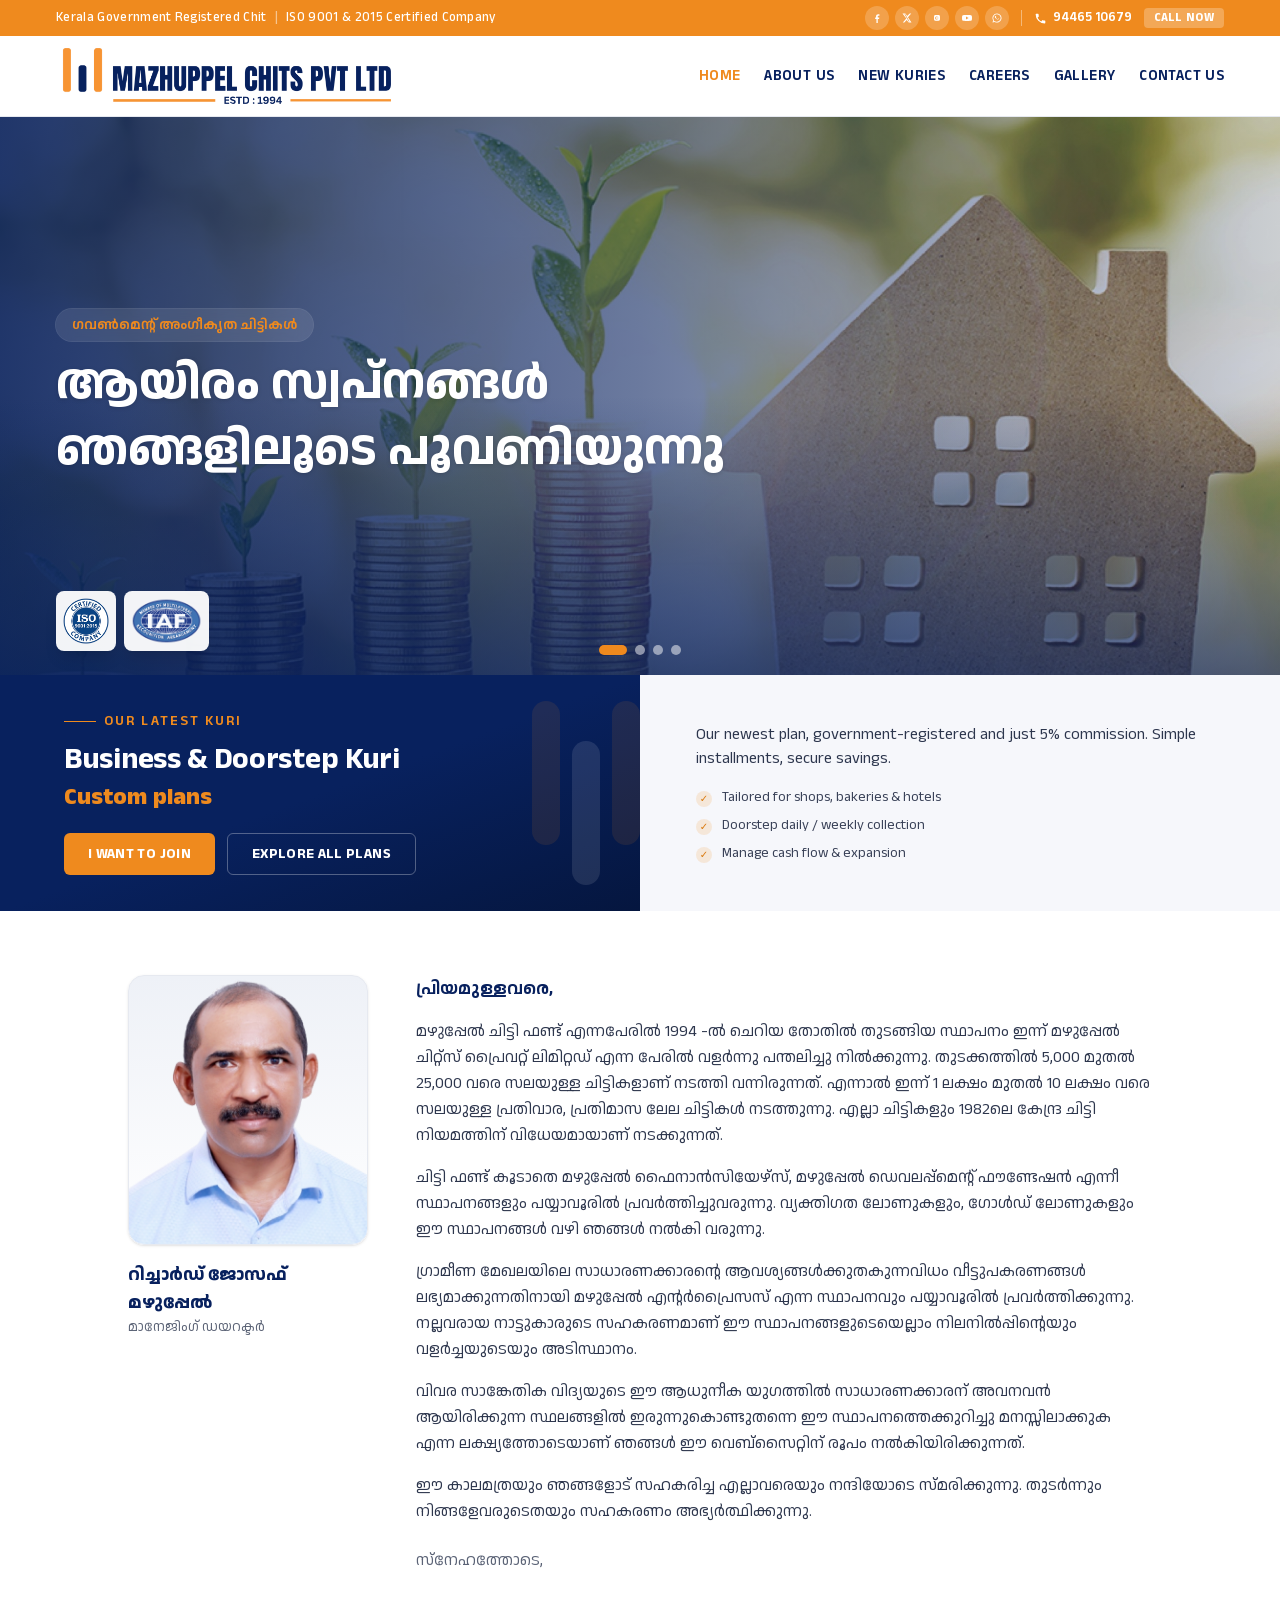
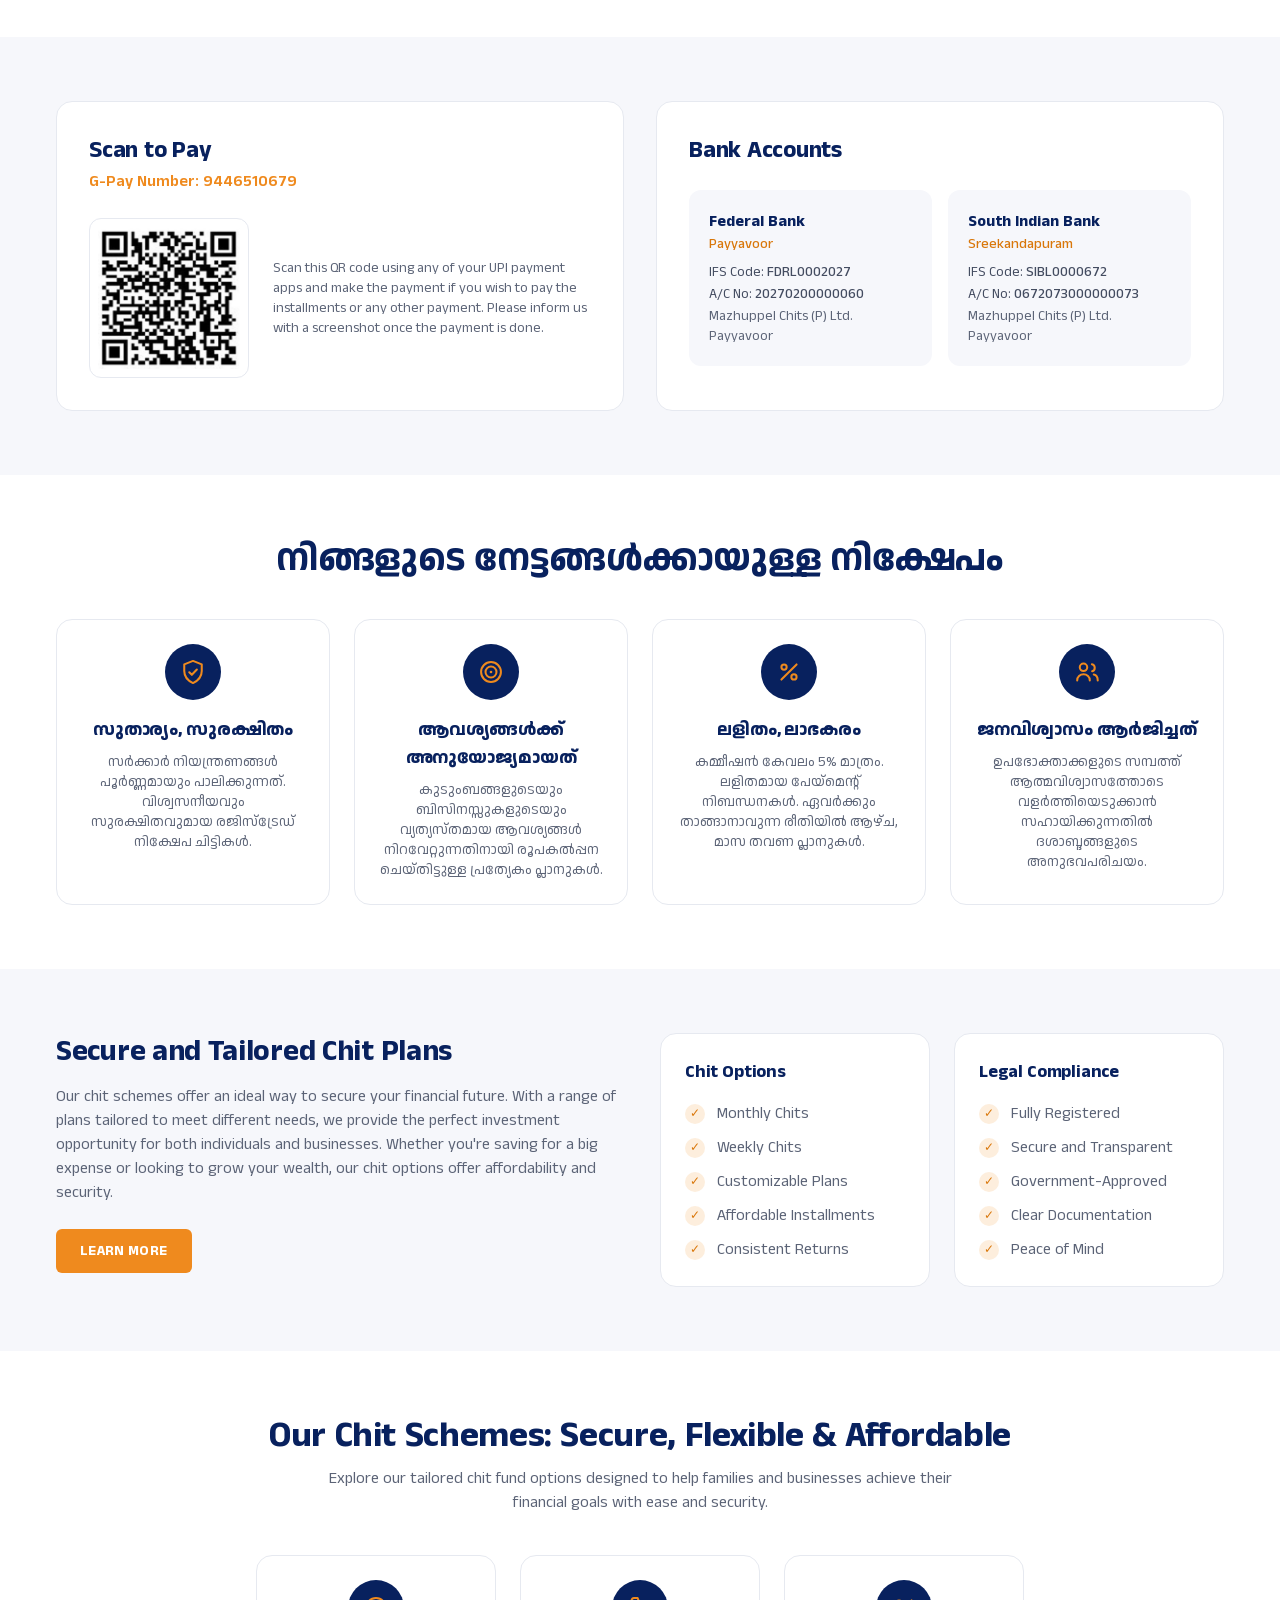
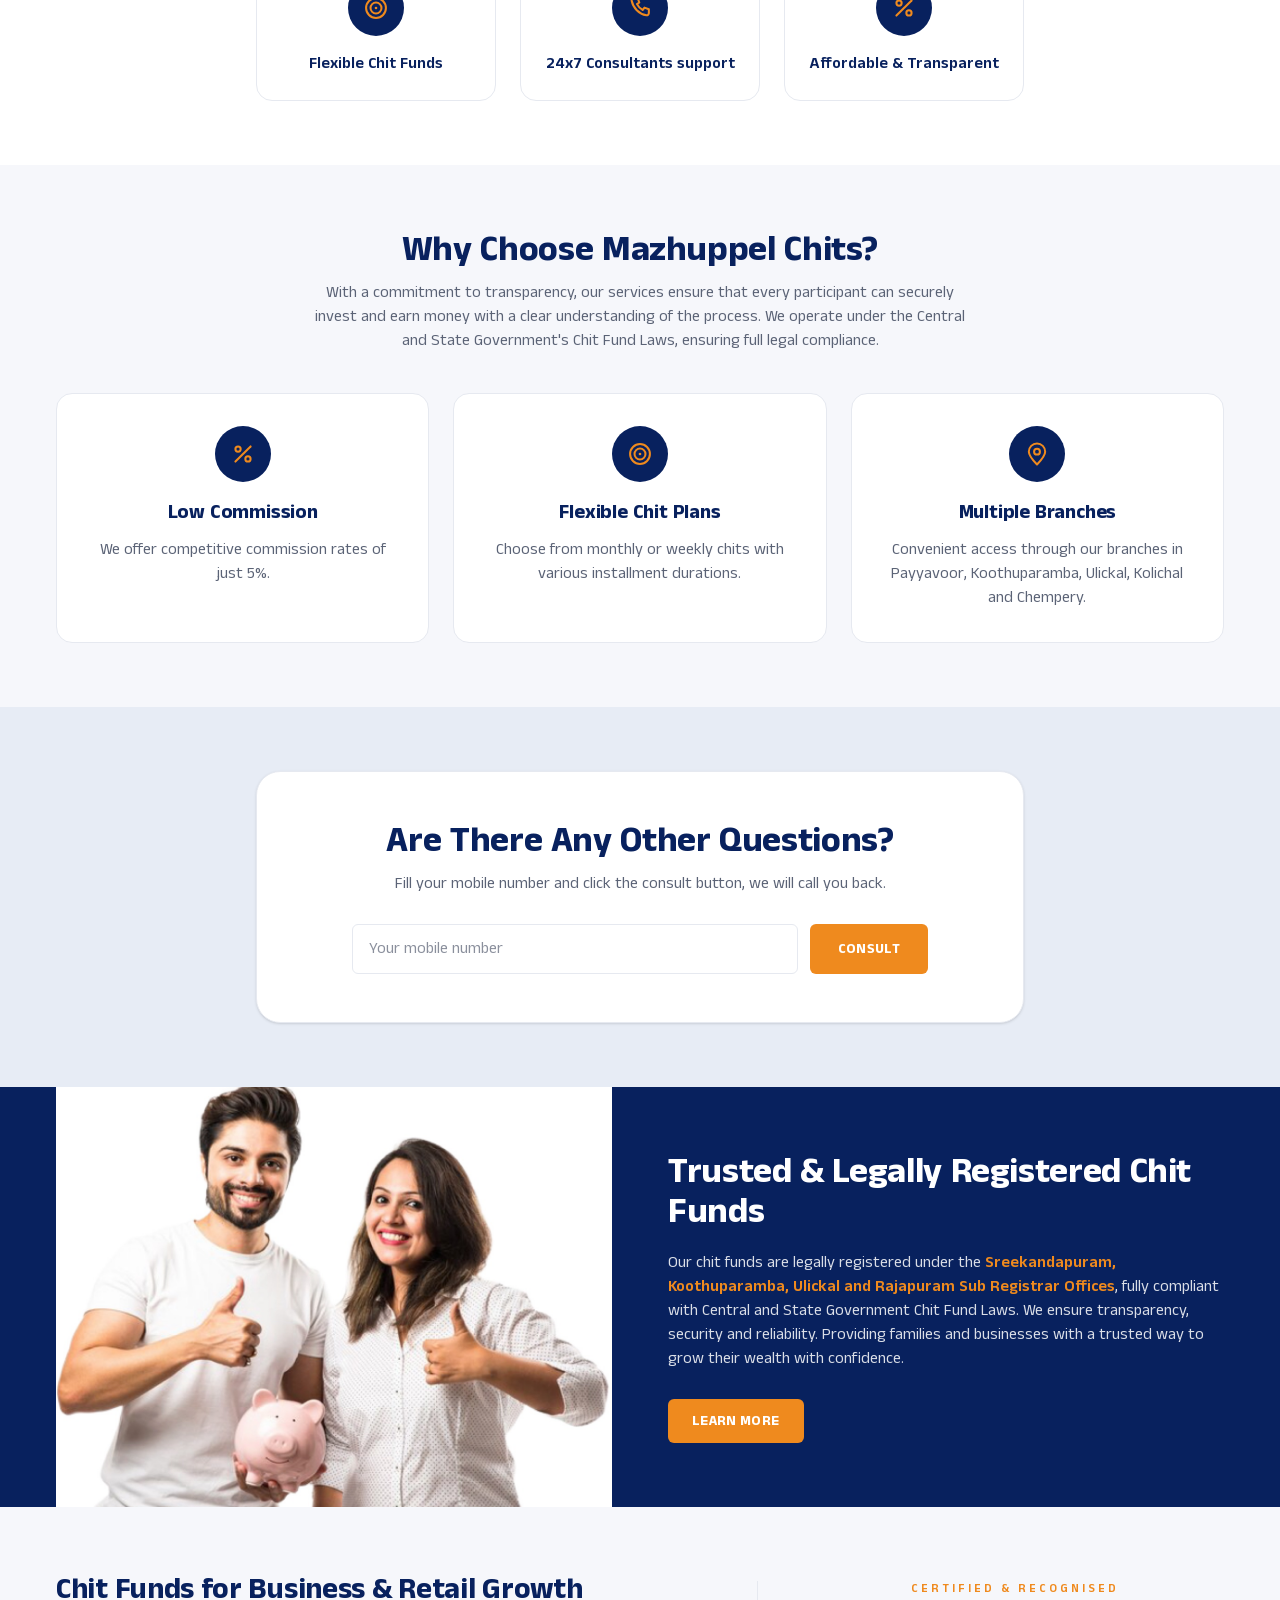
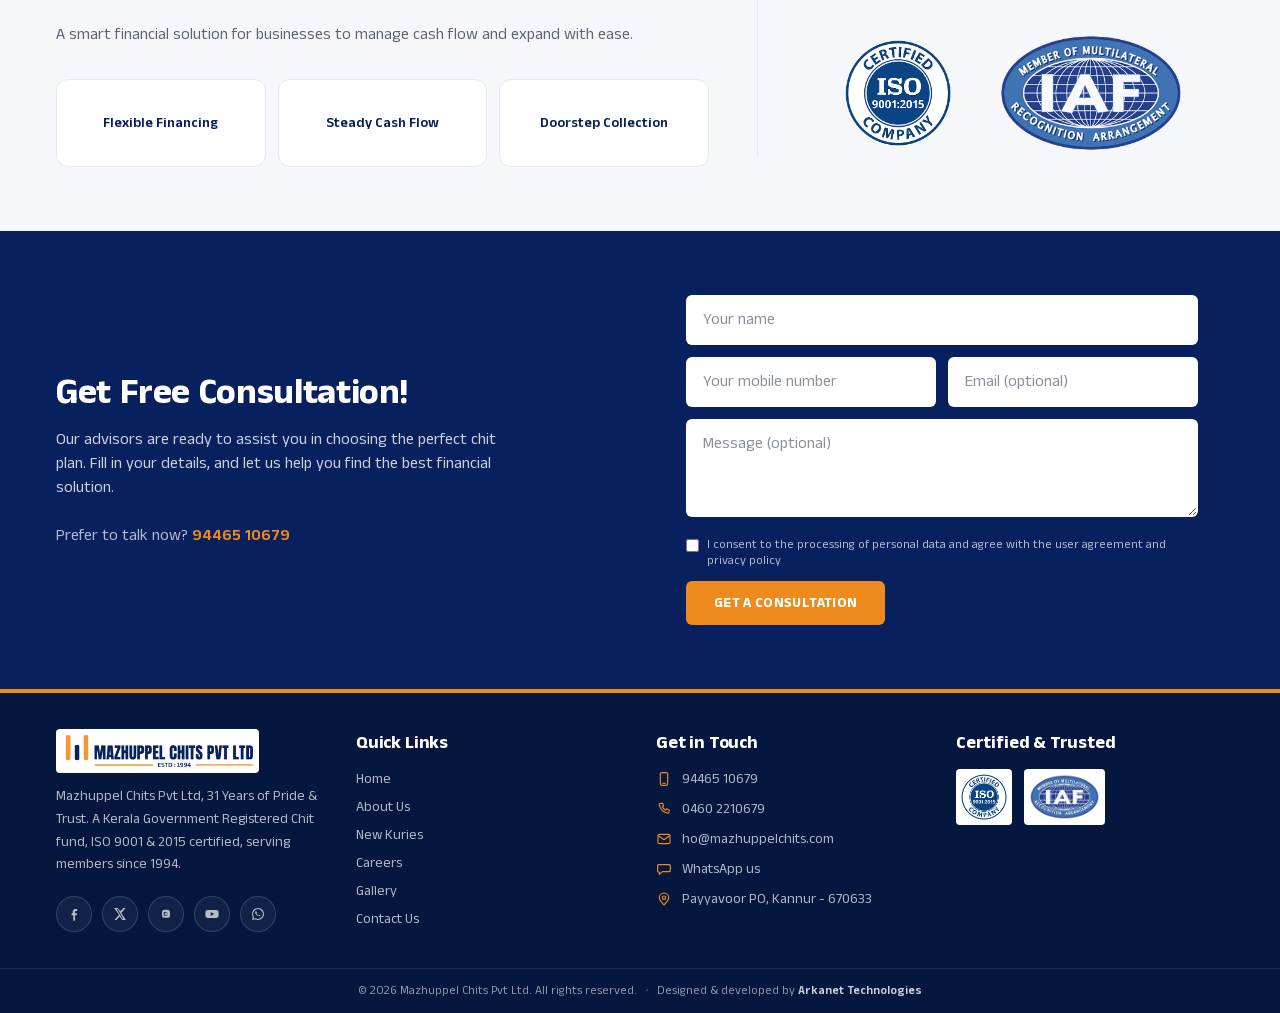
<file: index.html>
<!DOCTYPE html><html lang="en" class="anek_malayalam_4b0f210b-module__Q_aJZG__variable"><head><meta charSet="utf-8"/><meta name="viewport" content="width=device-width, initial-scale=1"/><link rel="preload" href="/_next/static/media/03d82fc81a98215d-s.p.36wcvpkn3n_21.woff2" as="font" crossorigin="" type="font/woff2"/><link rel="preload" href="/_next/static/media/5b20f03529616a5a-s.p.13x9h3_ce5ssg.woff2" as="font" crossorigin="" type="font/woff2"/><link rel="preload" as="image" href="/brand/logo.png"/><link rel="preload" as="image" href="/uploads/hero-1.jpg"/><link rel="stylesheet" href="/_next/static/chunks/02duea8z8yzq8.css" data-precedence="next"/><link rel="preload" as="script" fetchPriority="low" href="/_next/static/chunks/3s6nzrbk-8mnv.js"/><script src="/_next/static/chunks/3450qyhportkm.js" async=""></script><script src="/_next/static/chunks/4561u0v7ysn3r.js" async=""></script><script src="/_next/static/chunks/3htl4rajoogek.js" async=""></script><script src="/_next/static/chunks/turbopack-0ue7nwlw-dib_.js" async=""></script><script src="/_next/static/chunks/3fntmmi971322.js" async="" crossorigin=""></script><script src="/_next/static/chunks/1pmya0yc3gboi.js" async="" crossorigin=""></script><script src="/_next/static/chunks/1s0yksghuzm_5.js" async="" crossorigin=""></script><meta name="theme-color" content="#08215E"/><title>Mazhuppel Chits Pvt Ltd, 31 Years of Pride &amp; Trust</title><meta name="description" content="Mazhuppel Chits Pvt Ltd, a Kerala Government Registered, ISO 9001 &amp; 2015 certified chit fund. 31 years of pride &amp; trust. Start a new kuri today."/><link rel="manifest" href="/manifest.webmanifest"/><meta name="mobile-web-app-capable" content="yes"/><meta name="apple-mobile-web-app-title" content="Mazhuppel Chits"/><meta name="apple-mobile-web-app-status-bar-style" content="default"/><link rel="icon" href="/favicon.ico?favicon.0dn5i4-mglzcd.ico" sizes="256x256" type="image/x-icon"/><link rel="apple-touch-icon" href="/icons/apple-touch-icon.png"/><meta name="next-size-adjust" content=""/><script src="/_next/static/chunks/0cz1d0mv5g_q7.js" noModule=""></script></head><body><div hidden=""><!--$--><!--/$--></div><header class="sticky top-0 z-50"><div class="bg-gold text-white"><div class="container-x flex items-center justify-between gap-4 py-1.5 text-[13px] font-medium"><span class="flex flex-col items-start text-left leading-tight tracking-wide sm:flex-row sm:items-center sm:gap-2 sm:leading-normal"><span>Kerala Government Registered Chit</span><span class="hidden text-white/50 sm:inline" aria-hidden="true">|</span><span>ISO 9001 &amp; 2015 Certified Company</span></span><a href="tel:+919446510679" aria-label="Call now" class="flex shrink-0 items-center gap-1.5 rounded-full bg-white/20 px-3 py-1 font-semibold text-white transition hover:bg-white/35 lg:hidden"><svg viewBox="0 0 24 24" width="13" height="13" fill="currentColor"><path d="M6.6 10.8a15 15 0 0 0 6.6 6.6l2.2-2.2c.3-.3.7-.4 1-.2 1.1.4 2.3.6 3.5.6.6 0 1 .5 1 1V20c0 .6-.5 1-1 1A17 17 0 0 1 3 4c0-.6.5-1 1-1h3.4c.6 0 1 .5 1 1 0 1.2.2 2.4.6 3.5.1.4 0 .8-.2 1l-2.2 2.3z"></path></svg>Call</a><div class="hidden shrink-0 items-center gap-3 lg:flex"><div class="flex items-center gap-1.5"><a href="https://www.facebook.com/mazhuppelchits" target="_blank" rel="noreferrer" aria-label="Facebook" class="grid h-6 w-6 place-items-center rounded-full bg-white/20 transition hover:bg-white/40"><svg viewBox="0 0 24 24" width="12" height="12" fill="currentColor"><path d="M13.5 22v-8h2.7l.4-3.1h-3.1V8.9c0-.9.3-1.5 1.6-1.5h1.7V4.6c-.3 0-1.3-.1-2.5-.1-2.5 0-4.2 1.5-4.2 4.3v2.1H8.3V14h2.6v8h2.6z"></path></svg></a><a href="https://x.com/Mazhuppelchits" target="_blank" rel="noreferrer" aria-label="X" class="grid h-6 w-6 place-items-center rounded-full bg-white/20 transition hover:bg-white/40"><svg viewBox="0 0 24 24" width="12" height="12" fill="currentColor"><path d="M17.5 3h3l-6.6 7.5L21 21h-5.6l-4-5.2L6.7 21H3.6l7-8L3 3h5.7l3.6 4.8L17.5 3zm-2 16h1.6L8.5 4.6H6.8L15.5 19z"></path></svg></a><a href="https://www.instagram.com/mazhuppelchits/" target="_blank" rel="noreferrer" aria-label="Instagram" class="grid h-6 w-6 place-items-center rounded-full bg-white/20 transition hover:bg-white/40"><svg viewBox="0 0 24 24" width="12" height="12" fill="currentColor"><path d="M12 8.9A3.1 3.1 0 1 0 12 15a3.1 3.1 0 0 0 0-6.1zm0 5.1a2 2 0 1 1 0-4 2 2 0 0 1 0 4zm3.2-5.9a.7.7 0 1 1 0 1.4.7.7 0 0 1 0-1.4zM12 5.8c1.9 0 2.1 0 2.9.1 2 .1 2.9 1 3 3 0 .8.1 1 .1 2.9s0 2.1-.1 2.9c-.1 2-1 2.9-3 3-.8 0-1 .1-2.9.1s-2.1 0-2.9-.1c-2-.1-2.9-1-3-3 0-.8-.1-1-.1-2.9s0-2.1.1-2.9c.1-2 1-2.9 3-3 .8 0 1-.1 2.9-.1z"></path></svg></a><a href="https://www.youtube.com/@mazhuppelchitsofficial" target="_blank" rel="noreferrer" aria-label="YouTube" class="grid h-6 w-6 place-items-center rounded-full bg-white/20 transition hover:bg-white/40"><svg viewBox="0 0 24 24" width="12" height="12" fill="currentColor"><path d="M21.6 8.2a2.5 2.5 0 0 0-1.7-1.8C18.3 6 12 6 12 6s-6.3 0-7.9.4A2.5 2.5 0 0 0 2.4 8.2 26 26 0 0 0 2 12a26 26 0 0 0 .4 3.8 2.5 2.5 0 0 0 1.7 1.8C5.7 18 12 18 12 18s6.3 0 7.9-.4a2.5 2.5 0 0 0 1.7-1.8A26 26 0 0 0 22 12a26 26 0 0 0-.4-3.8zM10 15V9l5.2 3-5.2 3z"></path></svg></a><a href="https://wa.me/919446510679" target="_blank" rel="noreferrer" aria-label="WhatsApp" class="grid h-6 w-6 place-items-center rounded-full bg-white/20 transition hover:bg-white/40"><svg viewBox="0 0 24 24" width="12" height="12" fill="currentColor"><path d="M12 3a9 9 0 0 0-7.7 13.6L3 21l4.5-1.2A9 9 0 1 0 12 3zm0 16.4a7.4 7.4 0 0 1-3.8-1l-.3-.2-2.7.7.7-2.6-.2-.3A7.4 7.4 0 1 1 12 19.4zm4.1-5.5c-.2-.1-1.3-.7-1.5-.7-.2-.1-.4-.1-.5.1l-.7.9c-.1.1-.2.2-.5.1a6 6 0 0 1-3-2.6c-.2-.4.2-.4.6-1.2.1-.1 0-.3 0-.4l-.7-1.6c-.2-.4-.3-.4-.5-.4h-.4c-.1 0-.4.1-.6.3-.8.8-.8 2 0 3.2a8.6 8.6 0 0 0 3.4 3c1.2.5 1.7.6 2.3.5.4-.1 1.3-.5 1.4-1 .2-.5.2-1 .1-1z"></path></svg></a></div><span class="h-4 w-px bg-white/40"></span><a href="tel:+919446510679" class="flex items-center gap-1.5 font-semibold transition hover:text-navy"><svg viewBox="0 0 24 24" width="13" height="13" fill="currentColor"><path d="M6.6 10.8a15 15 0 0 0 6.6 6.6l2.2-2.2c.3-.3.7-.4 1-.2 1.1.4 2.3.6 3.5.6.6 0 1 .5 1 1V20c0 .6-.5 1-1 1A17 17 0 0 1 3 4c0-.6.5-1 1-1h3.4c.6 0 1 .5 1 1 0 1.2.2 2.4.6 3.5.1.4 0 .8-.2 1l-2.2 2.3z"></path></svg>94465 10679</a><a href="tel:+919446510679" class="rounded bg-white/25 px-2.5 py-0.5 text-xs font-bold uppercase tracking-wide transition hover:bg-navy hover:text-white">Call Now</a></div></div></div><div class="border-b border-[var(--line)] bg-white"><div class="container-x flex items-center justify-between gap-4 py-3"><a class="flex items-center" href="/"><img alt="Mazhuppel Chits Pvt Ltd" width="260" height="110" decoding="async" data-nimg="1" class="h-12 w-auto md:h-14" style="color:transparent" src="/brand/logo.png"/></a><nav class="hidden items-center gap-6 lg:flex"><a class="text-[15px] font-semibold uppercase tracking-wide transition hover:text-gold text-gold" href="/">Home</a><a class="text-[15px] font-semibold uppercase tracking-wide transition hover:text-gold text-navy" href="/about/">About Us</a><a class="text-[15px] font-semibold uppercase tracking-wide transition hover:text-gold text-navy" href="/new-kuries/">New Kuries</a><a class="text-[15px] font-semibold uppercase tracking-wide transition hover:text-gold text-navy" href="/careers/">Careers</a><a class="text-[15px] font-semibold uppercase tracking-wide transition hover:text-gold text-navy" href="/gallery/">Gallery</a><a class="text-[15px] font-semibold uppercase tracking-wide transition hover:text-gold text-navy" href="/contact/">Contact Us</a></nav><button aria-label="Menu" class="grid h-10 w-10 place-items-center rounded-md text-navy lg:hidden"><svg viewBox="0 0 24 24" width="26" height="26" fill="none" stroke="currentColor" stroke-width="2"><path d="M4 7h16M4 12h16M4 17h16"></path></svg></button></div></div></header><main><section class="relative h-[56vh] min-h-[400px] w-full overflow-hidden bg-navy text-white md:h-[62vh] md:min-h-[480px] md:max-h-[640px]" aria-roledescription="carousel"><div class="flex h-full transition-transform duration-700 ease-in-out" style="transform:translateX(-0%)"><div class="relative h-full w-full shrink-0"><img alt="ആയിരം സ്വപ്നങ്ങൾ ഞങ്ങളിലൂടെ പൂവണിയുന്നു" decoding="async" data-nimg="fill" class="object-cover" style="position:absolute;height:100%;width:100%;left:0;top:0;right:0;bottom:0;color:transparent" src="/uploads/hero-1.jpg"/><div class="absolute inset-0 bg-gradient-to-r from-navy/90 via-navy/60 to-navy/20"></div><div class="absolute inset-0 bg-gradient-to-t from-navy/85 via-navy/25 to-transparent md:from-navy/60 md:via-transparent"></div><div class="relative z-10 flex h-full items-end pb-24 md:items-center md:pb-0"><div class="container-x"><div class="max-w-2xl"><p class="mb-2.5 inline-block rounded-full bg-white/10 px-4 py-1.5 text-xs font-semibold text-gold ring-1 ring-white/15 backdrop-blur sm:text-sm">ഗവണ്‍മെന്റ് അംഗീകൃത ചിട്ടികൾ</p><h1 class="text-2xl font-bold leading-snug drop-shadow-sm md:text-4xl lg:text-5xl">ആയിരം സ്വപ്നങ്ങൾ ഞങ്ങളിലൂടെ പൂവണിയുന്നു</h1></div></div></div></div><div class="relative h-full w-full shrink-0"><img alt="നല്ല നാളേക്കായ് കരുതിവെക്കാം." loading="lazy" decoding="async" data-nimg="fill" class="object-cover" style="position:absolute;height:100%;width:100%;left:0;top:0;right:0;bottom:0;color:transparent" src="/uploads/hero-2.jpg"/><div class="absolute inset-0 bg-gradient-to-r from-navy/90 via-navy/60 to-navy/20"></div><div class="absolute inset-0 bg-gradient-to-t from-navy/85 via-navy/25 to-transparent md:from-navy/60 md:via-transparent"></div><div class="relative z-10 flex h-full items-end pb-24 md:items-center md:pb-0"><div class="container-x"><div class="max-w-2xl"><h1 class="text-2xl font-bold leading-snug drop-shadow-sm md:text-4xl lg:text-5xl">നല്ല നാളേക്കായ് കരുതിവെക്കാം.</h1><p class="mt-2.5 max-w-lg text-sm text-white/85 md:mt-5 md:text-lg">ഇന്നുതന്നെ ഞങ്ങളുടെ ചിട്ടിയിൽ അംഗമാകൂ ...</p></div></div></div></div><div class="relative h-full w-full shrink-0"><img alt="സന്തോഷത്തോടെ തുടങ്ങാം ഒരു പുതിയ ജീവിതം." loading="lazy" decoding="async" data-nimg="fill" class="object-cover" style="position:absolute;height:100%;width:100%;left:0;top:0;right:0;bottom:0;color:transparent" src="/uploads/hero-3.jpg"/><div class="absolute inset-0 bg-gradient-to-r from-navy/90 via-navy/60 to-navy/20"></div><div class="absolute inset-0 bg-gradient-to-t from-navy/85 via-navy/25 to-transparent md:from-navy/60 md:via-transparent"></div><div class="relative z-10 flex h-full items-end pb-24 md:items-center md:pb-0"><div class="container-x"><div class="max-w-2xl"><h1 class="text-2xl font-bold leading-snug drop-shadow-sm md:text-4xl lg:text-5xl">സന്തോഷത്തോടെ തുടങ്ങാം ഒരു പുതിയ ജീവിതം.</h1><p class="mt-2.5 max-w-lg text-sm text-white/85 md:mt-5 md:text-lg">ഇന്നുതന്നെ ഞങ്ങളുടെ ചിട്ടിയിൽ അംഗമാകൂ ...</p></div></div></div></div><div class="relative h-full w-full shrink-0"><img alt="പഠനത്തിന് പണം ഒരു തടസ്സമാകാതിരിക്കട്ടെ" loading="lazy" decoding="async" data-nimg="fill" class="object-cover" style="position:absolute;height:100%;width:100%;left:0;top:0;right:0;bottom:0;color:transparent" src="/uploads/hero-4.jpg"/><div class="absolute inset-0 bg-gradient-to-r from-navy/90 via-navy/60 to-navy/20"></div><div class="absolute inset-0 bg-gradient-to-t from-navy/85 via-navy/25 to-transparent md:from-navy/60 md:via-transparent"></div><div class="relative z-10 flex h-full items-end pb-24 md:items-center md:pb-0"><div class="container-x"><div class="max-w-2xl"><p class="mb-2.5 inline-block rounded-full bg-white/10 px-4 py-1.5 text-xs font-semibold text-gold ring-1 ring-white/15 backdrop-blur sm:text-sm">ഗവണ്‍മെന്റ് അംഗീകൃത ചിട്ടികൾ</p><h1 class="text-2xl font-bold leading-snug drop-shadow-sm md:text-4xl lg:text-5xl">പഠനത്തിന് പണം ഒരു തടസ്സമാകാതിരിക്കട്ടെ</h1></div></div></div></div></div><div class="absolute inset-x-0 bottom-6 z-20"><div class="container-x"><div class="flex items-center gap-2"><span class="grid place-items-center rounded-lg bg-white/95 p-1.5 shadow-lg"><img alt="ISO 9001:2015 Certified" loading="lazy" width="64" height="64" decoding="async" data-nimg="1" class="h-9 w-auto md:h-12" style="color:transparent" src="/brand/iso.png"/></span><span class="grid place-items-center rounded-lg bg-white/95 p-1.5 shadow-lg"><img alt="IAF Recognition" loading="lazy" width="84" height="56" decoding="async" data-nimg="1" class="h-9 w-auto md:h-12" style="color:transparent" src="/brand/iaf.png"/></span></div></div></div><div class="absolute bottom-5 left-1/2 z-20 flex -translate-x-1/2 gap-2"><button aria-label="Go to slide 1" class="h-2.5 rounded-full transition-all w-7 bg-gold"></button><button aria-label="Go to slide 2" class="h-2.5 rounded-full transition-all w-2.5 bg-white/50 hover:bg-white/80"></button><button aria-label="Go to slide 3" class="h-2.5 rounded-full transition-all w-2.5 bg-white/50 hover:bg-white/80"></button><button aria-label="Go to slide 4" class="h-2.5 rounded-full transition-all w-2.5 bg-white/50 hover:bg-white/80"></button></div></section><section class="bg-[#f6f7fb]"><div class="grid items-stretch lg:grid-cols-2"><div class="relative overflow-hidden bg-gradient-to-br from-navy via-navy to-navy-dark"><div class="relative flex h-full flex-col justify-center px-6 py-8 sm:px-10 lg:py-9 lg:pl-12 xl:pl-16"><div class="pointer-events-none absolute right-0 top-1/2 flex -translate-y-1/2 gap-3 opacity-10"><span class="h-36 w-7 rounded-full bg-gold"></span><span class="mt-10 h-36 w-7 rounded-full bg-white"></span><span class="h-36 w-7 rounded-full bg-gold"></span></div><p class="relative flex items-center gap-2 text-sm font-semibold uppercase tracking-[0.15em] text-gold"><span class="h-px w-8 bg-gold"></span> Our Latest Kuri</p><h2 class="relative mt-2.5 text-2xl font-bold text-white md:text-3xl">Business &amp; Doorstep Kuri</h2><p class="relative mt-1 text-xl font-extrabold text-gold sm:text-2xl">Custom plans</p><div class="relative mt-5 flex gap-2.5 sm:gap-3"><button type="button" class="whitespace-nowrap rounded-md bg-gold px-4 py-2.5 text-xs font-bold uppercase tracking-wide text-white transition hover:bg-gold-dark sm:px-6 sm:text-sm">I Want to Join</button><a class="whitespace-nowrap rounded-md border border-white/30 px-4 py-2.5 text-xs font-bold uppercase tracking-wide text-white transition hover:border-gold hover:text-gold sm:px-6 sm:text-sm" href="/new-kuries/">Explore all plans</a></div></div></div><div class="flex items-center px-6 py-8 sm:px-10 lg:py-9 lg:pl-12 lg:pr-10 xl:pl-14 xl:pr-16"><div class="w-full max-w-xl"><p class="text-ink/90">Our newest plan, government-registered and just 5% commission. Simple installments, secure savings.</p><ul class="mt-4 space-y-2"><li class="flex gap-2.5 text-sm text-ink/85"><span class="mt-1 grid h-4 w-4 flex-none place-items-center rounded-full bg-gold/15 text-[10px] font-bold text-gold-dark">✓</span><span>Tailored for shops, bakeries &amp; hotels</span></li><li class="flex gap-2.5 text-sm text-ink/85"><span class="mt-1 grid h-4 w-4 flex-none place-items-center rounded-full bg-gold/15 text-[10px] font-bold text-gold-dark">✓</span><span>Doorstep daily / weekly collection</span></li><li class="flex gap-2.5 text-sm text-ink/85"><span class="mt-1 grid h-4 w-4 flex-none place-items-center rounded-full bg-gold/15 text-[10px] font-bold text-gold-dark">✓</span><span>Manage cash flow &amp; expansion</span></li></ul></div></div></div></section><section class="bg-white"><div class="container-x py-16"><div class="mx-auto grid max-w-5xl items-start gap-10 md:grid-cols-[240px_1fr] md:gap-12"><div class="w-full max-w-[240px] text-left md:sticky md:top-40"><div class="overflow-hidden rounded-2xl border border-[var(--line)] bg-gradient-to-b from-[#eef1f7] to-white shadow-sm"><img alt="Richard Joseph Mazhuppel, Managing Director" loading="lazy" width="560" height="620" decoding="async" data-nimg="1" class="w-full object-cover" style="color:transparent" src="/uploads/md.png"/></div><p class="mt-4 text-lg font-bold text-navy">റിച്ചാർഡ് ജോസഫ് മഴുപ്പേൽ</p><p class="text-sm text-muted">മാനേജിംഗ് ഡയറക്ടർ</p></div><div><p class="text-lg font-semibold text-navy">പ്രിയമുള്ളവരെ,</p><div class="mt-4 space-y-4 leading-relaxed text-ink/90"><p>മഴുപ്പേൽ ചിട്ടി ഫണ്ട്‌ എന്നപേരിൽ 1994 -ൽ ചെറിയ തോതിൽ തുടങ്ങിയ സ്ഥാപനം ഇന്ന് മഴുപ്പേൽ ചിറ്റ്സ് പ്രൈവറ്റ് ലിമിറ്റഡ് എന്ന പേരിൽ വളർന്നു പന്തലിച്ചു നിൽക്കുന്നു. തുടക്കത്തിൽ 5,000 മുതൽ 25,000 വരെ സലയുള്ള ചിട്ടികളാണ് നടത്തി വന്നിരുന്നത്. എന്നാൽ ഇന്ന് 1 ലക്ഷം മുതൽ 10 ലക്ഷം വരെ സലയുള്ള പ്രതിവാര, പ്രതിമാസ ലേല ചിട്ടികൾ നടത്തുന്നു. എല്ലാ ചിട്ടികളും 1982ലെ കേന്ദ്ര ചിട്ടി നിയമത്തിന് വിധേയമായാണ് നടക്കുന്നത്.</p><p>ചിട്ടി ഫണ്ട്‌ കൂടാതെ മഴുപ്പേൽ ഫൈനാൻസിയേഴ്‌സ്, മഴുപ്പേൽ ഡെവലപ്പ്മെന്റ് ഫൗണ്ടേഷൻ എന്നീ സ്ഥാപനങ്ങളും പയ്യാവൂരിൽ പ്രവർത്തിച്ചുവരുന്നു. വ്യക്തിഗത ലോണുകളും, ഗോൾഡ് ലോണുകളും ഈ സ്ഥാപനങ്ങൾ വഴി ഞങ്ങൾ നൽകി വരുന്നു.</p><p>ഗ്രാമീണ മേഖലയിലെ സാധാരണക്കാരൻ്റെ ആവശ്യങ്ങൾക്കുതകുന്നവിധം വീട്ടുപകരണങ്ങൾ ലഭ്യമാക്കുന്നതിനായി മഴുപ്പേൽ എൻ്റർപ്രൈസസ് എന്ന സ്ഥാപനവും പയ്യാവൂരിൽ പ്രവർത്തിക്കുന്നു. നല്ലവരായ നാട്ടുകാരുടെ സഹകരണമാണ് ഈ സ്ഥാപനങ്ങളുടെയെല്ലാം നിലനിൽപ്പിന്റെയും വളർച്ചയുടെയും അടിസ്ഥാനം.</p><p>വിവര സാങ്കേതിക വിദ്യയുടെ ഈ ആധുനീക യുഗത്തിൽ സാധാരണക്കാരന് അവനവൻ ആയിരിക്കുന്ന സ്ഥലങ്ങളിൽ ഇരുന്നുകൊണ്ടുതന്നെ ഈ സ്ഥാപനത്തെക്കുറിച്ചു മനസ്സിലാക്കുക എന്ന ലക്ഷ്യത്തോടെയാണ് ഞങ്ങൾ ഈ വെബ്സൈറ്റിന് രൂപം നൽകിയിരിക്കുന്നത്.</p><p>ഈ കാലമത്രയും ഞങ്ങളോട് സഹകരിച്ച എല്ലാവരെയും നന്ദിയോടെ സ്മരിക്കുന്നു. തുടർന്നും നിങ്ങളേവരുടെതയും സഹകരണം അഭ്യർത്ഥിക്കുന്നു.</p></div><p class="mt-6 text-muted">സ്നേഹത്തോടെ,</p></div></div></div></section><section class="bg-[#f6f7fb]"><div class="container-x grid gap-8 py-16 lg:grid-cols-2"><div class="rounded-2xl border border-[var(--line)] bg-white p-8"><h2 class="text-2xl font-bold text-navy">Scan to Pay</h2><p class="mt-1 font-semibold text-gold">G-Pay Number: <!-- -->9446510679</p><div class="mt-6 flex flex-col gap-6 sm:flex-row sm:items-center"><img alt="Mazhuppel Chits G-Pay QR code" loading="lazy" width="160" height="160" decoding="async" data-nimg="1" class="h-40 w-40 flex-none rounded-xl border border-[var(--line)] bg-white p-2" style="color:transparent" src="/brand/qr.jpg"/><p class="text-sm text-muted">Scan this QR code using any of your UPI payment apps and make the payment if you wish to pay the installments or any other payment. Please inform us with a screenshot once the payment is done.</p></div></div><div class="rounded-2xl border border-[var(--line)] bg-white p-8"><h2 class="text-2xl font-bold text-navy">Bank Accounts</h2><div class="mt-6 grid gap-4 sm:grid-cols-2"><div class="rounded-xl bg-[#f6f7fb] p-5"><p class="font-bold text-navy">Federal Bank</p><p class="text-sm font-medium text-gold-dark">Payyavoor</p><div class="mt-2 space-y-0.5 text-sm text-ink/80"><p>IFS Code: <span class="font-medium">FDRL0002027</span></p><p>A/C No: <span class="font-medium">20270200000060</span></p><p class="text-muted">Mazhuppel Chits (P) Ltd. Payyavoor</p></div></div><div class="rounded-xl bg-[#f6f7fb] p-5"><p class="font-bold text-navy">South Indian Bank</p><p class="text-sm font-medium text-gold-dark">Sreekandapuram</p><div class="mt-2 space-y-0.5 text-sm text-ink/80"><p>IFS Code: <span class="font-medium">SIBL0000672</span></p><p>A/C No: <span class="font-medium">0672073000000073</span></p><p class="text-muted">Mazhuppel Chits (P) Ltd. Payyavoor</p></div></div></div></div></div></section><section class="bg-white"><div class="container-x py-16"><div class="mb-10 text-center"><h2 class="text-3xl font-bold text-navy md:text-4xl">നിങ്ങളുടെ നേട്ടങ്ങൾക്കായുള്ള നിക്ഷേപം</h2></div><div class="grid gap-6 sm:grid-cols-2 lg:grid-cols-4"><div class="rounded-2xl border border-[var(--line)] bg-white p-6 text-center"><div class="mx-auto mb-4 grid h-14 w-14 place-items-center rounded-full bg-navy text-gold"><svg viewBox="0 0 24 24" fill="none" stroke="currentColor" stroke-width="1.75" stroke-linecap="round" stroke-linejoin="round" class="h-7 w-7" aria-hidden="true"><path d="M12 2.5l7.5 3v5.6c0 4.6-3.2 8.3-7.5 10.4-4.3-2.1-7.5-5.8-7.5-10.4V5.5L12 2.5z"></path><path d="M8.8 12.2l2.2 2.2 4.3-4.5"></path></svg></div><h3 class="text-lg font-semibold text-navy">സുതാര്യം, സുരക്ഷിതം</h3><p class="mt-2 text-sm text-muted">സർക്കാർ നിയന്ത്രണങ്ങൾ പൂർണ്ണമായും പാലിക്കുന്നത്. വിശ്വസനീയവും സുരക്ഷിതവുമായ രജിസ്‌ട്രേഡ് നിക്ഷേപ ചിട്ടികൾ.</p></div><div class="rounded-2xl border border-[var(--line)] bg-white p-6 text-center"><div class="mx-auto mb-4 grid h-14 w-14 place-items-center rounded-full bg-navy text-gold"><svg viewBox="0 0 24 24" fill="none" stroke="currentColor" stroke-width="1.75" stroke-linecap="round" stroke-linejoin="round" class="h-7 w-7" aria-hidden="true"><circle cx="12" cy="12" r="8.5"></circle><circle cx="12" cy="12" r="4.7"></circle><circle cx="12" cy="12" r="1.15" fill="currentColor" stroke="none"></circle></svg></div><h3 class="text-lg font-semibold text-navy">ആവശ്യങ്ങൾക്ക് അനുയോജ്യമായത്</h3><p class="mt-2 text-sm text-muted">കുടുംബങ്ങളുടെയും ബിസിനസ്സുകളുടെയും വ്യത്യസ്തമായ ആവശ്യങ്ങൾ നിറവേറ്റുന്നതിനായി രൂപകൽപ്പന ചെയ്തിട്ടുള്ള പ്രത്യേകം പ്ലാനുകൾ.</p></div><div class="rounded-2xl border border-[var(--line)] bg-white p-6 text-center"><div class="mx-auto mb-4 grid h-14 w-14 place-items-center rounded-full bg-navy text-gold"><svg viewBox="0 0 24 24" fill="none" stroke="currentColor" stroke-width="1.75" stroke-linecap="round" stroke-linejoin="round" class="h-7 w-7" aria-hidden="true"><line x1="18.5" y1="5.5" x2="5.5" y2="18.5"></line><circle cx="7.75" cy="7.75" r="2.25"></circle><circle cx="16.25" cy="16.25" r="2.25"></circle></svg></div><h3 class="text-lg font-semibold text-navy">ലളിതം, ലാഭകരം</h3><p class="mt-2 text-sm text-muted">കമ്മീഷൻ കേവലം 5% മാത്രം. ലളിതമായ പേയ്മെൻ്റ് നിബന്ധനകൾ. ഏവർക്കും താങ്ങാനാവുന്ന രീതിയിൽ ആഴ്ച, മാസ തവണ പ്ലാനുകൾ.</p></div><div class="rounded-2xl border border-[var(--line)] bg-white p-6 text-center"><div class="mx-auto mb-4 grid h-14 w-14 place-items-center rounded-full bg-navy text-gold"><svg viewBox="0 0 24 24" fill="none" stroke="currentColor" stroke-width="1.75" stroke-linecap="round" stroke-linejoin="round" class="h-7 w-7" aria-hidden="true"><circle cx="9" cy="8" r="3.2"></circle><path d="M3.6 19.2c0-3 2.4-5.2 5.4-5.2s5.4 2.2 5.4 5.2"></path><path d="M16.2 5.4a3.1 3.1 0 0 1 .2 6"></path><path d="M17.8 14.2c2.1.5 3.4 2.3 3.4 5"></path></svg></div><h3 class="text-lg font-semibold text-navy">ജനവിശ്വാസം ആർജിച്ചത്</h3><p class="mt-2 text-sm text-muted">ഉപഭോക്താക്കളുടെ സമ്പത്ത് ആത്മവിശ്വാസത്തോടെ വളർത്തിയെടുക്കാൻ സഹായിക്കുന്നതിൽ ദശാബ്ദങ്ങളുടെ അനുഭവപരിചയം.</p></div></div></div></section><section class="bg-[#f6f7fb]"><div class="container-x grid gap-10 py-16 md:grid-cols-2"><div><h2 class="text-3xl font-bold text-navy">Secure and Tailored <span class="whitespace-nowrap">Chit Plans</span></h2><p class="mt-4 text-muted">Our chit schemes offer an ideal way to secure your financial future. With a range of plans tailored to meet different needs, we provide the perfect investment opportunity for both individuals and businesses. Whether you&#x27;re saving for a big expense or looking to grow your wealth, our chit options offer affordability and security.</p><a class="mt-6 inline-block rounded-md bg-gold px-6 py-3 text-sm font-bold uppercase tracking-wide text-white transition hover:bg-gold-dark" href="/new-kuries/">Learn more</a></div><div class="grid gap-6 sm:grid-cols-2"><div class="rounded-2xl border border-[var(--line)] bg-white p-6"><h3 class="mb-4 text-lg font-semibold text-navy">Chit Options</h3><ul class="space-y-2.5"><li class="flex items-center gap-3 text-muted"><span class="grid h-5 w-5 flex-none place-items-center rounded-full bg-gold/15 text-xs font-bold text-gold-dark">✓</span><span>Monthly Chits</span></li><li class="flex items-center gap-3 text-muted"><span class="grid h-5 w-5 flex-none place-items-center rounded-full bg-gold/15 text-xs font-bold text-gold-dark">✓</span><span>Weekly Chits</span></li><li class="flex items-center gap-3 text-muted"><span class="grid h-5 w-5 flex-none place-items-center rounded-full bg-gold/15 text-xs font-bold text-gold-dark">✓</span><span>Customizable Plans</span></li><li class="flex items-center gap-3 text-muted"><span class="grid h-5 w-5 flex-none place-items-center rounded-full bg-gold/15 text-xs font-bold text-gold-dark">✓</span><span>Affordable Installments</span></li><li class="flex items-center gap-3 text-muted"><span class="grid h-5 w-5 flex-none place-items-center rounded-full bg-gold/15 text-xs font-bold text-gold-dark">✓</span><span>Consistent Returns</span></li></ul></div><div class="rounded-2xl border border-[var(--line)] bg-white p-6"><h3 class="mb-4 text-lg font-semibold text-navy">Legal Compliance</h3><ul class="space-y-2.5"><li class="flex items-center gap-3 text-muted"><span class="grid h-5 w-5 flex-none place-items-center rounded-full bg-gold/15 text-xs font-bold text-gold-dark">✓</span><span>Fully Registered</span></li><li class="flex items-center gap-3 text-muted"><span class="grid h-5 w-5 flex-none place-items-center rounded-full bg-gold/15 text-xs font-bold text-gold-dark">✓</span><span>Secure and Transparent</span></li><li class="flex items-center gap-3 text-muted"><span class="grid h-5 w-5 flex-none place-items-center rounded-full bg-gold/15 text-xs font-bold text-gold-dark">✓</span><span>Government-Approved</span></li><li class="flex items-center gap-3 text-muted"><span class="grid h-5 w-5 flex-none place-items-center rounded-full bg-gold/15 text-xs font-bold text-gold-dark">✓</span><span>Clear Documentation</span></li><li class="flex items-center gap-3 text-muted"><span class="grid h-5 w-5 flex-none place-items-center rounded-full bg-gold/15 text-xs font-bold text-gold-dark">✓</span><span>Peace of Mind</span></li></ul></div></div></div></section><section class="bg-white"><div class="container-x py-16"><div class="text-center"><h2 class="text-3xl font-bold text-navy md:text-4xl">Our Chit Schemes: Secure, Flexible &amp; Affordable</h2><p class="mx-auto mt-3 max-w-2xl text-muted">Explore our tailored chit fund options designed to help families and businesses achieve their financial goals with ease and security.</p></div><div class="mx-auto mt-10 grid max-w-3xl gap-6 text-center sm:grid-cols-3"><div class="rounded-2xl border border-[var(--line)] p-6"><div class="mx-auto grid h-14 w-14 place-items-center rounded-full bg-navy text-gold"><svg viewBox="0 0 24 24" fill="none" stroke="currentColor" stroke-width="1.75" stroke-linecap="round" stroke-linejoin="round" class="h-7 w-7" aria-hidden="true"><circle cx="12" cy="12" r="8.5"></circle><circle cx="12" cy="12" r="4.7"></circle><circle cx="12" cy="12" r="1.15" fill="currentColor" stroke="none"></circle></svg></div><p class="mt-4 font-semibold text-navy">Flexible Chit Funds</p></div><div class="rounded-2xl border border-[var(--line)] p-6"><div class="mx-auto grid h-14 w-14 place-items-center rounded-full bg-navy text-gold"><svg viewBox="0 0 24 24" fill="none" stroke="currentColor" stroke-width="1.75" stroke-linecap="round" stroke-linejoin="round" class="h-7 w-7" aria-hidden="true"><path d="M6.8 3.5h3.2l1.4 3.8-2 1.4a11.5 11.5 0 0 0 5 5l1.4-2 3.8 1.4v3.2a2 2 0 0 1-2.1 2A16.2 16.2 0 0 1 4.8 5.6a2 2 0 0 1 2-2.1z"></path></svg></div><p class="mt-4 font-semibold text-navy">24x7 Consultants support</p></div><div class="rounded-2xl border border-[var(--line)] p-6"><div class="mx-auto grid h-14 w-14 place-items-center rounded-full bg-navy text-gold"><svg viewBox="0 0 24 24" fill="none" stroke="currentColor" stroke-width="1.75" stroke-linecap="round" stroke-linejoin="round" class="h-7 w-7" aria-hidden="true"><line x1="18.5" y1="5.5" x2="5.5" y2="18.5"></line><circle cx="7.75" cy="7.75" r="2.25"></circle><circle cx="16.25" cy="16.25" r="2.25"></circle></svg></div><p class="mt-4 font-semibold text-navy">Affordable &amp; Transparent</p></div></div></div></section><section class="bg-[#f6f7fb]"><div class="container-x py-16"><div class="mb-10 text-center"><h2 class="text-3xl font-bold text-navy md:text-4xl">Why Choose <span class="whitespace-nowrap">Mazhuppel Chits?</span></h2><p class="mx-auto mt-3 max-w-2xl text-muted">With a commitment to transparency, our services ensure that every participant can securely invest and earn money with a clear understanding of the process. We operate under the Central and State Government&#x27;s Chit Fund Laws, ensuring full legal compliance.</p></div><div class="grid gap-6 md:grid-cols-3"><div class="rounded-2xl border border-[var(--line)] bg-white p-8 text-center"><div class="mx-auto grid h-14 w-14 place-items-center rounded-full bg-navy text-gold"><svg viewBox="0 0 24 24" fill="none" stroke="currentColor" stroke-width="1.75" stroke-linecap="round" stroke-linejoin="round" class="h-7 w-7" aria-hidden="true"><line x1="18.5" y1="5.5" x2="5.5" y2="18.5"></line><circle cx="7.75" cy="7.75" r="2.25"></circle><circle cx="16.25" cy="16.25" r="2.25"></circle></svg></div><h3 class="mt-4 text-xl font-semibold text-navy">Low Commission</h3><p class="mt-3 text-muted">We offer competitive commission rates of just 5%.</p></div><div class="rounded-2xl border border-[var(--line)] bg-white p-8 text-center"><div class="mx-auto grid h-14 w-14 place-items-center rounded-full bg-navy text-gold"><svg viewBox="0 0 24 24" fill="none" stroke="currentColor" stroke-width="1.75" stroke-linecap="round" stroke-linejoin="round" class="h-7 w-7" aria-hidden="true"><circle cx="12" cy="12" r="8.5"></circle><circle cx="12" cy="12" r="4.7"></circle><circle cx="12" cy="12" r="1.15" fill="currentColor" stroke="none"></circle></svg></div><h3 class="mt-4 text-xl font-semibold text-navy">Flexible Chit Plans</h3><p class="mt-3 text-muted">Choose from monthly or weekly chits with various installment durations.</p></div><div class="rounded-2xl border border-[var(--line)] bg-white p-8 text-center"><div class="mx-auto grid h-14 w-14 place-items-center rounded-full bg-navy text-gold"><svg viewBox="0 0 24 24" fill="none" stroke="currentColor" stroke-width="1.75" stroke-linecap="round" stroke-linejoin="round" class="h-7 w-7" aria-hidden="true"><path d="M12 21c4-4.2 7-7.6 7-11a7 7 0 1 0-14 0c0 3.4 3 6.8 7 11z"></path><circle cx="12" cy="10" r="2.5"></circle></svg></div><h3 class="mt-4 text-xl font-semibold text-navy">Multiple Branches</h3><p class="mt-3 text-muted">Convenient access through our branches in Payyavoor, Koothuparamba, Ulickal, Kolichal and Chempery.</p></div></div></div></section><section class="bg-[#e7ecf5]"><div class="container-x py-16"><div class="mx-auto max-w-3xl rounded-3xl border border-[var(--line)] bg-white p-8 text-center shadow-sm md:p-12"><h2 class="text-3xl font-bold text-navy md:text-4xl">Are There Any Other Questions?</h2><p class="mx-auto mt-3 max-w-xl text-muted">Fill your mobile number and click the consult button, we will call you back.</p><div class="mx-auto mt-7 max-w-xl"><form class="w-full"><input type="text" tabindex="-1" autoComplete="off" aria-hidden="true" class="hidden" name="company"/><div class="flex flex-col gap-3 sm:flex-row"><input type="tel" required="" placeholder="Your mobile number" autoComplete="tel" class="w-full rounded-md border border-[var(--line)] bg-white px-4 py-3 text-ink outline-none focus:border-gold flex-1" name="phone"/><button type="submit" class="rounded-md bg-gold px-7 py-3 text-sm font-bold uppercase tracking-wide text-white transition hover:bg-gold-dark disabled:opacity-60 whitespace-nowrap">Consult</button></div></form></div></div></div></section><section class="bg-navy text-white"><div class="container-x grid items-stretch md:grid-cols-2 md:gap-14"><div class="relative -mx-4 min-h-[340px] overflow-hidden bg-white md:mx-0 md:min-h-0"><img alt="Trusted &amp; legally registered chit funds" loading="lazy" decoding="async" data-nimg="fill" class="object-cover" style="position:absolute;height:100%;width:100%;left:0;top:0;right:0;bottom:0;color:transparent" src="/uploads/trusted-registered.jpg"/></div><div class="py-14 md:py-16"><h2 class="text-3xl font-bold md:text-4xl">Trusted &amp; Legally Registered Chit Funds</h2><p class="mt-5 text-white/85">Our chit funds are legally registered under the<!-- --> <strong class="font-semibold text-gold">Sreekandapuram, Koothuparamba, Ulickal and Rajapuram Sub Registrar Offices</strong>, fully compliant with Central and State Government Chit Fund Laws. We ensure transparency, security and reliability. Providing families and businesses with a trusted way to grow their wealth with confidence.</p><a class="mt-7 inline-block rounded-md bg-gold px-6 py-3 text-sm font-bold uppercase tracking-wide text-white transition hover:bg-gold-dark" href="/about/">Learn more</a></div></div></section><section class="bg-[#f6f7fb]"><div class="container-x py-16"><div class="grid items-center gap-12 md:grid-cols-[3fr_2fr] md:gap-0"><div class="md:pr-12"><h2 class="text-2xl font-bold text-navy md:whitespace-nowrap md:text-3xl">Chit Funds for Business <span class="whitespace-nowrap">&amp; Retail Growth</span></h2><p class="mt-4 text-muted">A smart financial solution for businesses to manage cash flow and expand with ease.</p><div class="mt-8 grid grid-cols-3 gap-2.5 sm:gap-3"><div class="flex min-h-[88px] items-center justify-center rounded-xl border border-[var(--line)] bg-white px-2 py-4 text-center sm:px-3"><p class="text-xs font-semibold text-navy sm:text-sm">Flexible Financing</p></div><div class="flex min-h-[88px] items-center justify-center rounded-xl border border-[var(--line)] bg-white px-2 py-4 text-center sm:px-3"><p class="text-xs font-semibold text-navy sm:text-sm">Steady Cash Flow</p></div><div class="flex min-h-[88px] items-center justify-center rounded-xl border border-[var(--line)] bg-white px-2 py-4 text-center sm:px-3"><p class="text-xs font-semibold text-navy sm:text-sm">Doorstep Collection</p></div></div></div><div class="md:border-l md:border-[var(--line)] md:pl-12"><p class="text-center text-xs font-semibold uppercase tracking-[0.25em] text-gold">Certified &amp; Recognised</p><div class="mt-8 flex items-center justify-center gap-8 md:gap-10"><img alt="ISO 9001:2015 Certified Company" loading="lazy" width="240" height="240" decoding="async" data-nimg="1" class="h-24 w-auto md:h-28" style="color:transparent" src="/brand/iso.png"/><img alt="IAF Member of Multilateral Recognition Arrangement" loading="lazy" width="280" height="185" decoding="async" data-nimg="1" class="h-28 w-auto md:h-32" style="color:transparent" src="/brand/iaf.png"/></div></div></div></div></section><section class="bg-navy text-white"><div class="container-x grid items-center gap-10 py-16 md:grid-cols-2"><div><h2 class="text-3xl font-bold md:text-4xl">Get Free Consultation!</h2><p class="mt-4 max-w-md text-white/80">Our advisors are ready to assist you in choosing the perfect chit plan. Fill in your details, and let us help you find the best financial solution.</p><p class="mt-6 text-white/70">Prefer to talk now?<!-- --> <a href="tel:+919446510679" class="font-semibold text-gold">94465 10679</a></p></div><form class="mx-auto w-full max-w-lg space-y-3"><input type="text" tabindex="-1" autoComplete="off" aria-hidden="true" class="hidden" name="company"/><input placeholder="Your name" autoComplete="name" class="w-full rounded-md border border-white/30 bg-white px-4 py-3 text-ink outline-none focus:border-gold" name="name"/><div class="grid gap-3 sm:grid-cols-2"><input type="tel" required="" placeholder="Your mobile number" autoComplete="tel" class="w-full rounded-md border border-white/30 bg-white px-4 py-3 text-ink outline-none focus:border-gold" name="phone"/><input type="email" placeholder="Email (optional)" autoComplete="email" class="w-full rounded-md border border-white/30 bg-white px-4 py-3 text-ink outline-none focus:border-gold" name="email"/></div><textarea name="message" placeholder="Message (optional)" rows="3" class="w-full rounded-md border border-white/30 bg-white px-4 py-3 text-ink outline-none focus:border-gold"></textarea><label class="flex items-start gap-2 text-xs text-white/70"><input type="checkbox" required="" class="mt-0.5 accent-gold" name="consent"/><span>I consent to the processing of personal data and agree with the user agreement and privacy policy</span></label><button type="submit" class="rounded-md bg-gold px-7 py-3 text-sm font-bold uppercase tracking-wide text-white transition hover:bg-gold-dark disabled:opacity-60">Get a Consultation</button></form></div></section><!--$--><!--/$--></main><footer class="border-t-4 border-gold bg-navy-dark text-white/85"><div class="container-x grid gap-x-8 gap-y-8 py-9 md:grid-cols-2 lg:grid-cols-4"><div><img alt="Mazhuppel Chits Pvt Ltd" loading="lazy" width="220" height="90" decoding="async" data-nimg="1" class="mb-3 h-11 w-auto rounded bg-white p-1.5" style="color:transparent" src="/brand/logo.png"/><p class="text-sm leading-relaxed text-white/70">Mazhuppel Chits Pvt Ltd<!-- -->, <!-- -->31 Years of Pride &amp; Trust<!-- -->. A Kerala Government Registered Chit fund, ISO 9001 &amp; 2015 certified, serving members since <!-- -->1994<!-- -->.</p><div class="mt-5 flex items-center gap-2.5"><a href="https://www.facebook.com/mazhuppelchits" target="_blank" rel="noreferrer" aria-label="Facebook" class="grid h-9 w-9 place-items-center rounded-full border border-white/15 bg-white/5 text-white/70 transition hover:-translate-y-0.5 hover:border-gold hover:bg-gold hover:text-navy-dark"><svg viewBox="0 0 24 24" width="16" height="16" fill="currentColor" aria-hidden="true"><path d="M13.5 22v-8h2.7l.4-3.1h-3.1V8.9c0-.9.3-1.5 1.6-1.5h1.7V4.6c-.3 0-1.3-.1-2.5-.1-2.5 0-4.2 1.5-4.2 4.3v2.1H8.3V14h2.6v8h2.6z"></path></svg></a><a href="https://x.com/Mazhuppelchits" target="_blank" rel="noreferrer" aria-label="X" class="grid h-9 w-9 place-items-center rounded-full border border-white/15 bg-white/5 text-white/70 transition hover:-translate-y-0.5 hover:border-gold hover:bg-gold hover:text-navy-dark"><svg viewBox="0 0 24 24" width="16" height="16" fill="currentColor" aria-hidden="true"><path d="M17.5 3h3l-6.6 7.5L21 21h-5.6l-4-5.2L6.7 21H3.6l7-8L3 3h5.7l3.6 4.8L17.5 3zm-2 16h1.6L8.5 4.6H6.8L15.5 19z"></path></svg></a><a href="https://www.instagram.com/mazhuppelchits/" target="_blank" rel="noreferrer" aria-label="Instagram" class="grid h-9 w-9 place-items-center rounded-full border border-white/15 bg-white/5 text-white/70 transition hover:-translate-y-0.5 hover:border-gold hover:bg-gold hover:text-navy-dark"><svg viewBox="0 0 24 24" width="16" height="16" fill="currentColor" aria-hidden="true"><path d="M12 8.9A3.1 3.1 0 1 0 12 15a3.1 3.1 0 0 0 0-6.1zm0 5.1a2 2 0 1 1 0-4 2 2 0 0 1 0 4zm3.2-5.9a.7.7 0 1 1 0 1.4.7.7 0 0 1 0-1.4zM12 5.8c1.9 0 2.1 0 2.9.1 2 .1 2.9 1 3 3 0 .8.1 1 .1 2.9s0 2.1-.1 2.9c-.1 2-1 2.9-3 3-.8 0-1 .1-2.9.1s-2.1 0-2.9-.1c-2-.1-2.9-1-3-3 0-.8-.1-1-.1-2.9s0-2.1.1-2.9c.1-2 1-2.9 3-3 .8 0 1-.1 2.9-.1z"></path></svg></a><a href="https://www.youtube.com/@mazhuppelchitsofficial" target="_blank" rel="noreferrer" aria-label="YouTube" class="grid h-9 w-9 place-items-center rounded-full border border-white/15 bg-white/5 text-white/70 transition hover:-translate-y-0.5 hover:border-gold hover:bg-gold hover:text-navy-dark"><svg viewBox="0 0 24 24" width="16" height="16" fill="currentColor" aria-hidden="true"><path d="M21.6 8.2a2.5 2.5 0 0 0-1.7-1.8C18.3 6 12 6 12 6s-6.3 0-7.9.4A2.5 2.5 0 0 0 2.4 8.2 26 26 0 0 0 2 12a26 26 0 0 0 .4 3.8 2.5 2.5 0 0 0 1.7 1.8C5.7 18 12 18 12 18s6.3 0 7.9-.4a2.5 2.5 0 0 0 1.7-1.8A26 26 0 0 0 22 12a26 26 0 0 0-.4-3.8zM10 15V9l5.2 3-5.2 3z"></path></svg></a><a href="https://wa.me/919446510679" target="_blank" rel="noreferrer" aria-label="WhatsApp" class="grid h-9 w-9 place-items-center rounded-full border border-white/15 bg-white/5 text-white/70 transition hover:-translate-y-0.5 hover:border-gold hover:bg-gold hover:text-navy-dark"><svg viewBox="0 0 24 24" width="16" height="16" fill="currentColor" aria-hidden="true"><path d="M12 3a9 9 0 0 0-7.7 13.6L3 21l4.5-1.2A9 9 0 1 0 12 3zm0 16.4a7.4 7.4 0 0 1-3.8-1l-.3-.2-2.7.7.7-2.6-.2-.3A7.4 7.4 0 1 1 12 19.4zm4.1-5.5c-.2-.1-1.3-.7-1.5-.7-.2-.1-.4-.1-.5.1l-.7.9c-.1.1-.2.2-.5.1a6 6 0 0 1-3-2.6c-.2-.4.2-.4.6-1.2.1-.1 0-.3 0-.4l-.7-1.6c-.2-.4-.3-.4-.5-.4h-.4c-.1 0-.4.1-.6.3-.8.8-.8 2 0 3.2a8.6 8.6 0 0 0 3.4 3c1.2.5 1.7.6 2.3.5.4-.1 1.3-.5 1.4-1 .2-.5.2-1 .1-1z"></path></svg></a></div></div><div><h3 class="mb-3 text-lg font-semibold text-white">Quick Links</h3><ul class="space-y-2 text-sm"><li><a class="text-white/70 transition hover:text-gold" href="/">Home</a></li><li><a class="text-white/70 transition hover:text-gold" href="/about/">About Us</a></li><li><a class="text-white/70 transition hover:text-gold" href="/new-kuries/">New Kuries</a></li><li><a class="text-white/70 transition hover:text-gold" href="/careers/">Careers</a></li><li><a class="text-white/70 transition hover:text-gold" href="/gallery/">Gallery</a></li><li><a class="text-white/70 transition hover:text-gold" href="/contact/">Contact Us</a></li></ul></div><div><h3 class="mb-3 text-lg font-semibold text-white">Get in Touch</h3><ul class="space-y-2.5 text-sm text-white/70"><li class="flex items-center gap-2.5"><svg viewBox="0 0 24 24" fill="none" stroke="currentColor" stroke-width="1.75" stroke-linecap="round" stroke-linejoin="round" class="h-4 w-4 flex-none text-gold" aria-hidden="true"><rect x="6.5" y="2.5" width="11" height="19" rx="2.2"></rect><line x1="10.5" y1="18.6" x2="13.5" y2="18.6"></line></svg><a href="tel:+919446510679" class="hover:text-gold">94465 10679</a></li><li class="flex items-center gap-2.5"><svg viewBox="0 0 24 24" fill="none" stroke="currentColor" stroke-width="1.75" stroke-linecap="round" stroke-linejoin="round" class="h-4 w-4 flex-none text-gold" aria-hidden="true"><path d="M6.8 3.5h3.2l1.4 3.8-2 1.4a11.5 11.5 0 0 0 5 5l1.4-2 3.8 1.4v3.2a2 2 0 0 1-2.1 2A16.2 16.2 0 0 1 4.8 5.6a2 2 0 0 1 2-2.1z"></path></svg><a href="tel:+914602210679" class="hover:text-gold">0460 2210679</a></li><li class="flex items-center gap-2.5"><svg viewBox="0 0 24 24" fill="none" stroke="currentColor" stroke-width="1.75" stroke-linecap="round" stroke-linejoin="round" class="h-4 w-4 flex-none text-gold" aria-hidden="true"><rect x="3" y="5" width="18" height="14" rx="2.2"></rect><path d="M3.6 7.2l8.4 5.8 8.4-5.8"></path></svg><a href="mailto:ho@mazhuppelchits.com" class="hover:text-gold">ho@mazhuppelchits.com</a></li><li class="flex items-center gap-2.5"><svg viewBox="0 0 24 24" fill="none" stroke="currentColor" stroke-width="1.75" stroke-linecap="round" stroke-linejoin="round" class="h-4 w-4 flex-none text-gold" aria-hidden="true"><path d="M4 5.5h16a1.5 1.5 0 0 1 1.5 1.5v7.5a1.5 1.5 0 0 1-1.5 1.5H9.5L5 20v-3.5H4A1.5 1.5 0 0 1 2.5 15V7A1.5 1.5 0 0 1 4 5.5z"></path></svg><a href="https://wa.me/919446510679" class="hover:text-gold">WhatsApp us</a></li><li class="flex items-center gap-2.5"><svg viewBox="0 0 24 24" fill="none" stroke="currentColor" stroke-width="1.75" stroke-linecap="round" stroke-linejoin="round" class="h-4 w-4 flex-none text-gold" aria-hidden="true"><path d="M12 21c4-4.2 7-7.6 7-11a7 7 0 1 0-14 0c0 3.4 3 6.8 7 11z"></path><circle cx="12" cy="10" r="2.5"></circle></svg><span>Payyavoor PO, Kannur - 670633</span></li></ul></div><div><h3 class="mb-3 text-lg font-semibold text-white">Certified &amp; Trusted</h3><div class="flex items-center gap-3"><img alt="ISO 9001:2015 Certified" loading="lazy" width="70" height="70" decoding="async" data-nimg="1" class="h-14 w-auto rounded bg-white p-1" style="color:transparent" src="/brand/iso.png"/><img alt="IAF Recognition" loading="lazy" width="70" height="70" decoding="async" data-nimg="1" class="h-14 w-auto rounded bg-white p-1" style="color:transparent" src="/brand/iaf.png"/></div><div class="mt-6"></div></div></div><div class="border-t border-white/10"><div class="mx-auto flex max-w-2xl flex-col items-center justify-center gap-1 px-4 py-3.5 text-center text-xs text-white/55 sm:flex-row sm:gap-2"><span>© <!-- -->2026<!-- --> <!-- -->Mazhuppel Chits Pvt Ltd<!-- -->. All rights reserved.</span><span class="hidden text-white/25 sm:inline">•</span><span>Designed &amp; developed by<!-- --> <a href="https://arkanet.in" target="_blank" rel="noreferrer" class="font-semibold text-white/80 transition hover:text-gold">Arkanet Technologies</a></span></div></div></footer><script src="/_next/static/chunks/3s6nzrbk-8mnv.js" id="_R_" async=""></script><script>(self.__next_f=self.__next_f||[]).push([0])</script><script>self.__next_f.push([1,"1:\"$Sreact.fragment\"\n2:I[98518,[\"/_next/static/chunks/3fntmmi971322.js\",\"/_next/static/chunks/1pmya0yc3gboi.js\"],\"default\"]\n3:I[70119,[\"/_next/static/chunks/3fntmmi971322.js\",\"/_next/static/chunks/1pmya0yc3gboi.js\"],\"default\"]\n4:I[39756,[\"/_next/static/chunks/3fntmmi971322.js\",\"/_next/static/chunks/1pmya0yc3gboi.js\"],\"default\"]\n5:I[37457,[\"/_next/static/chunks/3fntmmi971322.js\",\"/_next/static/chunks/1pmya0yc3gboi.js\"],\"default\"]\n6:I[5500,[\"/_next/static/chunks/3fntmmi971322.js\",\"/_next/static/chunks/1pmya0yc3gboi.js\",\"/_next/static/chunks/1s0yksghuzm_5.js\"],\"Image\"]\n10:I[68027,[\"/_next/static/chunks/3fntmmi971322.js\",\"/_next/static/chunks/1pmya0yc3gboi.js\"],\"default\",1]\n:HL[\"/_next/static/chunks/02duea8z8yzq8.css\",\"style\"]\n:HL[\"/_next/static/media/03d82fc81a98215d-s.p.36wcvpkn3n_21.woff2\",\"font\",{\"crossOrigin\":\"\",\"type\":\"font/woff2\"}]\n:HL[\"/_next/static/media/5b20f03529616a5a-s.p.13x9h3_ce5ssg.woff2\",\"font\",{\"crossOrigin\":\"\",\"type\":\"font/woff2\"}]\n0:{\"P\":null,\"c\":[\"\",\"\"],\"q\":\"\",\"i\":false,\"f\":[[[\"\",{\"children\":[\"__PAGE__\",{},\"$undefined\",\"$undefined\",4608]},\"$undefined\",\"$undefined\",4624],[[\"$\",\"$1\",\"c\",{\"children\":[[[\"$\",\"link\",\"0\",{\"rel\":\"stylesheet\",\"href\":\"/_next/static/chunks/02duea8z8yzq8.css\",\"precedence\":\"next\",\"crossOrigin\":\"$undefined\",\"nonce\":\"$undefined\"}],[\"$\",\"script\",\"script-0\",{\"src\":\"/_next/static/chunks/3fntmmi971322.js\",\"async\":true,\"nonce\":\"$undefined\"}],[\"$\",\"script\",\"script-1\",{\"src\":\"/_next/static/chunks/1pmya0yc3gboi.js\",\"async\":true,\"nonce\":\"$undefined\"}]],[\"$\",\"html\",null,{\"lang\":\"en\",\"className\":\"anek_malayalam_4b0f210b-module__Q_aJZG__variable\",\"children\":[\"$\",\"body\",null,{\"children\":[[\"$\",\"$L2\",null,{}],[\"$\",\"$L3\",null,{}],[\"$\",\"main\",null,{\"children\":[\"$\",\"$L4\",null,{\"parallelRouterKey\":\"children\",\"error\":\"$undefined\",\"errorStyles\":\"$undefined\",\"errorScripts\":\"$undefined\",\"template\":[\"$\",\"$L5\",null,{}],\"templateStyles\":\"$undefined\",\"templateScripts\":\"$undefined\",\"notFound\":[[[\"$\",\"title\",null,{\"children\":\"404: This page could not be found.\"}],[\"$\",\"div\",null,{\"style\":{\"fontFamily\":\"system-ui,\\\"Segoe UI\\\",Roboto,Helvetica,Arial,sans-serif,\\\"Apple Color Emoji\\\",\\\"Segoe UI Emoji\\\"\",\"height\":\"100vh\",\"textAlign\":\"center\",\"display\":\"flex\",\"flexDirection\":\"column\",\"alignItems\":\"center\",\"justifyContent\":\"center\"},\"children\":[\"$\",\"div\",null,{\"children\":[[\"$\",\"style\",null,{\"dangerouslySetInnerHTML\":{\"__html\":\"body{color:#000;background:#fff;margin:0}.next-error-h1{border-right:1px solid rgba(0,0,0,.3)}@media (prefers-color-scheme:dark){body{color:#fff;background:#000}.next-error-h1{border-right:1px solid rgba(255,255,255,.3)}}\"}}],[\"$\",\"h1\",null,{\"className\":\"next-error-h1\",\"style\":{\"display\":\"inline-block\",\"margin\":\"0 20px 0 0\",\"padding\":\"0 23px 0 0\",\"fontSize\":24,\"fontWeight\":500,\"verticalAlign\":\"top\",\"lineHeight\":\"49px\"},\"children\":404}],[\"$\",\"div\",null,{\"style\":{\"display\":\"inline-block\"},\"children\":[\"$\",\"h2\",null,{\"style\":{\"fontSize\":14,\"fontWeight\":400,\"lineHeight\":\"49px\",\"margin\":0},\"children\":\"This page could not be found.\"}]}]]}]}]],[]],\"forbidden\":\"$undefined\",\"unauthorized\":\"$undefined\"}]}],[\"$\",\"footer\",null,{\"className\":\"border-t-4 border-gold bg-navy-dark text-white/85\",\"children\":[[\"$\",\"div\",null,{\"className\":\"container-x grid gap-x-8 gap-y-8 py-9 md:grid-cols-2 lg:grid-cols-4\",\"children\":[[\"$\",\"div\",null,{\"children\":[[\"$\",\"$L6\",null,{\"src\":\"/brand/logo.png\",\"alt\":\"Mazhuppel Chits Pvt Ltd\",\"width\":220,\"height\":90,\"className\":\"mb-3 h-11 w-auto rounded bg-white p-1.5\"}],[\"$\",\"p\",null,{\"className\":\"text-sm leading-relaxed text-white/70\",\"children\":[\"Mazhuppel Chits Pvt Ltd\",\", \",\"31 Years of Pride \u0026 Trust\",\". A Kerala Government Registered Chit fund, ISO 9001 \u0026 2015 certified, serving members since \",\"1994\",\".\"]}],[\"$\",\"div\",null,{\"className\":\"mt-5 flex items-center gap-2.5\",\"children\":[[\"$\",\"a\",\"Facebook\",{\"href\":\"https://www.facebook.com/mazhuppelchits\",\"target\":\"_blank\",\"rel\":\"noreferrer\",\"aria-label\":\"Facebook\",\"className\":\"grid h-9 w-9 place-items-center rounded-full border border-white/15 bg-white/5 text-white/70 transition hover:-translate-y-0.5 hover:border-gold hover:bg-gold hover:text-navy-dark\",\"children\":[\"$\",\"svg\",null,{\"viewBox\":\"0 0 24 24\",\"width\":\"16\",\"height\":\"16\",\"fill\":\"currentColor\",\"aria-hidden\":\"true\",\"children\":[\"$\",\"path\",null,{\"d\":\"M13.5 22v-8h2.7l.4-3.1h-3.1V8.9c0-.9.3-1.5 1.6-1.5h1.7V4.6c-.3 0-1.3-.1-2.5-.1-2.5 0-4.2 1.5-4.2 4.3v2.1H8.3V14h2.6v8h2.6z\"}]}]}],[\"$\",\"a\",\"X\",{\"href\":\"https://x.com/Mazhuppelchits\",\"target\":\"_blank\",\"rel\":\"noreferrer\",\"aria-label\":\"X\",\"className\":\"grid h-9 w-9 place-items-center rounded-full border border-white/15 bg-white/5 text-white/70 transition hover:-translate-y-0.5 hover:border-gold hover:bg-gold hover:text-navy-dark\",\"children\":[\"$\",\"svg\",null,{\"viewBox\":\"0 0 24 24\",\"width\":\"16\",\"height\":\"16\",\"fill\":\"currentColor\",\"aria-hidden\":\"true\",\"children\":[\"$\",\"path\",null,{\"d\":\"M17.5 3h3l-6.6 7.5L21 21h-5.6l-4-5.2L6.7 21H3.6l7-8L3 3h5.7l3.6 4.8L17.5 3zm-2 16h1.6L8.5 4.6H6.8L15.5 19z\"}]}]}],[\"$\",\"a\",\"Instagram\",{\"href\":\"https://www.instagram.com/mazhuppelchits/\",\"target\":\"_blank\",\"rel\":\"noreferrer\",\"aria-label\":\"Instagram\",\"className\":\"grid h-9 w-9 place-items-center rounded-full border border-white/15 bg-white/5 text-white/70 transition hover:-translate-y-0.5 hover:border-gold hover:bg-gold hover:text-navy-dark\",\"children\":[\"$\",\"svg\",null,{\"viewBox\":\"0 0 24 24\",\"width\":\"16\",\"height\":\"16\",\"fill\":\"currentColor\",\"aria-hidden\":\"true\",\"children\":\"$L7\"}]}],\"$L8\",\"$L9\"]}]]}],\"$La\",\"$Lb\",\"$Lc\"]}],\"$Ld\"]}]]}]}]]}],{\"children\":[\"$Le\",{},null,false,null]},null,false,null],\"$Lf\",false]],\"m\":\"$undefined\",\"G\":[\"$10\",[\"$L11\"]],\"S\":true,\"h\":null,\"r\":\"$undefined\",\"s\":\"$undefined\",\"a\":\"$undefined\",\"l\":\"$undefined\",\"p\":\"$undefined\",\"d\":\"$undefined\",\"b\":\"Mpb7HBrd_LIH0R9MCnCW_\"}\n12:I[22016,[\"/_next/static/chunks/3fntmmi971322.js\",\"/_next/static/chunks/1pmya0yc3gboi.js\",\"/_next/static/chunks/1s0yksghuzm_5.js\"],\"\"]\n13:I[11788,[\"/_next/static/chunks/3fntmmi971322.js\",\"/_next/static/chunks/1pmya0yc3gboi.js\"],\"default\"]\n14:I[92709,[\"/_next/static/chunks/3fntmmi971322.js\",\"/_next/static/chunks/1pmya0yc3gboi.js\",\"/_next/static/chunks/1s0yksghuzm_5.js\"],\"default\"]\n15:I[13941,[\"/_next/static/chunks/3fntmmi971322.js\",\"/_next/static/chunks/1pmya0yc3gboi.js\",\"/_next/static/chunks/1s0yksghuzm_5.js\"],\"default\"]\n23:I[97367,[\"/_next/static/chunks/3fntmmi971322.js\",\"/_next/static/chunks/1pmya0yc3gboi.js\"],\"ViewportBoundary\"]\n25:I[97367,[\"/_next/static/chunks/3fntmmi971322.js\",\"/_next/static/chunks/1pmya0yc3gboi.js\"],\"MetadataBoundary\"]\n26:\"$Sreact.suspense\"\n7:[\"$\",\"path\",null,{\"d\":\"M12 8.9A3.1 3.1 0 1 0 12 15a3.1 3.1 0 0 0 0-6.1zm0 5.1a2 2 0 1 1 0-4 2 2 0 0 1 0 4zm3.2-5.9a.7.7 0 1 1 0 1.4.7.7 0 0 1 0-1.4zM12 5.8c1.9 0 2.1 0 2.9.1 2 .1 2.9 1 3 3 0 .8.1 1 .1 2.9s0 2.1-.1 2.9c-.1 2-1 2.9-3 3-.8 0-1 .1-2.9.1s-2.1 0-2.9-.1c-2-.1-2.9-1-3-3 0-.8-.1-1-.1-2.9s0-2.1.1-2.9c.1-2 1-2.9 3-3 .8 0 1-.1 2.9-.1z\"}]\n8:[\"$\",\"a\",\"YouTube\",{\"href\":\"https://www.youtube.com/@mazhuppelchitsofficial\",\"target\":\"_blank\",\"rel\":\"noreferrer\",\"aria-label\":\"YouTube\",\"className\":\"grid h-9 w-9 place-items-center rounded-full border border-white/15 bg-white/5 text-white/70 transition hover:-translate-y-0.5 hover:border-gold hover:bg-gold hover:text-navy-dark\",\"children\":[\"$\",\"svg\",null,{\"viewBox\":\"0 0 24 24\",\"width\":\"16\",\"height\":\"16\",\"fill\":\"currentColor\",\"aria-hidden\":\"true\",\"children\":[\"$\",\"path\",null,{\"d\":\"M21.6 8.2a2.5 2.5 0 0 0-1.7-1.8C18.3 6 12 6 12 6s-6.3 0-7.9.4A2.5 2.5 0 0 0 2.4 8.2 26 26 0 0 0 2 12a26 26 0 0 0 .4 3.8 2.5 2.5 0 0 0 1.7 1.8C5.7 18 12 18 12 18s6.3 0 7.9-.4a2.5 2.5 0 0 0 1.7-1.8A26 26 0 0 0 22 12a26 26 0 0 0-.4-3.8zM10 15V9l5.2 3-5.2 3z\"}]}]}]\n9:[\"$\",\"a\",\"WhatsApp\",{\"href\":\"https://wa.me/919446510679\",\"target\":\"_blank\",\"rel\":\"noreferrer\",\"aria-label\":\"WhatsApp\",\"className\":\"grid h-9 w-9 place-items-center rounded-full border border-white/15 bg-white/5 text-white/70 transition hover:-translate-y-0.5 hover:border-gold hover:bg-gold hover:text-navy-dark\",\"children\":[\"$\",\"svg\",null,{\"viewBox\":\"0 0 24 24\",\"width\":\"16\",\"height\":\"16\",\"fill\":\"currentColor\",\"aria-hidden\":\"true\",\"children\":[\"$\",\"path\",null,{\"d\":\"M12 3a9 9 0 0 0-7.7 13.6L3 21l4.5-1.2A9 9 0 1 0 12 3zm0 16.4a7.4 7.4 0 0 1-3.8-1l-.3-.2-2.7.7.7-2.6-.2-.3A7.4 7.4 0 1 1 12 19.4zm4.1-5.5c-.2-.1-1.3-.7-1.5-.7-.2-.1-.4-.1-.5.1l-.7.9c-.1.1-.2.2-.5.1a6 6 0 0 1-3-2.6c-.2-.4.2-.4.6-1.2.1-.1 0-.3 0-.4l-.7-1.6c-.2-.4-.3-.4-.5-.4h-.4c-.1 0-.4.1-.6.3-.8.8-.8 2 0 3.2a8.6 8.6 0 0 0 3.4 3c1.2.5 1.7.6 2.3.5.4-.1 1.3-.5 1.4-1 .2-.5.2-1 .1-1z\"}]}]}]\na:[\"$\",\"div\",null,{\"children\":[[\"$\",\"h3\",null,{\"className\":\"mb-3 text-lg font-semibold text-white\",\"children\":\"Quick Links\"}],[\"$\",\"ul\",null,{\"className\":\"space-y-2 text-sm\",\"children\":[[\"$\",\"li\",\"/\",{\"children\":[\"$\",\"$L12\",null,{\"href\":\"/\",\"className\":\"text-white/70 transition hover:text-gold\",\"children\":\"Home\"}]}],[\"$\",\"li\",\"/about\",{\"children\":[\"$\",\"$L12\",null,{\"href\":\"/about\",\"className\":\"text-white/70 transition hover:text-gold\",\"children\":\"About Us\"}]}],[\"$\",\"li\",\"/new-kuries\",{\"children\":[\"$\",\"$L12\",null,{\"href\":\"/new-kuries\",\"className\":\"text-white/70 transition hover:text-gold\",\"children\":\"New Kuries\"}]}],[\"$\",\"li\",\"/careers\",{\"children\":[\"$\",\"$L12\",null,{\"href\":\"/careers\",\"className\":\"text-white/70 transition hover:text-gold\",\"children\":\"Careers\"}]}],[\"$\",\"li\",\"/gallery\",{\"children\":[\"$\",\"$L12\",null,{\"href\":\"/gallery\",\"className\":\"text-white/70 transition hover:text-gold\",\"children\":\"Gallery\"}]}],[\"$\",\"li\",\"/contact\",{\"children\":[\"$\",\"$L12\",null,{\"href\":\"/contact\",\"className\":\"text-white/70 transition hover:text-gold\",\"children\":\"Contact Us\"}]}]]}]]}]\nb:[\"$\",\"div\",null,{\"children\":[[\"$\",\"h3\",null,{\"className\":\"mb-3 text-lg font-semibold text-white\",\"children\":\"Get in Touch\"}],[\"$\",\"ul\",null,{\"className\":\"space-y-2.5 text-sm text-white/70\",\"children\":[[\"$\",\"li\",null,{\"className\":\"flex items-center gap-2.5\",\"children\":[[\"$\",\"svg\",null,{\"viewBox\":\"0 0 24 24\",\"fill\":\"none\",\"stroke\":\"currentColor\",\"strokeWidth\":1.75,\"strokeLinecap\":\"round\",\"strokeLinejoin\":\"round\",\"className\":\"h-4 w-4 flex-none text-gold\",\"aria-hidden\":\"true\",\"children\":[[\"$\",\"rect\",null,{\"x\":\"6.5\",\"y\":\"2.5\",\"width\":\"11\",\"height\":\"19\",\"rx\":\"2.2\"}],[\"$\",\"line\",null,{\"x1\":\"10.5\",\"y1\":\"18.6\",\"x2\":\"13.5\",\"y2\":\"18.6\"}]]}],[\"$\",\"a\",null,{\"href\":\"tel:+919446510679\",\"className\":\"hover:text-gold\",\"children\":\"94465 10679\"}]]}],[\"$\",\"li\",null,{\"className\":\"flex items-center gap-2.5\",\"children\":[[\"$\",\"svg\",null,{\"viewBox\":\"0 0 24 24\",\"fill\":\"none\",\"stroke\":\"currentColor\",\"strokeWidth\":1.75,\"strokeLinecap\":\"round\",\"strokeLinejoin\":\"round\",\"className\":\"h-4 w-4 flex-none text-gold\",\"aria-hidden\":\"true\",\"children\":[\"$\",\"path\",null,{\"d\":\"M6.8 3.5h3.2l1.4 3.8-2 1.4a11.5 11.5 0 0 0 5 5l1.4-2 3.8 1.4v3.2a2 2 0 0 1-2.1 2A16.2 16.2 0 0 1 4.8 5.6a2 2 0 0 1 2-2.1z\"}]}],[\"$\",\"a\",null,{\"href\":\"tel:+914602210679\",\"className\":\"hover:text-gold\",\"children\":\"0460 2210679\"}]]}],[\"$\",\"li\",null,{\"className\":\"flex items-center gap-2.5\",\"children\":[[\"$\",\"svg\",null,{\"viewBox\":\"0 0 24 24\",\"fill\":\"none\",\"stroke\":\"currentColor\",\"strokeWidth\":1.75,\"strokeLinecap\":\"round\",\"strokeLinejoin\":\"round\",\"className\":\"h-4 w-4 flex-none text-gold\",\"aria-hidden\":\"true\",\"children\":[[\"$\",\"rect\",null,{\"x\":\"3\",\"y\":\"5\",\"width\":\"18\",\"height\":\"14\",\"rx\":\"2.2\"}],[\"$\",\"path\",null,{\"d\":\"M3.6 7.2l8.4 5.8 8.4-5.8\"}]]}],[\"$\",\"a\",null,{\"href\":\"mailto:ho@mazhuppelchits.com\",\"className\":\"hover:text-gold\",\"children\":\"ho@mazhuppelchits.com\"}]]}],[\"$\",\"li\",null,{\"className\":\"flex items-center gap-2.5\",\"children\":[[\"$\",\"svg\",null,{\"viewBox\":\"0 0 24 24\",\"fill\":\"none\",\"stroke\":\"currentColor\",\"strokeWidth\":1.75,\"strokeLinecap\":\"round\",\"strokeLinejoin\":\"round\",\"className\":\"h-4 w-4 flex-none text-gold\",\"aria-hidden\":\"true\",\"children\":[\"$\",\"path\",null,{\"d\":\"M4 5.5h16a1.5 1.5 0 0 1 1.5 1.5v7.5a1.5 1.5 0 0 1-1.5 1.5H9.5L5 20v-3.5H4A1.5 1.5 0 0 1 2.5 15V7A1.5 1.5 0 0 1 4 5.5z\"}]}],[\"$\",\"a\",null,{\"href\":\"https://wa.me/919446510679\",\"className\":\"hover:text-gold\",\"children\":\"WhatsApp us\"}]]}],[\"$\",\"li\",null,{\"className\":\"flex items-center gap-2.5\",\"children\":[[\"$\",\"svg\",null,{\"viewBox\":\"0 0 24 24\",\"fill\":\"none\",\"stroke\":\"currentColor\",\"strokeWidth\":1.75,\"strokeLinecap\":\"round\",\"strokeLinejoin\":\"round\",\"className\":\"h-4 w-4 flex-none text-gold\",\"aria-hidden\":\"true\",\"children\":[[\"$\",\"path\",null,{\"d\":\"M12 21c4-4.2 7-7.6 7-11a7 7 0 1 0-14 0c0 3.4 3 6.8 7 11z\"}],[\"$\",\"circle\",null,{\"cx\":\"12\",\"cy\":\"10\",\"r\":\"2.5\"}]]}],[\"$\",\"span\",null,{\"children\":\"Payyavoor PO, Kannur - 670633\"}]]}]]}]]}]\nc:[\"$\",\"div\",null,{\"children\":[[\"$\",\"h3\",null,{\"className\":\"mb-3 text-lg font-semibold text-white\",\"children\":\"Certified \u0026 Trusted\"}],[\"$\",\"div\",null,{\"className\":\"flex items-center gap-3\",\"children\":[[\"$\",\"$L6\",null,{\"src\":\"/brand/iso.png\",\"alt\":\"ISO 9001:2015 Certified\",\"width\":70,\"height\":70,\"className\":\"h-14 w-auto rounded bg-white p-1\"}],[\"$\",\"$L6\",null,{\"src\":\"/brand/iaf.png\",\"alt\":\"IAF Recognition\",\"width\":70,\"height\":70,\"className\":\"h-14 w-auto rounded bg-white p-1\"}]]}],[\"$\",\"div\",null,{\"className\":\"mt-6\",\"children\":[\"$\",\"$L13\",null,{}]}]]}]\nd:[\"$\",\"div\",null,{\"className\":\"border-t border-white/10\",\"children\":[\"$\",\"div\",null,{\"className\":\"mx-auto flex max-w-2xl flex-col items-center justify-center gap-1 px-4 py-3.5 text-center text-xs text-white/55 sm:flex-row sm:gap-2\",\"children\":[[\"$\",\"span\",null,{\"children\":[\"© \",2026,\" \",\"Mazhuppel Chits Pvt Ltd\",\". All rights reserved.\"]}],[\"$\",\"span\",null,{\"className\":\"hidden text-white/25 sm:inline\",\"children\":\"•\"}],[\"$\",\"span\",null,{\"children\":[\"Designed \u0026 developed by\",\" \",[\"$\",\"a\",null,{\"href\":\"https://arkanet.in\",\"target\":\"_blank\",\"rel\":\"noreferrer\",\"className\":\"font-semibold text-white/80 transition hover:text-gold\",\"children\":\"Arkanet Technologies\"}]]}]]}]}]\ne:[\"$\",\"$1\",\"c\",{\"children\":[[[\"$\",\"$L14\",null,{}],[\"$\",\"$L15\",null,{}],[\"$\",\"section\",null,{\"className\":\"bg-white\",\"children\":[\"$\",\"div\",null,{\"className\":\"container-x py-16\",\"children\":[\"$\",\"div\",null,{\"className\":\"mx-auto grid max-w-5xl items-start gap-10 md:grid-cols-[240px_1fr] md:gap-12\",\"children\":[[\"$\",\"div\",null,{\"className\":\"w-full max-w-[240px] text-left md:sticky md:top-40\",\"children\":[[\"$\",\"div\",null,{\"className\":\"overflow-hidden rounded-2xl border border-[var(--line)] bg-gradient-to-b from-[#eef1f7] to-white shadow-sm\",\"children\":[\"$\",\"$L6\",null,{\"src\":\"/uploads/md.png\",\"alt\":\"Richard Joseph Mazhuppel, Managing Director\",\"width\":560,\"height\":620,\"className\":\"w-full object-cover\"}]}],[\"$\",\"p\",null,{\"className\":\"mt-4 text-lg font-bold text-navy\",\"children\":\"റിച്ചാർഡ് ജോസഫ് മഴുപ്പേൽ\"}],[\"$\",\"p\",null,{\"className\":\"text-sm text-muted\",\"children\":\"മാനേജിംഗ് ഡയറക്ടർ\"}]]}],[\"$\",\"div\",null,{\"children\":[[\"$\",\"p\",null,{\"className\":\"text-lg font-semibold text-navy\",\"children\":\"പ്രിയമുള്ളവരെ,\"}],[\"$\",\"div\",null,{\"className\":\"mt-4 space-y-4 leading-relaxed text-ink/90\",\"children\":[[\"$\",\"p\",\"0\",{\"children\":\"മഴുപ്പേൽ ചിട്ടി ഫണ്ട്‌ എന്നപേരിൽ 1994 -ൽ ചെറിയ തോതിൽ തുടങ്ങിയ സ്ഥാപനം ഇന്ന് മഴുപ്പേൽ ചിറ്റ്സ് പ്രൈവറ്റ് ലിമിറ്റഡ് എന്ന പേരിൽ വളർന്നു പന്തലിച്ചു നിൽക്കുന്നു. തുടക്കത്തിൽ 5,000 മുതൽ 25,000 വരെ സലയുള്ള ചിട്ടികളാണ് നടത്തി വന്നിരുന്നത്. എന്നാൽ ഇന്ന് 1 ലക്ഷം മുതൽ 10 ലക്ഷം വരെ സലയുള്ള പ്രതിവാര, പ്രതിമാസ ലേല ചിട്ടികൾ നടത്തുന്നു. എല്ലാ ചിട്ടികളും 1982ലെ കേന്ദ്ര ചിട്ടി നിയമത്തിന് വിധേയമായാണ് നടക്കുന്നത്.\"}],[\"$\",\"p\",\"1\",{\"children\":\"ചിട്ടി ഫണ്ട്‌ കൂടാതെ മഴുപ്പേൽ ഫൈനാൻസിയേഴ്‌സ്, മഴുപ്പേൽ ഡെവലപ്പ്മെന്റ് ഫൗണ്ടേഷൻ എന്നീ സ്ഥാപനങ്ങളും പയ്യാവൂരിൽ പ്രവർത്തിച്ചുവരുന്നു. വ്യക്തിഗത ലോണുകളും, ഗോൾഡ് ലോണുകളും ഈ സ്ഥാപനങ്ങൾ വഴി ഞങ്ങൾ നൽകി വരുന്നു.\"}],[\"$\",\"p\",\"2\",{\"children\":\"ഗ്രാമീണ മേഖലയിലെ സാധാരണക്കാരൻ്റെ ആവശ്യങ്ങൾക്കുതകുന്നവിധം വീട്ടുപകരണങ്ങൾ ലഭ്യമാക്കുന്നതിനായി മഴുപ്പേൽ എൻ്റർപ്രൈസസ് എന്ന സ്ഥാപനവും പയ്യാവൂരിൽ പ്രവർത്തിക്കുന്നു. നല്ലവരായ നാട്ടുകാരുടെ സഹകരണമാണ് ഈ സ്ഥാപനങ്ങളുടെയെല്ലാം നിലനിൽപ്പിന്റെയും വളർച്ചയുടെയും അടിസ്ഥാനം.\"}],[\"$\",\"p\",\"3\",{\"children\":\"വിവര സാങ്കേതിക വിദ്യയുടെ ഈ ആധുനീക യുഗത്തിൽ സാധാരണക്കാരന് അവനവൻ ആയിരിക്കുന്ന സ്ഥലങ്ങളിൽ ഇരുന്നുകൊണ്ടുതന്നെ ഈ സ്ഥാപനത്തെക്കുറിച്ചു മനസ്സിലാക്കുക എന്ന ലക്ഷ്യത്തോടെയാണ് ഞങ്ങൾ ഈ വെബ്സൈറ്റിന് രൂപം നൽകിയിരിക്കുന്നത്.\"}],[\"$\",\"p\",\"4\",{\"children\":\"ഈ കാലമത്രയും ഞങ്ങളോട് സഹകരിച്ച എല്ലാവരെയും നന്ദിയോടെ സ്മരിക്കുന്നു. തുടർന്നും നിങ്ങളേവരുടെതയും സഹകരണം അഭ്യർത്ഥിക്കുന്നു.\"}]]}],[\"$\",\"p\",null,{\"className\":\"mt-6 text-muted\",\"children\":\"സ്നേഹത്തോടെ,\"}]]}]]}]}]}],[\"$\",\"section\",null,{\"className\":\"bg-[#f6f7fb]\",\"children\":[\"$\",\"div\",null,{\"className\":\"container-x grid gap-8 py-16 lg:grid-cols-2\",\"children\":[[\"$\",\"div\",null,{\"className\":\"rounded-2xl border border-[var(--line)] bg-white p-8\",\"children\":[[\"$\",\"h2\",null,{\"className\":\"text-2xl font-bold text-navy\",\"children\":\"Scan to Pay\"}],[\"$\",\"p\",null,{\"className\":\"mt-1 font-semibold text-gold\",\"children\":[\"G-Pay Number: \",\"9446510679\"]}],[\"$\",\"div\",null,{\"className\":\"mt-6 flex flex-col gap-6 sm:flex-row sm:items-center\",\"children\":[[\"$\",\"$L6\",null,{\"src\":\"/brand/qr.jpg\",\"alt\":\"Mazhuppel Chits G-Pay QR code\",\"width\":160,\"height\":160,\"className\":\"h-40 w-40 flex-none rounded-xl border border-[var(--line)] bg-white p-2\"}],[\"$\",\"p\",null,{\"className\":\"text-sm text-muted\",\"children\":\"Scan this QR code using any of your UPI payment apps and make the payment if you wish to pay the installments or any other payment. Please inform us with a screenshot once the payment is done.\"}]]}]]}],[\"$\",\"div\",null,{\"className\":\"rounded-2xl border border-[var(--line)] bg-white p-8\",\"children\":[[\"$\",\"h2\",null,{\"className\":\"text-2xl font-bold text-navy\",\"children\":\"Bank Accounts\"}],[\"$\",\"div\",null,{\"className\":\"mt-6 grid gap-4 sm:grid-cols-2\",\"children\":[[\"$\",\"div\",\"Federal Bank\",{\"className\":\"rounded-xl bg-[#f6f7fb] p-5\",\"children\":[[\"$\",\"p\",null,{\"className\":\"font-bold text-navy\",\"children\":\"Federal Bank\"}],\"$L16\",\"$L17\"]}],\"$L18\"]}]]}]]}]}],\"$L19\",\"$L1a\",\"$L1b\",\"$L1c\",\"$L1d\",\"$L1e\",\"$L1f\",\"$L20\"],[\"$L21\"],\"$L22\"]}]\nf:[\"$\",\"$1\",\"h\",{\"children\":[null,[\"$\",\"$L23\",null,{\"children\":\"$L24\"}],[\"$\",\"div\",null,{\"hidden\":true,\"children\":[\"$\",\"$L25\",null,{\"children\":[\"$\",\"$26\",null,{\"name\":\"Next.Metadata\",\"children\":\"$L27\"}]}]}],[\"$\",\"meta\",null,{\"name\":\"next-size-adjust\",\"content\":\"\"}]]}]\n11:[\"$\",\"link\",\"0\",{\"rel\":\"stylesheet\",\"href\":\"/_next/static/chunks/02duea8z8yzq8.css\",\"precedence\":\"next\",\"crossOrigin\":\"$undefined\",\"nonce\":\"$undefined\"}]\n2a:I[65976,[\"/_next/static/chunks/3fntmmi971322.js\",\"/_next/static/chunks/1pmya0yc3gboi.js\",\"/_next/static/chunks/1s0yksghuzm_5.js\"],\"default\"]\n2b:I[97367,[\"/_next/static/chunks/3fntmmi971322.js\",\"/_next/static/chunks/1pmya0yc3gboi.js\"],\"OutletBoundary\"]\n16:[\"$\",\"p\",null,{\"className\":\"text-sm font-medium text-gold-dark\",\"children\":\"Payyavoor\"}]\n17:[\"$\",\"div\",null,{\"className\":\"mt-2 space-y-0.5 text-sm text-ink/80\",\"children\":[[\"$\",\"p\",null,{\"children\":[\"IFS Code: \",[\"$\",\"span\",null,{\"className\":\"font-medium\",\"children\":\"FDRL0002027\"}]]}],[\"$\",\"p\",null,{\"children\":[\"A/C No: \",[\"$\",\"span\",null,{\"className\":\"font-medium\",\"children\":\"20270200000060\"}]]}],[\"$\",\"p\",null,{\"className\":\"text-muted\",\"children\":\"Mazhuppel Chits (P) Ltd. Payyavoor\"}]]}]\n18:[\"$\",\"div\",\"South Indian Bank\",{\"className\":\"rounded-xl bg-[#f6f7fb] p-5\",\"children\":[[\"$\",\"p\",null,{\"className\":\"font-bold text-navy\",\"children\":\"South Indian Bank\"}],[\"$\",\"p\",null,{\"className\":\"text-sm font-medium text-gold-dark\",\"children\":\"Sreekandapuram\"}],[\"$\",\"div\",null,{\"className\":\"mt-2 space-y-0.5 text-sm text-ink/80\",\"children\":[[\"$\",\"p\",null,{\"children\":[\"IFS Code: \",[\"$\",\"span\",null,{\"className\":\"font-medium\",\"children\":\"SIBL0000672\"}]]}],[\"$\",\"p\",null,{\"children\":[\"A/C No: \",[\"$\",\"span\",null,{\"className\":\"font-medium\",\"children\":\"0672073000000073\"}]]}],[\"$\",\"p\",null,{\"className\":\"text-muted\",\"children\":\"Mazhuppel Chits (P) Ltd. Payyavoor\"}]]}]]}]\n19:[\"$\",\"section\",null,{\"className\":\"bg-white\",\"children\":[\"$\",\"div\",null,{\"className\":\"container-x py-16\",\"children\":[[\"$\",\"div\",null,{\"className\":\"mb-10 text-center\",\"children\":[\"$\",\"h2\",null,{\"className\":\"text-3xl font-bold text-navy md:text-4xl\",\"children\":\"നിങ്ങളുടെ നേട്ടങ്ങൾക്കായുള്ള നിക്ഷേപം\"}]}],[\"$\",\"div\",null,{\"className\":\"grid gap-6 sm:grid-cols-2 lg:grid-cols-4\",\"children\":[[\"$\",\"div\",\"സുതാര്യം, സുരക്ഷിതം\",{\"className\":\"rounded-2xl border border-[var(--line)] bg-white p-6 text-center\",\"children\":[[\"$\",\"div\",null,{\"className\":\"mx-auto mb-4 grid h-14 w-14 place-items-center rounded-full bg-navy text-gold\",\"children\":[\"$\",\"svg\",null,{\"viewBox\":\"0 0 24 24\",\"fill\":\"none\",\"stroke\":\"currentColor\",\"strokeWidth\":1.75,\"strokeLinecap\":\"round\",\"strokeLinejoin\":\"round\",\"className\":\"h-7 w-7\",\"aria-hidden\":\"true\",\"children\":[[\"$\",\"path\",null,{\"d\":\"M12 2.5l7.5 3v5.6c0 4.6-3.2 8.3-7.5 10.4-4.3-2.1-7.5-5.8-7.5-10.4V5.5L12 2.5z\"}],[\"$\",\"path\",null,{\"d\":\"M8.8 12.2l2.2 2.2 4.3-4.5\"}]]}]}],[\"$\",\"h3\",null,{\"className\":\"text-lg font-semibold text-navy\",\"children\":\"സുതാര്യം, സുരക്ഷിതം\"}],[\"$\",\"p\",null,{\"className\":\"mt-2 text-sm text-muted\",\"children\":\"സർക്കാർ നിയന്ത്രണങ്ങൾ പൂർണ്ണമായും പാലിക്കുന്നത്. വിശ്വസനീയവും സുരക്ഷിതവുമായ രജിസ്‌ട്രേഡ് നിക്ഷേപ ചിട്ടികൾ.\"}]]}],[\"$\",\"div\",\"ആവശ്യങ്ങൾക്ക് അനുയോജ്യമായത്\",{\"className\":\"rounded-2xl border border-[var(--line)] bg-white p-6 text-center\",\"children\":[[\"$\",\"div\",null,{\"className\":\"mx-auto mb-4 grid h-14 w-14 place-items-center rounded-full bg-navy text-gold\",\"children\":[\"$\",\"svg\",null,{\"viewBox\":\"0 0 24 24\",\"fill\":\"none\",\"stroke\":\"currentColor\",\"strokeWidth\":1.75,\"strokeLinecap\":\"round\",\"strokeLinejoin\":\"round\",\"className\":\"h-7 w-7\",\"aria-hidden\":\"true\",\"children\":[[\"$\",\"circle\",null,{\"cx\":\"12\",\"cy\":\"12\",\"r\":\"8.5\"}],[\"$\",\"circle\",null,{\"cx\":\"12\",\"cy\":\"12\",\"r\":\"4.7\"}],[\"$\",\"circle\",null,{\"cx\":\"12\",\"cy\":\"12\",\"r\":\"1.15\",\"fill\":\"currentColor\",\"stroke\":\"none\"}]]}]}],[\"$\",\"h3\",null,{\"className\":\"text-lg font-semibold text-navy\",\"children\":\"ആവശ്യങ്ങൾക്ക് അനുയോജ്യമായത്\"}],[\"$\",\"p\",null,{\"className\":\"mt-2 text-sm text-muted\",\"children\":\"കുടുംബങ്ങളുടെയും ബിസിനസ്സുകളുടെയും വ്യത്യസ്തമായ ആവശ്യങ്ങൾ നിറവേറ്റുന്നതിനായി രൂപകൽപ്പന ചെയ്തിട്ടുള്ള പ്രത്യേകം പ്ലാനുകൾ.\"}]]}],[\"$\",\"div\",\"ലളിതം, ലാഭകരം\",{\"className\":\"rounded-2xl border border-[var(--line)] bg-white p-6 text-center\",\"children\":[[\"$\",\"div\",null,{\"className\":\"mx-auto mb-4 grid h-14 w-14 place-items-center rounded-full bg-navy text-gold\",\"children\":[\"$\",\"svg\",null,{\"viewBox\":\"0 0 24 24\",\"fill\":\"none\",\"stroke\":\"currentColor\",\"strokeWidth\":1.75,\"strokeLinecap\":\"round\",\"strokeLinejoin\":\"round\",\"className\":\"h-7 w-7\",\"aria-hidden\":\"true\",\"children\":[[\"$\",\"line\",null,{\"x1\":\"18.5\",\"y1\":\"5.5\",\"x2\":\"5.5\",\"y2\":\"18.5\"}],[\"$\",\"circle\",null,{\"cx\":\"7.75\",\"cy\":\"7.75\",\"r\":\"2.25\"}],[\"$\",\"circle\",null,{\"cx\":\"16.25\",\"cy\":\"16.25\",\"r\":\"2.25\"}]]}]}],[\"$\",\"h3\",null,{\"className\":\"text-lg font-semibold text-navy\",\"children\":\"ലളിതം, ലാഭകരം\"}],[\"$\",\"p\",null,{\"className\":\"mt-2 text-sm text-muted\",\"children\":\"കമ്മീഷൻ കേവലം 5% മാത്രം. ലളിതമായ പേയ്മെൻ്റ് നിബന്ധനകൾ. ഏവർക്കും താങ്ങാനാവുന്ന രീതിയിൽ ആഴ്ച, മാസ തവണ പ്ലാനുകൾ.\"}]]}],[\"$\",\"div\",\"ജനവിശ്വാസം ആർജിച്ചത്\",{\"className\":\"rounded-2xl border border-[var(--line)] bg-white p-6 text-center\",\"children\":[[\"$\",\"div\",null,{\"className\":\"mx-auto mb-4 grid h-14 w-14 place-items-center rounded-full bg-navy text-gold\",\"children\":[\"$\",\"svg\",null,{\"viewBox\":\"0 0 24 24\",\"fill\":\"none\",\"stroke\":\"currentColor\",\"strokeWidth\":1.75,\"strokeLinecap\":\"round\",\"strokeLinejoin\":\"round\",\"className\":\"h-7 w-7\",\"aria-hidden\":\"true\",\"children\":[[\"$\",\"circle\",null,{\"cx\":\"9\",\"cy\":\"8\",\"r\":\"3.2\"}],[\"$\",\"path\",null,{\"d\":\"M3.6 19.2c0-3 2.4-5.2 5.4-5.2s5.4 2.2 5.4 5.2\"}],[\"$\",\"path\",null,{\"d\":\"M16.2 5.4a3.1 3.1 0 0 1 .2 6\"}],[\"$\",\"path\",null,{\"d\":\"M17.8 14.2c2.1.5 3.4 2.3 3.4 5\"}]]}]}],[\"$\",\"h3\",null,{\"className\":\"text-lg font-semibold text-navy\",\"children\":\"ജനവിശ്വാസം ആർജിച്ചത്\"}],[\"$\",\"p\",null,{\"className\":\"mt-2 text-sm text-muted\",\"children\":\"ഉപഭോക്താക്കളുടെ സമ്പത്ത് ആത്മവിശ്വാസത്തോടെ വളർത്തിയെടുക്കാൻ സഹായിക്കുന്നതിൽ ദശാബ്ദങ്ങളുടെ അനുഭവപരിചയം.\"}]]}]]}]]}]}]\n1a:[\"$\",\"section\",null,{\"className\":\"bg-[#f6f7fb]\",\"children\":[\"$\",\"div\",null,{\"className\":\"container-x grid gap-10 py-16 md:grid-cols-2\",\"children\":[[\"$\",\"div\",null,{\"children\":[[\"$\",\"h2\",null,{\"className\":\"text-3xl font-bold text-navy\",\"children\":[\"Secure and Tailored \",[\"$\",\"span\",null,{\"className\":\"whitespace-nowrap\",\"children\":\"Chit Plans\"}]]}],[\"$\",\"p\",null,{\"className\":\"mt-4 text-muted\",\"children\":\"Our chit schemes offer an ideal way to secure your financial future. With a range of plans tailored to meet different needs, we provide the perfect investment opportunity for both individuals and businesses. Whether you're saving for a big expense or looking to grow your wealth, our chit options offer affordability and security.\"}],[\"$\",\"$L12\",null,{\"href\":\"/new-kuries\",\"className\":\"mt-6 inline-block rounded-md bg-gold px-6 py-3 text-sm font-bold uppercase tracking-wide text-white transition hover:bg-gold-dark\",\"children\":\"Learn more\"}]]}],[\"$\",\"div\",null,{\"className\":\"grid gap-6 sm:grid-cols-2\",\"children\":[[\"$\",\"div\",null,{\"className\":\"rounded-2xl border border-[var(--line)] bg-white p-6\",\"children\":[[\"$\",\"h3\",null,{\"className\":\"mb-4 text-lg font-semibold text-navy\",\"children\":\"Chit Options\"}],[\"$\",\"ul\",null,{\"className\":\"space-y-2.5\",\"children\":[[\"$\",\"li\",\"Monthly Chits\",{\"className\":\"flex items-center gap-3 text-muted\",\"children\":[[\"$\",\"span\",null,{\"className\":\"grid h-5 w-5 flex-none place-items-center rounded-full bg-gold/15 text-xs font-bold text-gold-dark\",\"children\":\"✓\"}],[\"$\",\"span\",null,{\"children\":\"Monthly Chits\"}]]}],[\"$\",\"li\",\"Weekly Chits\",{\"className\":\"flex items-center gap-3 text-muted\",\"children\":[[\"$\",\"span\",null,{\"className\":\"grid h-5 w-5 flex-none place-items-center rounded-full bg-gold/15 text-xs font-bold text-gold-dark\",\"children\":\"✓\"}],[\"$\",\"span\",null,{\"children\":\"Weekly Chits\"}]]}],[\"$\",\"li\",\"Customizable Plans\",{\"className\":\"flex items-center gap-3 text-muted\",\"children\":[[\"$\",\"span\",null,{\"className\":\"grid h-5 w-5 flex-none place-items-center rounded-full bg-gold/15 text-xs font-bold text-gold-dark\",\"children\":\"✓\"}],[\"$\",\"span\",null,{\"children\":\"Customizable Plans\"}]]}],[\"$\",\"li\",\"Affordable Installments\",{\"className\":\"flex items-center gap-3 text-muted\",\"children\":[[\"$\",\"span\",null,{\"className\":\"grid h-5 w-5 flex-none place-items-center rounded-full bg-gold/15 text-xs font-bold text-gold-dark\",\"children\":\"✓\"}],[\"$\",\"span\",null,{\"children\":\"Affordable Installments\"}]]}],[\"$\",\"li\",\"Consistent Returns\",{\"className\":\"flex items-center gap-3 text-muted\",\"children\":[[\"$\",\"span\",null,{\"className\":\"grid h-5 w-5 flex-none place-items-center rounded-full bg-gold/15 text-xs font-bold text-gold-dark\",\"children\":\"✓\"}],[\"$\",\"span\",null,{\"children\":\"Consistent Returns\"}]]}]]}]]}],[\"$\",\"div\",null,{\"className\":\"rounded-2xl border border-[var(--line)] bg-white p-6\",\"children\":[[\"$\",\"h3\",null,{\"className\":\"mb-4 text-lg font-semibold text-navy\",\"children\":\"Legal Compliance\"}],[\"$\",\"ul\",null,{\"className\":\"space-y-2.5\",\"children\":[[\"$\",\"li\",\"Fully Registered\",{\"className\":\"flex items-center gap-3 text-muted\",\"children\":[[\"$\",\"span\",null,{\"className\":\"grid h-5 w-5 flex-none place-items-center rounded-full bg-gold/15 text-xs font-bold text-gold-dark\",\"children\":\"✓\"}],[\"$\",\"span\",null,{\"children\":\"Fully Registered\"}]]}],[\"$\",\"li\",\"Secure and Transparent\",{\"className\":\"flex items-center gap-3 text-muted\",\"children\":[[\"$\",\"span\",null,{\"className\":\"grid h-5 w-5 flex-none place-items-center rounded-full bg-gold/15 text-xs font-bold text-gold-dark\",\"children\":\"✓\"}],[\"$\",\"span\",null,{\"children\":\"Secure and Transparent\"}]]}],[\"$\",\"li\",\"Government-Approved\",{\"className\":\"flex items-center gap-3 text-muted\",\"children\":[[\"$\",\"span\",null,{\"className\":\"grid h-5 w-5 flex-none place-items-center rounded-full bg-gold/15 text-xs font-bold text-gold-dark\",\"children\":\"✓\"}],[\"$\",\"span\",null,{\"children\":\"Government-Approved\"}]]}],[\"$\",\"li\",\"Clear Documentation\",{\"className\":\"flex items-center gap-3 text-muted\",\"children\":[[\"$\",\"span\",null,{\"className\":\"grid h-5 w-5 flex-none place-items-center rounded-full bg-gold/15 text-xs font-bold text-gold-dark\",\"children\":\"✓\"}],\"$L28\"]}],\"$L29\"]}]]}]]}]]}]}]\n1b:[\"$\",\"section\",null,{\"className\":\"bg-white\",\"children\":[\"$\",\"div\",null,{\"className\":\"container-x py-16\",\"children\":[[\"$\",\"div\",null,{\"className\":\"text-center\",\"children\":[[\"$\",\"h2\",null,{\"className\":\"text-3xl font-bold text-navy md:text-4xl\",\"children\":\"Our Chit Schemes: Secure, Flexible \u0026 Affordable\"}],[\"$\",\"p\",null,{\"className\":\"mx-auto mt-3 max-w-2xl text-muted\",\"children\":\"Explore our tailored chit fund options designed to help families and businesses achieve their financial goals with ease and security.\"}]]}],[\"$\",\"div\",null,{\"className\":\"mx-auto mt-10 grid max-w-3xl gap-6 text-center sm:grid-cols-3\",\"children\":[[\"$\",\"div\",\"Flexible Chit Funds\",{\"className\":\"rounded-2xl border border-[var(--line)] p-6\",\"children\":[[\"$\",\"div\",null,{\"className\":\"mx-auto grid h-14 w-14 place-items-center rounded-full bg-navy text-gold\",\"children\":[\"$\",\"svg\",null,{\"viewBox\":\"0 0 24 24\",\"fill\":\"none\",\"stroke\":\"currentColor\",\"strokeWidth\":1.75,\"strokeLinecap\":\"round\",\"strokeLinejoin\":\"round\",\"className\":\"h-7 w-7\",\"aria-hidden\":\"true\",\"children\":[[\"$\",\"circle\",null,{\"cx\":\"12\",\"cy\":\"12\",\"r\":\"8.5\"}],[\"$\",\"circle\",null,{\"cx\":\"12\",\"cy\":\"12\",\"r\":\"4.7\"}],[\"$\",\"circle\",null,{\"cx\":\"12\",\"cy\":\"12\",\"r\":\"1.15\",\"fill\":\"currentColor\",\"stroke\":\"none\"}]]}]}],[\"$\",\"p\",null,{\"className\":\"mt-4 font-semibold text-navy\",\"children\":\"Flexible Chit Funds\"}]]}],[\"$\",\"div\",\"24x7 Consultants support\",{\"className\":\"rounded-2xl border border-[var(--line)] p-6\",\"children\":[[\"$\",\"div\",null,{\"className\":\"mx-auto grid h-14 w-14 place-items-center rounded-full bg-navy text-gold\",\"children\":[\"$\",\"svg\",null,{\"viewBox\":\"0 0 24 24\",\"fill\":\"none\",\"stroke\":\"currentColor\",\"strokeWidth\":1.75,\"strokeLinecap\":\"round\",\"strokeLinejoin\":\"round\",\"className\":\"h-7 w-7\",\"aria-hidden\":\"true\",\"children\":[\"$\",\"path\",null,{\"d\":\"M6.8 3.5h3.2l1.4 3.8-2 1.4a11.5 11.5 0 0 0 5 5l1.4-2 3.8 1.4v3.2a2 2 0 0 1-2.1 2A16.2 16.2 0 0 1 4.8 5.6a2 2 0 0 1 2-2.1z\"}]}]}],[\"$\",\"p\",null,{\"className\":\"mt-4 font-semibold text-navy\",\"children\":\"24x7 Consultants support\"}]]}],[\"$\",\"div\",\"Affordable \u0026 Transparent\",{\"className\":\"rounded-2xl border border-[var(--line)] p-6\",\"children\":[[\"$\",\"div\",null,{\"className\":\"mx-auto grid h-14 w-14 place-items-center rounded-full bg-navy text-gold\",\"children\":[\"$\",\"svg\",null,{\"viewBox\":\"0 0 24 24\",\"fill\":\"none\",\"stroke\":\"currentColor\",\"strokeWidth\":1.75,\"strokeLinecap\":\"round\",\"strokeLinejoin\":\"round\",\"className\":\"h-7 w-7\",\"aria-hidden\":\"true\",\"children\":[[\"$\",\"line\",null,{\"x1\":\"18.5\",\"y1\":\"5.5\",\"x2\":\"5.5\",\"y2\":\"18.5\"}],[\"$\",\"circle\",null,{\"cx\":\"7.75\",\"cy\":\"7.75\",\"r\":\"2.25\"}],[\"$\",\"circle\",null,{\"cx\":\"16.25\",\"cy\":\"16.25\",\"r\":\"2.25\"}]]}]}],[\"$\",\"p\",null,{\"className\":\"mt-4 font-semibold text-navy\",\"children\":\"Affordable \u0026 Transparent\"}]]}]]}]]}]}]\n1c:[\"$\",\"section\",null,{\"className\":\"bg-[#f6f7fb]\",\"children\":[\"$\",\"div\",null,{\"className\":\"container-x py-16\",\"children\":[[\"$\",\"div\",null,{\"className\":\"mb-10 text-center\",\"children\":[[\"$\",\"h2\",null,{\"className\":\"text-3xl font-bold text-navy md:text-4xl\",\"children\":[\"Why Choose \",[\"$\",\"span\",null,{\"className\":\"whitespace-nowrap\",\"children\":\"Mazhuppel Chits?\"}]]}],[\"$\",\"p\",null,{\"className\":\"mx-auto mt-3 max-w-2xl text-muted\",\"children\":\"With a commitment to transparency, our services ensure that every participant can securely invest and earn money with a clear understanding of the process. We operate under the Central and State Government's Chit Fund Laws, ensuring full legal compliance.\"}]]}],[\"$\",\"div\",null,{\"className\":\"grid gap-6 md:grid-cols-3\",\"children\":[[\"$\",\"div\",\"Low Commission\",{\"className\":\"rounded-2xl border border-[var(--line)] bg-white p-8 text-center\",\"children\":[[\"$\",\"div\",null,{\"className\":\"mx-auto grid h-14 w-14 place-items-center rounded-full bg-navy text-gold\",\"children\":[\"$\",\"svg\",null,{\"viewBox\":\"0 0 24 24\",\"fill\":\"none\",\"stroke\":\"currentColor\",\"strokeWidth\":1.75,\"strokeLinecap\":\"round\",\"strokeLinejoin\":\"round\",\"className\":\"h-7 w-7\",\"aria-hidden\":\"true\",\"children\":[[\"$\",\"line\",null,{\"x1\":\"18.5\",\"y1\":\"5.5\",\"x2\":\"5.5\",\"y2\":\"18.5\"}],[\"$\",\"circle\",null,{\"cx\":\"7.75\",\"cy\":\"7.75\",\"r\":\"2.25\"}],[\"$\",\"circle\",null,{\"cx\":\"16.25\",\"cy\":\"16.25\",\"r\":\"2.25\"}]]}]}],[\"$\",\"h3\",null,{\"className\":\"mt-4 text-xl font-semibold text-navy\",\"children\":\"Low Commission\"}],[\"$\",\"p\",null,{\"className\":\"mt-3 text-muted\",\"children\":\"We offer competitive commission rates of just 5%.\"}]]}],[\"$\",\"div\",\"Flexible Chit Plans\",{\"className\":\"rounded-2xl border border-[var(--line)] bg-white p-8 text-center\",\"children\":[[\"$\",\"div\",null,{\"className\":\"mx-auto grid h-14 w-14 place-items-center rounded-full bg-navy text-gold\",\"children\":[\"$\",\"svg\",null,{\"viewBox\":\"0 0 24 24\",\"fill\":\"none\",\"stroke\":\"currentColor\",\"strokeWidth\":1.75,\"strokeLinecap\":\"round\",\"strokeLinejoin\":\"round\",\"className\":\"h-7 w-7\",\"aria-hidden\":\"true\",\"children\":[[\"$\",\"circle\",null,{\"cx\":\"12\",\"cy\":\"12\",\"r\":\"8.5\"}],[\"$\",\"circle\",null,{\"cx\":\"12\",\"cy\":\"12\",\"r\":\"4.7\"}],[\"$\",\"circle\",null,{\"cx\":\"12\",\"cy\":\"12\",\"r\":\"1.15\",\"fill\":\"currentColor\",\"stroke\":\"none\"}]]}]}],[\"$\",\"h3\",null,{\"className\":\"mt-4 text-xl font-semibold text-navy\",\"children\":\"Flexible Chit Plans\"}],[\"$\",\"p\",null,{\"className\":\"mt-3 text-muted\",\"children\":\"Choose from monthly or weekly chits with various installment durations.\"}]]}],[\"$\",\"div\",\"Multiple Branches\",{\"className\":\"rounded-2xl border border-[var(--line)] bg-white p-8 text-center\",\"children\":[[\"$\",\"div\",null,{\"className\":\"mx-auto grid h-14 w-14 place-items-center rounded-full bg-navy text-gold\",\"children\":[\"$\",\"svg\",null,{\"viewBox\":\"0 0 24 24\",\"fill\":\"none\",\"stroke\":\"currentColor\",\"strokeWidth\":1.75,\"strokeLinecap\":\"round\",\"strokeLinejoin\":\"round\",\"className\":\"h-7 w-7\",\"aria-hidden\":\"true\",\"children\":[[\"$\",\"path\",null,{\"d\":\"M12 21c4-4.2 7-7.6 7-11a7 7 0 1 0-14 0c0 3.4 3 6.8 7 11z\"}],[\"$\",\"circle\",null,{\"cx\":\"12\",\"cy\":\"10\",\"r\":\"2.5\"}]]}]}],[\"$\",\"h3\",null,{\"className\":\"mt-4 text-xl font-semibold text-navy\",\"children\":\"Multiple Branches\"}],[\"$\",\"p\",null,{\"className\":\"mt-3 text-muted\",\"children\":\"Convenient access through our branches in Payyavoor, Koothuparamba, Ulickal, Kolichal and Chempery.\"}]]}]]}]]}]}]\n1d:[\"$\",\"section\",null,{\"className\":\"bg-[#e7ecf5]\",\"children\":[\"$\",\"div\",null,{\"className\":\"container-x py-16\",\"children\":[\"$\",\"div\",null,{\"className\":\"mx-auto max-w-3xl rounded-3xl border border-[var(--line)] bg-white p-8 text-center shadow-sm md:p-12\",\"children\":[[\"$\",\"h2\",null,{\"className\":\"text-3xl font-bold text-navy md:text-4xl\",\"children\":\"Are There Any Other Questions?\"}],[\"$\",\"p\",null,{\"className\":\"mx-auto mt-3 max-w-xl text-muted\",\"children\":\"Fill your mobile number and click the consult button, we will call you back.\"}],[\"$\",\"div\",null,{\"className\":\"mx-auto mt-7 max-w-xl\",\"children\":[\"$\",\"$L2a\",null,{\"compact\":true,\"buttonLabel\":\"Consult\"}]}]]}]}]}]\n1e:[\"$\",\"section\",null,{\"className\":\"bg-navy text-white\",\"children\":[\"$\",\"div\",null,{\"className\":\"container-x grid items-stretch md:grid-cols-2 md:gap-14\",\"children\":[[\"$\",\"div\",null,{\"className\":\"relative -mx-4 min-h-[340px] overflow-hidden bg-white md:mx-0 md:min-h-0\",\"children\":[\"$\",\"$L6\",null,{\"src\":\"/uploads/trusted-registered.jpg\",\"alt\":\"Trusted \u0026 legally registered chit funds\",\"fill\":true,\"className\":\"object-cover\",\"sizes\":\"(max-width:768px) 100vw, 50vw\"}]}],[\"$\",\"div\",null,{\"className\":\"py-14 md:py-16\",\"children\":[[\"$\",\"h2\",null,{\"className\":\"text-3xl font-bold md:text-4xl\",\"children\":\"Trusted \u0026 Legally Registered Chit Funds\"}],[\"$\",\"p\",null,{\"className\":\"mt-5 text-white/85\",\"children\":[\"Our chit funds are legally registered under the\",\" \",[\"$\",\"strong\",null,{\"className\":\"font-semibold text-gold\",\"children\":\"Sreekandapuram, Koothuparamba, Ulickal and Rajapuram Sub Registrar Offices\"}],\", fully compliant with Central and State Government Chit Fund Laws. We ensure transparency, security and reliability. Providing families and businesses with a trusted way to grow their wealth with confidence.\"]}],[\"$\",\"$L12\",null,{\"href\":\"/about\",\"className\":\"mt-7 inline-block rounded-md bg-gold px-6 py-3 text-sm font-bold uppercase tracking-wide text-white transition hover:bg-gold-dark\",\"children\":\"Learn more\"}]]}]]}]}]\n1f:[\"$\",\"section\",null,{\"className\":\"bg-[#f6f7fb]\",\"children\":[\"$\",\"div\",null,{\"className\":\"container-x py-16\",\"children\":[\"$\",\"div\",null,{\"className\":\"grid items-center gap-12 md:grid-cols-[3fr_2fr] md:gap-0\",\"children\":[[\"$\",\"div\",null,{\"className\":\"md:pr-12\",\"children\":[[\"$\",\"h2\",null,{\"className\":\"text-2xl font-bold text-navy md:whitespace-nowrap md:text-3xl\",\"children\":[\"Chit Funds for Business \",[\"$\",\"span\",null,{\"className\":\"whitespace-nowrap\",\"children\":\"\u0026 Retail Growth\"}]]}],[\"$\",\"p\",null,{\"className\":\"mt-4 text-muted\",\"children\":\"A smart financial solution for businesses to manage cash flow and expand with ease.\"}],[\"$\",\"div\",null,{\"className\":\"mt-8 grid grid-cols-3 gap-2.5 sm:gap-3\",\"children\":[[\"$\",\"div\",\"Flexible Financing\",{\"className\":\"flex min-h-[88px] items-center justify-center rounded-xl border border-[var(--line)] bg-white px-2 py-4 text-center sm:px-3\",\"children\":[\"$\",\"p\",null,{\"className\":\"text-xs font-semibold text-navy sm:text-sm\",\"children\":\"Flexible Financing\"}]}],[\"$\",\"div\",\"Steady Cash Flow\",{\"className\":\"flex min-h-[88px] items-center justify-center rounded-xl border border-[var(--line)] bg-white px-2 py-4 text-center sm:px-3\",\"children\":[\"$\",\"p\",null,{\"className\":\"text-xs font-semibold text-navy sm:text-sm\",\"children\":\"Steady Cash Flow\"}]}],[\"$\",\"div\",\"Doorstep Collection\",{\"className\":\"flex min-h-[88px] items-center justify-center rounded-xl border border-[var(--line)] bg-white px-2 py-4 text-center sm:px-3\",\"children\":[\"$\",\"p\",null,{\"className\":\"text-xs font-semibold text-navy sm:text-sm\",\"children\":\"Doorstep Collection\"}]}]]}]]}],[\"$\",\"div\",null,{\"className\":\"md:border-l md:border-[var(--line)] md:pl-12\",\"children\":[[\"$\",\"p\",null,{\"className\":\"text-center text-xs font-semibold uppercase tracking-[0.25em] text-gold\",\"children\":\"Certified \u0026 Recognised\"}],[\"$\",\"div\",null,{\"className\":\"mt-8 flex items-center justify-center gap-8 md:gap-10\",\"children\":[[\"$\",\"$L6\",null,{\"src\":\"/brand/iso.png\",\"alt\":\"ISO 9001:2015 Certified Company\",\"width\":240,\"height\":240,\"className\":\"h-24 w-auto md:h-28\"}],[\"$\",\"$L6\",null,{\"src\":\"/brand/iaf.png\",\"alt\":\"IAF Member of Multilateral Recognition Arrangement\",\"width\":280,\"height\":185,\"className\":\"h-28 w-auto md:h-32\"}]]}]]}]]}]}]}]\n20:[\"$\",\"section\",null,{\"className\":\"bg-navy text-white\",\"children\":[\"$\",\"div\",null,{\"className\":\"container-x grid items-center gap-10 py-16 md:grid-cols-2\",\"children\":[[\"$\",\"div\",null,{\"children\":[[\"$\",\"h2\",null,{\"className\":\"text-3xl font-bold md:text-4xl\",\"children\":\"Get Free Consultation!\"}],[\"$\",\"p\",null,{\"className\":\"mt-4 max-w-md text-white/80\",\"children\":\"Our advisors are ready to assist you in choosing the perfect chit plan. Fill in your details, and let us help you find the best financial solution.\"}],[\"$\",\"p\",null,{\"className\":\"mt-6 text-white/70\",\"children\":[\"Prefer to talk now?\",\" \",[\"$\",\"a\",null,{\"href\":\"tel:+919446510679\",\"className\":\"font-semibold text-gold\",\"children\":\"94465 10679\"}]]}]]}],[\"$\",\"$L2a\",null,{\"dark\":true,\"consent\":true,\"buttonLabel\":\"Get a Consultation\"}]]}]}]\n21:[\"$\",\"script\",\"script-0\",{\"src\":\"/_next/static/chunks/1s0yksghuzm_5.js\",\"async\":true,\"nonce\":\"$undefined\"}]\n22:[\"$\",\"$L2b\",null,{\"children\":[\"$\",\"$26\",null,{\"name\":\"Next.MetadataOutlet\",\"children\":\"$@2c\"}]}]\n28:[\"$\",\"span\",null,{\"children\":\"Clear Documentation\"}]\n29:[\"$\",\"li\",\"Peace of Mind\",{\"className\":\"flex items-center gap-3 text-muted\",\"children\":[[\"$\",\"span\",null,{\"className\":\"grid h-5 w-5 flex-none place-items-center rounded-full bg-gold/15 text-xs font-bold text-gold-dark\",\"children\":\"✓\"}],[\"$\",\"span\",null,{\"children\":\"Peace of Mind\"}]]}]\n24:[[\"$\",\"meta\",\"0\",{\"charSet\":\"utf-8\"}],[\"$\",\"meta\",\"1\",{\"name\":\"viewport\",\"content\":\"width=device-width, initial-scale=1\"}],[\"$\",\"meta\",\"2\",{\"name\":\"theme-color\",\"content\":\"#08215E\"}]]\n2d:I[27201,[\"/_next/static/chunks/3fntmmi971322.js\",\"/_next/static/chunks/1pmya0yc3gboi.js\"],\"IconMark\"]\n27:[[\"$\",\"title\",\"0\",{\"children\":\"Mazhuppel Chits Pvt Ltd, 31 Years of Pride \u0026 Trust\"}],[\"$\",\"meta\",\"1\",{\"name\":\"description\",\"content\":\"Mazhuppel Chits Pvt Ltd, a Kerala Government Registered, ISO 9001 \u0026 2015 certified chit fund. 31 years of pride \u0026 trust. Start a new kuri today.\"}],[\"$\",\"link\",\"2\",{\"rel\":\"manifest\",\"href\":\"/manifest.webmanifest\",\"crossOrigin\":\"$undefined\"}],[\"$\",\"meta\",\"3\",{\"name\":\"mobile-web-app-capable\",\"content\":\"yes\"}],[\"$\",\"meta\",\"4\",{\"name\":\"apple-mobile-web-app-title\",\"content\":\"Mazhuppel Chits\"}],[\"$\",\"meta\",\"5\",{\"name\":\"apple-mobile-web-app-status-bar-style\",\"content\":\"default\"}],[\"$\",\"link\",\"6\",{\"rel\":\"icon\",\"href\":\"/favicon.ico?favicon.0dn5i4-mglzcd.ico\",\"sizes\":\"256x256\",\"type\":\"image/x-icon\"}],[\"$\",\"link\",\"7\",{\"rel\":\"apple-touch-icon\",\"href\":\"/icons/apple-touch-icon.png\"}],[\"$\",\"$L2d\",\"8\",{}]]\n2c:null\n"])</script></body></html>
</file>
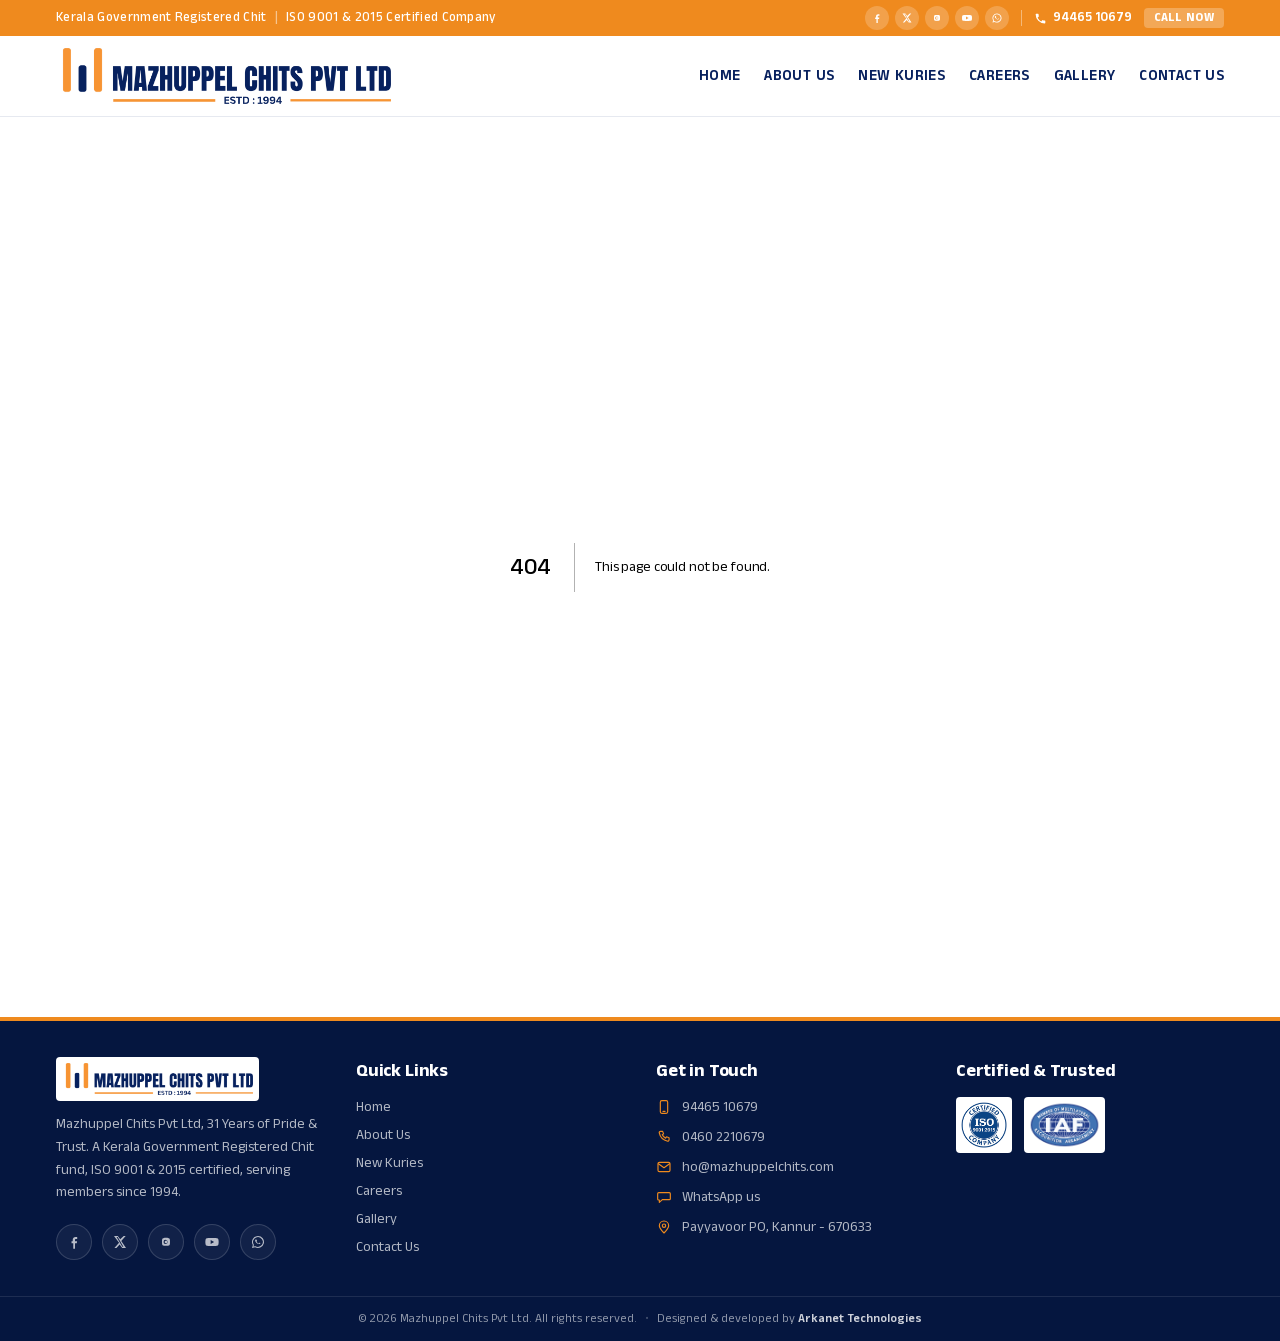
<file: 404/index.html>
<!DOCTYPE html><html lang="en" class="anek_malayalam_4b0f210b-module__Q_aJZG__variable"><head><meta charSet="utf-8"/><meta name="viewport" content="width=device-width, initial-scale=1"/><link rel="preload" as="image" href="/brand/logo.png"/><link rel="stylesheet" href="/_next/static/chunks/02duea8z8yzq8.css" data-precedence="next"/><link rel="preload" as="script" fetchPriority="low" href="/_next/static/chunks/3s6nzrbk-8mnv.js"/><script src="/_next/static/chunks/3450qyhportkm.js" async=""></script><script src="/_next/static/chunks/4561u0v7ysn3r.js" async=""></script><script src="/_next/static/chunks/3htl4rajoogek.js" async=""></script><script src="/_next/static/chunks/turbopack-0ue7nwlw-dib_.js" async=""></script><script src="/_next/static/chunks/3fntmmi971322.js" async="" crossorigin=""></script><script src="/_next/static/chunks/1pmya0yc3gboi.js" async="" crossorigin=""></script><meta name="robots" content="noindex"/><meta name="theme-color" content="#08215E"/><title>Mazhuppel Chits Pvt Ltd, 31 Years of Pride &amp; Trust</title><meta name="description" content="Mazhuppel Chits Pvt Ltd, a Kerala Government Registered, ISO 9001 &amp; 2015 certified chit fund. 31 years of pride &amp; trust. Start a new kuri today."/><link rel="manifest" href="/manifest.webmanifest"/><meta name="mobile-web-app-capable" content="yes"/><meta name="apple-mobile-web-app-title" content="Mazhuppel Chits"/><meta name="apple-mobile-web-app-status-bar-style" content="default"/><link rel="icon" href="/favicon.ico?favicon.0dn5i4-mglzcd.ico" sizes="256x256" type="image/x-icon"/><link rel="apple-touch-icon" href="/icons/apple-touch-icon.png"/><meta name="next-size-adjust" content=""/><title>404: This page could not be found.</title><script src="/_next/static/chunks/0cz1d0mv5g_q7.js" noModule=""></script></head><body><div hidden=""><!--$--><!--/$--></div><header class="sticky top-0 z-50"><div class="bg-gold text-white"><div class="container-x flex items-center justify-between gap-4 py-1.5 text-[13px] font-medium"><span class="flex flex-col items-start text-left leading-tight tracking-wide sm:flex-row sm:items-center sm:gap-2 sm:leading-normal"><span>Kerala Government Registered Chit</span><span class="hidden text-white/50 sm:inline" aria-hidden="true">|</span><span>ISO 9001 &amp; 2015 Certified Company</span></span><a href="tel:+919446510679" aria-label="Call now" class="flex shrink-0 items-center gap-1.5 rounded-full bg-white/20 px-3 py-1 font-semibold text-white transition hover:bg-white/35 lg:hidden"><svg viewBox="0 0 24 24" width="13" height="13" fill="currentColor"><path d="M6.6 10.8a15 15 0 0 0 6.6 6.6l2.2-2.2c.3-.3.7-.4 1-.2 1.1.4 2.3.6 3.5.6.6 0 1 .5 1 1V20c0 .6-.5 1-1 1A17 17 0 0 1 3 4c0-.6.5-1 1-1h3.4c.6 0 1 .5 1 1 0 1.2.2 2.4.6 3.5.1.4 0 .8-.2 1l-2.2 2.3z"></path></svg>Call</a><div class="hidden shrink-0 items-center gap-3 lg:flex"><div class="flex items-center gap-1.5"><a href="https://www.facebook.com/mazhuppelchits" target="_blank" rel="noreferrer" aria-label="Facebook" class="grid h-6 w-6 place-items-center rounded-full bg-white/20 transition hover:bg-white/40"><svg viewBox="0 0 24 24" width="12" height="12" fill="currentColor"><path d="M13.5 22v-8h2.7l.4-3.1h-3.1V8.9c0-.9.3-1.5 1.6-1.5h1.7V4.6c-.3 0-1.3-.1-2.5-.1-2.5 0-4.2 1.5-4.2 4.3v2.1H8.3V14h2.6v8h2.6z"></path></svg></a><a href="https://x.com/Mazhuppelchits" target="_blank" rel="noreferrer" aria-label="X" class="grid h-6 w-6 place-items-center rounded-full bg-white/20 transition hover:bg-white/40"><svg viewBox="0 0 24 24" width="12" height="12" fill="currentColor"><path d="M17.5 3h3l-6.6 7.5L21 21h-5.6l-4-5.2L6.7 21H3.6l7-8L3 3h5.7l3.6 4.8L17.5 3zm-2 16h1.6L8.5 4.6H6.8L15.5 19z"></path></svg></a><a href="https://www.instagram.com/mazhuppelchits/" target="_blank" rel="noreferrer" aria-label="Instagram" class="grid h-6 w-6 place-items-center rounded-full bg-white/20 transition hover:bg-white/40"><svg viewBox="0 0 24 24" width="12" height="12" fill="currentColor"><path d="M12 8.9A3.1 3.1 0 1 0 12 15a3.1 3.1 0 0 0 0-6.1zm0 5.1a2 2 0 1 1 0-4 2 2 0 0 1 0 4zm3.2-5.9a.7.7 0 1 1 0 1.4.7.7 0 0 1 0-1.4zM12 5.8c1.9 0 2.1 0 2.9.1 2 .1 2.9 1 3 3 0 .8.1 1 .1 2.9s0 2.1-.1 2.9c-.1 2-1 2.9-3 3-.8 0-1 .1-2.9.1s-2.1 0-2.9-.1c-2-.1-2.9-1-3-3 0-.8-.1-1-.1-2.9s0-2.1.1-2.9c.1-2 1-2.9 3-3 .8 0 1-.1 2.9-.1z"></path></svg></a><a href="https://www.youtube.com/@mazhuppelchitsofficial" target="_blank" rel="noreferrer" aria-label="YouTube" class="grid h-6 w-6 place-items-center rounded-full bg-white/20 transition hover:bg-white/40"><svg viewBox="0 0 24 24" width="12" height="12" fill="currentColor"><path d="M21.6 8.2a2.5 2.5 0 0 0-1.7-1.8C18.3 6 12 6 12 6s-6.3 0-7.9.4A2.5 2.5 0 0 0 2.4 8.2 26 26 0 0 0 2 12a26 26 0 0 0 .4 3.8 2.5 2.5 0 0 0 1.7 1.8C5.7 18 12 18 12 18s6.3 0 7.9-.4a2.5 2.5 0 0 0 1.7-1.8A26 26 0 0 0 22 12a26 26 0 0 0-.4-3.8zM10 15V9l5.2 3-5.2 3z"></path></svg></a><a href="https://wa.me/919446510679" target="_blank" rel="noreferrer" aria-label="WhatsApp" class="grid h-6 w-6 place-items-center rounded-full bg-white/20 transition hover:bg-white/40"><svg viewBox="0 0 24 24" width="12" height="12" fill="currentColor"><path d="M12 3a9 9 0 0 0-7.7 13.6L3 21l4.5-1.2A9 9 0 1 0 12 3zm0 16.4a7.4 7.4 0 0 1-3.8-1l-.3-.2-2.7.7.7-2.6-.2-.3A7.4 7.4 0 1 1 12 19.4zm4.1-5.5c-.2-.1-1.3-.7-1.5-.7-.2-.1-.4-.1-.5.1l-.7.9c-.1.1-.2.2-.5.1a6 6 0 0 1-3-2.6c-.2-.4.2-.4.6-1.2.1-.1 0-.3 0-.4l-.7-1.6c-.2-.4-.3-.4-.5-.4h-.4c-.1 0-.4.1-.6.3-.8.8-.8 2 0 3.2a8.6 8.6 0 0 0 3.4 3c1.2.5 1.7.6 2.3.5.4-.1 1.3-.5 1.4-1 .2-.5.2-1 .1-1z"></path></svg></a></div><span class="h-4 w-px bg-white/40"></span><a href="tel:+919446510679" class="flex items-center gap-1.5 font-semibold transition hover:text-navy"><svg viewBox="0 0 24 24" width="13" height="13" fill="currentColor"><path d="M6.6 10.8a15 15 0 0 0 6.6 6.6l2.2-2.2c.3-.3.7-.4 1-.2 1.1.4 2.3.6 3.5.6.6 0 1 .5 1 1V20c0 .6-.5 1-1 1A17 17 0 0 1 3 4c0-.6.5-1 1-1h3.4c.6 0 1 .5 1 1 0 1.2.2 2.4.6 3.5.1.4 0 .8-.2 1l-2.2 2.3z"></path></svg>94465 10679</a><a href="tel:+919446510679" class="rounded bg-white/25 px-2.5 py-0.5 text-xs font-bold uppercase tracking-wide transition hover:bg-navy hover:text-white">Call Now</a></div></div></div><div class="border-b border-[var(--line)] bg-white"><div class="container-x flex items-center justify-between gap-4 py-3"><a class="flex items-center" href="/"><img alt="Mazhuppel Chits Pvt Ltd" width="260" height="110" decoding="async" data-nimg="1" class="h-12 w-auto md:h-14" style="color:transparent" src="/brand/logo.png"/></a><nav class="hidden items-center gap-6 lg:flex"><a class="text-[15px] font-semibold uppercase tracking-wide transition hover:text-gold text-navy" href="/">Home</a><a class="text-[15px] font-semibold uppercase tracking-wide transition hover:text-gold text-navy" href="/about/">About Us</a><a class="text-[15px] font-semibold uppercase tracking-wide transition hover:text-gold text-navy" href="/new-kuries/">New Kuries</a><a class="text-[15px] font-semibold uppercase tracking-wide transition hover:text-gold text-navy" href="/careers/">Careers</a><a class="text-[15px] font-semibold uppercase tracking-wide transition hover:text-gold text-navy" href="/gallery/">Gallery</a><a class="text-[15px] font-semibold uppercase tracking-wide transition hover:text-gold text-navy" href="/contact/">Contact Us</a></nav><button aria-label="Menu" class="grid h-10 w-10 place-items-center rounded-md text-navy lg:hidden"><svg viewBox="0 0 24 24" width="26" height="26" fill="none" stroke="currentColor" stroke-width="2"><path d="M4 7h16M4 12h16M4 17h16"></path></svg></button></div></div></header><main><div style="font-family:system-ui,&quot;Segoe UI&quot;,Roboto,Helvetica,Arial,sans-serif,&quot;Apple Color Emoji&quot;,&quot;Segoe UI Emoji&quot;;height:100vh;text-align:center;display:flex;flex-direction:column;align-items:center;justify-content:center"><div><style>body{color:#000;background:#fff;margin:0}.next-error-h1{border-right:1px solid rgba(0,0,0,.3)}@media (prefers-color-scheme:dark){body{color:#fff;background:#000}.next-error-h1{border-right:1px solid rgba(255,255,255,.3)}}</style><h1 class="next-error-h1" style="display:inline-block;margin:0 20px 0 0;padding:0 23px 0 0;font-size:24px;font-weight:500;vertical-align:top;line-height:49px">404</h1><div style="display:inline-block"><h2 style="font-size:14px;font-weight:400;line-height:49px;margin:0">This page could not be found.</h2></div></div></div><!--$--><!--/$--></main><footer class="border-t-4 border-gold bg-navy-dark text-white/85"><div class="container-x grid gap-x-8 gap-y-8 py-9 md:grid-cols-2 lg:grid-cols-4"><div><img alt="Mazhuppel Chits Pvt Ltd" loading="lazy" width="220" height="90" decoding="async" data-nimg="1" class="mb-3 h-11 w-auto rounded bg-white p-1.5" style="color:transparent" src="/brand/logo.png"/><p class="text-sm leading-relaxed text-white/70">Mazhuppel Chits Pvt Ltd<!-- -->, <!-- -->31 Years of Pride &amp; Trust<!-- -->. A Kerala Government Registered Chit fund, ISO 9001 &amp; 2015 certified, serving members since <!-- -->1994<!-- -->.</p><div class="mt-5 flex items-center gap-2.5"><a href="https://www.facebook.com/mazhuppelchits" target="_blank" rel="noreferrer" aria-label="Facebook" class="grid h-9 w-9 place-items-center rounded-full border border-white/15 bg-white/5 text-white/70 transition hover:-translate-y-0.5 hover:border-gold hover:bg-gold hover:text-navy-dark"><svg viewBox="0 0 24 24" width="16" height="16" fill="currentColor" aria-hidden="true"><path d="M13.5 22v-8h2.7l.4-3.1h-3.1V8.9c0-.9.3-1.5 1.6-1.5h1.7V4.6c-.3 0-1.3-.1-2.5-.1-2.5 0-4.2 1.5-4.2 4.3v2.1H8.3V14h2.6v8h2.6z"></path></svg></a><a href="https://x.com/Mazhuppelchits" target="_blank" rel="noreferrer" aria-label="X" class="grid h-9 w-9 place-items-center rounded-full border border-white/15 bg-white/5 text-white/70 transition hover:-translate-y-0.5 hover:border-gold hover:bg-gold hover:text-navy-dark"><svg viewBox="0 0 24 24" width="16" height="16" fill="currentColor" aria-hidden="true"><path d="M17.5 3h3l-6.6 7.5L21 21h-5.6l-4-5.2L6.7 21H3.6l7-8L3 3h5.7l3.6 4.8L17.5 3zm-2 16h1.6L8.5 4.6H6.8L15.5 19z"></path></svg></a><a href="https://www.instagram.com/mazhuppelchits/" target="_blank" rel="noreferrer" aria-label="Instagram" class="grid h-9 w-9 place-items-center rounded-full border border-white/15 bg-white/5 text-white/70 transition hover:-translate-y-0.5 hover:border-gold hover:bg-gold hover:text-navy-dark"><svg viewBox="0 0 24 24" width="16" height="16" fill="currentColor" aria-hidden="true"><path d="M12 8.9A3.1 3.1 0 1 0 12 15a3.1 3.1 0 0 0 0-6.1zm0 5.1a2 2 0 1 1 0-4 2 2 0 0 1 0 4zm3.2-5.9a.7.7 0 1 1 0 1.4.7.7 0 0 1 0-1.4zM12 5.8c1.9 0 2.1 0 2.9.1 2 .1 2.9 1 3 3 0 .8.1 1 .1 2.9s0 2.1-.1 2.9c-.1 2-1 2.9-3 3-.8 0-1 .1-2.9.1s-2.1 0-2.9-.1c-2-.1-2.9-1-3-3 0-.8-.1-1-.1-2.9s0-2.1.1-2.9c.1-2 1-2.9 3-3 .8 0 1-.1 2.9-.1z"></path></svg></a><a href="https://www.youtube.com/@mazhuppelchitsofficial" target="_blank" rel="noreferrer" aria-label="YouTube" class="grid h-9 w-9 place-items-center rounded-full border border-white/15 bg-white/5 text-white/70 transition hover:-translate-y-0.5 hover:border-gold hover:bg-gold hover:text-navy-dark"><svg viewBox="0 0 24 24" width="16" height="16" fill="currentColor" aria-hidden="true"><path d="M21.6 8.2a2.5 2.5 0 0 0-1.7-1.8C18.3 6 12 6 12 6s-6.3 0-7.9.4A2.5 2.5 0 0 0 2.4 8.2 26 26 0 0 0 2 12a26 26 0 0 0 .4 3.8 2.5 2.5 0 0 0 1.7 1.8C5.7 18 12 18 12 18s6.3 0 7.9-.4a2.5 2.5 0 0 0 1.7-1.8A26 26 0 0 0 22 12a26 26 0 0 0-.4-3.8zM10 15V9l5.2 3-5.2 3z"></path></svg></a><a href="https://wa.me/919446510679" target="_blank" rel="noreferrer" aria-label="WhatsApp" class="grid h-9 w-9 place-items-center rounded-full border border-white/15 bg-white/5 text-white/70 transition hover:-translate-y-0.5 hover:border-gold hover:bg-gold hover:text-navy-dark"><svg viewBox="0 0 24 24" width="16" height="16" fill="currentColor" aria-hidden="true"><path d="M12 3a9 9 0 0 0-7.7 13.6L3 21l4.5-1.2A9 9 0 1 0 12 3zm0 16.4a7.4 7.4 0 0 1-3.8-1l-.3-.2-2.7.7.7-2.6-.2-.3A7.4 7.4 0 1 1 12 19.4zm4.1-5.5c-.2-.1-1.3-.7-1.5-.7-.2-.1-.4-.1-.5.1l-.7.9c-.1.1-.2.2-.5.1a6 6 0 0 1-3-2.6c-.2-.4.2-.4.6-1.2.1-.1 0-.3 0-.4l-.7-1.6c-.2-.4-.3-.4-.5-.4h-.4c-.1 0-.4.1-.6.3-.8.8-.8 2 0 3.2a8.6 8.6 0 0 0 3.4 3c1.2.5 1.7.6 2.3.5.4-.1 1.3-.5 1.4-1 .2-.5.2-1 .1-1z"></path></svg></a></div></div><div><h3 class="mb-3 text-lg font-semibold text-white">Quick Links</h3><ul class="space-y-2 text-sm"><li><a class="text-white/70 transition hover:text-gold" href="/">Home</a></li><li><a class="text-white/70 transition hover:text-gold" href="/about/">About Us</a></li><li><a class="text-white/70 transition hover:text-gold" href="/new-kuries/">New Kuries</a></li><li><a class="text-white/70 transition hover:text-gold" href="/careers/">Careers</a></li><li><a class="text-white/70 transition hover:text-gold" href="/gallery/">Gallery</a></li><li><a class="text-white/70 transition hover:text-gold" href="/contact/">Contact Us</a></li></ul></div><div><h3 class="mb-3 text-lg font-semibold text-white">Get in Touch</h3><ul class="space-y-2.5 text-sm text-white/70"><li class="flex items-center gap-2.5"><svg viewBox="0 0 24 24" fill="none" stroke="currentColor" stroke-width="1.75" stroke-linecap="round" stroke-linejoin="round" class="h-4 w-4 flex-none text-gold" aria-hidden="true"><rect x="6.5" y="2.5" width="11" height="19" rx="2.2"></rect><line x1="10.5" y1="18.6" x2="13.5" y2="18.6"></line></svg><a href="tel:+919446510679" class="hover:text-gold">94465 10679</a></li><li class="flex items-center gap-2.5"><svg viewBox="0 0 24 24" fill="none" stroke="currentColor" stroke-width="1.75" stroke-linecap="round" stroke-linejoin="round" class="h-4 w-4 flex-none text-gold" aria-hidden="true"><path d="M6.8 3.5h3.2l1.4 3.8-2 1.4a11.5 11.5 0 0 0 5 5l1.4-2 3.8 1.4v3.2a2 2 0 0 1-2.1 2A16.2 16.2 0 0 1 4.8 5.6a2 2 0 0 1 2-2.1z"></path></svg><a href="tel:+914602210679" class="hover:text-gold">0460 2210679</a></li><li class="flex items-center gap-2.5"><svg viewBox="0 0 24 24" fill="none" stroke="currentColor" stroke-width="1.75" stroke-linecap="round" stroke-linejoin="round" class="h-4 w-4 flex-none text-gold" aria-hidden="true"><rect x="3" y="5" width="18" height="14" rx="2.2"></rect><path d="M3.6 7.2l8.4 5.8 8.4-5.8"></path></svg><a href="mailto:ho@mazhuppelchits.com" class="hover:text-gold">ho@mazhuppelchits.com</a></li><li class="flex items-center gap-2.5"><svg viewBox="0 0 24 24" fill="none" stroke="currentColor" stroke-width="1.75" stroke-linecap="round" stroke-linejoin="round" class="h-4 w-4 flex-none text-gold" aria-hidden="true"><path d="M4 5.5h16a1.5 1.5 0 0 1 1.5 1.5v7.5a1.5 1.5 0 0 1-1.5 1.5H9.5L5 20v-3.5H4A1.5 1.5 0 0 1 2.5 15V7A1.5 1.5 0 0 1 4 5.5z"></path></svg><a href="https://wa.me/919446510679" class="hover:text-gold">WhatsApp us</a></li><li class="flex items-center gap-2.5"><svg viewBox="0 0 24 24" fill="none" stroke="currentColor" stroke-width="1.75" stroke-linecap="round" stroke-linejoin="round" class="h-4 w-4 flex-none text-gold" aria-hidden="true"><path d="M12 21c4-4.2 7-7.6 7-11a7 7 0 1 0-14 0c0 3.4 3 6.8 7 11z"></path><circle cx="12" cy="10" r="2.5"></circle></svg><span>Payyavoor PO, Kannur - 670633</span></li></ul></div><div><h3 class="mb-3 text-lg font-semibold text-white">Certified &amp; Trusted</h3><div class="flex items-center gap-3"><img alt="ISO 9001:2015 Certified" loading="lazy" width="70" height="70" decoding="async" data-nimg="1" class="h-14 w-auto rounded bg-white p-1" style="color:transparent" src="/brand/iso.png"/><img alt="IAF Recognition" loading="lazy" width="70" height="70" decoding="async" data-nimg="1" class="h-14 w-auto rounded bg-white p-1" style="color:transparent" src="/brand/iaf.png"/></div><div class="mt-6"></div></div></div><div class="border-t border-white/10"><div class="mx-auto flex max-w-2xl flex-col items-center justify-center gap-1 px-4 py-3.5 text-center text-xs text-white/55 sm:flex-row sm:gap-2"><span>© <!-- -->2026<!-- --> <!-- -->Mazhuppel Chits Pvt Ltd<!-- -->. All rights reserved.</span><span class="hidden text-white/25 sm:inline">•</span><span>Designed &amp; developed by<!-- --> <a href="https://arkanet.in" target="_blank" rel="noreferrer" class="font-semibold text-white/80 transition hover:text-gold">Arkanet Technologies</a></span></div></div></footer><script src="/_next/static/chunks/3s6nzrbk-8mnv.js" id="_R_" async=""></script><script>(self.__next_f=self.__next_f||[]).push([0])</script><script>self.__next_f.push([1,"1:\"$Sreact.fragment\"\n2:I[98518,[\"/_next/static/chunks/3fntmmi971322.js\",\"/_next/static/chunks/1pmya0yc3gboi.js\"],\"default\"]\n3:I[70119,[\"/_next/static/chunks/3fntmmi971322.js\",\"/_next/static/chunks/1pmya0yc3gboi.js\"],\"default\"]\n4:I[39756,[\"/_next/static/chunks/3fntmmi971322.js\",\"/_next/static/chunks/1pmya0yc3gboi.js\"],\"default\"]\n5:I[37457,[\"/_next/static/chunks/3fntmmi971322.js\",\"/_next/static/chunks/1pmya0yc3gboi.js\"],\"default\"]\n6:I[5500,[\"/_next/static/chunks/3fntmmi971322.js\",\"/_next/static/chunks/1pmya0yc3gboi.js\"],\"Image\"]\n12:I[68027,[\"/_next/static/chunks/3fntmmi971322.js\",\"/_next/static/chunks/1pmya0yc3gboi.js\"],\"default\",1]\n:HL[\"/_next/static/chunks/02duea8z8yzq8.css\",\"style\"]\n10:X\n0:{\"P\":null,\"c\":[\"\",\"_not-found\",\"\"],\"q\":\"\",\"i\":false,\"f\":[[[\"\",{\"children\":[\"/_not-found\",{\"children\":[\"__PAGE__\",{},\"$undefined\",\"$undefined\",4608]},\"$undefined\",\"$undefined\",4608]},\"$undefined\",\"$undefined\",4624],[[\"$\",\"$1\",\"c\",{\"children\":[[[\"$\",\"link\",\"0\",{\"rel\":\"stylesheet\",\"href\":\"/_next/static/chunks/02duea8z8yzq8.css\",\"precedence\":\"next\",\"crossOrigin\":\"$undefined\",\"nonce\":\"$undefined\"}],[\"$\",\"script\",\"script-0\",{\"src\":\"/_next/static/chunks/3fntmmi971322.js\",\"async\":true,\"nonce\":\"$undefined\"}],[\"$\",\"script\",\"script-1\",{\"src\":\"/_next/static/chunks/1pmya0yc3gboi.js\",\"async\":true,\"nonce\":\"$undefined\"}]],[\"$\",\"html\",null,{\"lang\":\"en\",\"className\":\"anek_malayalam_4b0f210b-module__Q_aJZG__variable\",\"children\":[\"$\",\"body\",null,{\"children\":[[\"$\",\"$L2\",null,{}],[\"$\",\"$L3\",null,{}],[\"$\",\"main\",null,{\"children\":[\"$\",\"$L4\",null,{\"parallelRouterKey\":\"children\",\"error\":\"$undefined\",\"errorStyles\":\"$undefined\",\"errorScripts\":\"$undefined\",\"template\":[\"$\",\"$L5\",null,{}],\"templateStyles\":\"$undefined\",\"templateScripts\":\"$undefined\",\"notFound\":[[[\"$\",\"title\",null,{\"children\":\"404: This page could not be found.\"}],[\"$\",\"div\",null,{\"style\":{\"fontFamily\":\"system-ui,\\\"Segoe UI\\\",Roboto,Helvetica,Arial,sans-serif,\\\"Apple Color Emoji\\\",\\\"Segoe UI Emoji\\\"\",\"height\":\"100vh\",\"textAlign\":\"center\",\"display\":\"flex\",\"flexDirection\":\"column\",\"alignItems\":\"center\",\"justifyContent\":\"center\"},\"children\":[\"$\",\"div\",null,{\"children\":[[\"$\",\"style\",null,{\"dangerouslySetInnerHTML\":{\"__html\":\"body{color:#000;background:#fff;margin:0}.next-error-h1{border-right:1px solid rgba(0,0,0,.3)}@media (prefers-color-scheme:dark){body{color:#fff;background:#000}.next-error-h1{border-right:1px solid rgba(255,255,255,.3)}}\"}}],[\"$\",\"h1\",null,{\"className\":\"next-error-h1\",\"style\":{\"display\":\"inline-block\",\"margin\":\"0 20px 0 0\",\"padding\":\"0 23px 0 0\",\"fontSize\":24,\"fontWeight\":500,\"verticalAlign\":\"top\",\"lineHeight\":\"49px\"},\"children\":404}],[\"$\",\"div\",null,{\"style\":{\"display\":\"inline-block\"},\"children\":[\"$\",\"h2\",null,{\"style\":{\"fontSize\":14,\"fontWeight\":400,\"lineHeight\":\"49px\",\"margin\":0},\"children\":\"This page could not be found.\"}]}]]}]}]],[]],\"forbidden\":\"$undefined\",\"unauthorized\":\"$undefined\"}]}],[\"$\",\"footer\",null,{\"className\":\"border-t-4 border-gold bg-navy-dark text-white/85\",\"children\":[[\"$\",\"div\",null,{\"className\":\"container-x grid gap-x-8 gap-y-8 py-9 md:grid-cols-2 lg:grid-cols-4\",\"children\":[[\"$\",\"div\",null,{\"children\":[[\"$\",\"$L6\",null,{\"src\":\"/brand/logo.png\",\"alt\":\"Mazhuppel Chits Pvt Ltd\",\"width\":220,\"height\":90,\"className\":\"mb-3 h-11 w-auto rounded bg-white p-1.5\"}],[\"$\",\"p\",null,{\"className\":\"text-sm leading-relaxed text-white/70\",\"children\":[\"Mazhuppel Chits Pvt Ltd\",\", \",\"31 Years of Pride \u0026 Trust\",\". A Kerala Government Registered Chit fund, ISO 9001 \u0026 2015 certified, serving members since \",\"1994\",\".\"]}],[\"$\",\"div\",null,{\"className\":\"mt-5 flex items-center gap-2.5\",\"children\":[[\"$\",\"a\",\"Facebook\",{\"href\":\"https://www.facebook.com/mazhuppelchits\",\"target\":\"_blank\",\"rel\":\"noreferrer\",\"aria-label\":\"Facebook\",\"className\":\"grid h-9 w-9 place-items-center rounded-full border border-white/15 bg-white/5 text-white/70 transition hover:-translate-y-0.5 hover:border-gold hover:bg-gold hover:text-navy-dark\",\"children\":[\"$\",\"svg\",null,{\"viewBox\":\"0 0 24 24\",\"width\":\"16\",\"height\":\"16\",\"fill\":\"currentColor\",\"aria-hidden\":\"true\",\"children\":[\"$\",\"path\",null,{\"d\":\"M13.5 22v-8h2.7l.4-3.1h-3.1V8.9c0-.9.3-1.5 1.6-1.5h1.7V4.6c-.3 0-1.3-.1-2.5-.1-2.5 0-4.2 1.5-4.2 4.3v2.1H8.3V14h2.6v8h2.6z\"}]}]}],[\"$\",\"a\",\"X\",{\"href\":\"https://x.com/Mazhuppelchits\",\"target\":\"_blank\",\"rel\":\"noreferrer\",\"aria-label\":\"X\",\"className\":\"grid h-9 w-9 place-items-center rounded-full border border-white/15 bg-white/5 text-white/70 transition hover:-translate-y-0.5 hover:border-gold hover:bg-gold hover:text-navy-dark\",\"children\":[\"$\",\"svg\",null,{\"viewBox\":\"0 0 24 24\",\"width\":\"16\",\"height\":\"16\",\"fill\":\"currentColor\",\"aria-hidden\":\"true\",\"children\":[\"$\",\"path\",null,{\"d\":\"M17.5 3h3l-6.6 7.5L21 21h-5.6l-4-5.2L6.7 21H3.6l7-8L3 3h5.7l3.6 4.8L17.5 3zm-2 16h1.6L8.5 4.6H6.8L15.5 19z\"}]}]}],[\"$\",\"a\",\"Instagram\",{\"href\":\"https://www.instagram.com/mazhuppelchits/\",\"target\":\"_blank\",\"rel\":\"noreferrer\",\"aria-label\":\"Instagram\",\"className\":\"grid h-9 w-9 place-items-center rounded-full border border-white/15 bg-white/5 text-white/70 transition hover:-translate-y-0.5 hover:border-gold hover:bg-gold hover:text-navy-dark\",\"children\":\"$L7\"}],\"$L8\",\"$L9\"]}]]}],\"$La\",\"$Lb\",\"$Lc\"]}],\"$Ld\"]}]]}]}]]}],{\"children\":[\"$Le\",{\"children\":[\"$Lf\",{},null,false,null]},null,false,\"$10\"]},null,false,null],\"$L11\",false]],\"m\":\"$undefined\",\"G\":[\"$12\",[\"$L13\"]],\"S\":true,\"h\":null,\"r\":\"$undefined\",\"s\":\"$undefined\",\"a\":\"$undefined\",\"l\":\"$undefined\",\"p\":\"$undefined\",\"d\":\"$undefined\",\"b\":\"Mpb7HBrd_LIH0R9MCnCW_\"}\n14:I[22016,[\"/_next/static/chunks/3fntmmi971322.js\",\"/_next/static/chunks/1pmya0yc3gboi.js\"],\"\"]\n15:I[11788,[\"/_next/static/chunks/3fntmmi971322.js\",\"/_next/static/chunks/1pmya0yc3gboi.js\"],\"default\"]\n16:I[97367,[\"/_next/static/chunks/3fntmmi971322.js\",\"/_next/static/chunks/1pmya0yc3gboi.js\"],\"OutletBoundary\"]\n17:\"$Sreact.suspense\"\n19:I[97367,[\"/_next/static/chunks/3fntmmi971322.js\",\"/_next/static/chunks/1pmya0yc3gboi.js\"],\"ViewportBoundary\"]\n1b:I[97367,[\"/_next/static/chunks/3fntmmi971322.js\",\"/_next/static/chunks/1pmya0yc3gboi.js\"],\"MetadataBoundary\"]\n7:[\"$\",\"svg\",null,{\"viewBox\":\"0 0 24 24\",\"width\":\"16\",\"height\":\"16\",\"fill\":\"currentColor\",\"aria-hidden\":\"true\",\"children\":[\"$\",\"path\",null,{\"d\":\"M12 8.9A3.1 3.1 0 1 0 12 15a3.1 3.1 0 0 0 0-6.1zm0 5.1a2 2 0 1 1 0-4 2 2 0 0 1 0 4zm3.2-5.9a.7.7 0 1 1 0 1.4.7.7 0 0 1 0-1.4zM12 5.8c1.9 0 2.1 0 2.9.1 2 .1 2.9 1 3 3 0 .8.1 1 .1 2.9s0 2.1-.1 2.9c-.1 2-1 2.9-3 3-.8 0-1 .1-2.9.1s-2.1 0-2.9-.1c-2-.1-2.9-1-3-3 0-.8-.1-1-.1-2.9s0-2.1.1-2.9c.1-2 1-2.9 3-3 .8 0 1-.1 2.9-.1z\"}]}]\n8:[\"$\",\"a\",\"YouTube\",{\"href\":\"https://www.youtube.com/@mazhuppelchitsofficial\",\"target\":\"_blank\",\"rel\":\"noreferrer\",\"aria-label\":\"YouTube\",\"className\":\"grid h-9 w-9 place-items-center rounded-full border border-white/15 bg-white/5 text-white/70 transition hover:-translate-y-0.5 hover:border-gold hover:bg-gold hover:text-navy-dark\",\"children\":[\"$\",\"svg\",null,{\"viewBox\":\"0 0 24 24\",\"width\":\"16\",\"height\":\"16\",\"fill\":\"currentColor\",\"aria-hidden\":\"true\",\"children\":[\"$\",\"path\",null,{\"d\":\"M21.6 8.2a2.5 2.5 0 0 0-1.7-1.8C18.3 6 12 6 12 6s-6.3 0-7.9.4A2.5 2.5 0 0 0 2.4 8.2 26 26 0 0 0 2 12a26 26 0 0 0 .4 3.8 2.5 2.5 0 0 0 1.7 1.8C5.7 18 12 18 12 18s6.3 0 7.9-.4a2.5 2.5 0 0 0 1.7-1.8A26 26 0 0 0 22 12a26 26 0 0 0-.4-3.8zM10 15V9l5.2 3-5.2 3z\"}]}]}]\n9:[\"$\",\"a\",\"WhatsApp\",{\"href\":\"https://wa.me/919446510679\",\"target\":\"_blank\",\"rel\":\"noreferrer\",\"aria-label\":\"WhatsApp\",\"className\":\"grid h-9 w-9 place-items-center rounded-full border border-white/15 bg-white/5 text-white/70 transition hover:-translate-y-0.5 hover:border-gold hover:bg-gold hover:text-navy-dark\",\"children\":[\"$\",\"svg\",null,{\"viewBox\":\"0 0 24 24\",\"width\":\"16\",\"height\":\"16\",\"fill\":\"currentColor\",\"aria-hidden\":\"true\",\"children\":[\"$\",\"path\",null,{\"d\":\"M12 3a9 9 0 0 0-7.7 13.6L3 21l4.5-1.2A9 9 0 1 0 12 3zm0 16.4a7.4 7.4 0 0 1-3.8-1l-.3-.2-2.7.7.7-2.6-.2-.3A7.4 7.4 0 1 1 12 19.4zm4.1-5.5c-.2-.1-1.3-.7-1.5-.7-.2-.1-.4-.1-.5.1l-.7.9c-.1.1-.2.2-.5.1a6 6 0 0 1-3-2.6c-.2-.4.2-.4.6-1.2.1-.1 0-.3 0-.4l-.7-1.6c-.2-.4-.3-.4-.5-.4h-.4c-.1 0-.4.1-.6.3-.8.8-.8 2 0 3.2a8.6 8.6 0 0 0 3.4 3c1.2.5 1.7.6 2.3.5.4-.1 1.3-.5 1.4-1 .2-.5.2-1 .1-1z\"}]}]}]\na:[\"$\",\"div\",null,{\"children\":[[\"$\",\"h3\",null,{\"className\":\"mb-3 text-lg font-semibold text-white\",\"children\":\"Quick Links\"}],[\"$\",\"ul\",null,{\"className\":\"space-y-2 text-sm\",\"children\":[[\"$\",\"li\",\"/\",{\"children\":[\"$\",\"$L14\",null,{\"href\":\"/\",\"className\":\"text-white/70 transition hover:text-gold\",\"children\":\"Home\"}]}],[\"$\",\"li\",\"/about\",{\"children\":[\"$\",\"$L14\",null,{\"href\":\"/about\",\"className\":\"text-white/70 transition hover:text-gold\",\"children\":\"About Us\"}]}],[\"$\",\"li\",\"/new-kuries\",{\"children\":[\"$\",\"$L14\",null,{\"href\":\"/new-kuries\",\"className\":\"text-white/70 transition hover:text-gold\",\"children\":\"New Kuries\"}]}],[\"$\",\"li\",\"/careers\",{\"children\":[\"$\",\"$L14\",null,{\"href\":\"/careers\",\"className\":\"text-white/70 transition hover:text-gold\",\"children\":\"Careers\"}]}],[\"$\",\"li\",\"/gallery\",{\"children\":[\"$\",\"$L14\",null,{\"href\":\"/gallery\",\"className\":\"text-white/70 transition hover:text-gold\",\"children\":\"Gallery\"}]}],[\"$\",\"li\",\"/contact\",{\"children\":[\"$\",\"$L14\",null,{\"href\":\"/contact\",\"className\":\"text-white/70 transition hover:text-gold\",\"children\":\"Contact Us\"}]}]]}]]}]\nb:[\"$\",\"div\",null,{\"children\":[[\"$\",\"h3\",null,{\"className\":\"mb-3 text-lg font-semibold text-white\",\"children\":\"Get in Touch\"}],[\"$\",\"ul\",null,{\"className\":\"space-y-2.5 text-sm text-white/70\",\"children\":[[\"$\",\"li\",null,{\"className\":\"flex items-center gap-2.5\",\"children\":[[\"$\",\"svg\",null,{\"viewBox\":\"0 0 24 24\",\"fill\":\"none\",\"stroke\":\"currentColor\",\"strokeWidth\":1.75,\"strokeLinecap\":\"round\",\"strokeLinejoin\":\"round\",\"className\":\"h-4 w-4 flex-none text-gold\",\"aria-hidden\":\"true\",\"children\":[[\"$\",\"rect\",null,{\"x\":\"6.5\",\"y\":\"2.5\",\"width\":\"11\",\"height\":\"19\",\"rx\":\"2.2\"}],[\"$\",\"line\",null,{\"x1\":\"10.5\",\"y1\":\"18.6\",\"x2\":\"13.5\",\"y2\":\"18.6\"}]]}],[\"$\",\"a\",null,{\"href\":\"tel:+919446510679\",\"className\":\"hover:text-gold\",\"children\":\"94465 10679\"}]]}],[\"$\",\"li\",null,{\"className\":\"flex items-center gap-2.5\",\"children\":[[\"$\",\"svg\",null,{\"viewBox\":\"0 0 24 24\",\"fill\":\"none\",\"stroke\":\"currentColor\",\"strokeWidth\":1.75,\"strokeLinecap\":\"round\",\"strokeLinejoin\":\"round\",\"className\":\"h-4 w-4 flex-none text-gold\",\"aria-hidden\":\"true\",\"children\":[\"$\",\"path\",null,{\"d\":\"M6.8 3.5h3.2l1.4 3.8-2 1.4a11.5 11.5 0 0 0 5 5l1.4-2 3.8 1.4v3.2a2 2 0 0 1-2.1 2A16.2 16.2 0 0 1 4.8 5.6a2 2 0 0 1 2-2.1z\"}]}],[\"$\",\"a\",null,{\"href\":\"tel:+914602210679\",\"className\":\"hover:text-gold\",\"children\":\"0460 2210679\"}]]}],[\"$\",\"li\",null,{\"className\":\"flex items-center gap-2.5\",\"children\":[[\"$\",\"svg\",null,{\"viewBox\":\"0 0 24 24\",\"fill\":\"none\",\"stroke\":\"currentColor\",\"strokeWidth\":1.75,\"strokeLinecap\":\"round\",\"strokeLinejoin\":\"round\",\"className\":\"h-4 w-4 flex-none text-gold\",\"aria-hidden\":\"true\",\"children\":[[\"$\",\"rect\",null,{\"x\":\"3\",\"y\":\"5\",\"width\":\"18\",\"height\":\"14\",\"rx\":\"2.2\"}],[\"$\",\"path\",null,{\"d\":\"M3.6 7.2l8.4 5.8 8.4-5.8\"}]]}],[\"$\",\"a\",null,{\"href\":\"mailto:ho@mazhuppelchits.com\",\"className\":\"hover:text-gold\",\"children\":\"ho@mazhuppelchits.com\"}]]}],[\"$\",\"li\",null,{\"className\":\"flex items-center gap-2.5\",\"children\":[[\"$\",\"svg\",null,{\"viewBox\":\"0 0 24 24\",\"fill\":\"none\",\"stroke\":\"currentColor\",\"strokeWidth\":1.75,\"strokeLinecap\":\"round\",\"strokeLinejoin\":\"round\",\"className\":\"h-4 w-4 flex-none text-gold\",\"aria-hidden\":\"true\",\"children\":[\"$\",\"path\",null,{\"d\":\"M4 5.5h16a1.5 1.5 0 0 1 1.5 1.5v7.5a1.5 1.5 0 0 1-1.5 1.5H9.5L5 20v-3.5H4A1.5 1.5 0 0 1 2.5 15V7A1.5 1.5 0 0 1 4 5.5z\"}]}],[\"$\",\"a\",null,{\"href\":\"https://wa.me/919446510679\",\"className\":\"hover:text-gold\",\"children\":\"WhatsApp us\"}]]}],[\"$\",\"li\",null,{\"className\":\"flex items-center gap-2.5\",\"children\":[[\"$\",\"svg\",null,{\"viewBox\":\"0 0 24 24\",\"fill\":\"none\",\"stroke\":\"currentColor\",\"strokeWidth\":1.75,\"strokeLinecap\":\"round\",\"strokeLinejoin\":\"round\",\"className\":\"h-4 w-4 flex-none text-gold\",\"aria-hidden\":\"true\",\"children\":[[\"$\",\"path\",null,{\"d\":\"M12 21c4-4.2 7-7.6 7-11a7 7 0 1 0-14 0c0 3.4 3 6.8 7 11z\"}],[\"$\",\"circle\",null,{\"cx\":\"12\",\"cy\":\"10\",\"r\":\"2.5\"}]]}],[\"$\",\"span\",null,{\"children\":\"Payyavoor PO, Kannur - 670633\"}]]}]]}]]}]\nc:[\"$\",\"div\",null,{\"children\":[[\"$\",\"h3\",null,{\"className\":\"mb-3 text-lg font-semibold text-white\",\"children\":\"Certified \u0026 Trusted\"}],[\"$\",\"div\",null,{\"className\":\"flex items-center gap-3\",\"children\":[[\"$\",\"$L6\",null,{\"src\":\"/brand/iso.png\",\"alt\":\"ISO 9001:2015 Certified\",\"width\":70,\"height\":70,\"className\":\"h-14 w-auto rounded bg-white p-1\"}],[\"$\",\"$L6\",null,{\"src\":\"/brand/iaf.png\",\"alt\":\"IAF Recognition\",\"width\":70,\"height\":70,\"className\":\"h-14 w-auto rounded bg-white p-1\"}]]}],[\"$\",\"div\",null,{\"className\":\"mt-6\",\"children\":[\"$\",\"$L15\",null,{}]}]]}]\nd:[\"$\",\"div\",null,{\"className\":\"border-t border-white/10\",\"children\":[\"$\",\"div\",null,{\"className\":\"mx-auto flex max-w-2xl flex-col items-center justify-center gap-1 px-4 py-3.5 text-center text-xs text-white/55 sm:flex-row sm:gap-2\",\"children\":[[\"$\",\"span\",null,{\"children\":[\"© \",2026,\" \",\"Mazhuppel Chits Pvt Ltd\",\". All rights reserved.\"]}],[\"$\",\"span\",null,{\"className\":\"hidden text-white/25 sm:inline\",\"children\":\"•\"}],[\"$\",\"span\",null,{\"children\":[\"Designed \u0026 developed by\",\" \",[\"$\",\"a\",null,{\"href\":\"https://arkanet.in\",\"target\":\"_blank\",\"rel\":\"noreferrer\",\"className\":\"font-semibold text-white/80 transition hover:text-gold\",\"children\":\"Arkanet Technologies\"}]]}]]}]}]\ne:[\"$\",\"$1\",\"c\",{\"children\":[null,[\"$\",\"$L4\",null,{\"parallelRouterKey\":\"children\",\"error\":\"$undefined\",\"errorStyles\":\"$undefined\",\"errorScripts\":\"$undefined\",\"template\":[\"$\",\"$L5\",null,{}],\"templateStyles\":\"$undefined\",\"templateScripts\":\"$undefined\",\"notFound\":\"$undefined\",\"forbidden\":\"$undefined\",\"unauthorized\":\"$undefined\"}]]}]\nf:[\"$\",\"$1\",\"c\",{\"children\":[[[\"$\",\"title\",null,{\"children\":\"404: This page could not be found.\"}],[\"$\",\"div\",null,{\"style\":\"$0:f:0:1:0:props:children:1:props:children:props:children:2:props:children:props:notFound:0:1:props:style\",\"children\":[\"$\",\"div\",null,{\"children\":[[\"$\",\"style\",null,{\"dangerouslySetInnerHTML\":{\"__html\":\"body{color:#000;background:#fff;margin:0}.next-error-h1{border-right:1px solid rgba(0,0,0,.3)}@media (prefers-color-scheme:dark){body{color:#fff;background:#000}.next-error-h1{border-right:1px solid rgba(255,255,255,.3)}}\"}}],[\"$\",\"h1\",null,{\"className\":\"next-error-h1\",\"style\":\"$0:f:0:1:0:props:children:1:props:children:props:children:2:props:children:props:notFound:0:1:props:children:props:children:1:props:style\",\"children\":404}],[\"$\",\"div\",null,{\"style\":\"$0:f:0:1:0:props:children:1:props:children:props:children:2:props:children:props:notFound:0:1:props:children:props:children:2:props:style\",\"children\":[\"$\",\"h2\",null,{\"style\":\"$0:f:0:1:0:props:children:1:props:children:props:children:2:props:children:props:notFound:0:1:props:children:props:children:2:props:children:props:style\",\"children\":\"This page could not be found.\"}]}]]}]}]],null,[\"$\",\"$L16\",null,{\"children\":[\"$\",\"$17\",null,{\"name\":\"Next.MetadataOutlet\",\"children\":\"$@18\"}]}]]}]\n11:[\"$\",\"$1\",\"h\",{\"children\":[[\"$\",\"meta\",null,{\"name\":\"robots\",\"content\":\"noindex\"}],[\"$\",\"$L19\",null,{\"children\":\"$L1a\"}],[\"$\",\"div\",null,{\"hidden\":true,\"children\":[\"$\",\"$L1b\",null,{\"children\":[\"$\",\"$17\",null,{\"name\":\"Next.Metadata\",\"children\":\"$L1c\"}]}]}],[\"$\",\"meta\",null,{\"name\":\"next-size-adjust\",\"content\":\"\"}]]}]\n13:[\"$\",\"link\",\"0\",{\"rel\":\"stylesheet\",\"href\":\"/_next/static/chunks/02duea8z8yzq8.css\",\"precedence\":\"next\",\"crossOrigin\":\"$undefined\",\"nonce\":\"$undefined\"}]\n10:C\n1a:[[\"$\",\"meta\",\"0\",{\"charSet\":\"utf-8\"}],[\"$\",\"meta\",\"1\",{\"name\":\"viewport\",\"content\":\"width=device-width, initial-scale=1\"}],[\"$\",\"meta\",\"2\",{\"name\":\"theme-color\",\"content\":\"#08215E\"}]]\n1d:I[27201,[\"/_next/static/chunks/3fntmmi971322.js\",\"/_next/static/chunks/1pmya0yc3gboi.js\"],\"IconMark\"]\n18:null\n1c:[[\"$\",\"title\",\"0\",{\"children\":\"Mazhuppel Chits Pvt Ltd, 31 Years of Pride \u0026 Trust\"}],[\"$\",\"meta\",\"1\",{\"name\":\"description\",\"content\":\"Mazhuppel Chits Pvt Ltd, a Kerala Government Registered, ISO 9001 \u0026 2015 certified chit fund. 31 years of pride \u0026 trust. Start a new kuri today.\"}],[\"$\",\"link\",\"2\",{\"rel\":\"manifest\",\"href\":\"/manifest.webmanifest\",\"crossOrigin\":\"$undefined\"}],[\"$\",\"meta\",\"3\",{\"name\":\"mobile-web-app-capable\",\"content\":\"yes\"}],[\"$\",\"meta\",\"4\",{\"name\":\"apple-mobile-web-app-title\",\"content\":\"Mazhuppel Chits\"}],[\"$\",\"meta\",\"5\",{\"name\":\"apple-mobile-web-app-status-bar-style\",\"content\":\"default\"}],[\"$\",\"link\",\"6\",{\"rel\":\"icon\",\"href\":\"/favicon.ico?favicon.0dn5i4-mglzcd.ico\",\"sizes\":\"256x256\",\"type\":\"image/x-icon\"}],[\"$\",\"link\",\"7\",{\"rel\":\"apple-touch-icon\",\"href\":\"/icons/apple-touch-icon.png\"}],[\"$\",\"$L1d\",\"8\",{}]]\n"])</script></body></html>
</file>
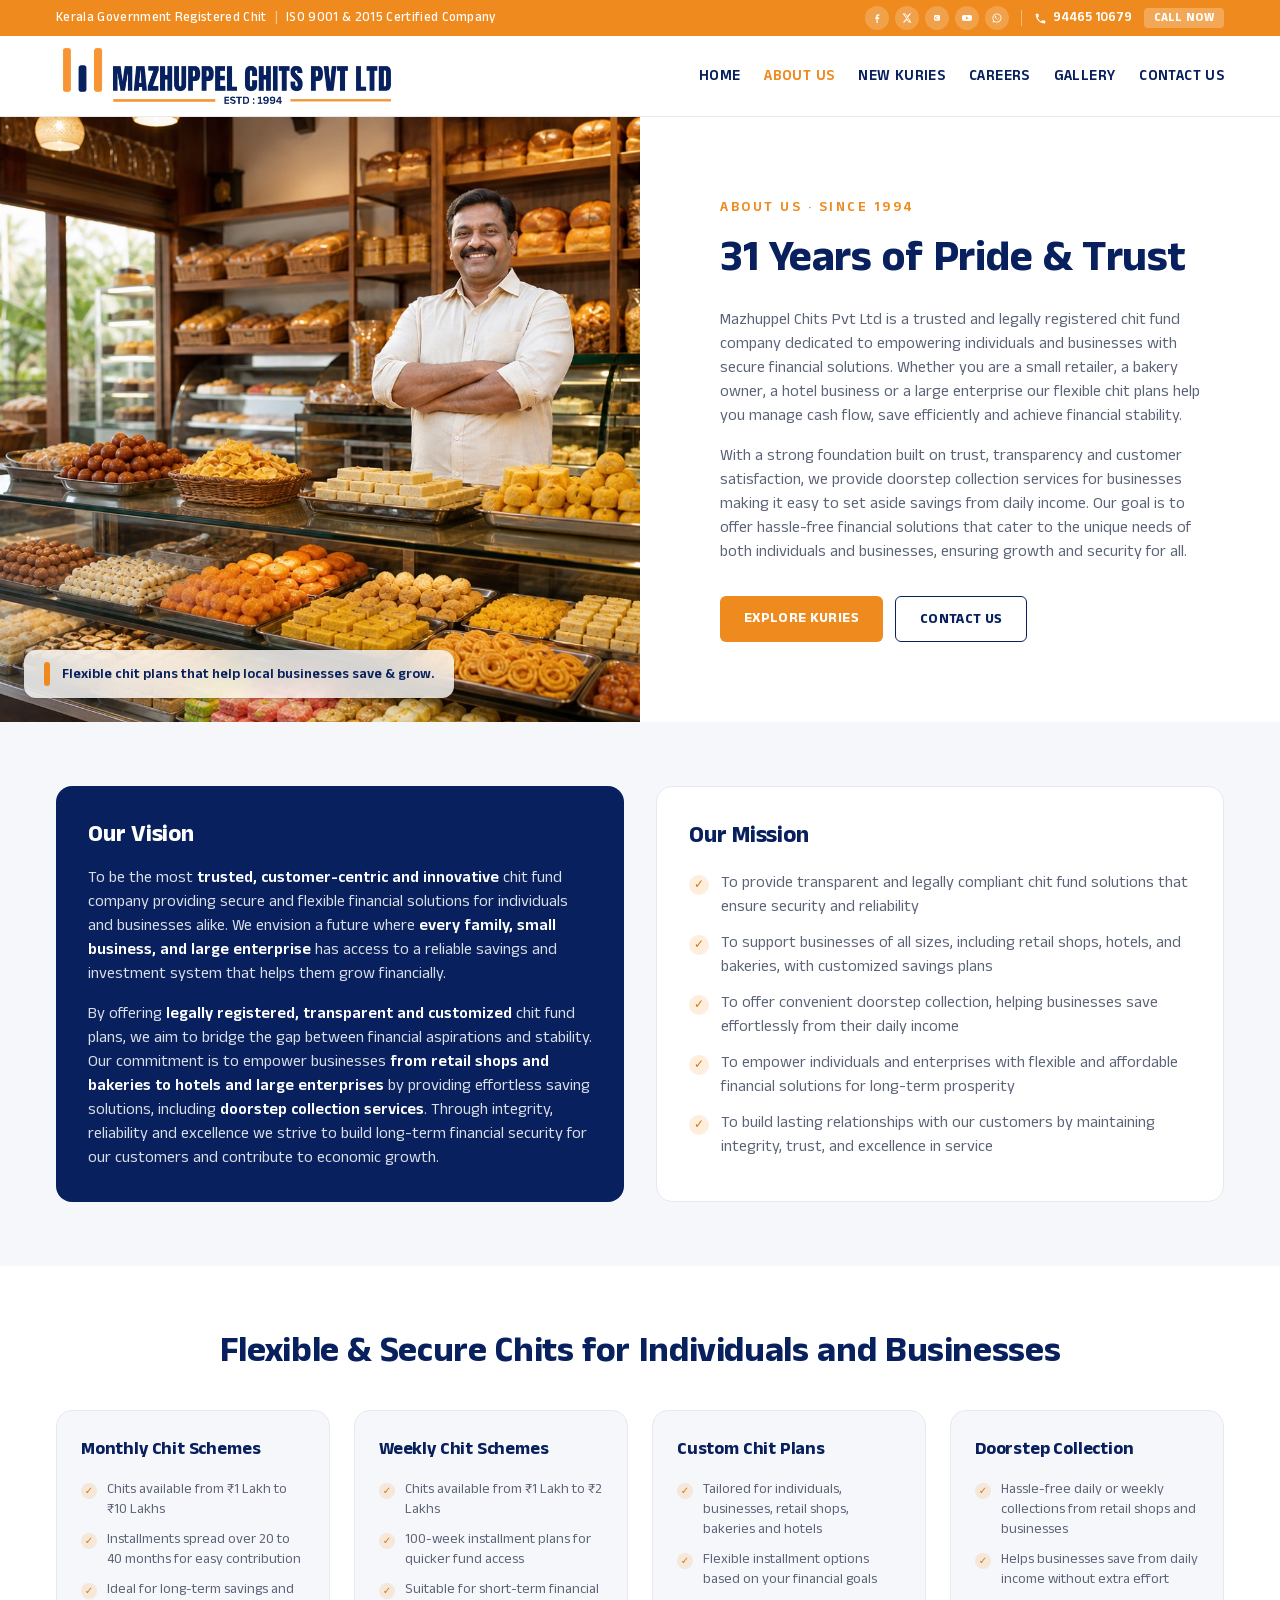
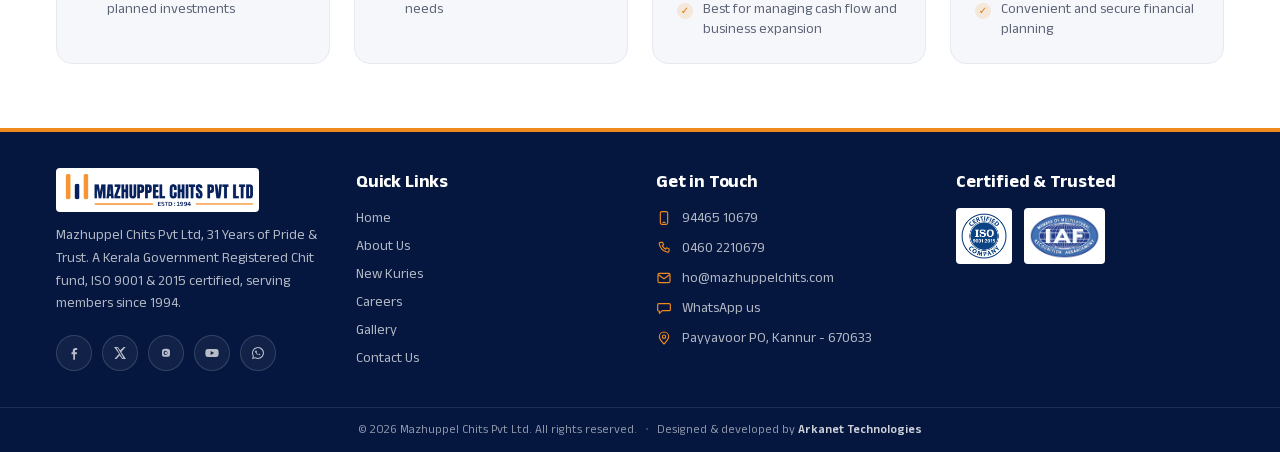
<file: about/index.html>
<!DOCTYPE html><html lang="en" class="anek_malayalam_4b0f210b-module__Q_aJZG__variable"><head><meta charSet="utf-8"/><meta name="viewport" content="width=device-width, initial-scale=1"/><link rel="preload" href="/_next/static/media/03d82fc81a98215d-s.p.36wcvpkn3n_21.woff2" as="font" crossorigin="" type="font/woff2"/><link rel="preload" href="/_next/static/media/5b20f03529616a5a-s.p.13x9h3_ce5ssg.woff2" as="font" crossorigin="" type="font/woff2"/><link rel="preload" as="image" href="/brand/logo.png"/><link rel="preload" as="image" href="/uploads/about-shop.jpg"/><link rel="stylesheet" href="/_next/static/chunks/02duea8z8yzq8.css" data-precedence="next"/><link rel="preload" as="script" fetchPriority="low" href="/_next/static/chunks/3s6nzrbk-8mnv.js"/><script src="/_next/static/chunks/3450qyhportkm.js" async=""></script><script src="/_next/static/chunks/4561u0v7ysn3r.js" async=""></script><script src="/_next/static/chunks/3htl4rajoogek.js" async=""></script><script src="/_next/static/chunks/turbopack-0ue7nwlw-dib_.js" async=""></script><script src="/_next/static/chunks/3fntmmi971322.js" async="" crossorigin=""></script><script src="/_next/static/chunks/1pmya0yc3gboi.js" async="" crossorigin=""></script><meta name="theme-color" content="#08215E"/><title>About Us, Mazhuppel Chits</title><meta name="description" content="Mazhuppel Chits Pvt Ltd, a trusted, legally registered chit fund company empowering individuals and businesses across Kannur with secure, flexible financial solutions."/><link rel="manifest" href="/manifest.webmanifest"/><meta name="mobile-web-app-capable" content="yes"/><meta name="apple-mobile-web-app-title" content="Mazhuppel Chits"/><meta name="apple-mobile-web-app-status-bar-style" content="default"/><link rel="icon" href="/favicon.ico?favicon.0dn5i4-mglzcd.ico" sizes="256x256" type="image/x-icon"/><link rel="apple-touch-icon" href="/icons/apple-touch-icon.png"/><meta name="next-size-adjust" content=""/><script src="/_next/static/chunks/0cz1d0mv5g_q7.js" noModule=""></script></head><body><div hidden=""><!--$--><!--/$--></div><header class="sticky top-0 z-50"><div class="bg-gold text-white"><div class="container-x flex items-center justify-between gap-4 py-1.5 text-[13px] font-medium"><span class="flex flex-col items-start text-left leading-tight tracking-wide sm:flex-row sm:items-center sm:gap-2 sm:leading-normal"><span>Kerala Government Registered Chit</span><span class="hidden text-white/50 sm:inline" aria-hidden="true">|</span><span>ISO 9001 &amp; 2015 Certified Company</span></span><a href="tel:+919446510679" aria-label="Call now" class="flex shrink-0 items-center gap-1.5 rounded-full bg-white/20 px-3 py-1 font-semibold text-white transition hover:bg-white/35 lg:hidden"><svg viewBox="0 0 24 24" width="13" height="13" fill="currentColor"><path d="M6.6 10.8a15 15 0 0 0 6.6 6.6l2.2-2.2c.3-.3.7-.4 1-.2 1.1.4 2.3.6 3.5.6.6 0 1 .5 1 1V20c0 .6-.5 1-1 1A17 17 0 0 1 3 4c0-.6.5-1 1-1h3.4c.6 0 1 .5 1 1 0 1.2.2 2.4.6 3.5.1.4 0 .8-.2 1l-2.2 2.3z"></path></svg>Call</a><div class="hidden shrink-0 items-center gap-3 lg:flex"><div class="flex items-center gap-1.5"><a href="https://www.facebook.com/mazhuppelchits" target="_blank" rel="noreferrer" aria-label="Facebook" class="grid h-6 w-6 place-items-center rounded-full bg-white/20 transition hover:bg-white/40"><svg viewBox="0 0 24 24" width="12" height="12" fill="currentColor"><path d="M13.5 22v-8h2.7l.4-3.1h-3.1V8.9c0-.9.3-1.5 1.6-1.5h1.7V4.6c-.3 0-1.3-.1-2.5-.1-2.5 0-4.2 1.5-4.2 4.3v2.1H8.3V14h2.6v8h2.6z"></path></svg></a><a href="https://x.com/Mazhuppelchits" target="_blank" rel="noreferrer" aria-label="X" class="grid h-6 w-6 place-items-center rounded-full bg-white/20 transition hover:bg-white/40"><svg viewBox="0 0 24 24" width="12" height="12" fill="currentColor"><path d="M17.5 3h3l-6.6 7.5L21 21h-5.6l-4-5.2L6.7 21H3.6l7-8L3 3h5.7l3.6 4.8L17.5 3zm-2 16h1.6L8.5 4.6H6.8L15.5 19z"></path></svg></a><a href="https://www.instagram.com/mazhuppelchits/" target="_blank" rel="noreferrer" aria-label="Instagram" class="grid h-6 w-6 place-items-center rounded-full bg-white/20 transition hover:bg-white/40"><svg viewBox="0 0 24 24" width="12" height="12" fill="currentColor"><path d="M12 8.9A3.1 3.1 0 1 0 12 15a3.1 3.1 0 0 0 0-6.1zm0 5.1a2 2 0 1 1 0-4 2 2 0 0 1 0 4zm3.2-5.9a.7.7 0 1 1 0 1.4.7.7 0 0 1 0-1.4zM12 5.8c1.9 0 2.1 0 2.9.1 2 .1 2.9 1 3 3 0 .8.1 1 .1 2.9s0 2.1-.1 2.9c-.1 2-1 2.9-3 3-.8 0-1 .1-2.9.1s-2.1 0-2.9-.1c-2-.1-2.9-1-3-3 0-.8-.1-1-.1-2.9s0-2.1.1-2.9c.1-2 1-2.9 3-3 .8 0 1-.1 2.9-.1z"></path></svg></a><a href="https://www.youtube.com/@mazhuppelchitsofficial" target="_blank" rel="noreferrer" aria-label="YouTube" class="grid h-6 w-6 place-items-center rounded-full bg-white/20 transition hover:bg-white/40"><svg viewBox="0 0 24 24" width="12" height="12" fill="currentColor"><path d="M21.6 8.2a2.5 2.5 0 0 0-1.7-1.8C18.3 6 12 6 12 6s-6.3 0-7.9.4A2.5 2.5 0 0 0 2.4 8.2 26 26 0 0 0 2 12a26 26 0 0 0 .4 3.8 2.5 2.5 0 0 0 1.7 1.8C5.7 18 12 18 12 18s6.3 0 7.9-.4a2.5 2.5 0 0 0 1.7-1.8A26 26 0 0 0 22 12a26 26 0 0 0-.4-3.8zM10 15V9l5.2 3-5.2 3z"></path></svg></a><a href="https://wa.me/919446510679" target="_blank" rel="noreferrer" aria-label="WhatsApp" class="grid h-6 w-6 place-items-center rounded-full bg-white/20 transition hover:bg-white/40"><svg viewBox="0 0 24 24" width="12" height="12" fill="currentColor"><path d="M12 3a9 9 0 0 0-7.7 13.6L3 21l4.5-1.2A9 9 0 1 0 12 3zm0 16.4a7.4 7.4 0 0 1-3.8-1l-.3-.2-2.7.7.7-2.6-.2-.3A7.4 7.4 0 1 1 12 19.4zm4.1-5.5c-.2-.1-1.3-.7-1.5-.7-.2-.1-.4-.1-.5.1l-.7.9c-.1.1-.2.2-.5.1a6 6 0 0 1-3-2.6c-.2-.4.2-.4.6-1.2.1-.1 0-.3 0-.4l-.7-1.6c-.2-.4-.3-.4-.5-.4h-.4c-.1 0-.4.1-.6.3-.8.8-.8 2 0 3.2a8.6 8.6 0 0 0 3.4 3c1.2.5 1.7.6 2.3.5.4-.1 1.3-.5 1.4-1 .2-.5.2-1 .1-1z"></path></svg></a></div><span class="h-4 w-px bg-white/40"></span><a href="tel:+919446510679" class="flex items-center gap-1.5 font-semibold transition hover:text-navy"><svg viewBox="0 0 24 24" width="13" height="13" fill="currentColor"><path d="M6.6 10.8a15 15 0 0 0 6.6 6.6l2.2-2.2c.3-.3.7-.4 1-.2 1.1.4 2.3.6 3.5.6.6 0 1 .5 1 1V20c0 .6-.5 1-1 1A17 17 0 0 1 3 4c0-.6.5-1 1-1h3.4c.6 0 1 .5 1 1 0 1.2.2 2.4.6 3.5.1.4 0 .8-.2 1l-2.2 2.3z"></path></svg>94465 10679</a><a href="tel:+919446510679" class="rounded bg-white/25 px-2.5 py-0.5 text-xs font-bold uppercase tracking-wide transition hover:bg-navy hover:text-white">Call Now</a></div></div></div><div class="border-b border-[var(--line)] bg-white"><div class="container-x flex items-center justify-between gap-4 py-3"><a class="flex items-center" href="/"><img alt="Mazhuppel Chits Pvt Ltd" width="260" height="110" decoding="async" data-nimg="1" class="h-12 w-auto md:h-14" style="color:transparent" src="/brand/logo.png"/></a><nav class="hidden items-center gap-6 lg:flex"><a class="text-[15px] font-semibold uppercase tracking-wide transition hover:text-gold text-navy" href="/">Home</a><a class="text-[15px] font-semibold uppercase tracking-wide transition hover:text-gold text-gold" href="/about/">About Us</a><a class="text-[15px] font-semibold uppercase tracking-wide transition hover:text-gold text-navy" href="/new-kuries/">New Kuries</a><a class="text-[15px] font-semibold uppercase tracking-wide transition hover:text-gold text-navy" href="/careers/">Careers</a><a class="text-[15px] font-semibold uppercase tracking-wide transition hover:text-gold text-navy" href="/gallery/">Gallery</a><a class="text-[15px] font-semibold uppercase tracking-wide transition hover:text-gold text-navy" href="/contact/">Contact Us</a></nav><button aria-label="Menu" class="grid h-10 w-10 place-items-center rounded-md text-navy lg:hidden"><svg viewBox="0 0 24 24" width="26" height="26" fill="none" stroke="currentColor" stroke-width="2"><path d="M4 7h16M4 12h16M4 17h16"></path></svg></button></div></div></header><main><section class="bg-white"><div class="grid items-stretch lg:grid-cols-2"><div class="relative min-h-[320px] sm:min-h-[440px] lg:min-h-[600px]"><img alt="A local shop owner Mazhuppel Chits proudly serves" decoding="async" data-nimg="fill" class="object-cover" style="position:absolute;height:100%;width:100%;left:0;top:0;right:0;bottom:0;object-position:62% center;color:transparent" src="/uploads/about-shop.jpg"/><div class="absolute inset-x-4 bottom-4 z-10 sm:inset-x-6 sm:bottom-6"><div class="inline-flex items-center gap-3 rounded-xl bg-white/80 px-5 py-3 shadow-lg ring-1 ring-black/5 backdrop-blur-md"><span class="h-6 w-1.5 flex-none rounded-full bg-gold"></span><p class="text-sm font-semibold text-navy sm:whitespace-nowrap">Flexible chit plans that help local businesses save &amp; grow.</p></div></div></div><div class="flex items-center px-6 py-14 sm:px-10 lg:py-20 lg:pl-14 lg:pr-10 xl:pl-20 xl:pr-16"><div class="w-full max-w-2xl"><p class="text-sm font-semibold uppercase tracking-[0.18em] text-gold">About Us · Since <!-- -->1994</p><h1 class="mt-3 text-3xl font-bold leading-tight text-navy md:text-4xl lg:text-[2.75rem]">31 Years of Pride &amp; Trust</h1><p class="mt-6 text-muted">Mazhuppel Chits Pvt Ltd is a trusted and legally registered chit fund company dedicated to empowering individuals and businesses with secure financial solutions. Whether you are a small retailer, a bakery owner, a hotel business or a large enterprise our flexible chit plans help you manage cash flow, save efficiently and achieve financial stability.</p><p class="mt-4 text-muted">With a strong foundation built on trust, transparency and customer satisfaction, we provide doorstep collection services for businesses making it easy to set aside savings from daily income. Our goal is to offer hassle-free financial solutions that cater to the unique needs of both individuals and businesses, ensuring growth and security for all.</p><div class="mt-8 flex flex-wrap gap-3"><a class="rounded-md bg-gold px-6 py-3 text-sm font-bold uppercase tracking-wide text-white transition hover:bg-gold-dark" href="/new-kuries/">Explore Kuries</a><a class="rounded-md border border-navy px-6 py-3 text-sm font-bold uppercase tracking-wide text-navy transition hover:bg-navy hover:text-white" href="/contact/">Contact Us</a></div></div></div></div></section><section class="bg-[#f6f7fb]"><div class="container-x grid gap-8 py-16 md:grid-cols-2"><div class="rounded-2xl bg-navy p-8 text-white"><h2 class="text-2xl font-bold">Our Vision</h2><p class="mt-4 text-white/85">To be the most <strong class="font-semibold text-white">trusted, customer-centric and innovative</strong> <!-- -->chit fund company providing secure and flexible financial solutions for individuals and businesses alike. We envision a future where <strong class="font-semibold text-white">every family, small business, and large enterprise</strong> has access to a reliable savings and investment system that helps them grow financially.</p><p class="mt-4 text-white/85">By offering <strong class="font-semibold text-white">legally registered, transparent and customized</strong> <!-- -->chit fund plans, we aim to bridge the gap between financial aspirations and stability. Our commitment is to empower businesses <strong class="font-semibold text-white">from retail shops and bakeries to hotels and large enterprises</strong> by providing effortless saving solutions, including<!-- --> <strong class="font-semibold text-white">doorstep collection services</strong>. Through integrity, reliability and excellence we strive to build long-term financial security for our customers and contribute to economic growth.</p></div><div class="rounded-2xl border border-[var(--line)] bg-white p-8"><h2 class="text-2xl font-bold text-navy">Our Mission</h2><ul class="mt-5 space-y-3"><li class="flex gap-3 text-muted"><span class="mt-1 grid h-5 w-5 flex-none place-items-center rounded-full bg-gold/15 text-xs font-bold text-gold-dark">✓</span><span>To provide transparent and legally compliant chit fund solutions that ensure security and reliability</span></li><li class="flex gap-3 text-muted"><span class="mt-1 grid h-5 w-5 flex-none place-items-center rounded-full bg-gold/15 text-xs font-bold text-gold-dark">✓</span><span>To support businesses of all sizes, including retail shops, hotels, and bakeries, with customized savings plans</span></li><li class="flex gap-3 text-muted"><span class="mt-1 grid h-5 w-5 flex-none place-items-center rounded-full bg-gold/15 text-xs font-bold text-gold-dark">✓</span><span>To offer convenient doorstep collection, helping businesses save effortlessly from their daily income</span></li><li class="flex gap-3 text-muted"><span class="mt-1 grid h-5 w-5 flex-none place-items-center rounded-full bg-gold/15 text-xs font-bold text-gold-dark">✓</span><span>To empower individuals and enterprises with flexible and affordable financial solutions for long-term prosperity</span></li><li class="flex gap-3 text-muted"><span class="mt-1 grid h-5 w-5 flex-none place-items-center rounded-full bg-gold/15 text-xs font-bold text-gold-dark">✓</span><span>To build lasting relationships with our customers by maintaining integrity, trust, and excellence in service</span></li></ul></div></div></section><section class="bg-white"><div class="container-x py-16"><div class="mb-10 text-left sm:text-center"><h2 class="text-3xl font-bold text-navy md:text-4xl">Flexible &amp; Secure Chits for Individuals and Businesses</h2></div><div class="grid gap-6 sm:grid-cols-2 lg:grid-cols-4"><div class="rounded-2xl border border-[var(--line)] bg-[#f6f7fb] p-6"><h3 class="text-lg font-semibold text-navy">Monthly Chit Schemes</h3><ul class="mt-4 space-y-2.5"><li class="flex gap-2.5 text-sm text-muted"><span class="mt-1 grid h-4 w-4 flex-none place-items-center rounded-full bg-gold/15 text-[10px] font-bold text-gold-dark">✓</span><span>Chits available from ₹1 Lakh to ₹10 Lakhs</span></li><li class="flex gap-2.5 text-sm text-muted"><span class="mt-1 grid h-4 w-4 flex-none place-items-center rounded-full bg-gold/15 text-[10px] font-bold text-gold-dark">✓</span><span>Installments spread over 20 to 40 months for easy contribution</span></li><li class="flex gap-2.5 text-sm text-muted"><span class="mt-1 grid h-4 w-4 flex-none place-items-center rounded-full bg-gold/15 text-[10px] font-bold text-gold-dark">✓</span><span>Ideal for long-term savings and planned investments</span></li></ul></div><div class="rounded-2xl border border-[var(--line)] bg-[#f6f7fb] p-6"><h3 class="text-lg font-semibold text-navy">Weekly Chit Schemes</h3><ul class="mt-4 space-y-2.5"><li class="flex gap-2.5 text-sm text-muted"><span class="mt-1 grid h-4 w-4 flex-none place-items-center rounded-full bg-gold/15 text-[10px] font-bold text-gold-dark">✓</span><span>Chits available from ₹1 Lakh to ₹2 Lakhs</span></li><li class="flex gap-2.5 text-sm text-muted"><span class="mt-1 grid h-4 w-4 flex-none place-items-center rounded-full bg-gold/15 text-[10px] font-bold text-gold-dark">✓</span><span>100-week installment plans for quicker fund access</span></li><li class="flex gap-2.5 text-sm text-muted"><span class="mt-1 grid h-4 w-4 flex-none place-items-center rounded-full bg-gold/15 text-[10px] font-bold text-gold-dark">✓</span><span>Suitable for short-term financial needs</span></li></ul></div><div class="rounded-2xl border border-[var(--line)] bg-[#f6f7fb] p-6"><h3 class="text-lg font-semibold text-navy">Custom Chit Plans</h3><ul class="mt-4 space-y-2.5"><li class="flex gap-2.5 text-sm text-muted"><span class="mt-1 grid h-4 w-4 flex-none place-items-center rounded-full bg-gold/15 text-[10px] font-bold text-gold-dark">✓</span><span>Tailored for individuals, businesses, retail shops, bakeries and hotels</span></li><li class="flex gap-2.5 text-sm text-muted"><span class="mt-1 grid h-4 w-4 flex-none place-items-center rounded-full bg-gold/15 text-[10px] font-bold text-gold-dark">✓</span><span>Flexible installment options based on your financial goals</span></li><li class="flex gap-2.5 text-sm text-muted"><span class="mt-1 grid h-4 w-4 flex-none place-items-center rounded-full bg-gold/15 text-[10px] font-bold text-gold-dark">✓</span><span>Best for managing cash flow and business expansion</span></li></ul></div><div class="rounded-2xl border border-[var(--line)] bg-[#f6f7fb] p-6"><h3 class="text-lg font-semibold text-navy">Doorstep Collection</h3><ul class="mt-4 space-y-2.5"><li class="flex gap-2.5 text-sm text-muted"><span class="mt-1 grid h-4 w-4 flex-none place-items-center rounded-full bg-gold/15 text-[10px] font-bold text-gold-dark">✓</span><span>Hassle-free daily or weekly collections from retail shops and businesses</span></li><li class="flex gap-2.5 text-sm text-muted"><span class="mt-1 grid h-4 w-4 flex-none place-items-center rounded-full bg-gold/15 text-[10px] font-bold text-gold-dark">✓</span><span>Helps businesses save from daily income without extra effort</span></li><li class="flex gap-2.5 text-sm text-muted"><span class="mt-1 grid h-4 w-4 flex-none place-items-center rounded-full bg-gold/15 text-[10px] font-bold text-gold-dark">✓</span><span>Convenient and secure financial planning</span></li></ul></div></div></div></section><!--$--><!--/$--></main><footer class="border-t-4 border-gold bg-navy-dark text-white/85"><div class="container-x grid gap-x-8 gap-y-8 py-9 md:grid-cols-2 lg:grid-cols-4"><div><img alt="Mazhuppel Chits Pvt Ltd" loading="lazy" width="220" height="90" decoding="async" data-nimg="1" class="mb-3 h-11 w-auto rounded bg-white p-1.5" style="color:transparent" src="/brand/logo.png"/><p class="text-sm leading-relaxed text-white/70">Mazhuppel Chits Pvt Ltd<!-- -->, <!-- -->31 Years of Pride &amp; Trust<!-- -->. A Kerala Government Registered Chit fund, ISO 9001 &amp; 2015 certified, serving members since <!-- -->1994<!-- -->.</p><div class="mt-5 flex items-center gap-2.5"><a href="https://www.facebook.com/mazhuppelchits" target="_blank" rel="noreferrer" aria-label="Facebook" class="grid h-9 w-9 place-items-center rounded-full border border-white/15 bg-white/5 text-white/70 transition hover:-translate-y-0.5 hover:border-gold hover:bg-gold hover:text-navy-dark"><svg viewBox="0 0 24 24" width="16" height="16" fill="currentColor" aria-hidden="true"><path d="M13.5 22v-8h2.7l.4-3.1h-3.1V8.9c0-.9.3-1.5 1.6-1.5h1.7V4.6c-.3 0-1.3-.1-2.5-.1-2.5 0-4.2 1.5-4.2 4.3v2.1H8.3V14h2.6v8h2.6z"></path></svg></a><a href="https://x.com/Mazhuppelchits" target="_blank" rel="noreferrer" aria-label="X" class="grid h-9 w-9 place-items-center rounded-full border border-white/15 bg-white/5 text-white/70 transition hover:-translate-y-0.5 hover:border-gold hover:bg-gold hover:text-navy-dark"><svg viewBox="0 0 24 24" width="16" height="16" fill="currentColor" aria-hidden="true"><path d="M17.5 3h3l-6.6 7.5L21 21h-5.6l-4-5.2L6.7 21H3.6l7-8L3 3h5.7l3.6 4.8L17.5 3zm-2 16h1.6L8.5 4.6H6.8L15.5 19z"></path></svg></a><a href="https://www.instagram.com/mazhuppelchits/" target="_blank" rel="noreferrer" aria-label="Instagram" class="grid h-9 w-9 place-items-center rounded-full border border-white/15 bg-white/5 text-white/70 transition hover:-translate-y-0.5 hover:border-gold hover:bg-gold hover:text-navy-dark"><svg viewBox="0 0 24 24" width="16" height="16" fill="currentColor" aria-hidden="true"><path d="M12 8.9A3.1 3.1 0 1 0 12 15a3.1 3.1 0 0 0 0-6.1zm0 5.1a2 2 0 1 1 0-4 2 2 0 0 1 0 4zm3.2-5.9a.7.7 0 1 1 0 1.4.7.7 0 0 1 0-1.4zM12 5.8c1.9 0 2.1 0 2.9.1 2 .1 2.9 1 3 3 0 .8.1 1 .1 2.9s0 2.1-.1 2.9c-.1 2-1 2.9-3 3-.8 0-1 .1-2.9.1s-2.1 0-2.9-.1c-2-.1-2.9-1-3-3 0-.8-.1-1-.1-2.9s0-2.1.1-2.9c.1-2 1-2.9 3-3 .8 0 1-.1 2.9-.1z"></path></svg></a><a href="https://www.youtube.com/@mazhuppelchitsofficial" target="_blank" rel="noreferrer" aria-label="YouTube" class="grid h-9 w-9 place-items-center rounded-full border border-white/15 bg-white/5 text-white/70 transition hover:-translate-y-0.5 hover:border-gold hover:bg-gold hover:text-navy-dark"><svg viewBox="0 0 24 24" width="16" height="16" fill="currentColor" aria-hidden="true"><path d="M21.6 8.2a2.5 2.5 0 0 0-1.7-1.8C18.3 6 12 6 12 6s-6.3 0-7.9.4A2.5 2.5 0 0 0 2.4 8.2 26 26 0 0 0 2 12a26 26 0 0 0 .4 3.8 2.5 2.5 0 0 0 1.7 1.8C5.7 18 12 18 12 18s6.3 0 7.9-.4a2.5 2.5 0 0 0 1.7-1.8A26 26 0 0 0 22 12a26 26 0 0 0-.4-3.8zM10 15V9l5.2 3-5.2 3z"></path></svg></a><a href="https://wa.me/919446510679" target="_blank" rel="noreferrer" aria-label="WhatsApp" class="grid h-9 w-9 place-items-center rounded-full border border-white/15 bg-white/5 text-white/70 transition hover:-translate-y-0.5 hover:border-gold hover:bg-gold hover:text-navy-dark"><svg viewBox="0 0 24 24" width="16" height="16" fill="currentColor" aria-hidden="true"><path d="M12 3a9 9 0 0 0-7.7 13.6L3 21l4.5-1.2A9 9 0 1 0 12 3zm0 16.4a7.4 7.4 0 0 1-3.8-1l-.3-.2-2.7.7.7-2.6-.2-.3A7.4 7.4 0 1 1 12 19.4zm4.1-5.5c-.2-.1-1.3-.7-1.5-.7-.2-.1-.4-.1-.5.1l-.7.9c-.1.1-.2.2-.5.1a6 6 0 0 1-3-2.6c-.2-.4.2-.4.6-1.2.1-.1 0-.3 0-.4l-.7-1.6c-.2-.4-.3-.4-.5-.4h-.4c-.1 0-.4.1-.6.3-.8.8-.8 2 0 3.2a8.6 8.6 0 0 0 3.4 3c1.2.5 1.7.6 2.3.5.4-.1 1.3-.5 1.4-1 .2-.5.2-1 .1-1z"></path></svg></a></div></div><div><h3 class="mb-3 text-lg font-semibold text-white">Quick Links</h3><ul class="space-y-2 text-sm"><li><a class="text-white/70 transition hover:text-gold" href="/">Home</a></li><li><a class="text-white/70 transition hover:text-gold" href="/about/">About Us</a></li><li><a class="text-white/70 transition hover:text-gold" href="/new-kuries/">New Kuries</a></li><li><a class="text-white/70 transition hover:text-gold" href="/careers/">Careers</a></li><li><a class="text-white/70 transition hover:text-gold" href="/gallery/">Gallery</a></li><li><a class="text-white/70 transition hover:text-gold" href="/contact/">Contact Us</a></li></ul></div><div><h3 class="mb-3 text-lg font-semibold text-white">Get in Touch</h3><ul class="space-y-2.5 text-sm text-white/70"><li class="flex items-center gap-2.5"><svg viewBox="0 0 24 24" fill="none" stroke="currentColor" stroke-width="1.75" stroke-linecap="round" stroke-linejoin="round" class="h-4 w-4 flex-none text-gold" aria-hidden="true"><rect x="6.5" y="2.5" width="11" height="19" rx="2.2"></rect><line x1="10.5" y1="18.6" x2="13.5" y2="18.6"></line></svg><a href="tel:+919446510679" class="hover:text-gold">94465 10679</a></li><li class="flex items-center gap-2.5"><svg viewBox="0 0 24 24" fill="none" stroke="currentColor" stroke-width="1.75" stroke-linecap="round" stroke-linejoin="round" class="h-4 w-4 flex-none text-gold" aria-hidden="true"><path d="M6.8 3.5h3.2l1.4 3.8-2 1.4a11.5 11.5 0 0 0 5 5l1.4-2 3.8 1.4v3.2a2 2 0 0 1-2.1 2A16.2 16.2 0 0 1 4.8 5.6a2 2 0 0 1 2-2.1z"></path></svg><a href="tel:+914602210679" class="hover:text-gold">0460 2210679</a></li><li class="flex items-center gap-2.5"><svg viewBox="0 0 24 24" fill="none" stroke="currentColor" stroke-width="1.75" stroke-linecap="round" stroke-linejoin="round" class="h-4 w-4 flex-none text-gold" aria-hidden="true"><rect x="3" y="5" width="18" height="14" rx="2.2"></rect><path d="M3.6 7.2l8.4 5.8 8.4-5.8"></path></svg><a href="mailto:ho@mazhuppelchits.com" class="hover:text-gold">ho@mazhuppelchits.com</a></li><li class="flex items-center gap-2.5"><svg viewBox="0 0 24 24" fill="none" stroke="currentColor" stroke-width="1.75" stroke-linecap="round" stroke-linejoin="round" class="h-4 w-4 flex-none text-gold" aria-hidden="true"><path d="M4 5.5h16a1.5 1.5 0 0 1 1.5 1.5v7.5a1.5 1.5 0 0 1-1.5 1.5H9.5L5 20v-3.5H4A1.5 1.5 0 0 1 2.5 15V7A1.5 1.5 0 0 1 4 5.5z"></path></svg><a href="https://wa.me/919446510679" class="hover:text-gold">WhatsApp us</a></li><li class="flex items-center gap-2.5"><svg viewBox="0 0 24 24" fill="none" stroke="currentColor" stroke-width="1.75" stroke-linecap="round" stroke-linejoin="round" class="h-4 w-4 flex-none text-gold" aria-hidden="true"><path d="M12 21c4-4.2 7-7.6 7-11a7 7 0 1 0-14 0c0 3.4 3 6.8 7 11z"></path><circle cx="12" cy="10" r="2.5"></circle></svg><span>Payyavoor PO, Kannur - 670633</span></li></ul></div><div><h3 class="mb-3 text-lg font-semibold text-white">Certified &amp; Trusted</h3><div class="flex items-center gap-3"><img alt="ISO 9001:2015 Certified" loading="lazy" width="70" height="70" decoding="async" data-nimg="1" class="h-14 w-auto rounded bg-white p-1" style="color:transparent" src="/brand/iso.png"/><img alt="IAF Recognition" loading="lazy" width="70" height="70" decoding="async" data-nimg="1" class="h-14 w-auto rounded bg-white p-1" style="color:transparent" src="/brand/iaf.png"/></div><div class="mt-6"></div></div></div><div class="border-t border-white/10"><div class="mx-auto flex max-w-2xl flex-col items-center justify-center gap-1 px-4 py-3.5 text-center text-xs text-white/55 sm:flex-row sm:gap-2"><span>© <!-- -->2026<!-- --> <!-- -->Mazhuppel Chits Pvt Ltd<!-- -->. All rights reserved.</span><span class="hidden text-white/25 sm:inline">•</span><span>Designed &amp; developed by<!-- --> <a href="https://arkanet.in" target="_blank" rel="noreferrer" class="font-semibold text-white/80 transition hover:text-gold">Arkanet Technologies</a></span></div></div></footer><script src="/_next/static/chunks/3s6nzrbk-8mnv.js" id="_R_" async=""></script><script>(self.__next_f=self.__next_f||[]).push([0])</script><script>self.__next_f.push([1,"1:\"$Sreact.fragment\"\n2:I[98518,[\"/_next/static/chunks/3fntmmi971322.js\",\"/_next/static/chunks/1pmya0yc3gboi.js\"],\"default\"]\n3:I[70119,[\"/_next/static/chunks/3fntmmi971322.js\",\"/_next/static/chunks/1pmya0yc3gboi.js\"],\"default\"]\n4:I[39756,[\"/_next/static/chunks/3fntmmi971322.js\",\"/_next/static/chunks/1pmya0yc3gboi.js\"],\"default\"]\n5:I[37457,[\"/_next/static/chunks/3fntmmi971322.js\",\"/_next/static/chunks/1pmya0yc3gboi.js\"],\"default\"]\n6:I[5500,[\"/_next/static/chunks/3fntmmi971322.js\",\"/_next/static/chunks/1pmya0yc3gboi.js\"],\"Image\"]\n12:I[68027,[\"/_next/static/chunks/3fntmmi971322.js\",\"/_next/static/chunks/1pmya0yc3gboi.js\"],\"default\",1]\n:HL[\"/_next/static/chunks/02duea8z8yzq8.css\",\"style\"]\n:HL[\"/_next/static/media/03d82fc81a98215d-s.p.36wcvpkn3n_21.woff2\",\"font\",{\"crossOrigin\":\"\",\"type\":\"font/woff2\"}]\n:HL[\"/_next/static/media/5b20f03529616a5a-s.p.13x9h3_ce5ssg.woff2\",\"font\",{\"crossOrigin\":\"\",\"type\":\"font/woff2\"}]\n10:X\n0:{\"P\":null,\"c\":[\"\",\"about\",\"\"],\"q\":\"\",\"i\":false,\"f\":[[[\"\",{\"children\":[\"about\",{\"children\":[\"__PAGE__\",{},\"$undefined\",\"$undefined\",4608]},\"$undefined\",\"$undefined\",4608]},\"$undefined\",\"$undefined\",4624],[[\"$\",\"$1\",\"c\",{\"children\":[[[\"$\",\"link\",\"0\",{\"rel\":\"stylesheet\",\"href\":\"/_next/static/chunks/02duea8z8yzq8.css\",\"precedence\":\"next\",\"crossOrigin\":\"$undefined\",\"nonce\":\"$undefined\"}],[\"$\",\"script\",\"script-0\",{\"src\":\"/_next/static/chunks/3fntmmi971322.js\",\"async\":true,\"nonce\":\"$undefined\"}],[\"$\",\"script\",\"script-1\",{\"src\":\"/_next/static/chunks/1pmya0yc3gboi.js\",\"async\":true,\"nonce\":\"$undefined\"}]],[\"$\",\"html\",null,{\"lang\":\"en\",\"className\":\"anek_malayalam_4b0f210b-module__Q_aJZG__variable\",\"children\":[\"$\",\"body\",null,{\"children\":[[\"$\",\"$L2\",null,{}],[\"$\",\"$L3\",null,{}],[\"$\",\"main\",null,{\"children\":[\"$\",\"$L4\",null,{\"parallelRouterKey\":\"children\",\"error\":\"$undefined\",\"errorStyles\":\"$undefined\",\"errorScripts\":\"$undefined\",\"template\":[\"$\",\"$L5\",null,{}],\"templateStyles\":\"$undefined\",\"templateScripts\":\"$undefined\",\"notFound\":[[[\"$\",\"title\",null,{\"children\":\"404: This page could not be found.\"}],[\"$\",\"div\",null,{\"style\":{\"fontFamily\":\"system-ui,\\\"Segoe UI\\\",Roboto,Helvetica,Arial,sans-serif,\\\"Apple Color Emoji\\\",\\\"Segoe UI Emoji\\\"\",\"height\":\"100vh\",\"textAlign\":\"center\",\"display\":\"flex\",\"flexDirection\":\"column\",\"alignItems\":\"center\",\"justifyContent\":\"center\"},\"children\":[\"$\",\"div\",null,{\"children\":[[\"$\",\"style\",null,{\"dangerouslySetInnerHTML\":{\"__html\":\"body{color:#000;background:#fff;margin:0}.next-error-h1{border-right:1px solid rgba(0,0,0,.3)}@media (prefers-color-scheme:dark){body{color:#fff;background:#000}.next-error-h1{border-right:1px solid rgba(255,255,255,.3)}}\"}}],[\"$\",\"h1\",null,{\"className\":\"next-error-h1\",\"style\":{\"display\":\"inline-block\",\"margin\":\"0 20px 0 0\",\"padding\":\"0 23px 0 0\",\"fontSize\":24,\"fontWeight\":500,\"verticalAlign\":\"top\",\"lineHeight\":\"49px\"},\"children\":404}],[\"$\",\"div\",null,{\"style\":{\"display\":\"inline-block\"},\"children\":[\"$\",\"h2\",null,{\"style\":{\"fontSize\":14,\"fontWeight\":400,\"lineHeight\":\"49px\",\"margin\":0},\"children\":\"This page could not be found.\"}]}]]}]}]],[]],\"forbidden\":\"$undefined\",\"unauthorized\":\"$undefined\"}]}],[\"$\",\"footer\",null,{\"className\":\"border-t-4 border-gold bg-navy-dark text-white/85\",\"children\":[[\"$\",\"div\",null,{\"className\":\"container-x grid gap-x-8 gap-y-8 py-9 md:grid-cols-2 lg:grid-cols-4\",\"children\":[[\"$\",\"div\",null,{\"children\":[[\"$\",\"$L6\",null,{\"src\":\"/brand/logo.png\",\"alt\":\"Mazhuppel Chits Pvt Ltd\",\"width\":220,\"height\":90,\"className\":\"mb-3 h-11 w-auto rounded bg-white p-1.5\"}],[\"$\",\"p\",null,{\"className\":\"text-sm leading-relaxed text-white/70\",\"children\":[\"Mazhuppel Chits Pvt Ltd\",\", \",\"31 Years of Pride \u0026 Trust\",\". A Kerala Government Registered Chit fund, ISO 9001 \u0026 2015 certified, serving members since \",\"1994\",\".\"]}],[\"$\",\"div\",null,{\"className\":\"mt-5 flex items-center gap-2.5\",\"children\":[[\"$\",\"a\",\"Facebook\",{\"href\":\"https://www.facebook.com/mazhuppelchits\",\"target\":\"_blank\",\"rel\":\"noreferrer\",\"aria-label\":\"Facebook\",\"className\":\"grid h-9 w-9 place-items-center rounded-full border border-white/15 bg-white/5 text-white/70 transition hover:-translate-y-0.5 hover:border-gold hover:bg-gold hover:text-navy-dark\",\"children\":[\"$\",\"svg\",null,{\"viewBox\":\"0 0 24 24\",\"width\":\"16\",\"height\":\"16\",\"fill\":\"currentColor\",\"aria-hidden\":\"true\",\"children\":[\"$\",\"path\",null,{\"d\":\"M13.5 22v-8h2.7l.4-3.1h-3.1V8.9c0-.9.3-1.5 1.6-1.5h1.7V4.6c-.3 0-1.3-.1-2.5-.1-2.5 0-4.2 1.5-4.2 4.3v2.1H8.3V14h2.6v8h2.6z\"}]}]}],[\"$\",\"a\",\"X\",{\"href\":\"https://x.com/Mazhuppelchits\",\"target\":\"_blank\",\"rel\":\"noreferrer\",\"aria-label\":\"X\",\"className\":\"grid h-9 w-9 place-items-center rounded-full border border-white/15 bg-white/5 text-white/70 transition hover:-translate-y-0.5 hover:border-gold hover:bg-gold hover:text-navy-dark\",\"children\":[\"$\",\"svg\",null,{\"viewBox\":\"0 0 24 24\",\"width\":\"16\",\"height\":\"16\",\"fill\":\"currentColor\",\"aria-hidden\":\"true\",\"children\":[\"$\",\"path\",null,{\"d\":\"M17.5 3h3l-6.6 7.5L21 21h-5.6l-4-5.2L6.7 21H3.6l7-8L3 3h5.7l3.6 4.8L17.5 3zm-2 16h1.6L8.5 4.6H6.8L15.5 19z\"}]}]}],[\"$\",\"a\",\"Instagram\",{\"href\":\"https://www.instagram.com/mazhuppelchits/\",\"target\":\"_blank\",\"rel\":\"noreferrer\",\"aria-label\":\"Instagram\",\"className\":\"grid h-9 w-9 place-items-center rounded-full border border-white/15 bg-white/5 text-white/70 transition hover:-translate-y-0.5 hover:border-gold hover:bg-gold hover:text-navy-dark\",\"children\":[\"$\",\"svg\",null,{\"viewBox\":\"0 0 24 24\",\"width\":\"16\",\"height\":\"16\",\"fill\":\"currentColor\",\"aria-hidden\":\"true\",\"children\":\"$L7\"}]}],\"$L8\",\"$L9\"]}]]}],\"$La\",\"$Lb\",\"$Lc\"]}],\"$Ld\"]}]]}]}]]}],{\"children\":[\"$Le\",{\"children\":[\"$Lf\",{},null,false,null]},null,false,\"$10\"]},null,false,null],\"$L11\",false]],\"m\":\"$undefined\",\"G\":[\"$12\",[\"$L13\"]],\"S\":true,\"h\":null,\"r\":\"$undefined\",\"s\":\"$undefined\",\"a\":\"$undefined\",\"l\":\"$undefined\",\"p\":\"$undefined\",\"d\":\"$undefined\",\"b\":\"Mpb7HBrd_LIH0R9MCnCW_\"}\n14:I[22016,[\"/_next/static/chunks/3fntmmi971322.js\",\"/_next/static/chunks/1pmya0yc3gboi.js\"],\"\"]\n15:I[11788,[\"/_next/static/chunks/3fntmmi971322.js\",\"/_next/static/chunks/1pmya0yc3gboi.js\"],\"default\"]\n1b:I[97367,[\"/_next/static/chunks/3fntmmi971322.js\",\"/_next/static/chunks/1pmya0yc3gboi.js\"],\"ViewportBoundary\"]\n1d:I[97367,[\"/_next/static/chunks/3fntmmi971322.js\",\"/_next/static/chunks/1pmya0yc3gboi.js\"],\"MetadataBoundary\"]\n1e:\"$Sreact.suspense\"\n7:[\"$\",\"path\",null,{\"d\":\"M12 8.9A3.1 3.1 0 1 0 12 15a3.1 3.1 0 0 0 0-6.1zm0 5.1a2 2 0 1 1 0-4 2 2 0 0 1 0 4zm3.2-5.9a.7.7 0 1 1 0 1.4.7.7 0 0 1 0-1.4zM12 5.8c1.9 0 2.1 0 2.9.1 2 .1 2.9 1 3 3 0 .8.1 1 .1 2.9s0 2.1-.1 2.9c-.1 2-1 2.9-3 3-.8 0-1 .1-2.9.1s-2.1 0-2.9-.1c-2-.1-2.9-1-3-3 0-.8-.1-1-.1-2.9s0-2.1.1-2.9c.1-2 1-2.9 3-3 .8 0 1-.1 2.9-.1z\"}]\n8:[\"$\",\"a\",\"YouTube\",{\"href\":\"https://www.youtube.com/@mazhuppelchitsofficial\",\"target\":\"_blank\",\"rel\":\"noreferrer\",\"aria-label\":\"YouTube\",\"className\":\"grid h-9 w-9 place-items-center rounded-full border border-white/15 bg-white/5 text-white/70 transition hover:-translate-y-0.5 hover:border-gold hover:bg-gold hover:text-navy-dark\",\"children\":[\"$\",\"svg\",null,{\"viewBox\":\"0 0 24 24\",\"width\":\"16\",\"height\":\"16\",\"fill\":\"currentColor\",\"aria-hidden\":\"true\",\"children\":[\"$\",\"path\",null,{\"d\":\"M21.6 8.2a2.5 2.5 0 0 0-1.7-1.8C18.3 6 12 6 12 6s-6.3 0-7.9.4A2.5 2.5 0 0 0 2.4 8.2 26 26 0 0 0 2 12a26 26 0 0 0 .4 3.8 2.5 2.5 0 0 0 1.7 1.8C5.7 18 12 18 12 18s6.3 0 7.9-.4a2.5 2.5 0 0 0 1.7-1.8A26 26 0 0 0 22 12a26 26 0 0 0-.4-3.8zM10 15V9l5.2 3-5.2 3z\"}]}]}]\n9:[\"$\",\"a\",\"WhatsApp\",{\"href\":\"https://wa.me/919446510679\",\"target\":\"_blank\",\"rel\":\"noreferrer\",\"aria-label\":\"WhatsApp\",\"className\":\"grid h-9 w-9 place-items-center rounded-full border border-white/15 bg-white/5 text-white/70 transition hover:-translate-y-0.5 hover:border-gold hover:bg-gold hover:text-navy-dark\",\"children\":[\"$\",\"svg\",null,{\"viewBox\":\"0 0 24 24\",\"width\":\"16\",\"height\":\"16\",\"fill\":\"currentColor\",\"aria-hidden\":\"true\",\"children\":[\"$\",\"path\",null,{\"d\":\"M12 3a9 9 0 0 0-7.7 13.6L3 21l4.5-1.2A9 9 0 1 0 12 3zm0 16.4a7.4 7.4 0 0 1-3.8-1l-.3-.2-2.7.7.7-2.6-.2-.3A7.4 7.4 0 1 1 12 19.4zm4.1-5.5c-.2-.1-1.3-.7-1.5-.7-.2-.1-.4-.1-.5.1l-.7.9c-.1.1-.2.2-.5.1a6 6 0 0 1-3-2.6c-.2-.4.2-.4.6-1.2.1-.1 0-.3 0-.4l-.7-1.6c-.2-.4-.3-.4-.5-.4h-.4c-.1 0-.4.1-.6.3-.8.8-.8 2 0 3.2a8.6 8.6 0 0 0 3.4 3c1.2.5 1.7.6 2.3.5.4-.1 1.3-.5 1.4-1 .2-.5.2-1 .1-1z\"}]}]}]\na:[\"$\",\"div\",null,{\"children\":[[\"$\",\"h3\",null,{\"className\":\"mb-3 text-lg font-semibold text-white\",\"children\":\"Quick Links\"}],[\"$\",\"ul\",null,{\"className\":\"space-y-2 text-sm\",\"children\":[[\"$\",\"li\",\"/\",{\"children\":[\"$\",\"$L14\",null,{\"href\":\"/\",\"className\":\"text-white/70 transition hover:text-gold\",\"children\":\"Home\"}]}],[\"$\",\"li\",\"/about\",{\"children\":[\"$\",\"$L14\",null,{\"href\":\"/about\",\"className\":\"text-white/70 transition hover:text-gold\",\"children\":\"About Us\"}]}],[\"$\",\"li\",\"/new-kuries\",{\"children\":[\"$\",\"$L14\",null,{\"href\":\"/new-kuries\",\"className\":\"text-white/70 transition hover:text-gold\",\"children\":\"New Kuries\"}]}],[\"$\",\"li\",\"/careers\",{\"children\":[\"$\",\"$L14\",null,{\"href\":\"/careers\",\"className\":\"text-white/70 transition hover:text-gold\",\"children\":\"Careers\"}]}],[\"$\",\"li\",\"/gallery\",{\"children\":[\"$\",\"$L14\",null,{\"href\":\"/gallery\",\"className\":\"text-white/70 transition hover:text-gold\",\"children\":\"Gallery\"}]}],[\"$\",\"li\",\"/contact\",{\"children\":[\"$\",\"$L14\",null,{\"href\":\"/contact\",\"className\":\"text-white/70 transition hover:text-gold\",\"children\":\"Contact Us\"}]}]]}]]}]\nb:[\"$\",\"div\",null,{\"children\":[[\"$\",\"h3\",null,{\"className\":\"mb-3 text-lg font-semibold text-white\",\"children\":\"Get in Touch\"}],[\"$\",\"ul\",null,{\"className\":\"space-y-2.5 text-sm text-white/70\",\"children\":[[\"$\",\"li\",null,{\"className\":\"flex items-center gap-2.5\",\"children\":[[\"$\",\"svg\",null,{\"viewBox\":\"0 0 24 24\",\"fill\":\"none\",\"stroke\":\"currentColor\",\"strokeWidth\":1.75,\"strokeLinecap\":\"round\",\"strokeLinejoin\":\"round\",\"className\":\"h-4 w-4 flex-none text-gold\",\"aria-hidden\":\"true\",\"children\":[[\"$\",\"rect\",null,{\"x\":\"6.5\",\"y\":\"2.5\",\"width\":\"11\",\"height\":\"19\",\"rx\":\"2.2\"}],[\"$\",\"line\",null,{\"x1\":\"10.5\",\"y1\":\"18.6\",\"x2\":\"13.5\",\"y2\":\"18.6\"}]]}],[\"$\",\"a\",null,{\"href\":\"tel:+919446510679\",\"className\":\"hover:text-gold\",\"children\":\"94465 10679\"}]]}],[\"$\",\"li\",null,{\"className\":\"flex items-center gap-2.5\",\"children\":[[\"$\",\"svg\",null,{\"viewBox\":\"0 0 24 24\",\"fill\":\"none\",\"stroke\":\"currentColor\",\"strokeWidth\":1.75,\"strokeLinecap\":\"round\",\"strokeLinejoin\":\"round\",\"className\":\"h-4 w-4 flex-none text-gold\",\"aria-hidden\":\"true\",\"children\":[\"$\",\"path\",null,{\"d\":\"M6.8 3.5h3.2l1.4 3.8-2 1.4a11.5 11.5 0 0 0 5 5l1.4-2 3.8 1.4v3.2a2 2 0 0 1-2.1 2A16.2 16.2 0 0 1 4.8 5.6a2 2 0 0 1 2-2.1z\"}]}],[\"$\",\"a\",null,{\"href\":\"tel:+914602210679\",\"className\":\"hover:text-gold\",\"children\":\"0460 2210679\"}]]}],[\"$\",\"li\",null,{\"className\":\"flex items-center gap-2.5\",\"children\":[[\"$\",\"svg\",null,{\"viewBox\":\"0 0 24 24\",\"fill\":\"none\",\"stroke\":\"currentColor\",\"strokeWidth\":1.75,\"strokeLinecap\":\"round\",\"strokeLinejoin\":\"round\",\"className\":\"h-4 w-4 flex-none text-gold\",\"aria-hidden\":\"true\",\"children\":[[\"$\",\"rect\",null,{\"x\":\"3\",\"y\":\"5\",\"width\":\"18\",\"height\":\"14\",\"rx\":\"2.2\"}],[\"$\",\"path\",null,{\"d\":\"M3.6 7.2l8.4 5.8 8.4-5.8\"}]]}],[\"$\",\"a\",null,{\"href\":\"mailto:ho@mazhuppelchits.com\",\"className\":\"hover:text-gold\",\"children\":\"ho@mazhuppelchits.com\"}]]}],[\"$\",\"li\",null,{\"className\":\"flex items-center gap-2.5\",\"children\":[[\"$\",\"svg\",null,{\"viewBox\":\"0 0 24 24\",\"fill\":\"none\",\"stroke\":\"currentColor\",\"strokeWidth\":1.75,\"strokeLinecap\":\"round\",\"strokeLinejoin\":\"round\",\"className\":\"h-4 w-4 flex-none text-gold\",\"aria-hidden\":\"true\",\"children\":[\"$\",\"path\",null,{\"d\":\"M4 5.5h16a1.5 1.5 0 0 1 1.5 1.5v7.5a1.5 1.5 0 0 1-1.5 1.5H9.5L5 20v-3.5H4A1.5 1.5 0 0 1 2.5 15V7A1.5 1.5 0 0 1 4 5.5z\"}]}],[\"$\",\"a\",null,{\"href\":\"https://wa.me/919446510679\",\"className\":\"hover:text-gold\",\"children\":\"WhatsApp us\"}]]}],[\"$\",\"li\",null,{\"className\":\"flex items-center gap-2.5\",\"children\":[[\"$\",\"svg\",null,{\"viewBox\":\"0 0 24 24\",\"fill\":\"none\",\"stroke\":\"currentColor\",\"strokeWidth\":1.75,\"strokeLinecap\":\"round\",\"strokeLinejoin\":\"round\",\"className\":\"h-4 w-4 flex-none text-gold\",\"aria-hidden\":\"true\",\"children\":[[\"$\",\"path\",null,{\"d\":\"M12 21c4-4.2 7-7.6 7-11a7 7 0 1 0-14 0c0 3.4 3 6.8 7 11z\"}],[\"$\",\"circle\",null,{\"cx\":\"12\",\"cy\":\"10\",\"r\":\"2.5\"}]]}],[\"$\",\"span\",null,{\"children\":\"Payyavoor PO, Kannur - 670633\"}]]}]]}]]}]\nc:[\"$\",\"div\",null,{\"children\":[[\"$\",\"h3\",null,{\"className\":\"mb-3 text-lg font-semibold text-white\",\"children\":\"Certified \u0026 Trusted\"}],[\"$\",\"div\",null,{\"className\":\"flex items-center gap-3\",\"children\":[[\"$\",\"$L6\",null,{\"src\":\"/brand/iso.png\",\"alt\":\"ISO 9001:2015 Certified\",\"width\":70,\"height\":70,\"className\":\"h-14 w-auto rounded bg-white p-1\"}],[\"$\",\"$L6\",null,{\"src\":\"/brand/iaf.png\",\"alt\":\"IAF Recognition\",\"width\":70,\"height\":70,\"className\":\"h-14 w-auto rounded bg-white p-1\"}]]}],[\"$\",\"div\",null,{\"className\":\"mt-6\",\"children\":[\"$\",\"$L15\",null,{}]}]]}]\nd:[\"$\",\"div\",null,{\"className\":\"border-t border-white/10\",\"children\":[\"$\",\"div\",null,{\"className\":\"mx-auto flex max-w-2xl flex-col items-center justify-center gap-1 px-4 py-3.5 text-center text-xs text-white/55 sm:flex-row sm:gap-2\",\"children\":[[\"$\",\"span\",null,{\"children\":[\"© \",2026,\" \",\"Mazhuppel Chits Pvt Ltd\",\". All rights reserved.\"]}],[\"$\",\"span\",null,{\"className\":\"hidden text-white/25 sm:inline\",\"children\":\"•\"}],[\"$\",\"span\",null,{\"children\":[\"Designed \u0026 developed by\",\" \",[\"$\",\"a\",null,{\"href\":\"https://arkanet.in\",\"target\":\"_blank\",\"rel\":\"noreferrer\",\"className\":\"font-semibold text-white/80 transition hover:text-gold\",\"children\":\"Arkanet Technologies\"}]]}]]}]}]\ne:[\"$\",\"$1\",\"c\",{\"children\":[null,[\"$\",\"$L4\",null,{\"parallelRouterKey\":\"children\",\"error\":\"$undefined\",\"errorStyles\":\"$undefined\",\"errorScripts\":\"$undefined\",\"template\":[\"$\",\"$L5\",null,{}],\"templateStyles\":\"$undefined\",\"templateScripts\":\"$undefined\",\"notFound\":\"$undefined\",\"forbidden\":\"$undefined\",\"unauthorized\":\"$undefined\"}]]}]\nf:[\"$\",\"$1\",\"c\",{\"children\":[[[\"$\",\"section\",null,{\"className\":\"bg-white\",\"children\":[\"$\",\"div\",null,{\"className\":\"grid items-stretch lg:grid-cols-2\",\"children\":[[\"$\",\"div\",null,{\"className\":\"relative min-h-[320px] sm:min-h-[440px] lg:min-h-[600px]\",\"children\":[[\"$\",\"$L6\",null,{\"src\":\"/uploads/about-shop.jpg\",\"alt\":\"A local shop owner Mazhuppel Chits proudly serves\",\"fill\":true,\"priority\":true,\"className\":\"object-cover\",\"style\":{\"objectPosition\":\"62% center\"},\"sizes\":\"(max-width:1024px) 100vw, 50vw\"}],[\"$\",\"div\",null,{\"className\":\"absolute inset-x-4 bottom-4 z-10 sm:inset-x-6 sm:bottom-6\",\"children\":[\"$\",\"div\",null,{\"className\":\"inline-flex items-center gap-3 rounded-xl bg-white/80 px-5 py-3 shadow-lg ring-1 ring-black/5 backdrop-blur-md\",\"children\":[[\"$\",\"span\",null,{\"className\":\"h-6 w-1.5 flex-none rounded-full bg-gold\"}],[\"$\",\"p\",null,{\"className\":\"text-sm font-semibold text-navy sm:whitespace-nowrap\",\"children\":\"Flexible chit plans that help local businesses save \u0026 grow.\"}]]}]}]]}],[\"$\",\"div\",null,{\"className\":\"flex items-center px-6 py-14 sm:px-10 lg:py-20 lg:pl-14 lg:pr-10 xl:pl-20 xl:pr-16\",\"children\":[\"$\",\"div\",null,{\"className\":\"w-full max-w-2xl\",\"children\":[[\"$\",\"p\",null,{\"className\":\"text-sm font-semibold uppercase tracking-[0.18em] text-gold\",\"children\":[\"About Us · Since \",\"1994\"]}],[\"$\",\"h1\",null,{\"className\":\"mt-3 text-3xl font-bold leading-tight text-navy md:text-4xl lg:text-[2.75rem]\",\"children\":\"31 Years of Pride \u0026 Trust\"}],[\"$\",\"p\",null,{\"className\":\"mt-6 text-muted\",\"children\":\"Mazhuppel Chits Pvt Ltd is a trusted and legally registered chit fund company dedicated to empowering individuals and businesses with secure financial solutions. Whether you are a small retailer, a bakery owner, a hotel business or a large enterprise our flexible chit plans help you manage cash flow, save efficiently and achieve financial stability.\"}],[\"$\",\"p\",null,{\"className\":\"mt-4 text-muted\",\"children\":\"With a strong foundation built on trust, transparency and customer satisfaction, we provide doorstep collection services for businesses making it easy to set aside savings from daily income. Our goal is to offer hassle-free financial solutions that cater to the unique needs of both individuals and businesses, ensuring growth and security for all.\"}],[\"$\",\"div\",null,{\"className\":\"mt-8 flex flex-wrap gap-3\",\"children\":[[\"$\",\"$L14\",null,{\"href\":\"/new-kuries\",\"className\":\"rounded-md bg-gold px-6 py-3 text-sm font-bold uppercase tracking-wide text-white transition hover:bg-gold-dark\",\"children\":\"Explore Kuries\"}],[\"$\",\"$L14\",null,{\"href\":\"/contact\",\"className\":\"rounded-md border border-navy px-6 py-3 text-sm font-bold uppercase tracking-wide text-navy transition hover:bg-navy hover:text-white\",\"children\":\"Contact Us\"}]]}]]}]}]]}]}],[\"$\",\"section\",null,{\"className\":\"bg-[#f6f7fb]\",\"children\":[\"$\",\"div\",null,{\"className\":\"container-x grid gap-8 py-16 md:grid-cols-2\",\"children\":[[\"$\",\"div\",null,{\"className\":\"rounded-2xl bg-navy p-8 text-white\",\"children\":[[\"$\",\"h2\",null,{\"className\":\"text-2xl font-bold\",\"children\":\"Our Vision\"}],[\"$\",\"p\",null,{\"className\":\"mt-4 text-white/85\",\"children\":[\"To be the most \",[\"$\",\"strong\",null,{\"className\":\"font-semibold text-white\",\"children\":\"trusted, customer-centric and innovative\"}],\" \",\"chit fund company providing secure and flexible financial solutions for individuals and businesses alike. We envision a future where \",[\"$\",\"strong\",null,{\"className\":\"font-semibold text-white\",\"children\":\"every family, small business, and large enterprise\"}],\" has access to a reliable savings and investment system that helps them grow financially.\"]}],[\"$\",\"p\",null,{\"className\":\"mt-4 text-white/85\",\"children\":[\"By offering \",[\"$\",\"strong\",null,{\"className\":\"font-semibold text-white\",\"children\":\"legally registered, transparent and customized\"}],\" \",\"chit fund plans, we aim to bridge the gap between financial aspirations and stability. Our commitment is to empower businesses \",\"$L16\",\" by providing effortless saving solutions, including\",\" \",\"$L17\",\". Through integrity, reliability and excellence we strive to build long-term financial security for our customers and contribute to economic growth.\"]}]]}],\"$L18\"]}]}],\"$L19\"],null,\"$L1a\"]}]\n11:[\"$\",\"$1\",\"h\",{\"children\":[null,[\"$\",\"$L1b\",null,{\"children\":\"$L1c\"}],[\"$\",\"div\",null,{\"hidden\":true,\"children\":[\"$\",\"$L1d\",null,{\"children\":[\"$\",\"$1e\",null,{\"name\":\"Next.Metadata\",\"children\":\"$L1f\"}]}]}],[\"$\",\"meta\",null,{\"name\":\"next-size-adjust\",\"content\":\"\"}]]}]\n13:[\"$\",\"link\",\"0\",{\"rel\":\"stylesheet\",\"href\":\"/_next/static/chunks/02duea8z8yzq8.css\",\"precedence\":\"next\",\"crossOrigin\":\"$undefined\",\"nonce\":\"$undefined\"}]\n24:I[97367,[\"/_next/static/chunks/3fntmmi971322.js\",\"/_next/static/chunks/1pmya0yc3gboi.js\"],\"OutletBoundary\"]\n10:C\n16:[\"$\",\"strong\",null,{\"className\":\"font-semibold text-white\",\"children\":\"from retail shops and bakeries to hotels and large enterprises\"}]\n17:[\"$\",\"strong\",null,{\"className\":\"font-semibold text-white\",\"children\":\"doorstep collection services\"}]\n18:[\"$\",\"div\",null,{\"className\":\"rounded-2xl border border-[var(--line)] bg-white p-8\",\"children\":[[\"$\",\"h2\",null,{\"className\":\"text-2xl font-bold text-navy\",\"children\":\"Our Mission\"}],[\"$\",\"ul\",null,{\"className\":\"mt-5 space-y-3\",\"children\":[[\"$\",\"li\",\"To provide transparent and legally compliant chit fund solutions that ensure security and reliability\",{\"className\":\"flex gap-3 text-muted\",\"children\":[[\"$\",\"span\",null,{\"className\":\"mt-1 grid h-5 w-5 flex-none place-items-center rounded-full bg-gold/15 text-xs font-bold text-gold-dark\",\"children\":\"✓\"}],[\"$\",\"span\",null,{\"children\":\"To provide transparent and legally compliant chit fund solutions that ensure security and reliability\"}]]}],[\"$\",\"li\",\"To support businesses of all sizes, including retail shops, hotels, and bakeries, with customized savings plans\",{\"className\":\"flex gap-3 text-muted\",\"children\":[[\"$\",\"span\",null,{\"className\":\"mt-1 grid h-5 w-5 flex-none place-items-center rounded-full bg-gold/15 text-xs font-bold text-gold-dark\",\"children\":\"✓\"}],[\"$\",\"span\",null,{\"children\":\"To support businesses of all sizes, including retail shops, hotels, and bakeries, with customized savings plans\"}]]}],[\"$\",\"li\",\"To offer convenient doorstep collection, helping businesses save effortlessly from their daily income\",{\"className\":\"flex gap-3 text-muted\",\"children\":[[\"$\",\"span\",null,{\"className\":\"mt-1 grid h-5 w-5 flex-none place-items-center rounded-full bg-gold/15 text-xs font-bold text-gold-dark\",\"children\":\"✓\"}],[\"$\",\"span\",null,{\"children\":\"To offer convenient doorstep collection, helping businesses save effortlessly from their daily income\"}]]}],[\"$\",\"li\",\"To empower individuals and enterprises with flexible and affordable financial solutions for long-term prosperity\",{\"className\":\"flex gap-3 text-muted\",\"children\":[[\"$\",\"span\",null,{\"className\":\"mt-1 grid h-5 w-5 flex-none place-items-center rounded-full bg-gold/15 text-xs font-bold text-gold-dark\",\"children\":\"✓\"}],[\"$\",\"span\",null,{\"children\":\"To empower individuals and enterprises with flexible and affordable financial solutions for long-term prosperity\"}]]}],[\"$\",\"li\",\"To build lasting relationships with our customers by maintaining integrity, trust, and excellence in service\",{\"className\":\"flex gap-3 text-muted\",\"children\":[[\"$\",\"span\",null,{\"className\":\"mt-1 grid h-5 w-5 flex-none place-items-center rounded-full bg-gold/15 text-xs font-bold text-gold-dark\",\"children\":\"✓\"}],[\"$\",\"span\",null,{\"children\":\"To build lasting relationships with our customers by maintaining integrity, trust, and excellence in service\"}]]}]]}]]}]\n19:[\"$\",\"section\",null,{\"className\":\"bg-white\",\"children\":[\"$\",\"div\",null,{\"className\":\"container-x py-16\",\"children\":[[\"$\",\"div\",null,{\"className\":\"mb-10 text-left sm:text-center\",\"children\":[\"$\",\"h2\",null,{\"className\":\"text-3xl font-bold text-navy md:text-4xl\",\"children\":\"Flexible \u0026 Secure Chits for Individuals and Businesses\"}]}],[\"$\",\"div\",null,{\"className\":\"grid gap-6 sm:grid-cols-2 lg:grid-cols-4\",\"children\":[[\"$\",\"div\",\"Monthly Chit Schemes\",{\"className\":\"rounded-2xl border border-[var(--line)] bg-[#f6f7fb] p-6\",\"children\":[[\"$\",\"h3\",null,{\"className\":\"text-lg font-semibold text-navy\",\"children\":\"Monthly Chit Schemes\"}],[\"$\",\"ul\",null,{\"className\":\"mt-4 space-y-2.5\",\"children\":[[\"$\",\"li\",\"Chits available from ₹1 Lakh to ₹10 Lakhs\",{\"className\":\"flex gap-2.5 text-sm text-muted\",\"children\":[[\"$\",\"span\",null,{\"className\":\"mt-1 grid h-4 w-4 flex-none place-items-center rounded-full bg-gold/15 text-[10px] font-bold text-gold-dark\",\"children\":\"✓\"}],[\"$\",\"span\",null,{\"children\":\"Chits available from ₹1 Lakh to ₹10 Lakhs\"}]]}],[\"$\",\"li\",\"Installments spread over 20 to 40 months for easy contribution\",{\"className\":\"flex gap-2.5 text-sm text-muted\",\"children\":[[\"$\",\"span\",null,{\"className\":\"mt-1 grid h-4 w-4 flex-none place-items-center rounded-full bg-gold/15 text-[10px] font-bold text-gold-dark\",\"children\":\"✓\"}],[\"$\",\"span\",null,{\"children\":\"Installments spread over 20 to 40 months for easy contribution\"}]]}],[\"$\",\"li\",\"Ideal for long-term savings and planned investments\",{\"className\":\"flex gap-2.5 text-sm text-muted\",\"children\":[[\"$\",\"span\",null,{\"className\":\"mt-1 grid h-4 w-4 flex-none place-items-center rounded-full bg-gold/15 text-[10px] font-bold text-gold-dark\",\"children\":\"✓\"}],[\"$\",\"span\",null,{\"children\":\"Ideal for long-term savings and planned investments\"}]]}]]}]]}],[\"$\",\"div\",\"Weekly Chit Schemes\",{\"className\":\"rounded-2xl border border-[var(--line)] bg-[#f6f7fb] p-6\",\"children\":[[\"$\",\"h3\",null,{\"className\":\"text-lg font-semibold text-navy\",\"children\":\"Weekly Chit Schemes\"}],[\"$\",\"ul\",null,{\"className\":\"mt-4 space-y-2.5\",\"children\":[[\"$\",\"li\",\"Chits available from ₹1 Lakh to ₹2 Lakhs\",{\"className\":\"flex gap-2.5 text-sm text-muted\",\"children\":[[\"$\",\"span\",null,{\"className\":\"mt-1 grid h-4 w-4 flex-none place-items-center rounded-full bg-gold/15 text-[10px] font-bold text-gold-dark\",\"children\":\"✓\"}],[\"$\",\"span\",null,{\"children\":\"Chits available from ₹1 Lakh to ₹2 Lakhs\"}]]}],[\"$\",\"li\",\"100-week installment plans for quicker fund access\",{\"className\":\"flex gap-2.5 text-sm text-muted\",\"children\":[[\"$\",\"span\",null,{\"className\":\"mt-1 grid h-4 w-4 flex-none place-items-center rounded-full bg-gold/15 text-[10px] font-bold text-gold-dark\",\"children\":\"✓\"}],[\"$\",\"span\",null,{\"children\":\"100-week installment plans for quicker fund access\"}]]}],[\"$\",\"li\",\"Suitable for short-term financial needs\",{\"className\":\"flex gap-2.5 text-sm text-muted\",\"children\":[[\"$\",\"span\",null,{\"className\":\"mt-1 grid h-4 w-4 flex-none place-items-center rounded-full bg-gold/15 text-[10px] font-bold text-gold-dark\",\"children\":\"✓\"}],[\"$\",\"span\",null,{\"children\":\"Suitable for short-term financial needs\"}]]}]]}]]}],[\"$\",\"div\",\"Custom Chit Plans\",{\"className\":\"rounded-2xl border border-[var(--line)] bg-[#f6f7fb] p-6\",\"children\":[[\"$\",\"h3\",null,{\"className\":\"text-lg font-semibold text-navy\",\"children\":\"Custom Chit Plans\"}],[\"$\",\"ul\",null,{\"className\":\"mt-4 space-y-2.5\",\"children\":[[\"$\",\"li\",\"Tailored for individuals, businesses, retail shops, bakeries and hotels\",{\"className\":\"flex gap-2.5 text-sm text-muted\",\"children\":[[\"$\",\"span\",null,{\"className\":\"mt-1 grid h-4 w-4 flex-none place-items-center rounded-full bg-gold/15 text-[10px] font-bold text-gold-dark\",\"children\":\"✓\"}],[\"$\",\"span\",null,{\"children\":\"Tailored for individuals, businesses, retail shops, bakeries and hotels\"}]]}],[\"$\",\"li\",\"Flexible installment options based on your financial goals\",{\"className\":\"flex gap-2.5 text-sm text-muted\",\"children\":[\"$L20\",\"$L21\"]}],\"$L22\"]}]]}],\"$L23\"]}]]}]}]\n1a:[\"$\",\"$L24\",null,{\"children\":[\"$\",\"$1e\",null,{\"name\":\"Next.MetadataOutlet\",\"children\":\"$@25\"}]}]\n20:[\"$\",\"span\",null,{\"className\":\"mt-1 grid h-4 w-4 flex-none place-items-center rounded-full bg-gold/15 text-[10px] font-bold text-gold-dark\",\"children\":\"✓\"}]\n21:[\"$\",\"span\",null,{\"children\":\"Flexible installment options based on your financial goals\"}]\n22:[\"$\",\"li\",\"Best for managing cash flow and business expansion\",{\"className\":\"flex gap-2.5 text-sm text-muted\",\"children\":[[\"$\",\"span\",null,{\"className\":\"mt-1 grid h-4 w-4 flex-none place-items-center rounded-full bg-gold/15 text-[10px] font-bold text-gold-dark\",\"children\":\"✓\"}],[\"$\",\"span\",null,{\"children\":\"Best for managing cash flow and business expansion\"}]]}]\n23:[\"$\",\"div\",\"Doorstep Collection\",{\"className\":\"rounded-2xl border border-[var(--line)] bg-[#f6f7fb] p-6\",\"children\":[[\"$\",\"h3\",null,{\"className\":\"text-lg font-semibold text-navy\",\"children\":\"Doorstep Collection\"}],[\"$\",\"ul\",null,{\"className\":\"mt-4 space-y-2.5\",\"children\":[[\"$\",\"li\",\"Hassle-free daily or weekly collections from retail shops and businesses\",{\"className\":\"flex gap-2.5 text-sm text-muted\",\"children\":[[\"$\",\"span\",null,{\"className\":\"mt-1 grid h-4 w-4 flex-none place-items-center rounded-full bg-gold/15 text-[10px] font-bold text-gold-dark\",\"children\":\"✓\"}],[\"$\",\"span\",null,{\"children\":\"Hassle-free daily or weekly collections from retail shops and businesses\"}]]}],[\"$\",\"li\",\"Helps businesses save from daily income without extra effort\",{\"className\":\"flex gap-2.5 text-sm text-muted\",\"children\":[[\"$\",\"span\",null,{\"className\":\"mt-1 grid h-4 w-4 flex-none place-items-center rounded-full bg-gold/15 text-[10px] font-bold text-gold-dark\",\"children\":\"✓\"}],[\"$\",\"span\",null,{\"children\":\"Helps businesses save from daily income without extra effort\"}]]}],[\"$\",\"li\",\"Convenient and secure financial planning\",{\"className\":\"flex gap-2.5 text-sm text-muted\",\"children\":[[\"$\",\"span\",null,{\"className\":\"mt-1 grid h-4 w-4 flex-none place-items-center rounded-full bg-gold/15 text-[10px] font-bold text-gold-dark\",\"children\":\"✓\"}],[\"$\",\"span\",null,{\"children\":\"Convenient and secure financial planning\"}]]}]]}]]}]\n1c:[[\"$\",\"meta\",\"0\",{\"charSet\":\"utf-8\"}],[\"$\",\"meta\",\"1\",{\"name\":\"viewport\",\"content\":\"width=device-width, initial-scale=1\"}],[\"$\",\"meta\",\"2\",{\"name\":\"theme-color\",\"content\":\"#08215E\"}]]\n26:I[27201,[\"/_next/static/chunks/3fntmmi971322.js\",\"/_next/static/chunks/1pmya0yc3gboi.js\"],\"IconMark\"]\n1f:[[\"$\",\"title\",\"0\",{\"children\":\"About Us, Mazhuppel Chits\"}],[\"$\",\"meta\",\"1\",{\"name\":\"description\",\"content\":\"Mazhuppel Chits Pvt Ltd, a trusted, legally registered chit fund company empowering individuals and businesses across Kannur with secure, flexible financial solutions.\"}],[\"$\",\"link\",\"2\",{\"rel\":\"manifest\",\"href\":\"/manifest.webmanifest\",\"crossOrigin\":\"$undefined\"}],[\"$\",\"meta\",\"3\",{\"name\":\"mobile-web-app-capable\",\"content\":\"yes\"}],[\"$\",\"meta\",\"4\",{\"name\":\"apple-mobile-web-app-title\",\"content\":\"Mazhuppel Chits\"}],[\"$\",\"meta\",\"5\",{\"name\":\"apple-mobile-web-app-status-bar-style\",\"content\":\"default\"}],[\"$\",\"link\",\"6\",{\"rel\":\"icon\",\"href\":\"/favicon.ico?favicon.0dn5i4-mglzcd.ico\",\"sizes\":\"256x256\",\"type\":\"image/x-icon\"}],[\"$\",\"link\",\"7\",{\"rel\":\"apple-touch-icon\",\"href\":\"/icons/apple-touch-icon.png\"}],[\"$\",\"$L26\",\"8\",{}]]\n25:null\n"])</script></body></html>
</file>
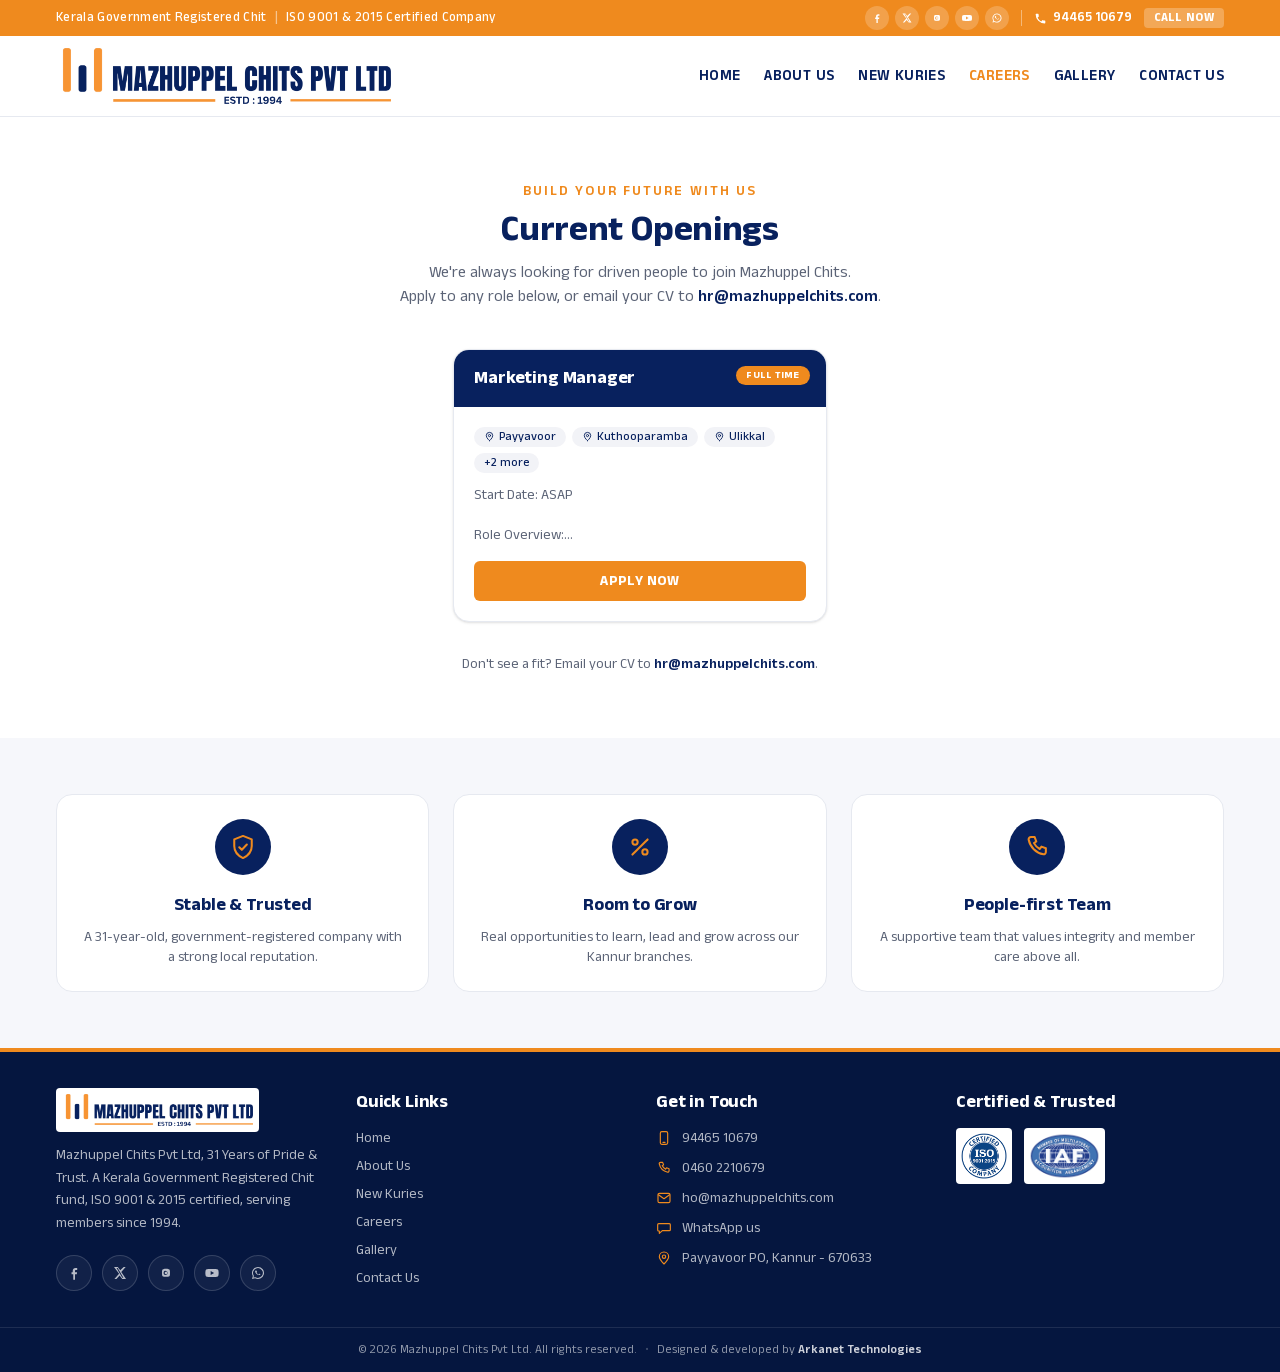
<file: careers/index.html>
<!DOCTYPE html><html lang="en" class="anek_malayalam_4b0f210b-module__Q_aJZG__variable"><head><meta charSet="utf-8"/><meta name="viewport" content="width=device-width, initial-scale=1"/><link rel="preload" href="/_next/static/media/03d82fc81a98215d-s.p.36wcvpkn3n_21.woff2" as="font" crossorigin="" type="font/woff2"/><link rel="preload" href="/_next/static/media/5b20f03529616a5a-s.p.13x9h3_ce5ssg.woff2" as="font" crossorigin="" type="font/woff2"/><link rel="preload" as="image" href="/brand/logo.png"/><link rel="stylesheet" href="/_next/static/chunks/02duea8z8yzq8.css" data-precedence="next"/><link rel="preload" as="script" fetchPriority="low" href="/_next/static/chunks/3s6nzrbk-8mnv.js"/><script src="/_next/static/chunks/3450qyhportkm.js" async=""></script><script src="/_next/static/chunks/4561u0v7ysn3r.js" async=""></script><script src="/_next/static/chunks/3htl4rajoogek.js" async=""></script><script src="/_next/static/chunks/turbopack-0ue7nwlw-dib_.js" async=""></script><script src="/_next/static/chunks/3fntmmi971322.js" async="" crossorigin=""></script><script src="/_next/static/chunks/1pmya0yc3gboi.js" async="" crossorigin=""></script><script src="/_next/static/chunks/1bjcslvgo69j9.js" async="" crossorigin=""></script><meta name="theme-color" content="#08215E"/><title>Careers, Mazhuppel Chits</title><meta name="description" content="Join Mazhuppel Chits, explore current openings and grow your career with a trusted, 31-year-old chit fund in Kerala."/><link rel="manifest" href="/manifest.webmanifest"/><meta name="mobile-web-app-capable" content="yes"/><meta name="apple-mobile-web-app-title" content="Mazhuppel Chits"/><meta name="apple-mobile-web-app-status-bar-style" content="default"/><link rel="icon" href="/favicon.ico?favicon.0dn5i4-mglzcd.ico" sizes="256x256" type="image/x-icon"/><link rel="apple-touch-icon" href="/icons/apple-touch-icon.png"/><meta name="next-size-adjust" content=""/><script src="/_next/static/chunks/0cz1d0mv5g_q7.js" noModule=""></script></head><body><div hidden=""><!--$--><!--/$--></div><header class="sticky top-0 z-50"><div class="bg-gold text-white"><div class="container-x flex items-center justify-between gap-4 py-1.5 text-[13px] font-medium"><span class="flex flex-col items-start text-left leading-tight tracking-wide sm:flex-row sm:items-center sm:gap-2 sm:leading-normal"><span>Kerala Government Registered Chit</span><span class="hidden text-white/50 sm:inline" aria-hidden="true">|</span><span>ISO 9001 &amp; 2015 Certified Company</span></span><a href="tel:+919446510679" aria-label="Call now" class="flex shrink-0 items-center gap-1.5 rounded-full bg-white/20 px-3 py-1 font-semibold text-white transition hover:bg-white/35 lg:hidden"><svg viewBox="0 0 24 24" width="13" height="13" fill="currentColor"><path d="M6.6 10.8a15 15 0 0 0 6.6 6.6l2.2-2.2c.3-.3.7-.4 1-.2 1.1.4 2.3.6 3.5.6.6 0 1 .5 1 1V20c0 .6-.5 1-1 1A17 17 0 0 1 3 4c0-.6.5-1 1-1h3.4c.6 0 1 .5 1 1 0 1.2.2 2.4.6 3.5.1.4 0 .8-.2 1l-2.2 2.3z"></path></svg>Call</a><div class="hidden shrink-0 items-center gap-3 lg:flex"><div class="flex items-center gap-1.5"><a href="https://www.facebook.com/mazhuppelchits" target="_blank" rel="noreferrer" aria-label="Facebook" class="grid h-6 w-6 place-items-center rounded-full bg-white/20 transition hover:bg-white/40"><svg viewBox="0 0 24 24" width="12" height="12" fill="currentColor"><path d="M13.5 22v-8h2.7l.4-3.1h-3.1V8.9c0-.9.3-1.5 1.6-1.5h1.7V4.6c-.3 0-1.3-.1-2.5-.1-2.5 0-4.2 1.5-4.2 4.3v2.1H8.3V14h2.6v8h2.6z"></path></svg></a><a href="https://x.com/Mazhuppelchits" target="_blank" rel="noreferrer" aria-label="X" class="grid h-6 w-6 place-items-center rounded-full bg-white/20 transition hover:bg-white/40"><svg viewBox="0 0 24 24" width="12" height="12" fill="currentColor"><path d="M17.5 3h3l-6.6 7.5L21 21h-5.6l-4-5.2L6.7 21H3.6l7-8L3 3h5.7l3.6 4.8L17.5 3zm-2 16h1.6L8.5 4.6H6.8L15.5 19z"></path></svg></a><a href="https://www.instagram.com/mazhuppelchits/" target="_blank" rel="noreferrer" aria-label="Instagram" class="grid h-6 w-6 place-items-center rounded-full bg-white/20 transition hover:bg-white/40"><svg viewBox="0 0 24 24" width="12" height="12" fill="currentColor"><path d="M12 8.9A3.1 3.1 0 1 0 12 15a3.1 3.1 0 0 0 0-6.1zm0 5.1a2 2 0 1 1 0-4 2 2 0 0 1 0 4zm3.2-5.9a.7.7 0 1 1 0 1.4.7.7 0 0 1 0-1.4zM12 5.8c1.9 0 2.1 0 2.9.1 2 .1 2.9 1 3 3 0 .8.1 1 .1 2.9s0 2.1-.1 2.9c-.1 2-1 2.9-3 3-.8 0-1 .1-2.9.1s-2.1 0-2.9-.1c-2-.1-2.9-1-3-3 0-.8-.1-1-.1-2.9s0-2.1.1-2.9c.1-2 1-2.9 3-3 .8 0 1-.1 2.9-.1z"></path></svg></a><a href="https://www.youtube.com/@mazhuppelchitsofficial" target="_blank" rel="noreferrer" aria-label="YouTube" class="grid h-6 w-6 place-items-center rounded-full bg-white/20 transition hover:bg-white/40"><svg viewBox="0 0 24 24" width="12" height="12" fill="currentColor"><path d="M21.6 8.2a2.5 2.5 0 0 0-1.7-1.8C18.3 6 12 6 12 6s-6.3 0-7.9.4A2.5 2.5 0 0 0 2.4 8.2 26 26 0 0 0 2 12a26 26 0 0 0 .4 3.8 2.5 2.5 0 0 0 1.7 1.8C5.7 18 12 18 12 18s6.3 0 7.9-.4a2.5 2.5 0 0 0 1.7-1.8A26 26 0 0 0 22 12a26 26 0 0 0-.4-3.8zM10 15V9l5.2 3-5.2 3z"></path></svg></a><a href="https://wa.me/919446510679" target="_blank" rel="noreferrer" aria-label="WhatsApp" class="grid h-6 w-6 place-items-center rounded-full bg-white/20 transition hover:bg-white/40"><svg viewBox="0 0 24 24" width="12" height="12" fill="currentColor"><path d="M12 3a9 9 0 0 0-7.7 13.6L3 21l4.5-1.2A9 9 0 1 0 12 3zm0 16.4a7.4 7.4 0 0 1-3.8-1l-.3-.2-2.7.7.7-2.6-.2-.3A7.4 7.4 0 1 1 12 19.4zm4.1-5.5c-.2-.1-1.3-.7-1.5-.7-.2-.1-.4-.1-.5.1l-.7.9c-.1.1-.2.2-.5.1a6 6 0 0 1-3-2.6c-.2-.4.2-.4.6-1.2.1-.1 0-.3 0-.4l-.7-1.6c-.2-.4-.3-.4-.5-.4h-.4c-.1 0-.4.1-.6.3-.8.8-.8 2 0 3.2a8.6 8.6 0 0 0 3.4 3c1.2.5 1.7.6 2.3.5.4-.1 1.3-.5 1.4-1 .2-.5.2-1 .1-1z"></path></svg></a></div><span class="h-4 w-px bg-white/40"></span><a href="tel:+919446510679" class="flex items-center gap-1.5 font-semibold transition hover:text-navy"><svg viewBox="0 0 24 24" width="13" height="13" fill="currentColor"><path d="M6.6 10.8a15 15 0 0 0 6.6 6.6l2.2-2.2c.3-.3.7-.4 1-.2 1.1.4 2.3.6 3.5.6.6 0 1 .5 1 1V20c0 .6-.5 1-1 1A17 17 0 0 1 3 4c0-.6.5-1 1-1h3.4c.6 0 1 .5 1 1 0 1.2.2 2.4.6 3.5.1.4 0 .8-.2 1l-2.2 2.3z"></path></svg>94465 10679</a><a href="tel:+919446510679" class="rounded bg-white/25 px-2.5 py-0.5 text-xs font-bold uppercase tracking-wide transition hover:bg-navy hover:text-white">Call Now</a></div></div></div><div class="border-b border-[var(--line)] bg-white"><div class="container-x flex items-center justify-between gap-4 py-3"><a class="flex items-center" href="/"><img alt="Mazhuppel Chits Pvt Ltd" width="260" height="110" decoding="async" data-nimg="1" class="h-12 w-auto md:h-14" style="color:transparent" src="/brand/logo.png"/></a><nav class="hidden items-center gap-6 lg:flex"><a class="text-[15px] font-semibold uppercase tracking-wide transition hover:text-gold text-navy" href="/">Home</a><a class="text-[15px] font-semibold uppercase tracking-wide transition hover:text-gold text-navy" href="/about/">About Us</a><a class="text-[15px] font-semibold uppercase tracking-wide transition hover:text-gold text-navy" href="/new-kuries/">New Kuries</a><a class="text-[15px] font-semibold uppercase tracking-wide transition hover:text-gold text-gold" href="/careers/">Careers</a><a class="text-[15px] font-semibold uppercase tracking-wide transition hover:text-gold text-navy" href="/gallery/">Gallery</a><a class="text-[15px] font-semibold uppercase tracking-wide transition hover:text-gold text-navy" href="/contact/">Contact Us</a></nav><button aria-label="Menu" class="grid h-10 w-10 place-items-center rounded-md text-navy lg:hidden"><svg viewBox="0 0 24 24" width="26" height="26" fill="none" stroke="currentColor" stroke-width="2"><path d="M4 7h16M4 12h16M4 17h16"></path></svg></button></div></div></header><main><section class="bg-white"><div class="container-x py-14 md:py-16"><div class="mb-10 text-left sm:text-center"><p class="text-sm font-semibold uppercase tracking-[0.15em] text-gold">Build Your Future With Us</p><h1 class="mt-2 text-3xl font-bold text-navy md:text-4xl">Current Openings</h1><p class="mx-auto mt-3 max-w-2xl text-muted">We&#x27;re always looking for driven people to join Mazhuppel Chits.<br class="hidden sm:block"/>Apply to any role below, or email your CV to<!-- --> <a href="mailto:hr@mazhuppelchits.com" class="font-semibold text-navy">hr@mazhuppelchits.com</a>.</p></div><div class="flex flex-wrap justify-center gap-6"><div class="w-full sm:w-[calc(50%-0.75rem)] lg:w-[calc(33.333%-1rem)]"><article class="flex h-full flex-col overflow-hidden rounded-2xl border border-[var(--line)] bg-white shadow-sm transition hover:-translate-y-1 hover:shadow-xl"><div class="relative bg-navy px-5 py-4 text-white"><span class="absolute right-4 top-4 rounded-full bg-gold px-2.5 py-0.5 text-[10px] font-bold uppercase tracking-wide text-white">Full Time</span><h3 class="pr-20 text-lg font-bold leading-snug">Marketing Manager</h3></div><div class="flex flex-1 flex-col p-5"><div class="flex flex-wrap gap-1.5"><span class="inline-flex items-center gap-1 rounded-full bg-navy/5 px-2.5 py-0.5 text-xs font-medium text-navy"><svg viewBox="0 0 24 24" width="11" height="11" fill="none" stroke="currentColor" stroke-width="2" stroke-linecap="round" stroke-linejoin="round" class="flex-none"><path d="M12 21s7-5.2 7-11a7 7 0 1 0-14 0c0 5.8 7 11 7 11Z"></path><circle cx="12" cy="10" r="2.4"></circle></svg>Payyavoor</span><span class="inline-flex items-center gap-1 rounded-full bg-navy/5 px-2.5 py-0.5 text-xs font-medium text-navy"><svg viewBox="0 0 24 24" width="11" height="11" fill="none" stroke="currentColor" stroke-width="2" stroke-linecap="round" stroke-linejoin="round" class="flex-none"><path d="M12 21s7-5.2 7-11a7 7 0 1 0-14 0c0 5.8 7 11 7 11Z"></path><circle cx="12" cy="10" r="2.4"></circle></svg>Kuthooparamba</span><span class="inline-flex items-center gap-1 rounded-full bg-navy/5 px-2.5 py-0.5 text-xs font-medium text-navy"><svg viewBox="0 0 24 24" width="11" height="11" fill="none" stroke="currentColor" stroke-width="2" stroke-linecap="round" stroke-linejoin="round" class="flex-none"><path d="M12 21s7-5.2 7-11a7 7 0 1 0-14 0c0 5.8 7 11 7 11Z"></path><circle cx="12" cy="10" r="2.4"></circle></svg>Ulikkal</span><span class="rounded-full bg-navy/5 px-2.5 py-0.5 text-xs font-medium text-navy">+<!-- -->2<!-- --> more</span></div><p class="mt-3 line-clamp-3 whitespace-pre-line text-sm text-muted">Start Date: ASAP

Role Overview:
We&#x27;re looking for a results-driven Marketing Manager to lead our marketing strategy and execution. You will be responsible for growing our brand, managing campaigns, generating leads, and ensuring alignment with business goals.

Key Responsibilities:
• Develop and execute marketing strategies across digital and traditional channels
• Manage content creation, SEO/SEM, email marketing, and social media campaigns
• Analyze market trends and competitor activity
• Monitor campaign performance and report on ROI
• Collaborate with sales and product teams to align messaging and strategy
• Manage marketing budgets and vendors

Requirements:
• Proven experience in a Marketing Manager or similar role
• Strong knowledge of digital marketing tools and platforms
• Excellent written and verbal communication skills
• Strong analytical and project management skills
• Bachelor&#x27;s degree in Marketing, Business, or related field</p><button type="button" class="mt-4 w-full rounded-md bg-gold px-5 py-2.5 text-center text-sm font-bold uppercase tracking-wide text-white transition hover:bg-gold-dark">Apply Now</button></div></article></div></div><p class="mt-8 text-center text-sm text-muted">Don&#x27;t see a fit? Email your CV to<!-- --> <a href="mailto:hr@mazhuppelchits.com" class="font-semibold text-navy">hr@mazhuppelchits.com</a>.</p></div></section><section class="bg-[#f6f7fb]"><div class="container-x grid gap-6 py-14 md:grid-cols-3"><div class="rounded-2xl border border-[var(--line)] bg-white p-6 text-center"><div class="mx-auto grid h-14 w-14 place-items-center rounded-full bg-navy text-gold"><svg viewBox="0 0 24 24" fill="none" stroke="currentColor" stroke-width="1.75" stroke-linecap="round" stroke-linejoin="round" class="h-7 w-7" aria-hidden="true"><path d="M12 2.5l7.5 3v5.6c0 4.6-3.2 8.3-7.5 10.4-4.3-2.1-7.5-5.8-7.5-10.4V5.5L12 2.5z"></path><path d="M8.8 12.2l2.2 2.2 4.3-4.5"></path></svg></div><h3 class="mt-4 text-lg font-semibold text-navy">Stable &amp; Trusted</h3><p class="mt-2 text-sm text-muted">A 31-year-old, government-registered company with a strong local reputation.</p></div><div class="rounded-2xl border border-[var(--line)] bg-white p-6 text-center"><div class="mx-auto grid h-14 w-14 place-items-center rounded-full bg-navy text-gold"><svg viewBox="0 0 24 24" fill="none" stroke="currentColor" stroke-width="1.75" stroke-linecap="round" stroke-linejoin="round" class="h-7 w-7" aria-hidden="true"><line x1="18.5" y1="5.5" x2="5.5" y2="18.5"></line><circle cx="7.75" cy="7.75" r="2.25"></circle><circle cx="16.25" cy="16.25" r="2.25"></circle></svg></div><h3 class="mt-4 text-lg font-semibold text-navy">Room to Grow</h3><p class="mt-2 text-sm text-muted">Real opportunities to learn, lead and grow across our Kannur branches.</p></div><div class="rounded-2xl border border-[var(--line)] bg-white p-6 text-center"><div class="mx-auto grid h-14 w-14 place-items-center rounded-full bg-navy text-gold"><svg viewBox="0 0 24 24" fill="none" stroke="currentColor" stroke-width="1.75" stroke-linecap="round" stroke-linejoin="round" class="h-7 w-7" aria-hidden="true"><path d="M6.8 3.5h3.2l1.4 3.8-2 1.4a11.5 11.5 0 0 0 5 5l1.4-2 3.8 1.4v3.2a2 2 0 0 1-2.1 2A16.2 16.2 0 0 1 4.8 5.6a2 2 0 0 1 2-2.1z"></path></svg></div><h3 class="mt-4 text-lg font-semibold text-navy">People-first Team</h3><p class="mt-2 text-sm text-muted">A supportive team that values integrity and member care above all.</p></div></div></section><!--$--><!--/$--></main><footer class="border-t-4 border-gold bg-navy-dark text-white/85"><div class="container-x grid gap-x-8 gap-y-8 py-9 md:grid-cols-2 lg:grid-cols-4"><div><img alt="Mazhuppel Chits Pvt Ltd" loading="lazy" width="220" height="90" decoding="async" data-nimg="1" class="mb-3 h-11 w-auto rounded bg-white p-1.5" style="color:transparent" src="/brand/logo.png"/><p class="text-sm leading-relaxed text-white/70">Mazhuppel Chits Pvt Ltd<!-- -->, <!-- -->31 Years of Pride &amp; Trust<!-- -->. A Kerala Government Registered Chit fund, ISO 9001 &amp; 2015 certified, serving members since <!-- -->1994<!-- -->.</p><div class="mt-5 flex items-center gap-2.5"><a href="https://www.facebook.com/mazhuppelchits" target="_blank" rel="noreferrer" aria-label="Facebook" class="grid h-9 w-9 place-items-center rounded-full border border-white/15 bg-white/5 text-white/70 transition hover:-translate-y-0.5 hover:border-gold hover:bg-gold hover:text-navy-dark"><svg viewBox="0 0 24 24" width="16" height="16" fill="currentColor" aria-hidden="true"><path d="M13.5 22v-8h2.7l.4-3.1h-3.1V8.9c0-.9.3-1.5 1.6-1.5h1.7V4.6c-.3 0-1.3-.1-2.5-.1-2.5 0-4.2 1.5-4.2 4.3v2.1H8.3V14h2.6v8h2.6z"></path></svg></a><a href="https://x.com/Mazhuppelchits" target="_blank" rel="noreferrer" aria-label="X" class="grid h-9 w-9 place-items-center rounded-full border border-white/15 bg-white/5 text-white/70 transition hover:-translate-y-0.5 hover:border-gold hover:bg-gold hover:text-navy-dark"><svg viewBox="0 0 24 24" width="16" height="16" fill="currentColor" aria-hidden="true"><path d="M17.5 3h3l-6.6 7.5L21 21h-5.6l-4-5.2L6.7 21H3.6l7-8L3 3h5.7l3.6 4.8L17.5 3zm-2 16h1.6L8.5 4.6H6.8L15.5 19z"></path></svg></a><a href="https://www.instagram.com/mazhuppelchits/" target="_blank" rel="noreferrer" aria-label="Instagram" class="grid h-9 w-9 place-items-center rounded-full border border-white/15 bg-white/5 text-white/70 transition hover:-translate-y-0.5 hover:border-gold hover:bg-gold hover:text-navy-dark"><svg viewBox="0 0 24 24" width="16" height="16" fill="currentColor" aria-hidden="true"><path d="M12 8.9A3.1 3.1 0 1 0 12 15a3.1 3.1 0 0 0 0-6.1zm0 5.1a2 2 0 1 1 0-4 2 2 0 0 1 0 4zm3.2-5.9a.7.7 0 1 1 0 1.4.7.7 0 0 1 0-1.4zM12 5.8c1.9 0 2.1 0 2.9.1 2 .1 2.9 1 3 3 0 .8.1 1 .1 2.9s0 2.1-.1 2.9c-.1 2-1 2.9-3 3-.8 0-1 .1-2.9.1s-2.1 0-2.9-.1c-2-.1-2.9-1-3-3 0-.8-.1-1-.1-2.9s0-2.1.1-2.9c.1-2 1-2.9 3-3 .8 0 1-.1 2.9-.1z"></path></svg></a><a href="https://www.youtube.com/@mazhuppelchitsofficial" target="_blank" rel="noreferrer" aria-label="YouTube" class="grid h-9 w-9 place-items-center rounded-full border border-white/15 bg-white/5 text-white/70 transition hover:-translate-y-0.5 hover:border-gold hover:bg-gold hover:text-navy-dark"><svg viewBox="0 0 24 24" width="16" height="16" fill="currentColor" aria-hidden="true"><path d="M21.6 8.2a2.5 2.5 0 0 0-1.7-1.8C18.3 6 12 6 12 6s-6.3 0-7.9.4A2.5 2.5 0 0 0 2.4 8.2 26 26 0 0 0 2 12a26 26 0 0 0 .4 3.8 2.5 2.5 0 0 0 1.7 1.8C5.7 18 12 18 12 18s6.3 0 7.9-.4a2.5 2.5 0 0 0 1.7-1.8A26 26 0 0 0 22 12a26 26 0 0 0-.4-3.8zM10 15V9l5.2 3-5.2 3z"></path></svg></a><a href="https://wa.me/919446510679" target="_blank" rel="noreferrer" aria-label="WhatsApp" class="grid h-9 w-9 place-items-center rounded-full border border-white/15 bg-white/5 text-white/70 transition hover:-translate-y-0.5 hover:border-gold hover:bg-gold hover:text-navy-dark"><svg viewBox="0 0 24 24" width="16" height="16" fill="currentColor" aria-hidden="true"><path d="M12 3a9 9 0 0 0-7.7 13.6L3 21l4.5-1.2A9 9 0 1 0 12 3zm0 16.4a7.4 7.4 0 0 1-3.8-1l-.3-.2-2.7.7.7-2.6-.2-.3A7.4 7.4 0 1 1 12 19.4zm4.1-5.5c-.2-.1-1.3-.7-1.5-.7-.2-.1-.4-.1-.5.1l-.7.9c-.1.1-.2.2-.5.1a6 6 0 0 1-3-2.6c-.2-.4.2-.4.6-1.2.1-.1 0-.3 0-.4l-.7-1.6c-.2-.4-.3-.4-.5-.4h-.4c-.1 0-.4.1-.6.3-.8.8-.8 2 0 3.2a8.6 8.6 0 0 0 3.4 3c1.2.5 1.7.6 2.3.5.4-.1 1.3-.5 1.4-1 .2-.5.2-1 .1-1z"></path></svg></a></div></div><div><h3 class="mb-3 text-lg font-semibold text-white">Quick Links</h3><ul class="space-y-2 text-sm"><li><a class="text-white/70 transition hover:text-gold" href="/">Home</a></li><li><a class="text-white/70 transition hover:text-gold" href="/about/">About Us</a></li><li><a class="text-white/70 transition hover:text-gold" href="/new-kuries/">New Kuries</a></li><li><a class="text-white/70 transition hover:text-gold" href="/careers/">Careers</a></li><li><a class="text-white/70 transition hover:text-gold" href="/gallery/">Gallery</a></li><li><a class="text-white/70 transition hover:text-gold" href="/contact/">Contact Us</a></li></ul></div><div><h3 class="mb-3 text-lg font-semibold text-white">Get in Touch</h3><ul class="space-y-2.5 text-sm text-white/70"><li class="flex items-center gap-2.5"><svg viewBox="0 0 24 24" fill="none" stroke="currentColor" stroke-width="1.75" stroke-linecap="round" stroke-linejoin="round" class="h-4 w-4 flex-none text-gold" aria-hidden="true"><rect x="6.5" y="2.5" width="11" height="19" rx="2.2"></rect><line x1="10.5" y1="18.6" x2="13.5" y2="18.6"></line></svg><a href="tel:+919446510679" class="hover:text-gold">94465 10679</a></li><li class="flex items-center gap-2.5"><svg viewBox="0 0 24 24" fill="none" stroke="currentColor" stroke-width="1.75" stroke-linecap="round" stroke-linejoin="round" class="h-4 w-4 flex-none text-gold" aria-hidden="true"><path d="M6.8 3.5h3.2l1.4 3.8-2 1.4a11.5 11.5 0 0 0 5 5l1.4-2 3.8 1.4v3.2a2 2 0 0 1-2.1 2A16.2 16.2 0 0 1 4.8 5.6a2 2 0 0 1 2-2.1z"></path></svg><a href="tel:+914602210679" class="hover:text-gold">0460 2210679</a></li><li class="flex items-center gap-2.5"><svg viewBox="0 0 24 24" fill="none" stroke="currentColor" stroke-width="1.75" stroke-linecap="round" stroke-linejoin="round" class="h-4 w-4 flex-none text-gold" aria-hidden="true"><rect x="3" y="5" width="18" height="14" rx="2.2"></rect><path d="M3.6 7.2l8.4 5.8 8.4-5.8"></path></svg><a href="mailto:ho@mazhuppelchits.com" class="hover:text-gold">ho@mazhuppelchits.com</a></li><li class="flex items-center gap-2.5"><svg viewBox="0 0 24 24" fill="none" stroke="currentColor" stroke-width="1.75" stroke-linecap="round" stroke-linejoin="round" class="h-4 w-4 flex-none text-gold" aria-hidden="true"><path d="M4 5.5h16a1.5 1.5 0 0 1 1.5 1.5v7.5a1.5 1.5 0 0 1-1.5 1.5H9.5L5 20v-3.5H4A1.5 1.5 0 0 1 2.5 15V7A1.5 1.5 0 0 1 4 5.5z"></path></svg><a href="https://wa.me/919446510679" class="hover:text-gold">WhatsApp us</a></li><li class="flex items-center gap-2.5"><svg viewBox="0 0 24 24" fill="none" stroke="currentColor" stroke-width="1.75" stroke-linecap="round" stroke-linejoin="round" class="h-4 w-4 flex-none text-gold" aria-hidden="true"><path d="M12 21c4-4.2 7-7.6 7-11a7 7 0 1 0-14 0c0 3.4 3 6.8 7 11z"></path><circle cx="12" cy="10" r="2.5"></circle></svg><span>Payyavoor PO, Kannur - 670633</span></li></ul></div><div><h3 class="mb-3 text-lg font-semibold text-white">Certified &amp; Trusted</h3><div class="flex items-center gap-3"><img alt="ISO 9001:2015 Certified" loading="lazy" width="70" height="70" decoding="async" data-nimg="1" class="h-14 w-auto rounded bg-white p-1" style="color:transparent" src="/brand/iso.png"/><img alt="IAF Recognition" loading="lazy" width="70" height="70" decoding="async" data-nimg="1" class="h-14 w-auto rounded bg-white p-1" style="color:transparent" src="/brand/iaf.png"/></div><div class="mt-6"></div></div></div><div class="border-t border-white/10"><div class="mx-auto flex max-w-2xl flex-col items-center justify-center gap-1 px-4 py-3.5 text-center text-xs text-white/55 sm:flex-row sm:gap-2"><span>© <!-- -->2026<!-- --> <!-- -->Mazhuppel Chits Pvt Ltd<!-- -->. All rights reserved.</span><span class="hidden text-white/25 sm:inline">•</span><span>Designed &amp; developed by<!-- --> <a href="https://arkanet.in" target="_blank" rel="noreferrer" class="font-semibold text-white/80 transition hover:text-gold">Arkanet Technologies</a></span></div></div></footer><script src="/_next/static/chunks/3s6nzrbk-8mnv.js" id="_R_" async=""></script><script>(self.__next_f=self.__next_f||[]).push([0])</script><script>self.__next_f.push([1,"1:\"$Sreact.fragment\"\n2:I[98518,[\"/_next/static/chunks/3fntmmi971322.js\",\"/_next/static/chunks/1pmya0yc3gboi.js\"],\"default\"]\n3:I[70119,[\"/_next/static/chunks/3fntmmi971322.js\",\"/_next/static/chunks/1pmya0yc3gboi.js\"],\"default\"]\n4:I[39756,[\"/_next/static/chunks/3fntmmi971322.js\",\"/_next/static/chunks/1pmya0yc3gboi.js\"],\"default\"]\n5:I[37457,[\"/_next/static/chunks/3fntmmi971322.js\",\"/_next/static/chunks/1pmya0yc3gboi.js\"],\"default\"]\n6:I[5500,[\"/_next/static/chunks/3fntmmi971322.js\",\"/_next/static/chunks/1pmya0yc3gboi.js\"],\"Image\"]\n12:I[68027,[\"/_next/static/chunks/3fntmmi971322.js\",\"/_next/static/chunks/1pmya0yc3gboi.js\"],\"default\",1]\n:HL[\"/_next/static/chunks/02duea8z8yzq8.css\",\"style\"]\n:HL[\"/_next/static/media/03d82fc81a98215d-s.p.36wcvpkn3n_21.woff2\",\"font\",{\"crossOrigin\":\"\",\"type\":\"font/woff2\"}]\n:HL[\"/_next/static/media/5b20f03529616a5a-s.p.13x9h3_ce5ssg.woff2\",\"font\",{\"crossOrigin\":\"\",\"type\":\"font/woff2\"}]\n10:X\n0:{\"P\":null,\"c\":[\"\",\"careers\",\"\"],\"q\":\"\",\"i\":false,\"f\":[[[\"\",{\"children\":[\"careers\",{\"children\":[\"__PAGE__\",{},\"$undefined\",\"$undefined\",4608]},\"$undefined\",\"$undefined\",4608]},\"$undefined\",\"$undefined\",4624],[[\"$\",\"$1\",\"c\",{\"children\":[[[\"$\",\"link\",\"0\",{\"rel\":\"stylesheet\",\"href\":\"/_next/static/chunks/02duea8z8yzq8.css\",\"precedence\":\"next\",\"crossOrigin\":\"$undefined\",\"nonce\":\"$undefined\"}],[\"$\",\"script\",\"script-0\",{\"src\":\"/_next/static/chunks/3fntmmi971322.js\",\"async\":true,\"nonce\":\"$undefined\"}],[\"$\",\"script\",\"script-1\",{\"src\":\"/_next/static/chunks/1pmya0yc3gboi.js\",\"async\":true,\"nonce\":\"$undefined\"}]],[\"$\",\"html\",null,{\"lang\":\"en\",\"className\":\"anek_malayalam_4b0f210b-module__Q_aJZG__variable\",\"children\":[\"$\",\"body\",null,{\"children\":[[\"$\",\"$L2\",null,{}],[\"$\",\"$L3\",null,{}],[\"$\",\"main\",null,{\"children\":[\"$\",\"$L4\",null,{\"parallelRouterKey\":\"children\",\"error\":\"$undefined\",\"errorStyles\":\"$undefined\",\"errorScripts\":\"$undefined\",\"template\":[\"$\",\"$L5\",null,{}],\"templateStyles\":\"$undefined\",\"templateScripts\":\"$undefined\",\"notFound\":[[[\"$\",\"title\",null,{\"children\":\"404: This page could not be found.\"}],[\"$\",\"div\",null,{\"style\":{\"fontFamily\":\"system-ui,\\\"Segoe UI\\\",Roboto,Helvetica,Arial,sans-serif,\\\"Apple Color Emoji\\\",\\\"Segoe UI Emoji\\\"\",\"height\":\"100vh\",\"textAlign\":\"center\",\"display\":\"flex\",\"flexDirection\":\"column\",\"alignItems\":\"center\",\"justifyContent\":\"center\"},\"children\":[\"$\",\"div\",null,{\"children\":[[\"$\",\"style\",null,{\"dangerouslySetInnerHTML\":{\"__html\":\"body{color:#000;background:#fff;margin:0}.next-error-h1{border-right:1px solid rgba(0,0,0,.3)}@media (prefers-color-scheme:dark){body{color:#fff;background:#000}.next-error-h1{border-right:1px solid rgba(255,255,255,.3)}}\"}}],[\"$\",\"h1\",null,{\"className\":\"next-error-h1\",\"style\":{\"display\":\"inline-block\",\"margin\":\"0 20px 0 0\",\"padding\":\"0 23px 0 0\",\"fontSize\":24,\"fontWeight\":500,\"verticalAlign\":\"top\",\"lineHeight\":\"49px\"},\"children\":404}],[\"$\",\"div\",null,{\"style\":{\"display\":\"inline-block\"},\"children\":[\"$\",\"h2\",null,{\"style\":{\"fontSize\":14,\"fontWeight\":400,\"lineHeight\":\"49px\",\"margin\":0},\"children\":\"This page could not be found.\"}]}]]}]}]],[]],\"forbidden\":\"$undefined\",\"unauthorized\":\"$undefined\"}]}],[\"$\",\"footer\",null,{\"className\":\"border-t-4 border-gold bg-navy-dark text-white/85\",\"children\":[[\"$\",\"div\",null,{\"className\":\"container-x grid gap-x-8 gap-y-8 py-9 md:grid-cols-2 lg:grid-cols-4\",\"children\":[[\"$\",\"div\",null,{\"children\":[[\"$\",\"$L6\",null,{\"src\":\"/brand/logo.png\",\"alt\":\"Mazhuppel Chits Pvt Ltd\",\"width\":220,\"height\":90,\"className\":\"mb-3 h-11 w-auto rounded bg-white p-1.5\"}],[\"$\",\"p\",null,{\"className\":\"text-sm leading-relaxed text-white/70\",\"children\":[\"Mazhuppel Chits Pvt Ltd\",\", \",\"31 Years of Pride \u0026 Trust\",\". A Kerala Government Registered Chit fund, ISO 9001 \u0026 2015 certified, serving members since \",\"1994\",\".\"]}],[\"$\",\"div\",null,{\"className\":\"mt-5 flex items-center gap-2.5\",\"children\":[[\"$\",\"a\",\"Facebook\",{\"href\":\"https://www.facebook.com/mazhuppelchits\",\"target\":\"_blank\",\"rel\":\"noreferrer\",\"aria-label\":\"Facebook\",\"className\":\"grid h-9 w-9 place-items-center rounded-full border border-white/15 bg-white/5 text-white/70 transition hover:-translate-y-0.5 hover:border-gold hover:bg-gold hover:text-navy-dark\",\"children\":[\"$\",\"svg\",null,{\"viewBox\":\"0 0 24 24\",\"width\":\"16\",\"height\":\"16\",\"fill\":\"currentColor\",\"aria-hidden\":\"true\",\"children\":[\"$\",\"path\",null,{\"d\":\"M13.5 22v-8h2.7l.4-3.1h-3.1V8.9c0-.9.3-1.5 1.6-1.5h1.7V4.6c-.3 0-1.3-.1-2.5-.1-2.5 0-4.2 1.5-4.2 4.3v2.1H8.3V14h2.6v8h2.6z\"}]}]}],[\"$\",\"a\",\"X\",{\"href\":\"https://x.com/Mazhuppelchits\",\"target\":\"_blank\",\"rel\":\"noreferrer\",\"aria-label\":\"X\",\"className\":\"grid h-9 w-9 place-items-center rounded-full border border-white/15 bg-white/5 text-white/70 transition hover:-translate-y-0.5 hover:border-gold hover:bg-gold hover:text-navy-dark\",\"children\":[\"$\",\"svg\",null,{\"viewBox\":\"0 0 24 24\",\"width\":\"16\",\"height\":\"16\",\"fill\":\"currentColor\",\"aria-hidden\":\"true\",\"children\":[\"$\",\"path\",null,{\"d\":\"M17.5 3h3l-6.6 7.5L21 21h-5.6l-4-5.2L6.7 21H3.6l7-8L3 3h5.7l3.6 4.8L17.5 3zm-2 16h1.6L8.5 4.6H6.8L15.5 19z\"}]}]}],[\"$\",\"a\",\"Instagram\",{\"href\":\"https://www.instagram.com/mazhuppelchits/\",\"target\":\"_blank\",\"rel\":\"noreferrer\",\"aria-label\":\"Instagram\",\"className\":\"grid h-9 w-9 place-items-center rounded-full border border-white/15 bg-white/5 text-white/70 transition hover:-translate-y-0.5 hover:border-gold hover:bg-gold hover:text-navy-dark\",\"children\":\"$L7\"}],\"$L8\",\"$L9\"]}]]}],\"$La\",\"$Lb\",\"$Lc\"]}],\"$Ld\"]}]]}]}]]}],{\"children\":[\"$Le\",{\"children\":[\"$Lf\",{},null,false,null]},null,false,\"$10\"]},null,false,null],\"$L11\",false]],\"m\":\"$undefined\",\"G\":[\"$12\",[\"$L13\"]],\"S\":true,\"h\":null,\"r\":\"$undefined\",\"s\":\"$undefined\",\"a\":\"$undefined\",\"l\":\"$undefined\",\"p\":\"$undefined\",\"d\":\"$undefined\",\"b\":\"Mpb7HBrd_LIH0R9MCnCW_\"}\n14:I[22016,[\"/_next/static/chunks/3fntmmi971322.js\",\"/_next/static/chunks/1pmya0yc3gboi.js\"],\"\"]\n15:I[11788,[\"/_next/static/chunks/3fntmmi971322.js\",\"/_next/static/chunks/1pmya0yc3gboi.js\"],\"default\"]\n16:I[48773,[\"/_next/static/chunks/3fntmmi971322.js\",\"/_next/static/chunks/1pmya0yc3gboi.js\",\"/_next/static/chunks/1bjcslvgo69j9.js\"],\"default\"]\n17:I[97367,[\"/_next/static/chunks/3fntmmi971322.js\",\"/_next/static/chunks/1pmya0yc3gboi.js\"],\"OutletBoundary\"]\n18:\"$Sreact.suspense\"\n1a:I[97367,[\"/_next/static/chunks/3fntmmi971322.js\",\"/_next/static/chunks/1pmya0yc3gboi.js\"],\"ViewportBoundary\"]\n1c:I[97367,[\"/_next/static/chunks/3fntmmi971322.js\",\"/_next/static/chunks/1pmya0yc3gboi.js\"],\"MetadataBoundary\"]\n7:[\"$\",\"svg\",null,{\"viewBox\":\"0 0 24 24\",\"width\":\"16\",\"height\":\"16\",\"fill\":\"currentColor\",\"aria-hidden\":\"true\",\"children\":[\"$\",\"path\",null,{\"d\":\"M12 8.9A3.1 3.1 0 1 0 12 15a3.1 3.1 0 0 0 0-6.1zm0 5.1a2 2 0 1 1 0-4 2 2 0 0 1 0 4zm3.2-5.9a.7.7 0 1 1 0 1.4.7.7 0 0 1 0-1.4zM12 5.8c1.9 0 2.1 0 2.9.1 2 .1 2.9 1 3 3 0 .8.1 1 .1 2.9s0 2.1-.1 2.9c-.1 2-1 2.9-3 3-.8 0-1 .1-2.9.1s-2.1 0-2.9-.1c-2-.1-2.9-1-3-3 0-.8-.1-1-.1-2.9s0-2.1.1-2.9c.1-2 1-2.9 3-3 .8 0 1-.1 2.9-.1z\"}]}]\n8:[\"$\",\"a\",\"YouTube\",{\"href\":\"https://www.youtube.com/@mazhuppelchitsofficial\",\"target\":\"_blank\",\"rel\":\"noreferrer\",\"aria-label\":\"YouTube\",\"className\":\"grid h-9 w-9 place-items-center rounded-full border border-white/15 bg-white/5 text-white/70 transition hover:-translate-y-0.5 hover:border-gold hover:bg-gold hover:text-navy-dark\",\"children\":[\"$\",\"svg\",null,{\"viewBox\":\"0 0 24 24\",\"width\":\"16\",\"height\":\"16\",\"fill\":\"currentColor\",\"aria-hidden\":\"true\",\"children\":[\"$\",\"path\",null,{\"d\":\"M21.6 8.2a2.5 2.5 0 0 0-1.7-1.8C18.3 6 12 6 12 6s-6.3 0-7.9.4A2.5 2.5 0 0 0 2.4 8.2 26 26 0 0 0 2 12a26 26 0 0 0 .4 3.8 2.5 2.5 0 0 0 1.7 1.8C5.7 18 12 18 12 18s6.3 0 7.9-.4a2.5 2.5 0 0 0 1.7-1.8A26 26 0 0 0 22 12a26 26 0 0 0-.4-3.8zM10 15V9l5.2 3-5.2 3z\"}]}]}]\n9:[\"$\",\"a\",\"WhatsApp\",{\"href\":\"https://wa.me/919446510679\",\"target\":\"_blank\",\"rel\":\"noreferrer\",\"aria-label\":\"WhatsApp\",\"className\":\"grid h-9 w-9 place-items-center rounded-full border border-white/15 bg-white/5 text-white/70 transition hover:-translate-y-0.5 hover:border-gold hover:bg-gold hover:text-navy-dark\",\"children\":[\"$\",\"svg\",null,{\"viewBox\":\"0 0 24 24\",\"width\":\"16\",\"height\":\"16\",\"fill\":\"currentColor\",\"aria-hidden\":\"true\",\"children\":[\"$\",\"path\",null,{\"d\":\"M12 3a9 9 0 0 0-7.7 13.6L3 21l4.5-1.2A9 9 0 1 0 12 3zm0 16.4a7.4 7.4 0 0 1-3.8-1l-.3-.2-2.7.7.7-2.6-.2-.3A7.4 7.4 0 1 1 12 19.4zm4.1-5.5c-.2-.1-1.3-.7-1.5-.7-.2-.1-.4-.1-.5.1l-.7.9c-.1.1-.2.2-.5.1a6 6 0 0 1-3-2.6c-.2-.4.2-.4.6-1.2.1-.1 0-.3 0-.4l-.7-1.6c-.2-.4-.3-.4-.5-.4h-.4c-.1 0-.4.1-.6.3-.8.8-.8 2 0 3.2a8.6 8.6 0 0 0 3.4 3c1.2.5 1.7.6 2.3.5.4-.1 1.3-.5 1.4-1 .2-.5.2-1 .1-1z\"}]}]}]\na:[\"$\",\"div\",null,{\"children\":[[\"$\",\"h3\",null,{\"className\":\"mb-3 text-lg font-semibold text-white\",\"children\":\"Quick Links\"}],[\"$\",\"ul\",null,{\"className\":\"space-y-2 text-sm\",\"children\":[[\"$\",\"li\",\"/\",{\"children\":[\"$\",\"$L14\",null,{\"href\":\"/\",\"className\":\"text-white/70 transition hover:text-gold\",\"children\":\"Home\"}]}],[\"$\",\"li\",\"/about\",{\"children\":[\"$\",\"$L14\",null,{\"href\":\"/about\",\"className\":\"text-white/70 transition hover:text-gold\",\"children\":\"About Us\"}]}],[\"$\",\"li\",\"/new-kuries\",{\"children\":[\"$\",\"$L14\",null,{\"href\":\"/new-kuries\",\"className\":\"text-white/70 transition hover:text-gold\",\"children\":\"New Kuries\"}]}],[\"$\",\"li\",\"/careers\",{\"children\":[\"$\",\"$L14\",null,{\"href\":\"/careers\",\"className\":\"text-white/70 transition hover:text-gold\",\"children\":\"Careers\"}]}],[\"$\",\"li\",\"/gallery\",{\"children\":[\"$\",\"$L14\",null,{\"href\":\"/gallery\",\"className\":\"text-white/70 transition hover:text-gold\",\"children\":\"Gallery\"}]}],[\"$\",\"li\",\"/contact\",{\"children\":[\"$\",\"$L14\",null,{\"href\":\"/contact\",\"className\":\"text-white/70 transition hover:text-gold\",\"children\":\"Contact Us\"}]}]]}]]}]\nb:[\"$\",\"div\",null,{\"children\":[[\"$\",\"h3\",null,{\"className\":\"mb-3 text-lg font-semibold text-white\",\"children\":\"Get in Touch\"}],[\"$\",\"ul\",null,{\"className\":\"space-y-2.5 text-sm text-white/70\",\"children\":[[\"$\",\"li\",null,{\"className\":\"flex items-center gap-2.5\",\"children\":[[\"$\",\"svg\",null,{\"viewBox\":\"0 0 24 24\",\"fill\":\"none\",\"stroke\":\"currentColor\",\"strokeWidth\":1.75,\"strokeLinecap\":\"round\",\"strokeLinejoin\":\"round\",\"className\":\"h-4 w-4 flex-none text-gold\",\"aria-hidden\":\"true\",\"children\":[[\"$\",\"rect\",null,{\"x\":\"6.5\",\"y\":\"2.5\",\"width\":\"11\",\"height\":\"19\",\"rx\":\"2.2\"}],[\"$\",\"line\",null,{\"x1\":\"10.5\",\"y1\":\"18.6\",\"x2\":\"13.5\",\"y2\":\"18.6\"}]]}],[\"$\",\"a\",null,{\"href\":\"tel:+919446510679\",\"className\":\"hover:text-gold\",\"children\":\"94465 10679\"}]]}],[\"$\",\"li\",null,{\"className\":\"flex items-center gap-2.5\",\"children\":[[\"$\",\"svg\",null,{\"viewBox\":\"0 0 24 24\",\"fill\":\"none\",\"stroke\":\"currentColor\",\"strokeWidth\":1.75,\"strokeLinecap\":\"round\",\"strokeLinejoin\":\"round\",\"className\":\"h-4 w-4 flex-none text-gold\",\"aria-hidden\":\"true\",\"children\":[\"$\",\"path\",null,{\"d\":\"M6.8 3.5h3.2l1.4 3.8-2 1.4a11.5 11.5 0 0 0 5 5l1.4-2 3.8 1.4v3.2a2 2 0 0 1-2.1 2A16.2 16.2 0 0 1 4.8 5.6a2 2 0 0 1 2-2.1z\"}]}],[\"$\",\"a\",null,{\"href\":\"tel:+914602210679\",\"className\":\"hover:text-gold\",\"children\":\"0460 2210679\"}]]}],[\"$\",\"li\",null,{\"className\":\"flex items-center gap-2.5\",\"children\":[[\"$\",\"svg\",null,{\"viewBox\":\"0 0 24 24\",\"fill\":\"none\",\"stroke\":\"currentColor\",\"strokeWidth\":1.75,\"strokeLinecap\":\"round\",\"strokeLinejoin\":\"round\",\"className\":\"h-4 w-4 flex-none text-gold\",\"aria-hidden\":\"true\",\"children\":[[\"$\",\"rect\",null,{\"x\":\"3\",\"y\":\"5\",\"width\":\"18\",\"height\":\"14\",\"rx\":\"2.2\"}],[\"$\",\"path\",null,{\"d\":\"M3.6 7.2l8.4 5.8 8.4-5.8\"}]]}],[\"$\",\"a\",null,{\"href\":\"mailto:ho@mazhuppelchits.com\",\"className\":\"hover:text-gold\",\"children\":\"ho@mazhuppelchits.com\"}]]}],[\"$\",\"li\",null,{\"className\":\"flex items-center gap-2.5\",\"children\":[[\"$\",\"svg\",null,{\"viewBox\":\"0 0 24 24\",\"fill\":\"none\",\"stroke\":\"currentColor\",\"strokeWidth\":1.75,\"strokeLinecap\":\"round\",\"strokeLinejoin\":\"round\",\"className\":\"h-4 w-4 flex-none text-gold\",\"aria-hidden\":\"true\",\"children\":[\"$\",\"path\",null,{\"d\":\"M4 5.5h16a1.5 1.5 0 0 1 1.5 1.5v7.5a1.5 1.5 0 0 1-1.5 1.5H9.5L5 20v-3.5H4A1.5 1.5 0 0 1 2.5 15V7A1.5 1.5 0 0 1 4 5.5z\"}]}],[\"$\",\"a\",null,{\"href\":\"https://wa.me/919446510679\",\"className\":\"hover:text-gold\",\"children\":\"WhatsApp us\"}]]}],[\"$\",\"li\",null,{\"className\":\"flex items-center gap-2.5\",\"children\":[[\"$\",\"svg\",null,{\"viewBox\":\"0 0 24 24\",\"fill\":\"none\",\"stroke\":\"currentColor\",\"strokeWidth\":1.75,\"strokeLinecap\":\"round\",\"strokeLinejoin\":\"round\",\"className\":\"h-4 w-4 flex-none text-gold\",\"aria-hidden\":\"true\",\"children\":[[\"$\",\"path\",null,{\"d\":\"M12 21c4-4.2 7-7.6 7-11a7 7 0 1 0-14 0c0 3.4 3 6.8 7 11z\"}],[\"$\",\"circle\",null,{\"cx\":\"12\",\"cy\":\"10\",\"r\":\"2.5\"}]]}],[\"$\",\"span\",null,{\"children\":\"Payyavoor PO, Kannur - 670633\"}]]}]]}]]}]\nc:[\"$\",\"div\",null,{\"children\":[[\"$\",\"h3\",null,{\"className\":\"mb-3 text-lg font-semibold text-white\",\"children\":\"Certified \u0026 Trusted\"}],[\"$\",\"div\",null,{\"className\":\"flex items-center gap-3\",\"children\":[[\"$\",\"$L6\",null,{\"src\":\"/brand/iso.png\",\"alt\":\"ISO 9001:2015 Certified\",\"width\":70,\"height\":70,\"className\":\"h-14 w-auto rounded bg-white p-1\"}],[\"$\",\"$L6\",null,{\"src\":\"/brand/iaf.png\",\"alt\":\"IAF Recognition\",\"width\":70,\"height\":70,\"className\":\"h-14 w-auto rounded bg-white p-1\"}]]}],[\"$\",\"div\",null,{\"className\":\"mt-6\",\"children\":[\"$\",\"$L15\",null,{}]}]]}]\nd:[\"$\",\"div\",null,{\"className\":\"border-t border-white/10\",\"children\":[\"$\",\"div\",null,{\"className\":\"mx-auto flex max-w-2xl flex-col items-center justify-center gap-1 px-4 py-3.5 text-center text-xs text-white/55 sm:flex-row sm:gap-2\",\"children\":[[\"$\",\"span\",null,{\"children\":[\"© \",2026,\" \",\"Mazhuppel Chits Pvt Ltd\",\". All rights reserved.\"]}],[\"$\",\"span\",null,{\"className\":\"hidden text-white/25 sm:inline\",\"children\":\"•\"}],[\"$\",\"span\",null,{\"children\":[\"Designed \u0026 developed by\",\" \",[\"$\",\"a\",null,{\"href\":\"https://arkanet.in\",\"target\":\"_blank\",\"rel\":\"noreferrer\",\"className\":\"font-semibold text-white/80 transition hover:text-gold\",\"children\":\"Arkanet Technologies\"}]]}]]}]}]\ne:[\"$\",\"$1\",\"c\",{\"children\":[null,[\"$\",\"$L4\",null,{\"parallelRouterKey\":\"children\",\"error\":\"$undefined\",\"errorStyles\":\"$undefined\",\"errorScripts\":\"$undefined\",\"template\":[\"$\",\"$L5\",null,{}],\"templateStyles\":\"$undefined\",\"templateScripts\":\"$undefined\",\"notFound\":\"$undefined\",\"forbidden\":\"$undefined\",\"unauthorized\":\"$undefined\"}]]}]\nf:[\"$\",\"$1\",\"c\",{\"children\":[[[\"$\",\"section\",null,{\"className\":\"bg-white\",\"children\":[\"$\",\"div\",null,{\"className\":\"container-x py-14 md:py-16\",\"children\":[[\"$\",\"div\",null,{\"className\":\"mb-10 text-left sm:text-center\",\"children\":[[\"$\",\"p\",null,{\"className\":\"text-sm font-semibold uppercase tracking-[0.15em] text-gold\",\"children\":\"Build Your Future With Us\"}],[\"$\",\"h1\",null,{\"className\":\"mt-2 text-3xl font-bold text-navy md:text-4xl\",\"children\":\"Current Openings\"}],[\"$\",\"p\",null,{\"className\":\"mx-auto mt-3 max-w-2xl text-muted\",\"children\":[\"We're always looking for driven people to join Mazhuppel Chits.\",[\"$\",\"br\",null,{\"className\":\"hidden sm:block\"}],\"Apply to any role below, or email your CV to\",\" \",[\"$\",\"a\",null,{\"href\":\"mailto:hr@mazhuppelchits.com\",\"className\":\"font-semibold text-navy\",\"children\":\"hr@mazhuppelchits.com\"}],\".\"]}]]}],[\"$\",\"$L16\",null,{}]]}]}],[\"$\",\"section\",null,{\"className\":\"bg-[#f6f7fb]\",\"children\":[\"$\",\"div\",null,{\"className\":\"container-x grid gap-6 py-14 md:grid-cols-3\",\"children\":[[\"$\",\"div\",\"Stable \u0026 Trusted\",{\"className\":\"rounded-2xl border border-[var(--line)] bg-white p-6 text-center\",\"children\":[[\"$\",\"div\",null,{\"className\":\"mx-auto grid h-14 w-14 place-items-center rounded-full bg-navy text-gold\",\"children\":[\"$\",\"svg\",null,{\"viewBox\":\"0 0 24 24\",\"fill\":\"none\",\"stroke\":\"currentColor\",\"strokeWidth\":1.75,\"strokeLinecap\":\"round\",\"strokeLinejoin\":\"round\",\"className\":\"h-7 w-7\",\"aria-hidden\":\"true\",\"children\":[[\"$\",\"path\",null,{\"d\":\"M12 2.5l7.5 3v5.6c0 4.6-3.2 8.3-7.5 10.4-4.3-2.1-7.5-5.8-7.5-10.4V5.5L12 2.5z\"}],[\"$\",\"path\",null,{\"d\":\"M8.8 12.2l2.2 2.2 4.3-4.5\"}]]}]}],[\"$\",\"h3\",null,{\"className\":\"mt-4 text-lg font-semibold text-navy\",\"children\":\"Stable \u0026 Trusted\"}],[\"$\",\"p\",null,{\"className\":\"mt-2 text-sm text-muted\",\"children\":\"A 31-year-old, government-registered company with a strong local reputation.\"}]]}],[\"$\",\"div\",\"Room to Grow\",{\"className\":\"rounded-2xl border border-[var(--line)] bg-white p-6 text-center\",\"children\":[[\"$\",\"div\",null,{\"className\":\"mx-auto grid h-14 w-14 place-items-center rounded-full bg-navy text-gold\",\"children\":[\"$\",\"svg\",null,{\"viewBox\":\"0 0 24 24\",\"fill\":\"none\",\"stroke\":\"currentColor\",\"strokeWidth\":1.75,\"strokeLinecap\":\"round\",\"strokeLinejoin\":\"round\",\"className\":\"h-7 w-7\",\"aria-hidden\":\"true\",\"children\":[[\"$\",\"line\",null,{\"x1\":\"18.5\",\"y1\":\"5.5\",\"x2\":\"5.5\",\"y2\":\"18.5\"}],[\"$\",\"circle\",null,{\"cx\":\"7.75\",\"cy\":\"7.75\",\"r\":\"2.25\"}],[\"$\",\"circle\",null,{\"cx\":\"16.25\",\"cy\":\"16.25\",\"r\":\"2.25\"}]]}]}],[\"$\",\"h3\",null,{\"className\":\"mt-4 text-lg font-semibold text-navy\",\"children\":\"Room to Grow\"}],[\"$\",\"p\",null,{\"className\":\"mt-2 text-sm text-muted\",\"children\":\"Real opportunities to learn, lead and grow across our Kannur branches.\"}]]}],[\"$\",\"div\",\"People-first Team\",{\"className\":\"rounded-2xl border border-[var(--line)] bg-white p-6 text-center\",\"children\":[[\"$\",\"div\",null,{\"className\":\"mx-auto grid h-14 w-14 place-items-center rounded-full bg-navy text-gold\",\"children\":[\"$\",\"svg\",null,{\"viewBox\":\"0 0 24 24\",\"fill\":\"none\",\"stroke\":\"currentColor\",\"strokeWidth\":1.75,\"strokeLinecap\":\"round\",\"strokeLinejoin\":\"round\",\"className\":\"h-7 w-7\",\"aria-hidden\":\"true\",\"children\":[\"$\",\"path\",null,{\"d\":\"M6.8 3.5h3.2l1.4 3.8-2 1.4a11.5 11.5 0 0 0 5 5l1.4-2 3.8 1.4v3.2a2 2 0 0 1-2.1 2A16.2 16.2 0 0 1 4.8 5.6a2 2 0 0 1 2-2.1z\"}]}]}],[\"$\",\"h3\",null,{\"className\":\"mt-4 text-lg font-semibold text-navy\",\"children\":\"People-first Team\"}],[\"$\",\"p\",null,{\"className\":\"mt-2 text-sm text-muted\",\"children\":\"A supportive team that values integrity and member care above all.\"}]]}]]}]}]],[[\"$\",\"script\",\"script-0\",{\"src\":\"/_next/static/chunks/1bjcslvgo69j9.js\",\"async\":true,\"nonce\":\"$undefined\"}]],[\"$\",\"$L17\",null,{\"children\":[\"$\",\"$18\",null,{\"name\":\"Next.MetadataOutlet\",\"children\":\"$@19\"}]}]]}]\n11:[\"$\",\"$1\",\"h\",{\"children\":[null,[\"$\",\"$L1a\",null,{\"children\":\"$L1b\"}],[\"$\",\"div\",null,{\"hidden\":true,\"children\":[\"$\",\"$L1c\",null,{\"children\":[\"$\",\"$18\",null,{\"name\":\"Next.Metadata\",\"children\":\"$L1d\"}]}]}],[\"$\",\"meta\",null,{\"name\":\"next-size-adjust\",\"content\":\"\"}]]}]\n13:[\"$\",\"link\",\"0\",{\"rel\":\"stylesheet\",\"href\":\"/_next/static/chunks/02duea8z8yzq8.css\",\"precedence\":\"next\",\"crossOrigin\":\"$undefined\",\"nonce\":\"$undefined\"}]\n10:C\n1b:[[\"$\",\"meta\",\"0\",{\"charSet\":\"utf-8\"}],[\"$\",\"meta\",\"1\",{\"name\":\"viewport\",\"content\":\"width=device-width, initial-scale=1\"}],[\"$\",\"meta\",\"2\",{\"name\":\"theme-color\",\"content\":\"#08215E\"}]]\n1e:I[27201,[\"/_next/static/chunks/3fntmmi971322.js\",\"/_next/static/chunks/1pmya0yc3gboi.js\"],\"IconMark\"]\n19:null\n1d:[[\"$\",\"title\",\"0\",{\"children\":\"Careers, Mazhuppel Chits\"}],[\"$\",\"meta\",\"1\",{\"name\":\"description\",\"content\":\"Join Mazhuppel Chits, explore current openings and grow your career with a trusted, 31-year-old chit fund in Kerala.\"}],[\"$\",\"link\",\"2\",{\"rel\":\"manifest\",\"href\":\"/manifest.webmanifest\",\"crossOrigin\":\"$undefined\"}],[\"$\",\"meta\",\"3\",{\"name\":\"mobile-web-app-capable\",\"content\":\"yes\"}],[\"$\",\"meta\",\"4\",{\"name\":\"apple-mobile-web-app-title\",\"content\":\"Mazhuppel Chits\"}],[\"$\",\"meta\",\"5\",{\"name\":\"apple-mobile-web-app-status-bar-style\",\"content\":\"default\"}],[\"$\",\"link\",\"6\",{\"rel\":\"icon\",\"href\":\"/favicon.ico?favicon.0dn5i4-mglzcd.ico\",\"sizes\":\"256x256\",\"type\":\"image/x-icon\"}],[\"$\",\"link\",\"7\",{\"rel\":\"apple-touch-icon\",\"href\":\"/icons/apple-touch-icon.png\"}],[\"$\",\"$L1e\",\"8\",{}]]\n"])</script></body></html>
</file>
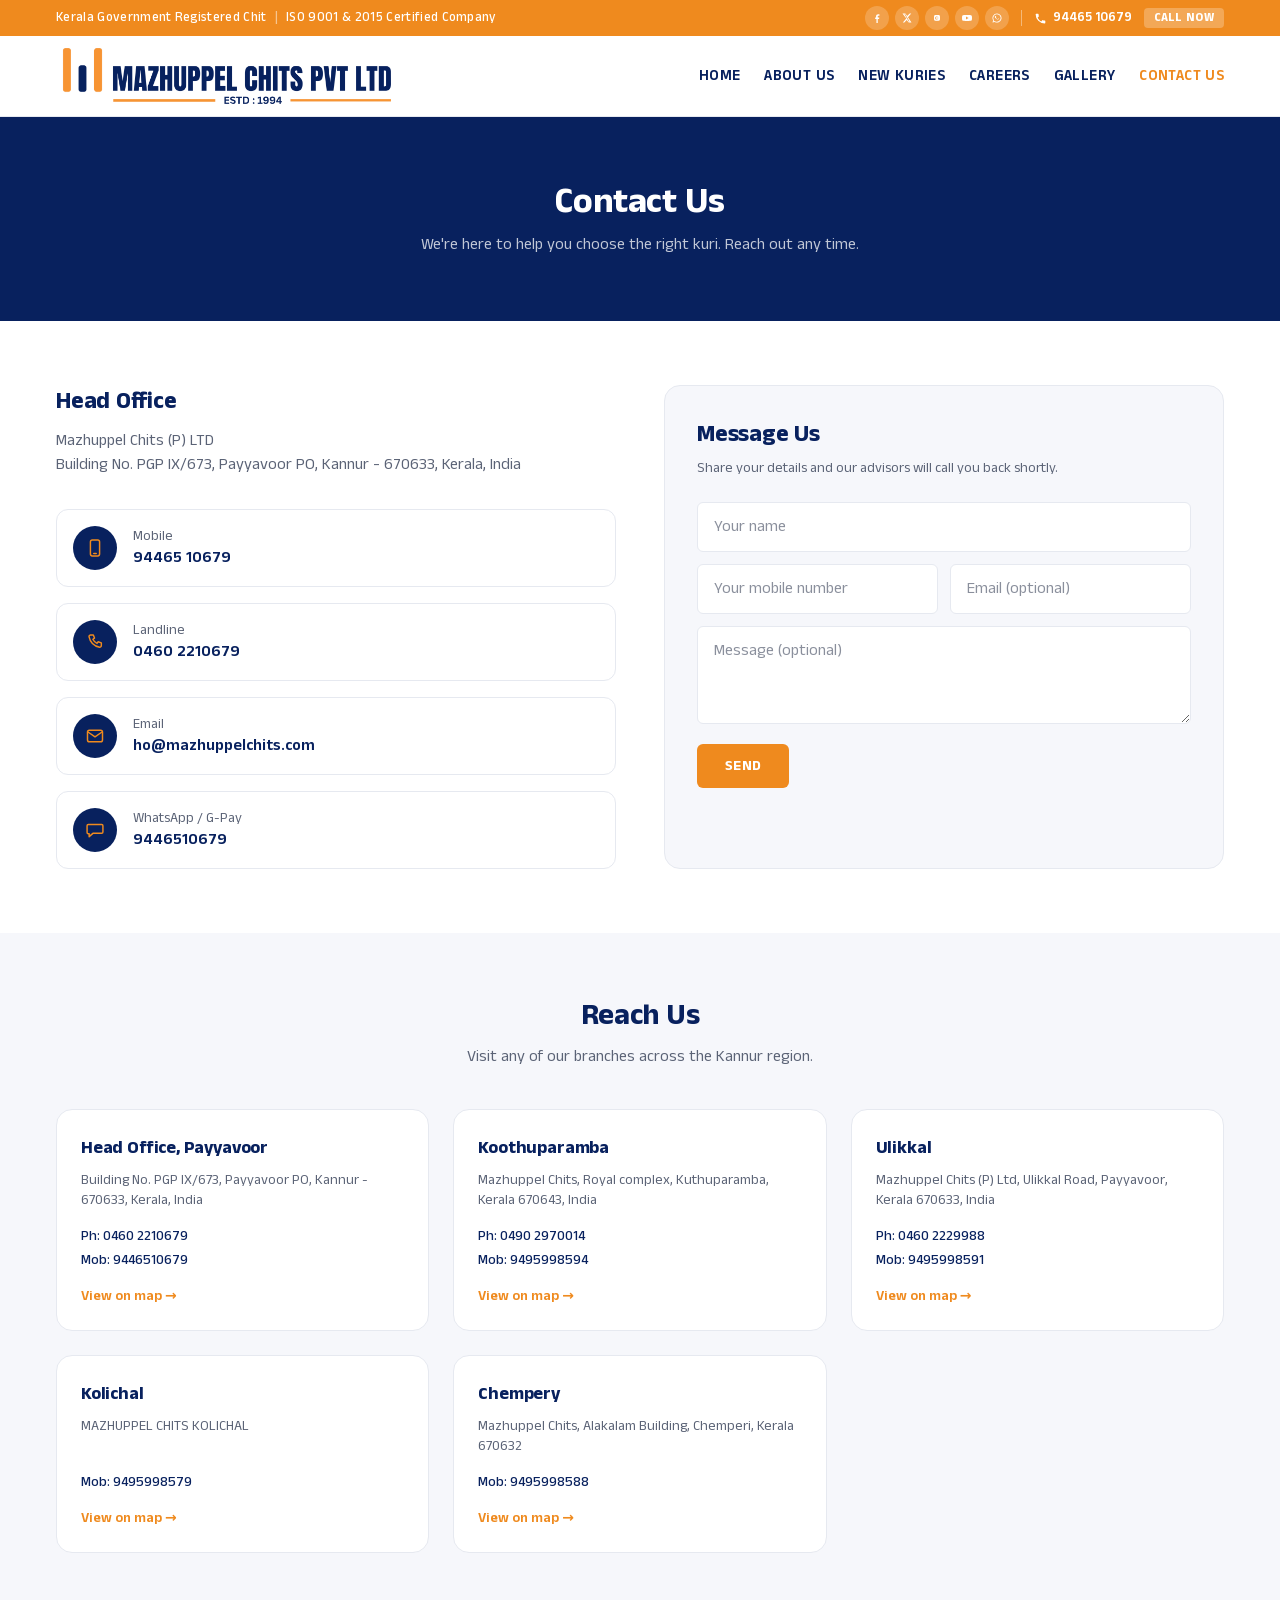
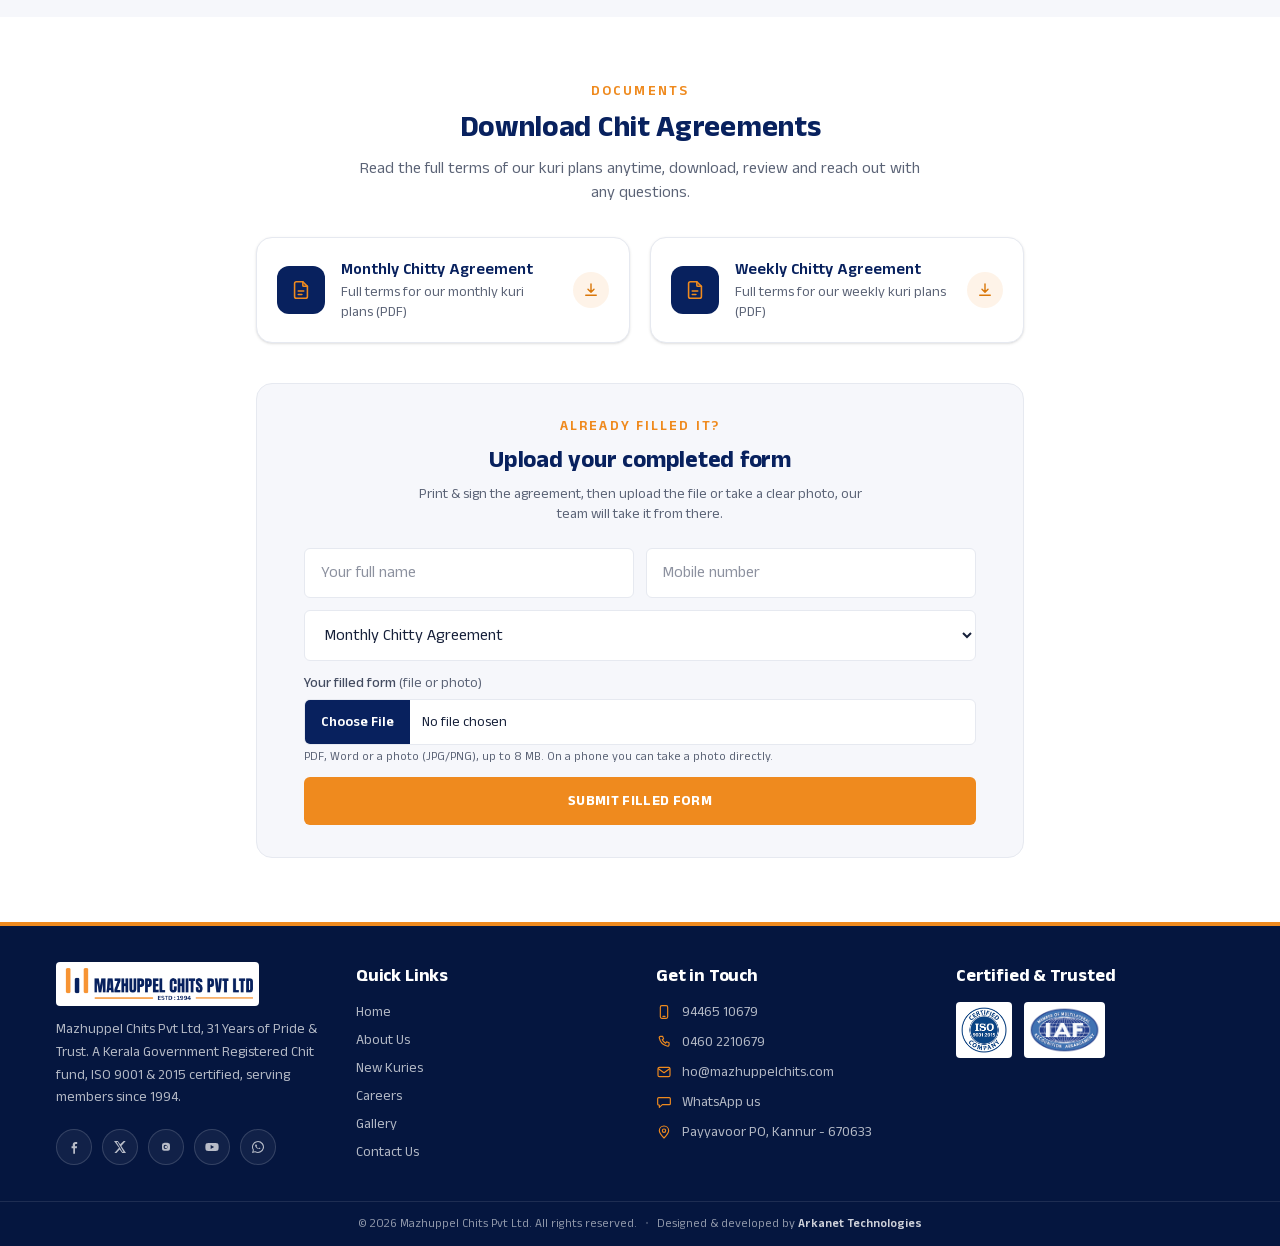
<file: contact/index.html>
<!DOCTYPE html><html lang="en" class="anek_malayalam_4b0f210b-module__Q_aJZG__variable"><head><meta charSet="utf-8"/><meta name="viewport" content="width=device-width, initial-scale=1"/><link rel="preload" href="/_next/static/media/03d82fc81a98215d-s.p.36wcvpkn3n_21.woff2" as="font" crossorigin="" type="font/woff2"/><link rel="preload" href="/_next/static/media/5b20f03529616a5a-s.p.13x9h3_ce5ssg.woff2" as="font" crossorigin="" type="font/woff2"/><link rel="preload" as="image" href="/brand/logo.png"/><link rel="stylesheet" href="/_next/static/chunks/02duea8z8yzq8.css" data-precedence="next"/><link rel="preload" as="script" fetchPriority="low" href="/_next/static/chunks/3s6nzrbk-8mnv.js"/><script src="/_next/static/chunks/3450qyhportkm.js" async=""></script><script src="/_next/static/chunks/4561u0v7ysn3r.js" async=""></script><script src="/_next/static/chunks/3htl4rajoogek.js" async=""></script><script src="/_next/static/chunks/turbopack-0ue7nwlw-dib_.js" async=""></script><script src="/_next/static/chunks/3fntmmi971322.js" async="" crossorigin=""></script><script src="/_next/static/chunks/1pmya0yc3gboi.js" async="" crossorigin=""></script><script src="/_next/static/chunks/3yr_tpkz4lhgc.js" async="" crossorigin=""></script><meta name="theme-color" content="#08215E"/><title>Contact Us, Mazhuppel Chits</title><meta name="description" content="Contact Mazhuppel Chits Pvt Ltd, Head Office Payyavoor, Kannur. Call, WhatsApp or message us and our team will call you back. Branches at Koothuparamba, Ulikkal, Kolichal and Chempery."/><link rel="manifest" href="/manifest.webmanifest"/><meta name="mobile-web-app-capable" content="yes"/><meta name="apple-mobile-web-app-title" content="Mazhuppel Chits"/><meta name="apple-mobile-web-app-status-bar-style" content="default"/><link rel="icon" href="/favicon.ico?favicon.0dn5i4-mglzcd.ico" sizes="256x256" type="image/x-icon"/><link rel="apple-touch-icon" href="/icons/apple-touch-icon.png"/><meta name="next-size-adjust" content=""/><script src="/_next/static/chunks/0cz1d0mv5g_q7.js" noModule=""></script></head><body><div hidden=""><!--$--><!--/$--></div><header class="sticky top-0 z-50"><div class="bg-gold text-white"><div class="container-x flex items-center justify-between gap-4 py-1.5 text-[13px] font-medium"><span class="flex flex-col items-start text-left leading-tight tracking-wide sm:flex-row sm:items-center sm:gap-2 sm:leading-normal"><span>Kerala Government Registered Chit</span><span class="hidden text-white/50 sm:inline" aria-hidden="true">|</span><span>ISO 9001 &amp; 2015 Certified Company</span></span><a href="tel:+919446510679" aria-label="Call now" class="flex shrink-0 items-center gap-1.5 rounded-full bg-white/20 px-3 py-1 font-semibold text-white transition hover:bg-white/35 lg:hidden"><svg viewBox="0 0 24 24" width="13" height="13" fill="currentColor"><path d="M6.6 10.8a15 15 0 0 0 6.6 6.6l2.2-2.2c.3-.3.7-.4 1-.2 1.1.4 2.3.6 3.5.6.6 0 1 .5 1 1V20c0 .6-.5 1-1 1A17 17 0 0 1 3 4c0-.6.5-1 1-1h3.4c.6 0 1 .5 1 1 0 1.2.2 2.4.6 3.5.1.4 0 .8-.2 1l-2.2 2.3z"></path></svg>Call</a><div class="hidden shrink-0 items-center gap-3 lg:flex"><div class="flex items-center gap-1.5"><a href="https://www.facebook.com/mazhuppelchits" target="_blank" rel="noreferrer" aria-label="Facebook" class="grid h-6 w-6 place-items-center rounded-full bg-white/20 transition hover:bg-white/40"><svg viewBox="0 0 24 24" width="12" height="12" fill="currentColor"><path d="M13.5 22v-8h2.7l.4-3.1h-3.1V8.9c0-.9.3-1.5 1.6-1.5h1.7V4.6c-.3 0-1.3-.1-2.5-.1-2.5 0-4.2 1.5-4.2 4.3v2.1H8.3V14h2.6v8h2.6z"></path></svg></a><a href="https://x.com/Mazhuppelchits" target="_blank" rel="noreferrer" aria-label="X" class="grid h-6 w-6 place-items-center rounded-full bg-white/20 transition hover:bg-white/40"><svg viewBox="0 0 24 24" width="12" height="12" fill="currentColor"><path d="M17.5 3h3l-6.6 7.5L21 21h-5.6l-4-5.2L6.7 21H3.6l7-8L3 3h5.7l3.6 4.8L17.5 3zm-2 16h1.6L8.5 4.6H6.8L15.5 19z"></path></svg></a><a href="https://www.instagram.com/mazhuppelchits/" target="_blank" rel="noreferrer" aria-label="Instagram" class="grid h-6 w-6 place-items-center rounded-full bg-white/20 transition hover:bg-white/40"><svg viewBox="0 0 24 24" width="12" height="12" fill="currentColor"><path d="M12 8.9A3.1 3.1 0 1 0 12 15a3.1 3.1 0 0 0 0-6.1zm0 5.1a2 2 0 1 1 0-4 2 2 0 0 1 0 4zm3.2-5.9a.7.7 0 1 1 0 1.4.7.7 0 0 1 0-1.4zM12 5.8c1.9 0 2.1 0 2.9.1 2 .1 2.9 1 3 3 0 .8.1 1 .1 2.9s0 2.1-.1 2.9c-.1 2-1 2.9-3 3-.8 0-1 .1-2.9.1s-2.1 0-2.9-.1c-2-.1-2.9-1-3-3 0-.8-.1-1-.1-2.9s0-2.1.1-2.9c.1-2 1-2.9 3-3 .8 0 1-.1 2.9-.1z"></path></svg></a><a href="https://www.youtube.com/@mazhuppelchitsofficial" target="_blank" rel="noreferrer" aria-label="YouTube" class="grid h-6 w-6 place-items-center rounded-full bg-white/20 transition hover:bg-white/40"><svg viewBox="0 0 24 24" width="12" height="12" fill="currentColor"><path d="M21.6 8.2a2.5 2.5 0 0 0-1.7-1.8C18.3 6 12 6 12 6s-6.3 0-7.9.4A2.5 2.5 0 0 0 2.4 8.2 26 26 0 0 0 2 12a26 26 0 0 0 .4 3.8 2.5 2.5 0 0 0 1.7 1.8C5.7 18 12 18 12 18s6.3 0 7.9-.4a2.5 2.5 0 0 0 1.7-1.8A26 26 0 0 0 22 12a26 26 0 0 0-.4-3.8zM10 15V9l5.2 3-5.2 3z"></path></svg></a><a href="https://wa.me/919446510679" target="_blank" rel="noreferrer" aria-label="WhatsApp" class="grid h-6 w-6 place-items-center rounded-full bg-white/20 transition hover:bg-white/40"><svg viewBox="0 0 24 24" width="12" height="12" fill="currentColor"><path d="M12 3a9 9 0 0 0-7.7 13.6L3 21l4.5-1.2A9 9 0 1 0 12 3zm0 16.4a7.4 7.4 0 0 1-3.8-1l-.3-.2-2.7.7.7-2.6-.2-.3A7.4 7.4 0 1 1 12 19.4zm4.1-5.5c-.2-.1-1.3-.7-1.5-.7-.2-.1-.4-.1-.5.1l-.7.9c-.1.1-.2.2-.5.1a6 6 0 0 1-3-2.6c-.2-.4.2-.4.6-1.2.1-.1 0-.3 0-.4l-.7-1.6c-.2-.4-.3-.4-.5-.4h-.4c-.1 0-.4.1-.6.3-.8.8-.8 2 0 3.2a8.6 8.6 0 0 0 3.4 3c1.2.5 1.7.6 2.3.5.4-.1 1.3-.5 1.4-1 .2-.5.2-1 .1-1z"></path></svg></a></div><span class="h-4 w-px bg-white/40"></span><a href="tel:+919446510679" class="flex items-center gap-1.5 font-semibold transition hover:text-navy"><svg viewBox="0 0 24 24" width="13" height="13" fill="currentColor"><path d="M6.6 10.8a15 15 0 0 0 6.6 6.6l2.2-2.2c.3-.3.7-.4 1-.2 1.1.4 2.3.6 3.5.6.6 0 1 .5 1 1V20c0 .6-.5 1-1 1A17 17 0 0 1 3 4c0-.6.5-1 1-1h3.4c.6 0 1 .5 1 1 0 1.2.2 2.4.6 3.5.1.4 0 .8-.2 1l-2.2 2.3z"></path></svg>94465 10679</a><a href="tel:+919446510679" class="rounded bg-white/25 px-2.5 py-0.5 text-xs font-bold uppercase tracking-wide transition hover:bg-navy hover:text-white">Call Now</a></div></div></div><div class="border-b border-[var(--line)] bg-white"><div class="container-x flex items-center justify-between gap-4 py-3"><a class="flex items-center" href="/"><img alt="Mazhuppel Chits Pvt Ltd" width="260" height="110" decoding="async" data-nimg="1" class="h-12 w-auto md:h-14" style="color:transparent" src="/brand/logo.png"/></a><nav class="hidden items-center gap-6 lg:flex"><a class="text-[15px] font-semibold uppercase tracking-wide transition hover:text-gold text-navy" href="/">Home</a><a class="text-[15px] font-semibold uppercase tracking-wide transition hover:text-gold text-navy" href="/about/">About Us</a><a class="text-[15px] font-semibold uppercase tracking-wide transition hover:text-gold text-navy" href="/new-kuries/">New Kuries</a><a class="text-[15px] font-semibold uppercase tracking-wide transition hover:text-gold text-navy" href="/careers/">Careers</a><a class="text-[15px] font-semibold uppercase tracking-wide transition hover:text-gold text-navy" href="/gallery/">Gallery</a><a class="text-[15px] font-semibold uppercase tracking-wide transition hover:text-gold text-gold" href="/contact/">Contact Us</a></nav><button aria-label="Menu" class="grid h-10 w-10 place-items-center rounded-md text-navy lg:hidden"><svg viewBox="0 0 24 24" width="26" height="26" fill="none" stroke="currentColor" stroke-width="2"><path d="M4 7h16M4 12h16M4 17h16"></path></svg></button></div></div></header><main><section class="bg-navy text-white"><div class="container-x py-14 text-left sm:text-center md:py-16"><h1 class="text-3xl font-bold md:text-4xl">Contact Us</h1><p class="mx-auto mt-3 max-w-2xl text-white/75">We&#x27;re here to help you choose the right kuri. Reach out any time.</p></div></section><section class="bg-white"><div class="container-x grid gap-12 py-16 lg:grid-cols-2"><div><h2 class="text-2xl font-bold text-navy">Head Office</h2><p class="mt-3 text-muted">Mazhuppel Chits (P) LTD<br/>Building No. PGP IX/673, Payyavoor PO, Kannur - 670633, Kerala, India</p><div class="mt-8 space-y-4"><a href="tel:+919446510679" class="flex items-center gap-4 rounded-xl border border-[var(--line)] p-4 transition hover:border-gold"><span class="grid h-11 w-11 flex-none place-items-center rounded-full bg-navy text-gold"><svg viewBox="0 0 24 24" fill="none" stroke="currentColor" stroke-width="1.75" stroke-linecap="round" stroke-linejoin="round" class="h-5 w-5" aria-hidden="true"><rect x="6.5" y="2.5" width="11" height="19" rx="2.2"></rect><line x1="10.5" y1="18.6" x2="13.5" y2="18.6"></line></svg></span><span><span class="block text-sm text-muted">Mobile</span><span class="font-semibold text-navy">94465 10679</span></span></a><a href="tel:+914602210679" class="flex items-center gap-4 rounded-xl border border-[var(--line)] p-4 transition hover:border-gold"><span class="grid h-11 w-11 flex-none place-items-center rounded-full bg-navy text-gold"><svg viewBox="0 0 24 24" fill="none" stroke="currentColor" stroke-width="1.75" stroke-linecap="round" stroke-linejoin="round" class="h-5 w-5" aria-hidden="true"><path d="M6.8 3.5h3.2l1.4 3.8-2 1.4a11.5 11.5 0 0 0 5 5l1.4-2 3.8 1.4v3.2a2 2 0 0 1-2.1 2A16.2 16.2 0 0 1 4.8 5.6a2 2 0 0 1 2-2.1z"></path></svg></span><span><span class="block text-sm text-muted">Landline</span><span class="font-semibold text-navy">0460 2210679</span></span></a><a href="mailto:ho@mazhuppelchits.com" class="flex items-center gap-4 rounded-xl border border-[var(--line)] p-4 transition hover:border-gold"><span class="grid h-11 w-11 flex-none place-items-center rounded-full bg-navy text-gold"><svg viewBox="0 0 24 24" fill="none" stroke="currentColor" stroke-width="1.75" stroke-linecap="round" stroke-linejoin="round" class="h-5 w-5" aria-hidden="true"><rect x="3" y="5" width="18" height="14" rx="2.2"></rect><path d="M3.6 7.2l8.4 5.8 8.4-5.8"></path></svg></span><span><span class="block text-sm text-muted">Email</span><span class="font-semibold text-navy">ho@mazhuppelchits.com</span></span></a><a href="https://wa.me/919446510679" target="_blank" rel="noreferrer" class="flex items-center gap-4 rounded-xl border border-[var(--line)] p-4 transition hover:border-gold"><span class="grid h-11 w-11 flex-none place-items-center rounded-full bg-navy text-gold"><svg viewBox="0 0 24 24" fill="none" stroke="currentColor" stroke-width="1.75" stroke-linecap="round" stroke-linejoin="round" class="h-5 w-5" aria-hidden="true"><path d="M4 5.5h16a1.5 1.5 0 0 1 1.5 1.5v7.5a1.5 1.5 0 0 1-1.5 1.5H9.5L5 20v-3.5H4A1.5 1.5 0 0 1 2.5 15V7A1.5 1.5 0 0 1 4 5.5z"></path></svg></span><span><span class="block text-sm text-muted">WhatsApp / G-Pay</span><span class="font-semibold text-navy">9446510679</span></span></a></div></div><div class="rounded-2xl border border-[var(--line)] bg-[#f6f7fb] p-6 md:p-8"><h2 class="text-2xl font-bold text-navy">Message Us</h2><p class="mt-2 text-sm text-muted">Share your details and our advisors will call you back shortly.</p><div class="mt-6"><form class="mx-auto w-full max-w-lg space-y-3"><input type="text" tabindex="-1" autoComplete="off" aria-hidden="true" class="hidden" name="company"/><input placeholder="Your name" autoComplete="name" class="w-full rounded-md border border-[var(--line)] bg-white px-4 py-3 text-ink outline-none focus:border-gold" name="name"/><div class="grid gap-3 sm:grid-cols-2"><input type="tel" required="" placeholder="Your mobile number" autoComplete="tel" class="w-full rounded-md border border-[var(--line)] bg-white px-4 py-3 text-ink outline-none focus:border-gold" name="phone"/><input type="email" placeholder="Email (optional)" autoComplete="email" class="w-full rounded-md border border-[var(--line)] bg-white px-4 py-3 text-ink outline-none focus:border-gold" name="email"/></div><textarea name="message" placeholder="Message (optional)" rows="3" class="w-full rounded-md border border-[var(--line)] bg-white px-4 py-3 text-ink outline-none focus:border-gold"></textarea><button type="submit" class="rounded-md bg-gold px-7 py-3 text-sm font-bold uppercase tracking-wide text-white transition hover:bg-gold-dark disabled:opacity-60">Send</button></form></div></div></div></section><section class="bg-[#f6f7fb]"><div class="container-x py-16"><div class="mb-10 text-left sm:text-center"><h2 class="text-3xl font-bold text-navy">Reach Us</h2><p class="mx-auto mt-3 max-w-xl text-muted">Visit any of our branches across the Kannur region.</p></div><div class="grid gap-6 md:grid-cols-2 lg:grid-cols-3"><div class="flex flex-col rounded-2xl border border-[var(--line)] bg-white p-6"><h3 class="text-lg font-semibold text-navy">Head Office, Payyavoor</h3><p class="mt-2 flex-1 text-sm text-muted">Building No. PGP IX/673, Payyavoor PO, Kannur - 670633, Kerala, India</p><div class="mt-4 space-y-1 text-sm"><a href="tel:04602210679" class="block font-medium text-navy">Ph: <!-- -->0460 2210679</a><a href="tel:9446510679" class="block font-medium text-navy">Mob: <!-- -->9446510679</a></div><a href="https://maps.google.com/maps?q=Building%20No.%20PGP%20IX%2F673%2C%20Payyavoor%20PO%2C%20Kannur%20-%20670633%2C%20Kerala%2C%20India" target="_blank" rel="noreferrer" class="mt-4 inline-block text-sm font-semibold text-gold hover:underline">View on map →</a></div><div class="flex flex-col rounded-2xl border border-[var(--line)] bg-white p-6"><h3 class="text-lg font-semibold text-navy">Koothuparamba</h3><p class="mt-2 flex-1 text-sm text-muted">Mazhuppel Chits, Royal complex, Kuthuparamba, Kerala 670643, India</p><div class="mt-4 space-y-1 text-sm"><a href="tel:04902970014" class="block font-medium text-navy">Ph: <!-- -->0490 2970014</a><a href="tel:9495998594" class="block font-medium text-navy">Mob: <!-- -->9495998594</a></div><a href="https://maps.google.com/maps?q=Mazhuppel%20Chits%2C%20Royal%20complex%2C%20Kuthuparamba%2C%20Kerala%20670643%2C%20India" target="_blank" rel="noreferrer" class="mt-4 inline-block text-sm font-semibold text-gold hover:underline">View on map →</a></div><div class="flex flex-col rounded-2xl border border-[var(--line)] bg-white p-6"><h3 class="text-lg font-semibold text-navy">Ulikkal</h3><p class="mt-2 flex-1 text-sm text-muted">Mazhuppel Chits (P) Ltd, Ulikkal Road, Payyavoor, Kerala 670633, India</p><div class="mt-4 space-y-1 text-sm"><a href="tel:04602229988" class="block font-medium text-navy">Ph: <!-- -->0460 2229988</a><a href="tel:9495998591" class="block font-medium text-navy">Mob: <!-- -->9495998591</a></div><a href="https://maps.google.com/maps?q=Mazhuppel%20Chits%20(P)%20Ltd%2C%20Ulikkal%20Road%2C%20Payyavoor%2C%20Kerala%20670633%2C%20India" target="_blank" rel="noreferrer" class="mt-4 inline-block text-sm font-semibold text-gold hover:underline">View on map →</a></div><div class="flex flex-col rounded-2xl border border-[var(--line)] bg-white p-6"><h3 class="text-lg font-semibold text-navy">Kolichal</h3><p class="mt-2 flex-1 text-sm text-muted">MAZHUPPEL CHITS KOLICHAL</p><div class="mt-4 space-y-1 text-sm"><a href="tel:9495998579" class="block font-medium text-navy">Mob: <!-- -->9495998579</a></div><a href="https://maps.google.com/maps?q=MAZHUPPEL%20CHITS%20KOLICHAL" target="_blank" rel="noreferrer" class="mt-4 inline-block text-sm font-semibold text-gold hover:underline">View on map →</a></div><div class="flex flex-col rounded-2xl border border-[var(--line)] bg-white p-6"><h3 class="text-lg font-semibold text-navy">Chempery</h3><p class="mt-2 flex-1 text-sm text-muted">Mazhuppel Chits, Alakalam Building, Chemperi, Kerala 670632</p><div class="mt-4 space-y-1 text-sm"><a href="tel:9495998588" class="block font-medium text-navy">Mob: <!-- -->9495998588</a></div><a href="https://maps.google.com/maps?q=Mazhuppel%20Chits%2C%20Alakalam%20Building%2C%20Chemperi%2C%20Kerala%20670632" target="_blank" rel="noreferrer" class="mt-4 inline-block text-sm font-semibold text-gold hover:underline">View on map →</a></div></div></div></section><section class="bg-white"><div class="container-x py-16"><div><div class="mb-8 text-left sm:text-center"><p class="text-sm font-semibold uppercase tracking-[0.15em] text-gold">Documents</p><h2 class="mt-2 text-2xl font-bold text-navy md:text-3xl">Download Chit Agreements</h2><p class="mx-auto mt-3 max-w-xl text-muted">Read the full terms of our kuri plans anytime, download, review and reach out with any questions.</p></div><div class="mx-auto grid max-w-3xl gap-5 sm:grid-cols-2"><a href="/docs/monthly-chitty-agreement.pdf" download="" target="_blank" rel="noreferrer" class="group flex items-center gap-4 rounded-2xl border border-[var(--line)] bg-white p-5 shadow-sm transition hover:-translate-y-0.5 hover:border-gold hover:shadow-md"><span class="grid h-12 w-12 flex-none place-items-center rounded-xl bg-navy text-gold"><svg viewBox="0 0 24 24" width="22" height="22" fill="none" stroke="currentColor" stroke-width="1.7" stroke-linecap="round" stroke-linejoin="round"><path d="M14 3v4a1 1 0 0 0 1 1h4"></path><path d="M17 21H7a2 2 0 0 1-2-2V5a2 2 0 0 1 2-2h7l5 5v11a2 2 0 0 1-2 2Z"></path><path d="M9 13h6M9 17h4"></path></svg></span><span class="min-w-0 flex-1"><span class="block font-semibold text-navy">Monthly Chitty Agreement</span><span class="block text-sm text-muted">Full terms for our monthly kuri plans (PDF)</span></span><span class="grid h-9 w-9 flex-none place-items-center rounded-full bg-gold/10 text-gold-dark transition group-hover:bg-gold group-hover:text-white"><svg viewBox="0 0 24 24" width="18" height="18" fill="none" stroke="currentColor" stroke-width="1.9" stroke-linecap="round" stroke-linejoin="round"><path d="M12 4v11m0 0 4-4m-4 4-4-4"></path><path d="M5 19h14"></path></svg></span></a><a href="/docs/weekly-chitty-agreement.pdf" download="" target="_blank" rel="noreferrer" class="group flex items-center gap-4 rounded-2xl border border-[var(--line)] bg-white p-5 shadow-sm transition hover:-translate-y-0.5 hover:border-gold hover:shadow-md"><span class="grid h-12 w-12 flex-none place-items-center rounded-xl bg-navy text-gold"><svg viewBox="0 0 24 24" width="22" height="22" fill="none" stroke="currentColor" stroke-width="1.7" stroke-linecap="round" stroke-linejoin="round"><path d="M14 3v4a1 1 0 0 0 1 1h4"></path><path d="M17 21H7a2 2 0 0 1-2-2V5a2 2 0 0 1 2-2h7l5 5v11a2 2 0 0 1-2 2Z"></path><path d="M9 13h6M9 17h4"></path></svg></span><span class="min-w-0 flex-1"><span class="block font-semibold text-navy">Weekly Chitty Agreement</span><span class="block text-sm text-muted">Full terms for our weekly kuri plans (PDF)</span></span><span class="grid h-9 w-9 flex-none place-items-center rounded-full bg-gold/10 text-gold-dark transition group-hover:bg-gold group-hover:text-white"><svg viewBox="0 0 24 24" width="18" height="18" fill="none" stroke="currentColor" stroke-width="1.9" stroke-linecap="round" stroke-linejoin="round"><path d="M12 4v11m0 0 4-4m-4 4-4-4"></path><path d="M5 19h14"></path></svg></span></a></div><div class="mx-auto mt-10 max-w-3xl rounded-2xl border border-[var(--line)] bg-[#f6f7fb] p-6 sm:p-8"><div class="text-center"><p class="text-sm font-semibold uppercase tracking-[0.15em] text-gold">Already filled it?</p><h3 class="mt-2 text-xl font-bold text-navy md:text-2xl">Upload your completed form</h3><p class="mx-auto mt-2 max-w-md text-sm text-muted">Print &amp; sign the agreement, then upload the file or take a clear photo, our team will take it from there.</p></div><form class="mx-auto mt-6 max-w-2xl space-y-3"><div class="grid gap-3 sm:grid-cols-2"><input required="" placeholder="Your full name" autoComplete="name" class="w-full rounded-md border border-[var(--line)] bg-white px-4 py-3 text-ink placeholder:text-muted/70 outline-none transition focus:border-gold" name="name"/><input type="tel" required="" placeholder="Mobile number" autoComplete="tel" class="w-full rounded-md border border-[var(--line)] bg-white px-4 py-3 text-ink placeholder:text-muted/70 outline-none transition focus:border-gold" name="phone"/></div><select name="which" class="w-full rounded-md border border-[var(--line)] bg-white px-4 py-3 text-ink placeholder:text-muted/70 outline-none transition focus:border-gold" aria-label="Which agreement"><option selected="">Monthly Chitty Agreement</option><option>Weekly Chitty Agreement</option><option>Other</option></select><div><label for="agrfile" class="mb-1.5 block text-sm font-medium text-ink/80">Your filled form <span class="font-normal text-muted">(file or photo)</span></label><input id="agrfile" type="file" required="" accept="image/*,.pdf,.doc,.docx" class="block w-full cursor-pointer rounded-md border border-[var(--line)] bg-white text-sm text-ink file:mr-3 file:cursor-pointer file:border-0 file:bg-navy file:px-4 file:py-3 file:font-semibold file:text-white hover:file:bg-navy-dark" name="cv"/><p class="mt-1 text-xs text-muted">PDF, Word or a photo (JPG/PNG), up to 8 MB. On a phone you can take a photo directly.</p></div><input type="text" tabindex="-1" autoComplete="off" aria-hidden="true" class="hidden" name="company"/><button type="submit" class="w-full rounded-md bg-gold px-6 py-3.5 text-sm font-bold uppercase tracking-wide text-white transition hover:bg-gold-dark disabled:opacity-60">Submit Filled Form</button></form></div></div></div></section><!--$--><!--/$--></main><footer class="border-t-4 border-gold bg-navy-dark text-white/85"><div class="container-x grid gap-x-8 gap-y-8 py-9 md:grid-cols-2 lg:grid-cols-4"><div><img alt="Mazhuppel Chits Pvt Ltd" loading="lazy" width="220" height="90" decoding="async" data-nimg="1" class="mb-3 h-11 w-auto rounded bg-white p-1.5" style="color:transparent" src="/brand/logo.png"/><p class="text-sm leading-relaxed text-white/70">Mazhuppel Chits Pvt Ltd<!-- -->, <!-- -->31 Years of Pride &amp; Trust<!-- -->. A Kerala Government Registered Chit fund, ISO 9001 &amp; 2015 certified, serving members since <!-- -->1994<!-- -->.</p><div class="mt-5 flex items-center gap-2.5"><a href="https://www.facebook.com/mazhuppelchits" target="_blank" rel="noreferrer" aria-label="Facebook" class="grid h-9 w-9 place-items-center rounded-full border border-white/15 bg-white/5 text-white/70 transition hover:-translate-y-0.5 hover:border-gold hover:bg-gold hover:text-navy-dark"><svg viewBox="0 0 24 24" width="16" height="16" fill="currentColor" aria-hidden="true"><path d="M13.5 22v-8h2.7l.4-3.1h-3.1V8.9c0-.9.3-1.5 1.6-1.5h1.7V4.6c-.3 0-1.3-.1-2.5-.1-2.5 0-4.2 1.5-4.2 4.3v2.1H8.3V14h2.6v8h2.6z"></path></svg></a><a href="https://x.com/Mazhuppelchits" target="_blank" rel="noreferrer" aria-label="X" class="grid h-9 w-9 place-items-center rounded-full border border-white/15 bg-white/5 text-white/70 transition hover:-translate-y-0.5 hover:border-gold hover:bg-gold hover:text-navy-dark"><svg viewBox="0 0 24 24" width="16" height="16" fill="currentColor" aria-hidden="true"><path d="M17.5 3h3l-6.6 7.5L21 21h-5.6l-4-5.2L6.7 21H3.6l7-8L3 3h5.7l3.6 4.8L17.5 3zm-2 16h1.6L8.5 4.6H6.8L15.5 19z"></path></svg></a><a href="https://www.instagram.com/mazhuppelchits/" target="_blank" rel="noreferrer" aria-label="Instagram" class="grid h-9 w-9 place-items-center rounded-full border border-white/15 bg-white/5 text-white/70 transition hover:-translate-y-0.5 hover:border-gold hover:bg-gold hover:text-navy-dark"><svg viewBox="0 0 24 24" width="16" height="16" fill="currentColor" aria-hidden="true"><path d="M12 8.9A3.1 3.1 0 1 0 12 15a3.1 3.1 0 0 0 0-6.1zm0 5.1a2 2 0 1 1 0-4 2 2 0 0 1 0 4zm3.2-5.9a.7.7 0 1 1 0 1.4.7.7 0 0 1 0-1.4zM12 5.8c1.9 0 2.1 0 2.9.1 2 .1 2.9 1 3 3 0 .8.1 1 .1 2.9s0 2.1-.1 2.9c-.1 2-1 2.9-3 3-.8 0-1 .1-2.9.1s-2.1 0-2.9-.1c-2-.1-2.9-1-3-3 0-.8-.1-1-.1-2.9s0-2.1.1-2.9c.1-2 1-2.9 3-3 .8 0 1-.1 2.9-.1z"></path></svg></a><a href="https://www.youtube.com/@mazhuppelchitsofficial" target="_blank" rel="noreferrer" aria-label="YouTube" class="grid h-9 w-9 place-items-center rounded-full border border-white/15 bg-white/5 text-white/70 transition hover:-translate-y-0.5 hover:border-gold hover:bg-gold hover:text-navy-dark"><svg viewBox="0 0 24 24" width="16" height="16" fill="currentColor" aria-hidden="true"><path d="M21.6 8.2a2.5 2.5 0 0 0-1.7-1.8C18.3 6 12 6 12 6s-6.3 0-7.9.4A2.5 2.5 0 0 0 2.4 8.2 26 26 0 0 0 2 12a26 26 0 0 0 .4 3.8 2.5 2.5 0 0 0 1.7 1.8C5.7 18 12 18 12 18s6.3 0 7.9-.4a2.5 2.5 0 0 0 1.7-1.8A26 26 0 0 0 22 12a26 26 0 0 0-.4-3.8zM10 15V9l5.2 3-5.2 3z"></path></svg></a><a href="https://wa.me/919446510679" target="_blank" rel="noreferrer" aria-label="WhatsApp" class="grid h-9 w-9 place-items-center rounded-full border border-white/15 bg-white/5 text-white/70 transition hover:-translate-y-0.5 hover:border-gold hover:bg-gold hover:text-navy-dark"><svg viewBox="0 0 24 24" width="16" height="16" fill="currentColor" aria-hidden="true"><path d="M12 3a9 9 0 0 0-7.7 13.6L3 21l4.5-1.2A9 9 0 1 0 12 3zm0 16.4a7.4 7.4 0 0 1-3.8-1l-.3-.2-2.7.7.7-2.6-.2-.3A7.4 7.4 0 1 1 12 19.4zm4.1-5.5c-.2-.1-1.3-.7-1.5-.7-.2-.1-.4-.1-.5.1l-.7.9c-.1.1-.2.2-.5.1a6 6 0 0 1-3-2.6c-.2-.4.2-.4.6-1.2.1-.1 0-.3 0-.4l-.7-1.6c-.2-.4-.3-.4-.5-.4h-.4c-.1 0-.4.1-.6.3-.8.8-.8 2 0 3.2a8.6 8.6 0 0 0 3.4 3c1.2.5 1.7.6 2.3.5.4-.1 1.3-.5 1.4-1 .2-.5.2-1 .1-1z"></path></svg></a></div></div><div><h3 class="mb-3 text-lg font-semibold text-white">Quick Links</h3><ul class="space-y-2 text-sm"><li><a class="text-white/70 transition hover:text-gold" href="/">Home</a></li><li><a class="text-white/70 transition hover:text-gold" href="/about/">About Us</a></li><li><a class="text-white/70 transition hover:text-gold" href="/new-kuries/">New Kuries</a></li><li><a class="text-white/70 transition hover:text-gold" href="/careers/">Careers</a></li><li><a class="text-white/70 transition hover:text-gold" href="/gallery/">Gallery</a></li><li><a class="text-white/70 transition hover:text-gold" href="/contact/">Contact Us</a></li></ul></div><div><h3 class="mb-3 text-lg font-semibold text-white">Get in Touch</h3><ul class="space-y-2.5 text-sm text-white/70"><li class="flex items-center gap-2.5"><svg viewBox="0 0 24 24" fill="none" stroke="currentColor" stroke-width="1.75" stroke-linecap="round" stroke-linejoin="round" class="h-4 w-4 flex-none text-gold" aria-hidden="true"><rect x="6.5" y="2.5" width="11" height="19" rx="2.2"></rect><line x1="10.5" y1="18.6" x2="13.5" y2="18.6"></line></svg><a href="tel:+919446510679" class="hover:text-gold">94465 10679</a></li><li class="flex items-center gap-2.5"><svg viewBox="0 0 24 24" fill="none" stroke="currentColor" stroke-width="1.75" stroke-linecap="round" stroke-linejoin="round" class="h-4 w-4 flex-none text-gold" aria-hidden="true"><path d="M6.8 3.5h3.2l1.4 3.8-2 1.4a11.5 11.5 0 0 0 5 5l1.4-2 3.8 1.4v3.2a2 2 0 0 1-2.1 2A16.2 16.2 0 0 1 4.8 5.6a2 2 0 0 1 2-2.1z"></path></svg><a href="tel:+914602210679" class="hover:text-gold">0460 2210679</a></li><li class="flex items-center gap-2.5"><svg viewBox="0 0 24 24" fill="none" stroke="currentColor" stroke-width="1.75" stroke-linecap="round" stroke-linejoin="round" class="h-4 w-4 flex-none text-gold" aria-hidden="true"><rect x="3" y="5" width="18" height="14" rx="2.2"></rect><path d="M3.6 7.2l8.4 5.8 8.4-5.8"></path></svg><a href="mailto:ho@mazhuppelchits.com" class="hover:text-gold">ho@mazhuppelchits.com</a></li><li class="flex items-center gap-2.5"><svg viewBox="0 0 24 24" fill="none" stroke="currentColor" stroke-width="1.75" stroke-linecap="round" stroke-linejoin="round" class="h-4 w-4 flex-none text-gold" aria-hidden="true"><path d="M4 5.5h16a1.5 1.5 0 0 1 1.5 1.5v7.5a1.5 1.5 0 0 1-1.5 1.5H9.5L5 20v-3.5H4A1.5 1.5 0 0 1 2.5 15V7A1.5 1.5 0 0 1 4 5.5z"></path></svg><a href="https://wa.me/919446510679" class="hover:text-gold">WhatsApp us</a></li><li class="flex items-center gap-2.5"><svg viewBox="0 0 24 24" fill="none" stroke="currentColor" stroke-width="1.75" stroke-linecap="round" stroke-linejoin="round" class="h-4 w-4 flex-none text-gold" aria-hidden="true"><path d="M12 21c4-4.2 7-7.6 7-11a7 7 0 1 0-14 0c0 3.4 3 6.8 7 11z"></path><circle cx="12" cy="10" r="2.5"></circle></svg><span>Payyavoor PO, Kannur - 670633</span></li></ul></div><div><h3 class="mb-3 text-lg font-semibold text-white">Certified &amp; Trusted</h3><div class="flex items-center gap-3"><img alt="ISO 9001:2015 Certified" loading="lazy" width="70" height="70" decoding="async" data-nimg="1" class="h-14 w-auto rounded bg-white p-1" style="color:transparent" src="/brand/iso.png"/><img alt="IAF Recognition" loading="lazy" width="70" height="70" decoding="async" data-nimg="1" class="h-14 w-auto rounded bg-white p-1" style="color:transparent" src="/brand/iaf.png"/></div><div class="mt-6"></div></div></div><div class="border-t border-white/10"><div class="mx-auto flex max-w-2xl flex-col items-center justify-center gap-1 px-4 py-3.5 text-center text-xs text-white/55 sm:flex-row sm:gap-2"><span>© <!-- -->2026<!-- --> <!-- -->Mazhuppel Chits Pvt Ltd<!-- -->. All rights reserved.</span><span class="hidden text-white/25 sm:inline">•</span><span>Designed &amp; developed by<!-- --> <a href="https://arkanet.in" target="_blank" rel="noreferrer" class="font-semibold text-white/80 transition hover:text-gold">Arkanet Technologies</a></span></div></div></footer><script src="/_next/static/chunks/3s6nzrbk-8mnv.js" id="_R_" async=""></script><script>(self.__next_f=self.__next_f||[]).push([0])</script><script>self.__next_f.push([1,"1:\"$Sreact.fragment\"\n2:I[98518,[\"/_next/static/chunks/3fntmmi971322.js\",\"/_next/static/chunks/1pmya0yc3gboi.js\"],\"default\"]\n3:I[70119,[\"/_next/static/chunks/3fntmmi971322.js\",\"/_next/static/chunks/1pmya0yc3gboi.js\"],\"default\"]\n4:I[39756,[\"/_next/static/chunks/3fntmmi971322.js\",\"/_next/static/chunks/1pmya0yc3gboi.js\"],\"default\"]\n5:I[37457,[\"/_next/static/chunks/3fntmmi971322.js\",\"/_next/static/chunks/1pmya0yc3gboi.js\"],\"default\"]\n6:I[5500,[\"/_next/static/chunks/3fntmmi971322.js\",\"/_next/static/chunks/1pmya0yc3gboi.js\"],\"Image\"]\n12:I[68027,[\"/_next/static/chunks/3fntmmi971322.js\",\"/_next/static/chunks/1pmya0yc3gboi.js\"],\"default\",1]\n:HL[\"/_next/static/chunks/02duea8z8yzq8.css\",\"style\"]\n:HL[\"/_next/static/media/03d82fc81a98215d-s.p.36wcvpkn3n_21.woff2\",\"font\",{\"crossOrigin\":\"\",\"type\":\"font/woff2\"}]\n:HL[\"/_next/static/media/5b20f03529616a5a-s.p.13x9h3_ce5ssg.woff2\",\"font\",{\"crossOrigin\":\"\",\"type\":\"font/woff2\"}]\n10:X\n0:{\"P\":null,\"c\":[\"\",\"contact\",\"\"],\"q\":\"\",\"i\":false,\"f\":[[[\"\",{\"children\":[\"contact\",{\"children\":[\"__PAGE__\",{},\"$undefined\",\"$undefined\",4608]},\"$undefined\",\"$undefined\",4608]},\"$undefined\",\"$undefined\",4624],[[\"$\",\"$1\",\"c\",{\"children\":[[[\"$\",\"link\",\"0\",{\"rel\":\"stylesheet\",\"href\":\"/_next/static/chunks/02duea8z8yzq8.css\",\"precedence\":\"next\",\"crossOrigin\":\"$undefined\",\"nonce\":\"$undefined\"}],[\"$\",\"script\",\"script-0\",{\"src\":\"/_next/static/chunks/3fntmmi971322.js\",\"async\":true,\"nonce\":\"$undefined\"}],[\"$\",\"script\",\"script-1\",{\"src\":\"/_next/static/chunks/1pmya0yc3gboi.js\",\"async\":true,\"nonce\":\"$undefined\"}]],[\"$\",\"html\",null,{\"lang\":\"en\",\"className\":\"anek_malayalam_4b0f210b-module__Q_aJZG__variable\",\"children\":[\"$\",\"body\",null,{\"children\":[[\"$\",\"$L2\",null,{}],[\"$\",\"$L3\",null,{}],[\"$\",\"main\",null,{\"children\":[\"$\",\"$L4\",null,{\"parallelRouterKey\":\"children\",\"error\":\"$undefined\",\"errorStyles\":\"$undefined\",\"errorScripts\":\"$undefined\",\"template\":[\"$\",\"$L5\",null,{}],\"templateStyles\":\"$undefined\",\"templateScripts\":\"$undefined\",\"notFound\":[[[\"$\",\"title\",null,{\"children\":\"404: This page could not be found.\"}],[\"$\",\"div\",null,{\"style\":{\"fontFamily\":\"system-ui,\\\"Segoe UI\\\",Roboto,Helvetica,Arial,sans-serif,\\\"Apple Color Emoji\\\",\\\"Segoe UI Emoji\\\"\",\"height\":\"100vh\",\"textAlign\":\"center\",\"display\":\"flex\",\"flexDirection\":\"column\",\"alignItems\":\"center\",\"justifyContent\":\"center\"},\"children\":[\"$\",\"div\",null,{\"children\":[[\"$\",\"style\",null,{\"dangerouslySetInnerHTML\":{\"__html\":\"body{color:#000;background:#fff;margin:0}.next-error-h1{border-right:1px solid rgba(0,0,0,.3)}@media (prefers-color-scheme:dark){body{color:#fff;background:#000}.next-error-h1{border-right:1px solid rgba(255,255,255,.3)}}\"}}],[\"$\",\"h1\",null,{\"className\":\"next-error-h1\",\"style\":{\"display\":\"inline-block\",\"margin\":\"0 20px 0 0\",\"padding\":\"0 23px 0 0\",\"fontSize\":24,\"fontWeight\":500,\"verticalAlign\":\"top\",\"lineHeight\":\"49px\"},\"children\":404}],[\"$\",\"div\",null,{\"style\":{\"display\":\"inline-block\"},\"children\":[\"$\",\"h2\",null,{\"style\":{\"fontSize\":14,\"fontWeight\":400,\"lineHeight\":\"49px\",\"margin\":0},\"children\":\"This page could not be found.\"}]}]]}]}]],[]],\"forbidden\":\"$undefined\",\"unauthorized\":\"$undefined\"}]}],[\"$\",\"footer\",null,{\"className\":\"border-t-4 border-gold bg-navy-dark text-white/85\",\"children\":[[\"$\",\"div\",null,{\"className\":\"container-x grid gap-x-8 gap-y-8 py-9 md:grid-cols-2 lg:grid-cols-4\",\"children\":[[\"$\",\"div\",null,{\"children\":[[\"$\",\"$L6\",null,{\"src\":\"/brand/logo.png\",\"alt\":\"Mazhuppel Chits Pvt Ltd\",\"width\":220,\"height\":90,\"className\":\"mb-3 h-11 w-auto rounded bg-white p-1.5\"}],[\"$\",\"p\",null,{\"className\":\"text-sm leading-relaxed text-white/70\",\"children\":[\"Mazhuppel Chits Pvt Ltd\",\", \",\"31 Years of Pride \u0026 Trust\",\". A Kerala Government Registered Chit fund, ISO 9001 \u0026 2015 certified, serving members since \",\"1994\",\".\"]}],[\"$\",\"div\",null,{\"className\":\"mt-5 flex items-center gap-2.5\",\"children\":[[\"$\",\"a\",\"Facebook\",{\"href\":\"https://www.facebook.com/mazhuppelchits\",\"target\":\"_blank\",\"rel\":\"noreferrer\",\"aria-label\":\"Facebook\",\"className\":\"grid h-9 w-9 place-items-center rounded-full border border-white/15 bg-white/5 text-white/70 transition hover:-translate-y-0.5 hover:border-gold hover:bg-gold hover:text-navy-dark\",\"children\":[\"$\",\"svg\",null,{\"viewBox\":\"0 0 24 24\",\"width\":\"16\",\"height\":\"16\",\"fill\":\"currentColor\",\"aria-hidden\":\"true\",\"children\":[\"$\",\"path\",null,{\"d\":\"M13.5 22v-8h2.7l.4-3.1h-3.1V8.9c0-.9.3-1.5 1.6-1.5h1.7V4.6c-.3 0-1.3-.1-2.5-.1-2.5 0-4.2 1.5-4.2 4.3v2.1H8.3V14h2.6v8h2.6z\"}]}]}],[\"$\",\"a\",\"X\",{\"href\":\"https://x.com/Mazhuppelchits\",\"target\":\"_blank\",\"rel\":\"noreferrer\",\"aria-label\":\"X\",\"className\":\"grid h-9 w-9 place-items-center rounded-full border border-white/15 bg-white/5 text-white/70 transition hover:-translate-y-0.5 hover:border-gold hover:bg-gold hover:text-navy-dark\",\"children\":[\"$\",\"svg\",null,{\"viewBox\":\"0 0 24 24\",\"width\":\"16\",\"height\":\"16\",\"fill\":\"currentColor\",\"aria-hidden\":\"true\",\"children\":[\"$\",\"path\",null,{\"d\":\"M17.5 3h3l-6.6 7.5L21 21h-5.6l-4-5.2L6.7 21H3.6l7-8L3 3h5.7l3.6 4.8L17.5 3zm-2 16h1.6L8.5 4.6H6.8L15.5 19z\"}]}]}],[\"$\",\"a\",\"Instagram\",{\"href\":\"https://www.instagram.com/mazhuppelchits/\",\"target\":\"_blank\",\"rel\":\"noreferrer\",\"aria-label\":\"Instagram\",\"className\":\"grid h-9 w-9 place-items-center rounded-full border border-white/15 bg-white/5 text-white/70 transition hover:-translate-y-0.5 hover:border-gold hover:bg-gold hover:text-navy-dark\",\"children\":\"$L7\"}],\"$L8\",\"$L9\"]}]]}],\"$La\",\"$Lb\",\"$Lc\"]}],\"$Ld\"]}]]}]}]]}],{\"children\":[\"$Le\",{\"children\":[\"$Lf\",{},null,false,null]},null,false,\"$10\"]},null,false,null],\"$L11\",false]],\"m\":\"$undefined\",\"G\":[\"$12\",[\"$L13\"]],\"S\":true,\"h\":null,\"r\":\"$undefined\",\"s\":\"$undefined\",\"a\":\"$undefined\",\"l\":\"$undefined\",\"p\":\"$undefined\",\"d\":\"$undefined\",\"b\":\"Mpb7HBrd_LIH0R9MCnCW_\"}\n14:I[22016,[\"/_next/static/chunks/3fntmmi971322.js\",\"/_next/static/chunks/1pmya0yc3gboi.js\"],\"\"]\n15:I[11788,[\"/_next/static/chunks/3fntmmi971322.js\",\"/_next/static/chunks/1pmya0yc3gboi.js\"],\"default\"]\n1d:I[97367,[\"/_next/static/chunks/3fntmmi971322.js\",\"/_next/static/chunks/1pmya0yc3gboi.js\"],\"ViewportBoundary\"]\n1f:I[97367,[\"/_next/static/chunks/3fntmmi971322.js\",\"/_next/static/chunks/1pmya0yc3gboi.js\"],\"MetadataBoundary\"]\n20:\"$Sreact.suspense\"\n7:[\"$\",\"svg\",null,{\"viewBox\":\"0 0 24 24\",\"width\":\"16\",\"height\":\"16\",\"fill\":\"currentColor\",\"aria-hidden\":\"true\",\"children\":[\"$\",\"path\",null,{\"d\":\"M12 8.9A3.1 3.1 0 1 0 12 15a3.1 3.1 0 0 0 0-6.1zm0 5.1a2 2 0 1 1 0-4 2 2 0 0 1 0 4zm3.2-5.9a.7.7 0 1 1 0 1.4.7.7 0 0 1 0-1.4zM12 5.8c1.9 0 2.1 0 2.9.1 2 .1 2.9 1 3 3 0 .8.1 1 .1 2.9s0 2.1-.1 2.9c-.1 2-1 2.9-3 3-.8 0-1 .1-2.9.1s-2.1 0-2.9-.1c-2-.1-2.9-1-3-3 0-.8-.1-1-.1-2.9s0-2.1.1-2.9c.1-2 1-2.9 3-3 .8 0 1-.1 2.9-.1z\"}]}]\n8:[\"$\",\"a\",\"YouTube\",{\"href\":\"https://www.youtube.com/@mazhuppelchitsofficial\",\"target\":\"_blank\",\"rel\":\"noreferrer\",\"aria-label\":\"YouTube\",\"className\":\"grid h-9 w-9 place-items-center rounded-full border border-white/15 bg-white/5 text-white/70 transition hover:-translate-y-0.5 hover:border-gold hover:bg-gold hover:text-navy-dark\",\"children\":[\"$\",\"svg\",null,{\"viewBox\":\"0 0 24 24\",\"width\":\"16\",\"height\":\"16\",\"fill\":\"currentColor\",\"aria-hidden\":\"true\",\"children\":[\"$\",\"path\",null,{\"d\":\"M21.6 8.2a2.5 2.5 0 0 0-1.7-1.8C18.3 6 12 6 12 6s-6.3 0-7.9.4A2.5 2.5 0 0 0 2.4 8.2 26 26 0 0 0 2 12a26 26 0 0 0 .4 3.8 2.5 2.5 0 0 0 1.7 1.8C5.7 18 12 18 12 18s6.3 0 7.9-.4a2.5 2.5 0 0 0 1.7-1.8A26 26 0 0 0 22 12a26 26 0 0 0-.4-3.8zM10 15V9l5.2 3-5.2 3z\"}]}]}]\n9:[\"$\",\"a\",\"WhatsApp\",{\"href\":\"https://wa.me/919446510679\",\"target\":\"_blank\",\"rel\":\"noreferrer\",\"aria-label\":\"WhatsApp\",\"className\":\"grid h-9 w-9 place-items-center rounded-full border border-white/15 bg-white/5 text-white/70 transition hover:-translate-y-0.5 hover:border-gold hover:bg-gold hover:text-navy-dark\",\"children\":[\"$\",\"svg\",null,{\"viewBox\":\"0 0 24 24\",\"width\":\"16\",\"height\":\"16\",\"fill\":\"currentColor\",\"aria-hidden\":\"true\",\"children\":[\"$\",\"path\",null,{\"d\":\"M12 3a9 9 0 0 0-7.7 13.6L3 21l4.5-1.2A9 9 0 1 0 12 3zm0 16.4a7.4 7.4 0 0 1-3.8-1l-.3-.2-2.7.7.7-2.6-.2-.3A7.4 7.4 0 1 1 12 19.4zm4.1-5.5c-.2-.1-1.3-.7-1.5-.7-.2-.1-.4-.1-.5.1l-.7.9c-.1.1-.2.2-.5.1a6 6 0 0 1-3-2.6c-.2-.4.2-.4.6-1.2.1-.1 0-.3 0-.4l-.7-1.6c-.2-.4-.3-.4-.5-.4h-.4c-.1 0-.4.1-.6.3-.8.8-.8 2 0 3.2a8.6 8.6 0 0 0 3.4 3c1.2.5 1.7.6 2.3.5.4-.1 1.3-.5 1.4-1 .2-.5.2-1 .1-1z\"}]}]}]\na:[\"$\",\"div\",null,{\"children\":[[\"$\",\"h3\",null,{\"className\":\"mb-3 text-lg font-semibold text-white\",\"children\":\"Quick Links\"}],[\"$\",\"ul\",null,{\"className\":\"space-y-2 text-sm\",\"children\":[[\"$\",\"li\",\"/\",{\"children\":[\"$\",\"$L14\",null,{\"href\":\"/\",\"className\":\"text-white/70 transition hover:text-gold\",\"children\":\"Home\"}]}],[\"$\",\"li\",\"/about\",{\"children\":[\"$\",\"$L14\",null,{\"href\":\"/about\",\"className\":\"text-white/70 transition hover:text-gold\",\"children\":\"About Us\"}]}],[\"$\",\"li\",\"/new-kuries\",{\"children\":[\"$\",\"$L14\",null,{\"href\":\"/new-kuries\",\"className\":\"text-white/70 transition hover:text-gold\",\"children\":\"New Kuries\"}]}],[\"$\",\"li\",\"/careers\",{\"children\":[\"$\",\"$L14\",null,{\"href\":\"/careers\",\"className\":\"text-white/70 transition hover:text-gold\",\"children\":\"Careers\"}]}],[\"$\",\"li\",\"/gallery\",{\"children\":[\"$\",\"$L14\",null,{\"href\":\"/gallery\",\"className\":\"text-white/70 transition hover:text-gold\",\"children\":\"Gallery\"}]}],[\"$\",\"li\",\"/contact\",{\"children\":[\"$\",\"$L14\",null,{\"href\":\"/contact\",\"className\":\"text-white/70 transition hover:text-gold\",\"children\":\"Contact Us\"}]}]]}]]}]\nb:[\"$\",\"div\",null,{\"children\":[[\"$\",\"h3\",null,{\"className\":\"mb-3 text-lg font-semibold text-white\",\"children\":\"Get in Touch\"}],[\"$\",\"ul\",null,{\"className\":\"space-y-2.5 text-sm text-white/70\",\"children\":[[\"$\",\"li\",null,{\"className\":\"flex items-center gap-2.5\",\"children\":[[\"$\",\"svg\",null,{\"viewBox\":\"0 0 24 24\",\"fill\":\"none\",\"stroke\":\"currentColor\",\"strokeWidth\":1.75,\"strokeLinecap\":\"round\",\"strokeLinejoin\":\"round\",\"className\":\"h-4 w-4 flex-none text-gold\",\"aria-hidden\":\"true\",\"children\":[[\"$\",\"rect\",null,{\"x\":\"6.5\",\"y\":\"2.5\",\"width\":\"11\",\"height\":\"19\",\"rx\":\"2.2\"}],[\"$\",\"line\",null,{\"x1\":\"10.5\",\"y1\":\"18.6\",\"x2\":\"13.5\",\"y2\":\"18.6\"}]]}],[\"$\",\"a\",null,{\"href\":\"tel:+919446510679\",\"className\":\"hover:text-gold\",\"children\":\"94465 10679\"}]]}],[\"$\",\"li\",null,{\"className\":\"flex items-center gap-2.5\",\"children\":[[\"$\",\"svg\",null,{\"viewBox\":\"0 0 24 24\",\"fill\":\"none\",\"stroke\":\"currentColor\",\"strokeWidth\":1.75,\"strokeLinecap\":\"round\",\"strokeLinejoin\":\"round\",\"className\":\"h-4 w-4 flex-none text-gold\",\"aria-hidden\":\"true\",\"children\":[\"$\",\"path\",null,{\"d\":\"M6.8 3.5h3.2l1.4 3.8-2 1.4a11.5 11.5 0 0 0 5 5l1.4-2 3.8 1.4v3.2a2 2 0 0 1-2.1 2A16.2 16.2 0 0 1 4.8 5.6a2 2 0 0 1 2-2.1z\"}]}],[\"$\",\"a\",null,{\"href\":\"tel:+914602210679\",\"className\":\"hover:text-gold\",\"children\":\"0460 2210679\"}]]}],[\"$\",\"li\",null,{\"className\":\"flex items-center gap-2.5\",\"children\":[[\"$\",\"svg\",null,{\"viewBox\":\"0 0 24 24\",\"fill\":\"none\",\"stroke\":\"currentColor\",\"strokeWidth\":1.75,\"strokeLinecap\":\"round\",\"strokeLinejoin\":\"round\",\"className\":\"h-4 w-4 flex-none text-gold\",\"aria-hidden\":\"true\",\"children\":[[\"$\",\"rect\",null,{\"x\":\"3\",\"y\":\"5\",\"width\":\"18\",\"height\":\"14\",\"rx\":\"2.2\"}],[\"$\",\"path\",null,{\"d\":\"M3.6 7.2l8.4 5.8 8.4-5.8\"}]]}],[\"$\",\"a\",null,{\"href\":\"mailto:ho@mazhuppelchits.com\",\"className\":\"hover:text-gold\",\"children\":\"ho@mazhuppelchits.com\"}]]}],[\"$\",\"li\",null,{\"className\":\"flex items-center gap-2.5\",\"children\":[[\"$\",\"svg\",null,{\"viewBox\":\"0 0 24 24\",\"fill\":\"none\",\"stroke\":\"currentColor\",\"strokeWidth\":1.75,\"strokeLinecap\":\"round\",\"strokeLinejoin\":\"round\",\"className\":\"h-4 w-4 flex-none text-gold\",\"aria-hidden\":\"true\",\"children\":[\"$\",\"path\",null,{\"d\":\"M4 5.5h16a1.5 1.5 0 0 1 1.5 1.5v7.5a1.5 1.5 0 0 1-1.5 1.5H9.5L5 20v-3.5H4A1.5 1.5 0 0 1 2.5 15V7A1.5 1.5 0 0 1 4 5.5z\"}]}],[\"$\",\"a\",null,{\"href\":\"https://wa.me/919446510679\",\"className\":\"hover:text-gold\",\"children\":\"WhatsApp us\"}]]}],[\"$\",\"li\",null,{\"className\":\"flex items-center gap-2.5\",\"children\":[[\"$\",\"svg\",null,{\"viewBox\":\"0 0 24 24\",\"fill\":\"none\",\"stroke\":\"currentColor\",\"strokeWidth\":1.75,\"strokeLinecap\":\"round\",\"strokeLinejoin\":\"round\",\"className\":\"h-4 w-4 flex-none text-gold\",\"aria-hidden\":\"true\",\"children\":[[\"$\",\"path\",null,{\"d\":\"M12 21c4-4.2 7-7.6 7-11a7 7 0 1 0-14 0c0 3.4 3 6.8 7 11z\"}],[\"$\",\"circle\",null,{\"cx\":\"12\",\"cy\":\"10\",\"r\":\"2.5\"}]]}],[\"$\",\"span\",null,{\"children\":\"Payyavoor PO, Kannur - 670633\"}]]}]]}]]}]\nc:[\"$\",\"div\",null,{\"children\":[[\"$\",\"h3\",null,{\"className\":\"mb-3 text-lg font-semibold text-white\",\"children\":\"Certified \u0026 Trusted\"}],[\"$\",\"div\",null,{\"className\":\"flex items-center gap-3\",\"children\":[[\"$\",\"$L6\",null,{\"src\":\"/brand/iso.png\",\"alt\":\"ISO 9001:2015 Certified\",\"width\":70,\"height\":70,\"className\":\"h-14 w-auto rounded bg-white p-1\"}],[\"$\",\"$L6\",null,{\"src\":\"/brand/iaf.png\",\"alt\":\"IAF Recognition\",\"width\":70,\"height\":70,\"className\":\"h-14 w-auto rounded bg-white p-1\"}]]}],[\"$\",\"div\",null,{\"className\":\"mt-6\",\"children\":[\"$\",\"$L15\",null,{}]}]]}]\nd:[\"$\",\"div\",null,{\"className\":\"border-t border-white/10\",\"children\":[\"$\",\"div\",null,{\"className\":\"mx-auto flex max-w-2xl flex-col items-center justify-center gap-1 px-4 py-3.5 text-center text-xs text-white/55 sm:flex-row sm:gap-2\",\"children\":[[\"$\",\"span\",null,{\"children\":[\"© \",2026,\" \",\"Mazhuppel Chits Pvt Ltd\",\". All rights reserved.\"]}],[\"$\",\"span\",null,{\"className\":\"hidden text-white/25 sm:inline\",\"children\":\"•\"}],[\"$\",\"span\",null,{\"children\":[\"Designed \u0026 developed by\",\" \",[\"$\",\"a\",null,{\"href\":\"https://arkanet.in\",\"target\":\"_blank\",\"rel\":\"noreferrer\",\"className\":\"font-semibold text-white/80 transition hover:text-gold\",\"children\":\"Arkanet Technologies\"}]]}]]}]}]\ne:[\"$\",\"$1\",\"c\",{\"children\":[null,[\"$\",\"$L4\",null,{\"parallelRouterKey\":\"children\",\"error\":\"$undefined\",\"errorStyles\":\"$undefined\",\"errorScripts\":\"$undefined\",\"template\":[\"$\",\"$L5\",null,{}],\"templateStyles\":\"$undefined\",\"templateScripts\":\"$undefined\",\"notFound\":\"$undefined\",\"forbidden\":\"$undefined\",\"unauthorized\":\"$undefined\"}]]}]\nf:[\"$\",\"$1\",\"c\",{\"children\":[[[\"$\",\"section\",null,{\"className\":\"bg-navy text-white\",\"children\":[\"$\",\"div\",null,{\"className\":\"container-x py-14 text-left sm:text-center md:py-16\",\"children\":[[\"$\",\"h1\",null,{\"className\":\"text-3xl font-bold md:text-4xl\",\"children\":\"Contact Us\"}],[\"$\",\"p\",null,{\"className\":\"mx-auto mt-3 max-w-2xl text-white/75\",\"children\":\"We're here to help you choose the right kuri. Reach out any time.\"}]]}]}],[\"$\",\"section\",null,{\"className\":\"bg-white\",\"children\":[\"$\",\"div\",null,{\"className\":\"container-x grid gap-12 py-16 lg:grid-cols-2\",\"children\":[[\"$\",\"div\",null,{\"children\":[[\"$\",\"h2\",null,{\"className\":\"text-2xl font-bold text-navy\",\"children\":\"Head Office\"}],[\"$\",\"p\",null,{\"className\":\"mt-3 text-muted\",\"children\":[\"Mazhuppel Chits (P) LTD\",[\"$\",\"br\",null,{}],\"Building No. PGP IX/673, Payyavoor PO, Kannur - 670633, Kerala, India\"]}],[\"$\",\"div\",null,{\"className\":\"mt-8 space-y-4\",\"children\":[[\"$\",\"a\",null,{\"href\":\"tel:+919446510679\",\"className\":\"flex items-center gap-4 rounded-xl border border-[var(--line)] p-4 transition hover:border-gold\",\"children\":[[\"$\",\"span\",null,{\"className\":\"grid h-11 w-11 flex-none place-items-center rounded-full bg-navy text-gold\",\"children\":[\"$\",\"svg\",null,{\"viewBox\":\"0 0 24 24\",\"fill\":\"none\",\"stroke\":\"currentColor\",\"strokeWidth\":1.75,\"strokeLinecap\":\"round\",\"strokeLinejoin\":\"round\",\"className\":\"h-5 w-5\",\"aria-hidden\":\"true\",\"children\":[[\"$\",\"rect\",null,{\"x\":\"6.5\",\"y\":\"2.5\",\"width\":\"11\",\"height\":\"19\",\"rx\":\"2.2\"}],[\"$\",\"line\",null,{\"x1\":\"10.5\",\"y1\":\"18.6\",\"x2\":\"13.5\",\"y2\":\"18.6\"}]]}]}],[\"$\",\"span\",null,{\"children\":[[\"$\",\"span\",null,{\"className\":\"block text-sm text-muted\",\"children\":\"Mobile\"}],[\"$\",\"span\",null,{\"className\":\"font-semibold text-navy\",\"children\":\"94465 10679\"}]]}]]}],[\"$\",\"a\",null,{\"href\":\"tel:+914602210679\",\"className\":\"flex items-center gap-4 rounded-xl border border-[var(--line)] p-4 transition hover:border-gold\",\"children\":[[\"$\",\"span\",null,{\"className\":\"grid h-11 w-11 flex-none place-items-center rounded-full bg-navy text-gold\",\"children\":[\"$\",\"svg\",null,{\"viewBox\":\"0 0 24 24\",\"fill\":\"none\",\"stroke\":\"currentColor\",\"strokeWidth\":1.75,\"strokeLinecap\":\"round\",\"strokeLinejoin\":\"round\",\"className\":\"h-5 w-5\",\"aria-hidden\":\"true\",\"children\":[\"$\",\"path\",null,{\"d\":\"M6.8 3.5h3.2l1.4 3.8-2 1.4a11.5 11.5 0 0 0 5 5l1.4-2 3.8 1.4v3.2a2 2 0 0 1-2.1 2A16.2 16.2 0 0 1 4.8 5.6a2 2 0 0 1 2-2.1z\"}]}]}],[\"$\",\"span\",null,{\"children\":[[\"$\",\"span\",null,{\"className\":\"block text-sm text-muted\",\"children\":\"Landline\"}],[\"$\",\"span\",null,{\"className\":\"font-semibold text-navy\",\"children\":\"0460 2210679\"}]]}]]}],[\"$\",\"a\",null,{\"href\":\"mailto:ho@mazhuppelchits.com\",\"className\":\"flex items-center gap-4 rounded-xl border border-[var(--line)] p-4 transition hover:border-gold\",\"children\":[[\"$\",\"span\",null,{\"className\":\"grid h-11 w-11 flex-none place-items-center rounded-full bg-navy text-gold\",\"children\":[\"$\",\"svg\",null,{\"viewBox\":\"0 0 24 24\",\"fill\":\"none\",\"stroke\":\"currentColor\",\"strokeWidth\":1.75,\"strokeLinecap\":\"round\",\"strokeLinejoin\":\"round\",\"className\":\"h-5 w-5\",\"aria-hidden\":\"true\",\"children\":[[\"$\",\"rect\",null,{\"x\":\"3\",\"y\":\"5\",\"width\":\"18\",\"height\":\"14\",\"rx\":\"2.2\"}],[\"$\",\"path\",null,{\"d\":\"M3.6 7.2l8.4 5.8 8.4-5.8\"}]]}]}],[\"$\",\"span\",null,{\"children\":[[\"$\",\"span\",null,{\"className\":\"block text-sm text-muted\",\"children\":\"Email\"}],[\"$\",\"span\",null,{\"className\":\"font-semibold text-navy\",\"children\":\"ho@mazhuppelchits.com\"}]]}]]}],[\"$\",\"a\",null,{\"href\":\"https://wa.me/919446510679\",\"target\":\"_blank\",\"rel\":\"noreferrer\",\"className\":\"flex items-center gap-4 rounded-xl border border-[var(--line)] p-4 transition hover:border-gold\",\"children\":[[\"$\",\"span\",null,{\"className\":\"grid h-11 w-11 flex-none place-items-center rounded-full bg-navy text-gold\",\"children\":[\"$\",\"svg\",null,{\"viewBox\":\"0 0 24 24\",\"fill\":\"none\",\"stroke\":\"currentColor\",\"strokeWidth\":1.75,\"strokeLinecap\":\"round\",\"strokeLinejoin\":\"round\",\"className\":\"h-5 w-5\",\"aria-hidden\":\"true\",\"children\":[\"$\",\"path\",null,{\"d\":\"M4 5.5h16a1.5 1.5 0 0 1 1.5 1.5v7.5a1.5 1.5 0 0 1-1.5 1.5H9.5L5 20v-3.5H4A1.5 1.5 0 0 1 2.5 15V7A1.5 1.5 0 0 1 4 5.5z\"}]}]}],[\"$\",\"span\",null,{\"children\":[[\"$\",\"span\",null,{\"className\":\"block text-sm text-muted\",\"children\":\"WhatsApp / G-Pay\"}],[\"$\",\"span\",null,{\"className\":\"font-semibold text-navy\",\"children\":\"9446510679\"}]]}]]}]]}]]}],[\"$\",\"div\",null,{\"className\":\"rounded-2xl border border-[var(--line)] bg-[#f6f7fb] p-6 md:p-8\",\"children\":[\"$L16\",\"$L17\",\"$L18\"]}]]}]}],\"$L19\",\"$L1a\"],[\"$L1b\"],\"$L1c\"]}]\n11:[\"$\",\"$1\",\"h\",{\"children\":[null,[\"$\",\"$L1d\",null,{\"children\":\"$L1e\"}],[\"$\",\"div\",null,{\"hidden\":true,\"children\":[\"$\",\"$L1f\",null,{\"children\":[\"$\",\"$20\",null,{\"name\":\"Next.Metadata\",\"children\":\"$L21\"}]}]}],[\"$\",\"meta\",null,{\"name\":\"next-size-adjust\",\"content\":\"\"}]]}]\n13:[\"$\",\"link\",\"0\",{\"rel\":\"stylesheet\",\"href\":\"/_next/static/chunks/02duea8z8yzq8.css\",\"precedence\":\"next\",\"crossOrigin\":\"$undefined\",\"nonce\":\"$undefined\"}]\n22:I[65976,[\"/_next/static/chunks/3fntmmi971322.js\",\"/_next/static/chunks/1pmya0yc3gboi.js\",\"/_next/static/chunks/3yr_tpkz4lhgc.js\"],\"default\"]\n24:I[13290,[\"/_next/static/chunks/3fntmmi971322.js\",\"/_next/static/chunks/1pmya0yc3gboi.js\",\"/_next/static/chunks/3yr_tpkz4lhgc.js\"],\"default\"]\n25:I[97367,[\"/_next/static/chunks/3fntmmi971322.js\",\"/_next/static/chunks/1pmya0yc3gboi.js\"],\"OutletBoundary\"]\n10:C\n16:[\"$\",\"h2\",null,{\"className\":\"text-2xl font-bold text-navy\",\"children\":\"Message Us\"}]\n17:[\"$\",\"p\",null,{\"className\":\"mt-2 text-sm text-muted\",\"children\":\"Share your details and our advisors will call you back shortly.\"}]\n18:[\"$\",\"div\",null,{\"className\":\"mt-6\",\"children\":[\"$\",\"$L22\",null,{\"buttonLabel\":\"Send\"}]}]\n19:[\"$\",\"section\",null,{\"className\":\"bg-[#f6f7fb]\",\"children\":[\"$\",\"div\",null,{\"className\":\"container-x py-16\",\"children\":[[\"$\",\"div\",null,{\"className\":\"mb-10 text-left sm:text-center\",\"children\":[[\"$\",\"h2\",null,{\"className\":\"text-3xl font-bold text-navy\",\"children\":\"Reach Us\"}],[\"$\",\"p\",null,{\"className\":\"mx-auto mt-3 max-w-xl text-muted\",\"children\":\"Visit any of our branches across the Kannur region.\"}]]}],[\"$\",\"div\",null,{\"className\":\"grid gap-6 md:grid-cols-2 lg:grid-cols-3\",\"children\":[[\"$\",\"div\",\"Head Office, Payyavoor\",{\"className\":\"flex flex-col rounded-2xl border border-[var(--line)] bg-white p-6\",\"children\":[[\"$\",\"h3\",null,{\"className\":\"text-lg font-semibold text-navy\",\"children\":\"Head Office, Payyavoor\"}],[\"$\",\"p\",null,{\"className\":\"mt-2 flex-1 text-sm text-muted\",\"children\":\"Building No. PGP IX/673, Payyavoor PO, Kannur - 670633, Kerala, India\"}],[\"$\",\"div\",null,{\"className\":\"mt-4 space-y-1 text-sm\",\"children\":[[\"$\",\"a\",null,{\"href\":\"tel:04602210679\",\"className\":\"block font-medium text-navy\",\"children\":[\"Ph: \",\"0460 2210679\"]}],[\"$\",\"a\",null,{\"href\":\"tel:9446510679\",\"className\":\"block font-medium text-navy\",\"children\":[\"Mob: \",\"9446510679\"]}]]}],[\"$\",\"a\",null,{\"href\":\"https://maps.google.com/maps?q=Building%20No.%20PGP%20IX%2F673%2C%20Payyavoor%20PO%2C%20Kannur%20-%20670633%2C%20Kerala%2C%20India\",\"target\":\"_blank\",\"rel\":\"noreferrer\",\"className\":\"mt-4 inline-block text-sm font-semibold text-gold hover:underline\",\"children\":\"View on map →\"}]]}],[\"$\",\"div\",\"Koothuparamba\",{\"className\":\"flex flex-col rounded-2xl border border-[var(--line)] bg-white p-6\",\"children\":[[\"$\",\"h3\",null,{\"className\":\"text-lg font-semibold text-navy\",\"children\":\"Koothuparamba\"}],[\"$\",\"p\",null,{\"className\":\"mt-2 flex-1 text-sm text-muted\",\"children\":\"Mazhuppel Chits, Royal complex, Kuthuparamba, Kerala 670643, India\"}],[\"$\",\"div\",null,{\"className\":\"mt-4 space-y-1 text-sm\",\"children\":[[\"$\",\"a\",null,{\"href\":\"tel:04902970014\",\"className\":\"block font-medium text-navy\",\"children\":[\"Ph: \",\"0490 2970014\"]}],[\"$\",\"a\",null,{\"href\":\"tel:9495998594\",\"className\":\"block font-medium text-navy\",\"children\":[\"Mob: \",\"9495998594\"]}]]}],[\"$\",\"a\",null,{\"href\":\"https://maps.google.com/maps?q=Mazhuppel%20Chits%2C%20Royal%20complex%2C%20Kuthuparamba%2C%20Kerala%20670643%2C%20India\",\"target\":\"_blank\",\"rel\":\"noreferrer\",\"className\":\"mt-4 inline-block text-sm font-semibold text-gold hover:underline\",\"children\":\"View on map →\"}]]}],[\"$\",\"div\",\"Ulikkal\",{\"className\":\"flex flex-col rounded-2xl border border-[var(--line)] bg-white p-6\",\"children\":[[\"$\",\"h3\",null,{\"className\":\"text-lg font-semibold text-navy\",\"children\":\"Ulikkal\"}],[\"$\",\"p\",null,{\"className\":\"mt-2 flex-1 text-sm text-muted\",\"children\":\"Mazhuppel Chits (P) Ltd, Ulikkal Road, Payyavoor, Kerala 670633, India\"}],[\"$\",\"div\",null,{\"className\":\"mt-4 space-y-1 text-sm\",\"children\":[[\"$\",\"a\",null,{\"href\":\"tel:04602229988\",\"className\":\"block font-medium text-navy\",\"children\":[\"Ph: \",\"0460 2229988\"]}],[\"$\",\"a\",null,{\"href\":\"tel:9495998591\",\"className\":\"block font-medium text-navy\",\"children\":[\"Mob: \",\"9495998591\"]}]]}],[\"$\",\"a\",null,{\"href\":\"https://maps.google.com/maps?q=Mazhuppel%20Chits%20(P)%20Ltd%2C%20Ulikkal%20Road%2C%20Payyavoor%2C%20Kerala%20670633%2C%20India\",\"target\":\"_blank\",\"rel\":\"noreferrer\",\"className\":\"mt-4 inline-block text-sm font-semibold text-gold hover:underline\",\"children\":\"View on map →\"}]]}],[\"$\",\"div\",\"Kolichal\",{\"className\":\"flex flex-col rounded-2xl border border-[var(--line)] bg-white p-6\",\"children\":[[\"$\",\"h3\",null,{\"className\":\"text-lg font-semibold text-navy\",\"children\":\"Kolichal\"}],[\"$\",\"p\",null,{\"className\":\"mt-2 flex-1 text-sm text-muted\",\"children\":\"MAZHUPPEL CHITS KOLICHAL\"}],[\"$\",\"div\",null,{\"className\":\"mt-4 space-y-1 text-sm\",\"children\":[\"\",[\"$\",\"a\",null,{\"href\":\"tel:9495998579\",\"className\":\"block font-medium text-navy\",\"children\":[\"Mob: \",\"9495998579\"]}]]}],[\"$\",\"a\",null,{\"href\":\"https://maps.google.com/maps?q=MAZHUPPEL%20CHITS%20KOLICHAL\",\"target\":\"_blank\",\"rel\":\"noreferrer\",\"className\":\"mt-4 inline-block text-sm font-semibold text-gold hover:underline\",\"children\":\"View on map →\"}]]}],\"$L23\"]}]]}]}]\n1a:[\"$\",\"section\",null,{\"className\":\"bg-white\",\"children\":[\"$\",\"div\",null,{\"className\":\"container-x py-16\",\"children\":[\"$\",\"div\",null,{\"children\":[[\"$\",\"div\",null,{\"className\":\"mb-8 text-left sm:text-center\",\"children\":[[\"$\",\"p\",null,{\"className\":\"text-sm font-semibold uppercase tracking-[0.15em] text-gold\",\"children\":\"Documents\"}],[\"$\",\"h2\",null,{\"className\":\"mt-2 text-2xl font-bold text-navy md:text-3xl\",\"children\":\"Download Chit Agreements\"}],[\"$\",\"p\",null,{\"className\":\"mx-auto mt-3 max-w-xl text-muted\",\"children\":\"Read the full terms of our kuri plans anytime, download, review and reach out with any questions.\"}]]}],[\"$\",\"div\",null,{\"className\":\"mx-auto grid max-w-3xl gap-5 sm:grid-cols-2\",\"children\":[[\"$\",\"a\",\"/docs/monthly-chitty-agreement.pdf\",{\"href\":\"/docs/monthly-chitty-agreement.pdf\",\"download\":true,\"target\":\"_blank\",\"rel\":\"noreferrer\",\"className\":\"group flex items-center gap-4 rounded-2xl border border-[var(--line)] bg-white p-5 shadow-sm transition hover:-translate-y-0.5 hover:border-gold hover:shadow-md\",\"children\":[[\"$\",\"span\",null,{\"className\":\"grid h-12 w-12 flex-none place-items-center rounded-xl bg-navy text-gold\",\"children\":[\"$\",\"svg\",null,{\"viewBox\":\"0 0 24 24\",\"width\":\"22\",\"height\":\"22\",\"fill\":\"none\",\"stroke\":\"currentColor\",\"strokeWidth\":\"1.7\",\"strokeLinecap\":\"round\",\"strokeLinejoin\":\"round\",\"children\":[[\"$\",\"path\",null,{\"d\":\"M14 3v4a1 1 0 0 0 1 1h4\"}],[\"$\",\"path\",null,{\"d\":\"M17 21H7a2 2 0 0 1-2-2V5a2 2 0 0 1 2-2h7l5 5v11a2 2 0 0 1-2 2Z\"}],[\"$\",\"path\",null,{\"d\":\"M9 13h6M9 17h4\"}]]}]}],[\"$\",\"span\",null,{\"className\":\"min-w-0 flex-1\",\"children\":[[\"$\",\"span\",null,{\"className\":\"block font-semibold text-navy\",\"children\":\"Monthly Chitty Agreement\"}],[\"$\",\"span\",null,{\"className\":\"block text-sm text-muted\",\"children\":\"Full terms for our monthly kuri plans (PDF)\"}]]}],[\"$\",\"span\",null,{\"className\":\"grid h-9 w-9 flex-none place-items-center rounded-full bg-gold/10 text-gold-dark transition group-hover:bg-gold group-hover:text-white\",\"children\":[\"$\",\"svg\",null,{\"viewBox\":\"0 0 24 24\",\"width\":\"18\",\"height\":\"18\",\"fill\":\"none\",\"stroke\":\"currentColor\",\"strokeWidth\":\"1.9\",\"strokeLinecap\":\"round\",\"strokeLinejoin\":\"round\",\"children\":[[\"$\",\"path\",null,{\"d\":\"M12 4v11m0 0 4-4m-4 4-4-4\"}],[\"$\",\"path\",null,{\"d\":\"M5 19h14\"}]]}]}]]}],[\"$\",\"a\",\"/docs/weekly-chitty-agreement.pdf\",{\"href\":\"/docs/weekly-chitty-agreement.pdf\",\"download\":true,\"target\":\"_blank\",\"rel\":\"noreferrer\",\"className\":\"group flex items-center gap-4 rounded-2xl border border-[var(--line)] bg-white p-5 shadow-sm transition hover:-translate-y-0.5 hover:border-gold hover:shadow-md\",\"children\":[[\"$\",\"span\",null,{\"className\":\"grid h-12 w-12 flex-none place-items-center rounded-xl bg-navy text-gold\",\"children\":[\"$\",\"svg\",null,{\"viewBox\":\"0 0 24 24\",\"width\":\"22\",\"height\":\"22\",\"fill\":\"none\",\"stroke\":\"currentColor\",\"strokeWidth\":\"1.7\",\"strokeLinecap\":\"round\",\"strokeLinejoin\":\"round\",\"children\":[[\"$\",\"path\",null,{\"d\":\"M14 3v4a1 1 0 0 0 1 1h4\"}],[\"$\",\"path\",null,{\"d\":\"M17 21H7a2 2 0 0 1-2-2V5a2 2 0 0 1 2-2h7l5 5v11a2 2 0 0 1-2 2Z\"}],[\"$\",\"path\",null,{\"d\":\"M9 13h6M9 17h4\"}]]}]}],[\"$\",\"span\",null,{\"className\":\"min-w-0 flex-1\",\"children\":[[\"$\",\"span\",null,{\"className\":\"block font-semibold text-navy\",\"children\":\"Weekly Chitty Agreement\"}],[\"$\",\"span\",null,{\"className\":\"block text-sm text-muted\",\"children\":\"Full terms for our weekly kuri plans (PDF)\"}]]}],[\"$\",\"span\",null,{\"className\":\"grid h-9 w-9 flex-none place-items-center rounded-full bg-gold/10 text-gold-dark transition group-hover:bg-gold group-hover:text-white\",\"children\":[\"$\",\"svg\",null,{\"viewBox\":\"0 0 24 24\",\"width\":\"18\",\"height\":\"18\",\"fill\":\"none\",\"stroke\":\"currentColor\",\"strokeWidth\":\"1.9\",\"strokeLinecap\":\"round\",\"strokeLinejoin\":\"round\",\"children\":[[\"$\",\"path\",null,{\"d\":\"M12 4v11m0 0 4-4m-4 4-4-4\"}],[\"$\",\"path\",null,{\"d\":\"M5 19h14\"}]]}]}]]}]]}],[\"$\",\"$L24\",null,{}]]}]}]}]\n1b:[\"$\",\"script\",\"script-0\",{\"src\":\"/_next/static/chunks/3yr_tpkz4lhgc.js\",\"async\":true,\"nonce\":\"$undefined\"}]\n1c:[\"$\",\"$L25\",null,{\"children\":[\"$\",\"$20\",null,{\"name\":\"Next.MetadataOutlet\",\"children\":\"$@26\"}]}]\n23:[\"$\",\"div\",\"Chempery\",{\"className\":\"flex flex-col rounded-2xl border border-[var(--line)] bg-white p-6\",\"children\":[[\"$\",\"h3\",null,{\"className\":\"text-lg font-semibold text-navy\",\"children\":\"Chempery\"}],[\"$\",\"p\",null,{\"className\":\"mt-2 flex-1 text-sm text-muted\",\"children\":\"Mazhuppel Chits, Alakalam Building, Chemperi, Kerala 670632\"}],[\"$\",\"div\",null,{\"className\":\"mt-4 space-y-1 text-sm\",\"children\":[\"\",[\"$\",\"a\",null,{\"href\":\"tel:9495998588\",\"className\":\"block font-medium text-navy\",\"children\":[\"Mob: \",\"9495998588\"]}]]}],[\"$\",\"a\",null,{\"href\":\"https://maps.google.com/maps?q=Mazhuppel%20Chits%2C%20Alakalam%20Building%2C%20Chemperi%2C%20Kerala%20670632\",\"target\":\"_blank\",\"rel\":\"noreferrer\",\"className\":\"mt-4 inline-block text-sm font-semibold text-gold hover:underline\",\"children\":\"View on map →\"}]]}]\n1e:[[\"$\",\"meta\",\"0\",{\"charSet\":\"utf-8\"}],[\"$\",\"meta\",\"1\",{\"name\":\"viewport\",\"content\":\"width=device-width, initial-scale=1\"}],[\"$\",\"meta\",\"2\",{\"name\":\"theme-color\",\"content\":\"#08215E\"}]]\n27:I[27201,[\"/_next/static/chunks/3fntmmi971322.js\",\"/_next/static/chunks/1pmya0yc3gboi.js\"],\"IconMark\"]\n21:[[\"$\",\"title\",\"0\",{\"children\":\"Contact Us, Mazhuppel Chits\"}],[\"$\",\"meta\",\"1\",{\"name\":\"description\",\"content\":\"Contact Mazhuppel Chits Pvt Ltd, Head Office Payyavoor, Kannur. Call, WhatsApp or message us and our team will call you back. Branches at Koothuparamba, Ulikkal, Kolichal and Chempery.\"}],[\"$\",\"link\",\"2\",{\"rel\":\"manifest\",\"href\":\"/manifest.webmanifest\",\"crossOrigin\":\"$undefined\"}],[\"$\",\"meta\",\"3\",{\"name\":\"mobile-web-app-capable\",\"content\":\"yes\"}],[\"$\",\"meta\",\"4\",{\"name\":\"apple-mobile-web-app-title\",\"content\":\"Mazhuppel Chits\"}],[\"$\",\"meta\",\"5\",{\"name\":\"apple-mobile-web-app-status-bar-style\",\"content\":\"default\"}],[\"$\",\"link\",\"6\",{\"rel\":\"icon\",\"href\":\"/favicon.ico?favicon.0dn5i4-mglzcd.ico\",\"sizes\":\"256x256\",\"type\":\"image/x-icon\"}],[\"$\",\"link\",\"7\",{\"rel\":\"apple-touch-icon\",\"href\":\"/icons/apple-touch-icon.png\"}],[\"$\",\"$L27\",\"8\",{}]]\n26:null\n"])</script></body></html>
</file>
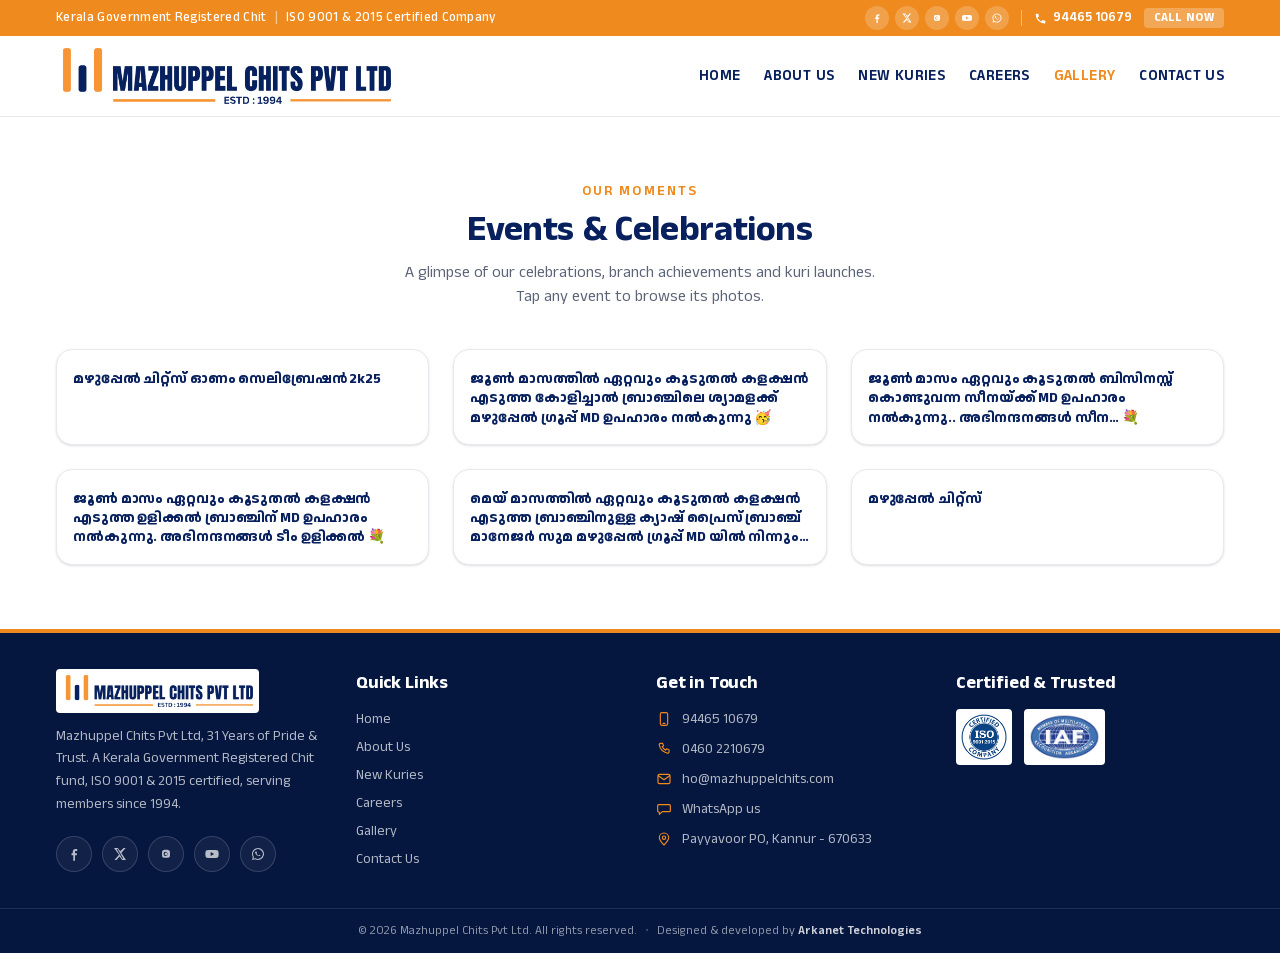
<file: gallery/index.html>
<!DOCTYPE html><html lang="en" class="anek_malayalam_4b0f210b-module__Q_aJZG__variable"><head><meta charSet="utf-8"/><meta name="viewport" content="width=device-width, initial-scale=1"/><link rel="preload" href="/_next/static/media/03d82fc81a98215d-s.p.36wcvpkn3n_21.woff2" as="font" crossorigin="" type="font/woff2"/><link rel="preload" href="/_next/static/media/5b20f03529616a5a-s.p.13x9h3_ce5ssg.woff2" as="font" crossorigin="" type="font/woff2"/><link rel="preload" as="image" href="/brand/logo.png"/><link rel="stylesheet" href="/_next/static/chunks/02duea8z8yzq8.css" data-precedence="next"/><link rel="preload" as="script" fetchPriority="low" href="/_next/static/chunks/3s6nzrbk-8mnv.js"/><script src="/_next/static/chunks/3450qyhportkm.js" async=""></script><script src="/_next/static/chunks/4561u0v7ysn3r.js" async=""></script><script src="/_next/static/chunks/3htl4rajoogek.js" async=""></script><script src="/_next/static/chunks/turbopack-0ue7nwlw-dib_.js" async=""></script><script src="/_next/static/chunks/3fntmmi971322.js" async="" crossorigin=""></script><script src="/_next/static/chunks/1pmya0yc3gboi.js" async="" crossorigin=""></script><script src="/_next/static/chunks/3qipjtz4ohp6-.js" async="" crossorigin=""></script><meta name="theme-color" content="#08215E"/><title>Gallery, Mazhuppel Chits</title><meta name="description" content="Moments from Mazhuppel Chits, events, celebrations, and our latest kuri launches."/><link rel="manifest" href="/manifest.webmanifest"/><meta name="mobile-web-app-capable" content="yes"/><meta name="apple-mobile-web-app-title" content="Mazhuppel Chits"/><meta name="apple-mobile-web-app-status-bar-style" content="default"/><link rel="icon" href="/favicon.ico?favicon.0dn5i4-mglzcd.ico" sizes="256x256" type="image/x-icon"/><link rel="apple-touch-icon" href="/icons/apple-touch-icon.png"/><meta name="next-size-adjust" content=""/><script src="/_next/static/chunks/0cz1d0mv5g_q7.js" noModule=""></script></head><body><div hidden=""><!--$--><!--/$--></div><header class="sticky top-0 z-50"><div class="bg-gold text-white"><div class="container-x flex items-center justify-between gap-4 py-1.5 text-[13px] font-medium"><span class="flex flex-col items-start text-left leading-tight tracking-wide sm:flex-row sm:items-center sm:gap-2 sm:leading-normal"><span>Kerala Government Registered Chit</span><span class="hidden text-white/50 sm:inline" aria-hidden="true">|</span><span>ISO 9001 &amp; 2015 Certified Company</span></span><a href="tel:+919446510679" aria-label="Call now" class="flex shrink-0 items-center gap-1.5 rounded-full bg-white/20 px-3 py-1 font-semibold text-white transition hover:bg-white/35 lg:hidden"><svg viewBox="0 0 24 24" width="13" height="13" fill="currentColor"><path d="M6.6 10.8a15 15 0 0 0 6.6 6.6l2.2-2.2c.3-.3.7-.4 1-.2 1.1.4 2.3.6 3.5.6.6 0 1 .5 1 1V20c0 .6-.5 1-1 1A17 17 0 0 1 3 4c0-.6.5-1 1-1h3.4c.6 0 1 .5 1 1 0 1.2.2 2.4.6 3.5.1.4 0 .8-.2 1l-2.2 2.3z"></path></svg>Call</a><div class="hidden shrink-0 items-center gap-3 lg:flex"><div class="flex items-center gap-1.5"><a href="https://www.facebook.com/mazhuppelchits" target="_blank" rel="noreferrer" aria-label="Facebook" class="grid h-6 w-6 place-items-center rounded-full bg-white/20 transition hover:bg-white/40"><svg viewBox="0 0 24 24" width="12" height="12" fill="currentColor"><path d="M13.5 22v-8h2.7l.4-3.1h-3.1V8.9c0-.9.3-1.5 1.6-1.5h1.7V4.6c-.3 0-1.3-.1-2.5-.1-2.5 0-4.2 1.5-4.2 4.3v2.1H8.3V14h2.6v8h2.6z"></path></svg></a><a href="https://x.com/Mazhuppelchits" target="_blank" rel="noreferrer" aria-label="X" class="grid h-6 w-6 place-items-center rounded-full bg-white/20 transition hover:bg-white/40"><svg viewBox="0 0 24 24" width="12" height="12" fill="currentColor"><path d="M17.5 3h3l-6.6 7.5L21 21h-5.6l-4-5.2L6.7 21H3.6l7-8L3 3h5.7l3.6 4.8L17.5 3zm-2 16h1.6L8.5 4.6H6.8L15.5 19z"></path></svg></a><a href="https://www.instagram.com/mazhuppelchits/" target="_blank" rel="noreferrer" aria-label="Instagram" class="grid h-6 w-6 place-items-center rounded-full bg-white/20 transition hover:bg-white/40"><svg viewBox="0 0 24 24" width="12" height="12" fill="currentColor"><path d="M12 8.9A3.1 3.1 0 1 0 12 15a3.1 3.1 0 0 0 0-6.1zm0 5.1a2 2 0 1 1 0-4 2 2 0 0 1 0 4zm3.2-5.9a.7.7 0 1 1 0 1.4.7.7 0 0 1 0-1.4zM12 5.8c1.9 0 2.1 0 2.9.1 2 .1 2.9 1 3 3 0 .8.1 1 .1 2.9s0 2.1-.1 2.9c-.1 2-1 2.9-3 3-.8 0-1 .1-2.9.1s-2.1 0-2.9-.1c-2-.1-2.9-1-3-3 0-.8-.1-1-.1-2.9s0-2.1.1-2.9c.1-2 1-2.9 3-3 .8 0 1-.1 2.9-.1z"></path></svg></a><a href="https://www.youtube.com/@mazhuppelchitsofficial" target="_blank" rel="noreferrer" aria-label="YouTube" class="grid h-6 w-6 place-items-center rounded-full bg-white/20 transition hover:bg-white/40"><svg viewBox="0 0 24 24" width="12" height="12" fill="currentColor"><path d="M21.6 8.2a2.5 2.5 0 0 0-1.7-1.8C18.3 6 12 6 12 6s-6.3 0-7.9.4A2.5 2.5 0 0 0 2.4 8.2 26 26 0 0 0 2 12a26 26 0 0 0 .4 3.8 2.5 2.5 0 0 0 1.7 1.8C5.7 18 12 18 12 18s6.3 0 7.9-.4a2.5 2.5 0 0 0 1.7-1.8A26 26 0 0 0 22 12a26 26 0 0 0-.4-3.8zM10 15V9l5.2 3-5.2 3z"></path></svg></a><a href="https://wa.me/919446510679" target="_blank" rel="noreferrer" aria-label="WhatsApp" class="grid h-6 w-6 place-items-center rounded-full bg-white/20 transition hover:bg-white/40"><svg viewBox="0 0 24 24" width="12" height="12" fill="currentColor"><path d="M12 3a9 9 0 0 0-7.7 13.6L3 21l4.5-1.2A9 9 0 1 0 12 3zm0 16.4a7.4 7.4 0 0 1-3.8-1l-.3-.2-2.7.7.7-2.6-.2-.3A7.4 7.4 0 1 1 12 19.4zm4.1-5.5c-.2-.1-1.3-.7-1.5-.7-.2-.1-.4-.1-.5.1l-.7.9c-.1.1-.2.2-.5.1a6 6 0 0 1-3-2.6c-.2-.4.2-.4.6-1.2.1-.1 0-.3 0-.4l-.7-1.6c-.2-.4-.3-.4-.5-.4h-.4c-.1 0-.4.1-.6.3-.8.8-.8 2 0 3.2a8.6 8.6 0 0 0 3.4 3c1.2.5 1.7.6 2.3.5.4-.1 1.3-.5 1.4-1 .2-.5.2-1 .1-1z"></path></svg></a></div><span class="h-4 w-px bg-white/40"></span><a href="tel:+919446510679" class="flex items-center gap-1.5 font-semibold transition hover:text-navy"><svg viewBox="0 0 24 24" width="13" height="13" fill="currentColor"><path d="M6.6 10.8a15 15 0 0 0 6.6 6.6l2.2-2.2c.3-.3.7-.4 1-.2 1.1.4 2.3.6 3.5.6.6 0 1 .5 1 1V20c0 .6-.5 1-1 1A17 17 0 0 1 3 4c0-.6.5-1 1-1h3.4c.6 0 1 .5 1 1 0 1.2.2 2.4.6 3.5.1.4 0 .8-.2 1l-2.2 2.3z"></path></svg>94465 10679</a><a href="tel:+919446510679" class="rounded bg-white/25 px-2.5 py-0.5 text-xs font-bold uppercase tracking-wide transition hover:bg-navy hover:text-white">Call Now</a></div></div></div><div class="border-b border-[var(--line)] bg-white"><div class="container-x flex items-center justify-between gap-4 py-3"><a class="flex items-center" href="/"><img alt="Mazhuppel Chits Pvt Ltd" width="260" height="110" decoding="async" data-nimg="1" class="h-12 w-auto md:h-14" style="color:transparent" src="/brand/logo.png"/></a><nav class="hidden items-center gap-6 lg:flex"><a class="text-[15px] font-semibold uppercase tracking-wide transition hover:text-gold text-navy" href="/">Home</a><a class="text-[15px] font-semibold uppercase tracking-wide transition hover:text-gold text-navy" href="/about/">About Us</a><a class="text-[15px] font-semibold uppercase tracking-wide transition hover:text-gold text-navy" href="/new-kuries/">New Kuries</a><a class="text-[15px] font-semibold uppercase tracking-wide transition hover:text-gold text-navy" href="/careers/">Careers</a><a class="text-[15px] font-semibold uppercase tracking-wide transition hover:text-gold text-gold" href="/gallery/">Gallery</a><a class="text-[15px] font-semibold uppercase tracking-wide transition hover:text-gold text-navy" href="/contact/">Contact Us</a></nav><button aria-label="Menu" class="grid h-10 w-10 place-items-center rounded-md text-navy lg:hidden"><svg viewBox="0 0 24 24" width="26" height="26" fill="none" stroke="currentColor" stroke-width="2"><path d="M4 7h16M4 12h16M4 17h16"></path></svg></button></div></div></header><main><section class="bg-white"><div class="container-x py-14 md:py-16"><div class="mb-10 text-left sm:text-center"><p class="text-sm font-semibold uppercase tracking-[0.15em] text-gold">Our Moments</p><h1 class="mt-2 text-3xl font-bold text-navy md:text-4xl">Events &amp; Celebrations</h1><p class="mx-auto mt-3 max-w-2xl text-muted">A glimpse of our celebrations, branch achievements and kuri launches.<br class="hidden sm:block"/>Tap any event to browse its photos.</p></div><div class="grid gap-6 sm:grid-cols-2 lg:grid-cols-3"><button class="group flex flex-col overflow-hidden rounded-2xl border border-[var(--line)] bg-white text-left shadow-sm transition hover:-translate-y-1 hover:shadow-xl"><div class="relative aspect-[4/3] overflow-hidden bg-[#f6f7fb]"><img alt="മഴുപ്പേൽ ചിറ്റ്സ് ഓണം സെലിബ്രേഷൻ 2k25" loading="lazy" decoding="async" data-nimg="fill" class="object-cover transition duration-500 group-hover:scale-105" style="position:absolute;height:100%;width:100%;left:0;top:0;right:0;bottom:0;color:transparent" src="/uploads/gallery-5.jpg"/></div><div class="flex flex-1 flex-col p-4"><h3 class="mt-1 line-clamp-3 text-sm font-semibold leading-snug text-navy">മഴുപ്പേൽ ചിറ്റ്സ് ഓണം സെലിബ്രേഷൻ 2k25</h3></div></button><button class="group flex flex-col overflow-hidden rounded-2xl border border-[var(--line)] bg-white text-left shadow-sm transition hover:-translate-y-1 hover:shadow-xl"><div class="relative aspect-[4/3] overflow-hidden bg-[#f6f7fb]"><img alt="ജൂൺ മാസത്തിൽ ഏറ്റവും കൂടുതൽ കളക്ഷൻ എടുത്ത കോളിച്ചാൽ ബ്രാഞ്ചിലെ ശ്യാമളക്ക് മഴുപ്പേൽ ഗ്രൂപ്പ്‌ MD ഉപഹാരം നൽകുന്നു 🥳" loading="lazy" decoding="async" data-nimg="fill" class="object-cover transition duration-500 group-hover:scale-105" style="position:absolute;height:100%;width:100%;left:0;top:0;right:0;bottom:0;color:transparent" src="/uploads/gallery-1.jpg"/></div><div class="flex flex-1 flex-col p-4"><h3 class="mt-1 line-clamp-3 text-sm font-semibold leading-snug text-navy">ജൂൺ മാസത്തിൽ ഏറ്റവും കൂടുതൽ കളക്ഷൻ എടുത്ത കോളിച്ചാൽ ബ്രാഞ്ചിലെ ശ്യാമളക്ക് മഴുപ്പേൽ ഗ്രൂപ്പ്‌ MD ഉപഹാരം നൽകുന്നു 🥳</h3></div></button><button class="group flex flex-col overflow-hidden rounded-2xl border border-[var(--line)] bg-white text-left shadow-sm transition hover:-translate-y-1 hover:shadow-xl"><div class="relative aspect-[4/3] overflow-hidden bg-[#f6f7fb]"><img alt="ജൂൺ മാസം ഏറ്റവും കൂടുതൽ ബിസിനസ്സ് കൊണ്ടുവന്ന സീനയ്ക്ക് MD ഉപഹാരം നൽകുന്നു.. അഭിനന്ദനങ്ങൾ സീന… 💐" loading="lazy" decoding="async" data-nimg="fill" class="object-cover transition duration-500 group-hover:scale-105" style="position:absolute;height:100%;width:100%;left:0;top:0;right:0;bottom:0;color:transparent" src="/uploads/gallery-2.jpg"/></div><div class="flex flex-1 flex-col p-4"><h3 class="mt-1 line-clamp-3 text-sm font-semibold leading-snug text-navy">ജൂൺ മാസം ഏറ്റവും കൂടുതൽ ബിസിനസ്സ് കൊണ്ടുവന്ന സീനയ്ക്ക് MD ഉപഹാരം നൽകുന്നു.. അഭിനന്ദനങ്ങൾ സീന… 💐</h3></div></button><button class="group flex flex-col overflow-hidden rounded-2xl border border-[var(--line)] bg-white text-left shadow-sm transition hover:-translate-y-1 hover:shadow-xl"><div class="relative aspect-[4/3] overflow-hidden bg-[#f6f7fb]"><img alt="ജൂൺ മാസം ഏറ്റവും കൂടുതൽ കളക്ഷൻ എടുത്ത ഉളിക്കൽ ബ്രാഞ്ചിന് MD ഉപഹാരം നൽകുന്നു. അഭിനന്ദനങ്ങൾ ടീം ഉളിക്കൽ 💐" loading="lazy" decoding="async" data-nimg="fill" class="object-cover transition duration-500 group-hover:scale-105" style="position:absolute;height:100%;width:100%;left:0;top:0;right:0;bottom:0;color:transparent" src="/uploads/gallery-3.jpg"/></div><div class="flex flex-1 flex-col p-4"><h3 class="mt-1 line-clamp-3 text-sm font-semibold leading-snug text-navy">ജൂൺ മാസം ഏറ്റവും കൂടുതൽ കളക്ഷൻ എടുത്ത ഉളിക്കൽ ബ്രാഞ്ചിന് MD ഉപഹാരം നൽകുന്നു. അഭിനന്ദനങ്ങൾ ടീം ഉളിക്കൽ 💐</h3></div></button><button class="group flex flex-col overflow-hidden rounded-2xl border border-[var(--line)] bg-white text-left shadow-sm transition hover:-translate-y-1 hover:shadow-xl"><div class="relative aspect-[4/3] overflow-hidden bg-[#f6f7fb]"><img alt="മെയ് മാസത്തിൽ ഏറ്റവും കൂടുതൽ കളക്ഷൻ എടുത്ത ബ്രാഞ്ചിനുള്ള ക്യാഷ് പ്രൈസ് ബ്രാഞ്ച് മാനേജർ സുമ മഴുപ്പേൽ ഗ്രൂപ്പ് MD യിൽ നിന്നും ഏറ്റുവാങ്ങുന്നു..🎉🥳" loading="lazy" decoding="async" data-nimg="fill" class="object-cover transition duration-500 group-hover:scale-105" style="position:absolute;height:100%;width:100%;left:0;top:0;right:0;bottom:0;color:transparent" src="/uploads/gallery-4.jpg"/></div><div class="flex flex-1 flex-col p-4"><h3 class="mt-1 line-clamp-3 text-sm font-semibold leading-snug text-navy">മെയ് മാസത്തിൽ ഏറ്റവും കൂടുതൽ കളക്ഷൻ എടുത്ത ബ്രാഞ്ചിനുള്ള ക്യാഷ് പ്രൈസ് ബ്രാഞ്ച് മാനേജർ സുമ മഴുപ്പേൽ ഗ്രൂപ്പ് MD യിൽ നിന്നും ഏറ്റുവാങ്ങുന്നു..🎉🥳</h3></div></button><button class="group flex flex-col overflow-hidden rounded-2xl border border-[var(--line)] bg-white text-left shadow-sm transition hover:-translate-y-1 hover:shadow-xl"><div class="relative aspect-[4/3] overflow-hidden bg-[#f6f7fb]"><img alt="മഴുപ്പേൽ ചിറ്റ്സ്" loading="lazy" decoding="async" data-nimg="fill" class="object-cover transition duration-500 group-hover:scale-105" style="position:absolute;height:100%;width:100%;left:0;top:0;right:0;bottom:0;color:transparent" src="/uploads/gallery-employee.jpg"/></div><div class="flex flex-1 flex-col p-4"><h3 class="mt-1 line-clamp-3 text-sm font-semibold leading-snug text-navy">മഴുപ്പേൽ ചിറ്റ്സ്</h3></div></button></div></div></section><!--$--><!--/$--></main><footer class="border-t-4 border-gold bg-navy-dark text-white/85"><div class="container-x grid gap-x-8 gap-y-8 py-9 md:grid-cols-2 lg:grid-cols-4"><div><img alt="Mazhuppel Chits Pvt Ltd" loading="lazy" width="220" height="90" decoding="async" data-nimg="1" class="mb-3 h-11 w-auto rounded bg-white p-1.5" style="color:transparent" src="/brand/logo.png"/><p class="text-sm leading-relaxed text-white/70">Mazhuppel Chits Pvt Ltd<!-- -->, <!-- -->31 Years of Pride &amp; Trust<!-- -->. A Kerala Government Registered Chit fund, ISO 9001 &amp; 2015 certified, serving members since <!-- -->1994<!-- -->.</p><div class="mt-5 flex items-center gap-2.5"><a href="https://www.facebook.com/mazhuppelchits" target="_blank" rel="noreferrer" aria-label="Facebook" class="grid h-9 w-9 place-items-center rounded-full border border-white/15 bg-white/5 text-white/70 transition hover:-translate-y-0.5 hover:border-gold hover:bg-gold hover:text-navy-dark"><svg viewBox="0 0 24 24" width="16" height="16" fill="currentColor" aria-hidden="true"><path d="M13.5 22v-8h2.7l.4-3.1h-3.1V8.9c0-.9.3-1.5 1.6-1.5h1.7V4.6c-.3 0-1.3-.1-2.5-.1-2.5 0-4.2 1.5-4.2 4.3v2.1H8.3V14h2.6v8h2.6z"></path></svg></a><a href="https://x.com/Mazhuppelchits" target="_blank" rel="noreferrer" aria-label="X" class="grid h-9 w-9 place-items-center rounded-full border border-white/15 bg-white/5 text-white/70 transition hover:-translate-y-0.5 hover:border-gold hover:bg-gold hover:text-navy-dark"><svg viewBox="0 0 24 24" width="16" height="16" fill="currentColor" aria-hidden="true"><path d="M17.5 3h3l-6.6 7.5L21 21h-5.6l-4-5.2L6.7 21H3.6l7-8L3 3h5.7l3.6 4.8L17.5 3zm-2 16h1.6L8.5 4.6H6.8L15.5 19z"></path></svg></a><a href="https://www.instagram.com/mazhuppelchits/" target="_blank" rel="noreferrer" aria-label="Instagram" class="grid h-9 w-9 place-items-center rounded-full border border-white/15 bg-white/5 text-white/70 transition hover:-translate-y-0.5 hover:border-gold hover:bg-gold hover:text-navy-dark"><svg viewBox="0 0 24 24" width="16" height="16" fill="currentColor" aria-hidden="true"><path d="M12 8.9A3.1 3.1 0 1 0 12 15a3.1 3.1 0 0 0 0-6.1zm0 5.1a2 2 0 1 1 0-4 2 2 0 0 1 0 4zm3.2-5.9a.7.7 0 1 1 0 1.4.7.7 0 0 1 0-1.4zM12 5.8c1.9 0 2.1 0 2.9.1 2 .1 2.9 1 3 3 0 .8.1 1 .1 2.9s0 2.1-.1 2.9c-.1 2-1 2.9-3 3-.8 0-1 .1-2.9.1s-2.1 0-2.9-.1c-2-.1-2.9-1-3-3 0-.8-.1-1-.1-2.9s0-2.1.1-2.9c.1-2 1-2.9 3-3 .8 0 1-.1 2.9-.1z"></path></svg></a><a href="https://www.youtube.com/@mazhuppelchitsofficial" target="_blank" rel="noreferrer" aria-label="YouTube" class="grid h-9 w-9 place-items-center rounded-full border border-white/15 bg-white/5 text-white/70 transition hover:-translate-y-0.5 hover:border-gold hover:bg-gold hover:text-navy-dark"><svg viewBox="0 0 24 24" width="16" height="16" fill="currentColor" aria-hidden="true"><path d="M21.6 8.2a2.5 2.5 0 0 0-1.7-1.8C18.3 6 12 6 12 6s-6.3 0-7.9.4A2.5 2.5 0 0 0 2.4 8.2 26 26 0 0 0 2 12a26 26 0 0 0 .4 3.8 2.5 2.5 0 0 0 1.7 1.8C5.7 18 12 18 12 18s6.3 0 7.9-.4a2.5 2.5 0 0 0 1.7-1.8A26 26 0 0 0 22 12a26 26 0 0 0-.4-3.8zM10 15V9l5.2 3-5.2 3z"></path></svg></a><a href="https://wa.me/919446510679" target="_blank" rel="noreferrer" aria-label="WhatsApp" class="grid h-9 w-9 place-items-center rounded-full border border-white/15 bg-white/5 text-white/70 transition hover:-translate-y-0.5 hover:border-gold hover:bg-gold hover:text-navy-dark"><svg viewBox="0 0 24 24" width="16" height="16" fill="currentColor" aria-hidden="true"><path d="M12 3a9 9 0 0 0-7.7 13.6L3 21l4.5-1.2A9 9 0 1 0 12 3zm0 16.4a7.4 7.4 0 0 1-3.8-1l-.3-.2-2.7.7.7-2.6-.2-.3A7.4 7.4 0 1 1 12 19.4zm4.1-5.5c-.2-.1-1.3-.7-1.5-.7-.2-.1-.4-.1-.5.1l-.7.9c-.1.1-.2.2-.5.1a6 6 0 0 1-3-2.6c-.2-.4.2-.4.6-1.2.1-.1 0-.3 0-.4l-.7-1.6c-.2-.4-.3-.4-.5-.4h-.4c-.1 0-.4.1-.6.3-.8.8-.8 2 0 3.2a8.6 8.6 0 0 0 3.4 3c1.2.5 1.7.6 2.3.5.4-.1 1.3-.5 1.4-1 .2-.5.2-1 .1-1z"></path></svg></a></div></div><div><h3 class="mb-3 text-lg font-semibold text-white">Quick Links</h3><ul class="space-y-2 text-sm"><li><a class="text-white/70 transition hover:text-gold" href="/">Home</a></li><li><a class="text-white/70 transition hover:text-gold" href="/about/">About Us</a></li><li><a class="text-white/70 transition hover:text-gold" href="/new-kuries/">New Kuries</a></li><li><a class="text-white/70 transition hover:text-gold" href="/careers/">Careers</a></li><li><a class="text-white/70 transition hover:text-gold" href="/gallery/">Gallery</a></li><li><a class="text-white/70 transition hover:text-gold" href="/contact/">Contact Us</a></li></ul></div><div><h3 class="mb-3 text-lg font-semibold text-white">Get in Touch</h3><ul class="space-y-2.5 text-sm text-white/70"><li class="flex items-center gap-2.5"><svg viewBox="0 0 24 24" fill="none" stroke="currentColor" stroke-width="1.75" stroke-linecap="round" stroke-linejoin="round" class="h-4 w-4 flex-none text-gold" aria-hidden="true"><rect x="6.5" y="2.5" width="11" height="19" rx="2.2"></rect><line x1="10.5" y1="18.6" x2="13.5" y2="18.6"></line></svg><a href="tel:+919446510679" class="hover:text-gold">94465 10679</a></li><li class="flex items-center gap-2.5"><svg viewBox="0 0 24 24" fill="none" stroke="currentColor" stroke-width="1.75" stroke-linecap="round" stroke-linejoin="round" class="h-4 w-4 flex-none text-gold" aria-hidden="true"><path d="M6.8 3.5h3.2l1.4 3.8-2 1.4a11.5 11.5 0 0 0 5 5l1.4-2 3.8 1.4v3.2a2 2 0 0 1-2.1 2A16.2 16.2 0 0 1 4.8 5.6a2 2 0 0 1 2-2.1z"></path></svg><a href="tel:+914602210679" class="hover:text-gold">0460 2210679</a></li><li class="flex items-center gap-2.5"><svg viewBox="0 0 24 24" fill="none" stroke="currentColor" stroke-width="1.75" stroke-linecap="round" stroke-linejoin="round" class="h-4 w-4 flex-none text-gold" aria-hidden="true"><rect x="3" y="5" width="18" height="14" rx="2.2"></rect><path d="M3.6 7.2l8.4 5.8 8.4-5.8"></path></svg><a href="mailto:ho@mazhuppelchits.com" class="hover:text-gold">ho@mazhuppelchits.com</a></li><li class="flex items-center gap-2.5"><svg viewBox="0 0 24 24" fill="none" stroke="currentColor" stroke-width="1.75" stroke-linecap="round" stroke-linejoin="round" class="h-4 w-4 flex-none text-gold" aria-hidden="true"><path d="M4 5.5h16a1.5 1.5 0 0 1 1.5 1.5v7.5a1.5 1.5 0 0 1-1.5 1.5H9.5L5 20v-3.5H4A1.5 1.5 0 0 1 2.5 15V7A1.5 1.5 0 0 1 4 5.5z"></path></svg><a href="https://wa.me/919446510679" class="hover:text-gold">WhatsApp us</a></li><li class="flex items-center gap-2.5"><svg viewBox="0 0 24 24" fill="none" stroke="currentColor" stroke-width="1.75" stroke-linecap="round" stroke-linejoin="round" class="h-4 w-4 flex-none text-gold" aria-hidden="true"><path d="M12 21c4-4.2 7-7.6 7-11a7 7 0 1 0-14 0c0 3.4 3 6.8 7 11z"></path><circle cx="12" cy="10" r="2.5"></circle></svg><span>Payyavoor PO, Kannur - 670633</span></li></ul></div><div><h3 class="mb-3 text-lg font-semibold text-white">Certified &amp; Trusted</h3><div class="flex items-center gap-3"><img alt="ISO 9001:2015 Certified" loading="lazy" width="70" height="70" decoding="async" data-nimg="1" class="h-14 w-auto rounded bg-white p-1" style="color:transparent" src="/brand/iso.png"/><img alt="IAF Recognition" loading="lazy" width="70" height="70" decoding="async" data-nimg="1" class="h-14 w-auto rounded bg-white p-1" style="color:transparent" src="/brand/iaf.png"/></div><div class="mt-6"></div></div></div><div class="border-t border-white/10"><div class="mx-auto flex max-w-2xl flex-col items-center justify-center gap-1 px-4 py-3.5 text-center text-xs text-white/55 sm:flex-row sm:gap-2"><span>© <!-- -->2026<!-- --> <!-- -->Mazhuppel Chits Pvt Ltd<!-- -->. All rights reserved.</span><span class="hidden text-white/25 sm:inline">•</span><span>Designed &amp; developed by<!-- --> <a href="https://arkanet.in" target="_blank" rel="noreferrer" class="font-semibold text-white/80 transition hover:text-gold">Arkanet Technologies</a></span></div></div></footer><script src="/_next/static/chunks/3s6nzrbk-8mnv.js" id="_R_" async=""></script><script>(self.__next_f=self.__next_f||[]).push([0])</script><script>self.__next_f.push([1,"1:\"$Sreact.fragment\"\n2:I[98518,[\"/_next/static/chunks/3fntmmi971322.js\",\"/_next/static/chunks/1pmya0yc3gboi.js\"],\"default\"]\n3:I[70119,[\"/_next/static/chunks/3fntmmi971322.js\",\"/_next/static/chunks/1pmya0yc3gboi.js\"],\"default\"]\n4:I[39756,[\"/_next/static/chunks/3fntmmi971322.js\",\"/_next/static/chunks/1pmya0yc3gboi.js\"],\"default\"]\n5:I[37457,[\"/_next/static/chunks/3fntmmi971322.js\",\"/_next/static/chunks/1pmya0yc3gboi.js\"],\"default\"]\n6:I[5500,[\"/_next/static/chunks/3fntmmi971322.js\",\"/_next/static/chunks/1pmya0yc3gboi.js\"],\"Image\"]\n12:I[68027,[\"/_next/static/chunks/3fntmmi971322.js\",\"/_next/static/chunks/1pmya0yc3gboi.js\"],\"default\",1]\n:HL[\"/_next/static/chunks/02duea8z8yzq8.css\",\"style\"]\n:HL[\"/_next/static/media/03d82fc81a98215d-s.p.36wcvpkn3n_21.woff2\",\"font\",{\"crossOrigin\":\"\",\"type\":\"font/woff2\"}]\n:HL[\"/_next/static/media/5b20f03529616a5a-s.p.13x9h3_ce5ssg.woff2\",\"font\",{\"crossOrigin\":\"\",\"type\":\"font/woff2\"}]\n10:X\n0:{\"P\":null,\"c\":[\"\",\"gallery\",\"\"],\"q\":\"\",\"i\":false,\"f\":[[[\"\",{\"children\":[\"gallery\",{\"children\":[\"__PAGE__\",{},\"$undefined\",\"$undefined\",4608]},\"$undefined\",\"$undefined\",4608]},\"$undefined\",\"$undefined\",4624],[[\"$\",\"$1\",\"c\",{\"children\":[[[\"$\",\"link\",\"0\",{\"rel\":\"stylesheet\",\"href\":\"/_next/static/chunks/02duea8z8yzq8.css\",\"precedence\":\"next\",\"crossOrigin\":\"$undefined\",\"nonce\":\"$undefined\"}],[\"$\",\"script\",\"script-0\",{\"src\":\"/_next/static/chunks/3fntmmi971322.js\",\"async\":true,\"nonce\":\"$undefined\"}],[\"$\",\"script\",\"script-1\",{\"src\":\"/_next/static/chunks/1pmya0yc3gboi.js\",\"async\":true,\"nonce\":\"$undefined\"}]],[\"$\",\"html\",null,{\"lang\":\"en\",\"className\":\"anek_malayalam_4b0f210b-module__Q_aJZG__variable\",\"children\":[\"$\",\"body\",null,{\"children\":[[\"$\",\"$L2\",null,{}],[\"$\",\"$L3\",null,{}],[\"$\",\"main\",null,{\"children\":[\"$\",\"$L4\",null,{\"parallelRouterKey\":\"children\",\"error\":\"$undefined\",\"errorStyles\":\"$undefined\",\"errorScripts\":\"$undefined\",\"template\":[\"$\",\"$L5\",null,{}],\"templateStyles\":\"$undefined\",\"templateScripts\":\"$undefined\",\"notFound\":[[[\"$\",\"title\",null,{\"children\":\"404: This page could not be found.\"}],[\"$\",\"div\",null,{\"style\":{\"fontFamily\":\"system-ui,\\\"Segoe UI\\\",Roboto,Helvetica,Arial,sans-serif,\\\"Apple Color Emoji\\\",\\\"Segoe UI Emoji\\\"\",\"height\":\"100vh\",\"textAlign\":\"center\",\"display\":\"flex\",\"flexDirection\":\"column\",\"alignItems\":\"center\",\"justifyContent\":\"center\"},\"children\":[\"$\",\"div\",null,{\"children\":[[\"$\",\"style\",null,{\"dangerouslySetInnerHTML\":{\"__html\":\"body{color:#000;background:#fff;margin:0}.next-error-h1{border-right:1px solid rgba(0,0,0,.3)}@media (prefers-color-scheme:dark){body{color:#fff;background:#000}.next-error-h1{border-right:1px solid rgba(255,255,255,.3)}}\"}}],[\"$\",\"h1\",null,{\"className\":\"next-error-h1\",\"style\":{\"display\":\"inline-block\",\"margin\":\"0 20px 0 0\",\"padding\":\"0 23px 0 0\",\"fontSize\":24,\"fontWeight\":500,\"verticalAlign\":\"top\",\"lineHeight\":\"49px\"},\"children\":404}],[\"$\",\"div\",null,{\"style\":{\"display\":\"inline-block\"},\"children\":[\"$\",\"h2\",null,{\"style\":{\"fontSize\":14,\"fontWeight\":400,\"lineHeight\":\"49px\",\"margin\":0},\"children\":\"This page could not be found.\"}]}]]}]}]],[]],\"forbidden\":\"$undefined\",\"unauthorized\":\"$undefined\"}]}],[\"$\",\"footer\",null,{\"className\":\"border-t-4 border-gold bg-navy-dark text-white/85\",\"children\":[[\"$\",\"div\",null,{\"className\":\"container-x grid gap-x-8 gap-y-8 py-9 md:grid-cols-2 lg:grid-cols-4\",\"children\":[[\"$\",\"div\",null,{\"children\":[[\"$\",\"$L6\",null,{\"src\":\"/brand/logo.png\",\"alt\":\"Mazhuppel Chits Pvt Ltd\",\"width\":220,\"height\":90,\"className\":\"mb-3 h-11 w-auto rounded bg-white p-1.5\"}],[\"$\",\"p\",null,{\"className\":\"text-sm leading-relaxed text-white/70\",\"children\":[\"Mazhuppel Chits Pvt Ltd\",\", \",\"31 Years of Pride \u0026 Trust\",\". A Kerala Government Registered Chit fund, ISO 9001 \u0026 2015 certified, serving members since \",\"1994\",\".\"]}],[\"$\",\"div\",null,{\"className\":\"mt-5 flex items-center gap-2.5\",\"children\":[[\"$\",\"a\",\"Facebook\",{\"href\":\"https://www.facebook.com/mazhuppelchits\",\"target\":\"_blank\",\"rel\":\"noreferrer\",\"aria-label\":\"Facebook\",\"className\":\"grid h-9 w-9 place-items-center rounded-full border border-white/15 bg-white/5 text-white/70 transition hover:-translate-y-0.5 hover:border-gold hover:bg-gold hover:text-navy-dark\",\"children\":[\"$\",\"svg\",null,{\"viewBox\":\"0 0 24 24\",\"width\":\"16\",\"height\":\"16\",\"fill\":\"currentColor\",\"aria-hidden\":\"true\",\"children\":[\"$\",\"path\",null,{\"d\":\"M13.5 22v-8h2.7l.4-3.1h-3.1V8.9c0-.9.3-1.5 1.6-1.5h1.7V4.6c-.3 0-1.3-.1-2.5-.1-2.5 0-4.2 1.5-4.2 4.3v2.1H8.3V14h2.6v8h2.6z\"}]}]}],[\"$\",\"a\",\"X\",{\"href\":\"https://x.com/Mazhuppelchits\",\"target\":\"_blank\",\"rel\":\"noreferrer\",\"aria-label\":\"X\",\"className\":\"grid h-9 w-9 place-items-center rounded-full border border-white/15 bg-white/5 text-white/70 transition hover:-translate-y-0.5 hover:border-gold hover:bg-gold hover:text-navy-dark\",\"children\":[\"$\",\"svg\",null,{\"viewBox\":\"0 0 24 24\",\"width\":\"16\",\"height\":\"16\",\"fill\":\"currentColor\",\"aria-hidden\":\"true\",\"children\":[\"$\",\"path\",null,{\"d\":\"M17.5 3h3l-6.6 7.5L21 21h-5.6l-4-5.2L6.7 21H3.6l7-8L3 3h5.7l3.6 4.8L17.5 3zm-2 16h1.6L8.5 4.6H6.8L15.5 19z\"}]}]}],[\"$\",\"a\",\"Instagram\",{\"href\":\"https://www.instagram.com/mazhuppelchits/\",\"target\":\"_blank\",\"rel\":\"noreferrer\",\"aria-label\":\"Instagram\",\"className\":\"grid h-9 w-9 place-items-center rounded-full border border-white/15 bg-white/5 text-white/70 transition hover:-translate-y-0.5 hover:border-gold hover:bg-gold hover:text-navy-dark\",\"children\":\"$L7\"}],\"$L8\",\"$L9\"]}]]}],\"$La\",\"$Lb\",\"$Lc\"]}],\"$Ld\"]}]]}]}]]}],{\"children\":[\"$Le\",{\"children\":[\"$Lf\",{},null,false,null]},null,false,\"$10\"]},null,false,null],\"$L11\",false]],\"m\":\"$undefined\",\"G\":[\"$12\",[\"$L13\"]],\"S\":true,\"h\":null,\"r\":\"$undefined\",\"s\":\"$undefined\",\"a\":\"$undefined\",\"l\":\"$undefined\",\"p\":\"$undefined\",\"d\":\"$undefined\",\"b\":\"Mpb7HBrd_LIH0R9MCnCW_\"}\n14:I[22016,[\"/_next/static/chunks/3fntmmi971322.js\",\"/_next/static/chunks/1pmya0yc3gboi.js\"],\"\"]\n15:I[11788,[\"/_next/static/chunks/3fntmmi971322.js\",\"/_next/static/chunks/1pmya0yc3gboi.js\"],\"default\"]\n16:I[7439,[\"/_next/static/chunks/3fntmmi971322.js\",\"/_next/static/chunks/1pmya0yc3gboi.js\",\"/_next/static/chunks/3qipjtz4ohp6-.js\"],\"default\"]\n17:I[97367,[\"/_next/static/chunks/3fntmmi971322.js\",\"/_next/static/chunks/1pmya0yc3gboi.js\"],\"OutletBoundary\"]\n18:\"$Sreact.suspense\"\n1a:I[97367,[\"/_next/static/chunks/3fntmmi971322.js\",\"/_next/static/chunks/1pmya0yc3gboi.js\"],\"ViewportBoundary\"]\n1c:I[97367,[\"/_next/static/chunks/3fntmmi971322.js\",\"/_next/static/chunks/1pmya0yc3gboi.js\"],\"MetadataBoundary\"]\n7:[\"$\",\"svg\",null,{\"viewBox\":\"0 0 24 24\",\"width\":\"16\",\"height\":\"16\",\"fill\":\"currentColor\",\"aria-hidden\":\"true\",\"children\":[\"$\",\"path\",null,{\"d\":\"M12 8.9A3.1 3.1 0 1 0 12 15a3.1 3.1 0 0 0 0-6.1zm0 5.1a2 2 0 1 1 0-4 2 2 0 0 1 0 4zm3.2-5.9a.7.7 0 1 1 0 1.4.7.7 0 0 1 0-1.4zM12 5.8c1.9 0 2.1 0 2.9.1 2 .1 2.9 1 3 3 0 .8.1 1 .1 2.9s0 2.1-.1 2.9c-.1 2-1 2.9-3 3-.8 0-1 .1-2.9.1s-2.1 0-2.9-.1c-2-.1-2.9-1-3-3 0-.8-.1-1-.1-2.9s0-2.1.1-2.9c.1-2 1-2.9 3-3 .8 0 1-.1 2.9-.1z\"}]}]\n8:[\"$\",\"a\",\"YouTube\",{\"href\":\"https://www.youtube.com/@mazhuppelchitsofficial\",\"target\":\"_blank\",\"rel\":\"noreferrer\",\"aria-label\":\"YouTube\",\"className\":\"grid h-9 w-9 place-items-center rounded-full border border-white/15 bg-white/5 text-white/70 transition hover:-translate-y-0.5 hover:border-gold hover:bg-gold hover:text-navy-dark\",\"children\":[\"$\",\"svg\",null,{\"viewBox\":\"0 0 24 24\",\"width\":\"16\",\"height\":\"16\",\"fill\":\"currentColor\",\"aria-hidden\":\"true\",\"children\":[\"$\",\"path\",null,{\"d\":\"M21.6 8.2a2.5 2.5 0 0 0-1.7-1.8C18.3 6 12 6 12 6s-6.3 0-7.9.4A2.5 2.5 0 0 0 2.4 8.2 26 26 0 0 0 2 12a26 26 0 0 0 .4 3.8 2.5 2.5 0 0 0 1.7 1.8C5.7 18 12 18 12 18s6.3 0 7.9-.4a2.5 2.5 0 0 0 1.7-1.8A26 26 0 0 0 22 12a26 26 0 0 0-.4-3.8zM10 15V9l5.2 3-5.2 3z\"}]}]}]\n9:[\"$\",\"a\",\"WhatsApp\",{\"href\":\"https://wa.me/919446510679\",\"target\":\"_blank\",\"rel\":\"noreferrer\",\"aria-label\":\"WhatsApp\",\"className\":\"grid h-9 w-9 place-items-center rounded-full border border-white/15 bg-white/5 text-white/70 transition hover:-translate-y-0.5 hover:border-gold hover:bg-gold hover:text-navy-dark\",\"children\":[\"$\",\"svg\",null,{\"viewBox\":\"0 0 24 24\",\"width\":\"16\",\"height\":\"16\",\"fill\":\"currentColor\",\"aria-hidden\":\"true\",\"children\":[\"$\",\"path\",null,{\"d\":\"M12 3a9 9 0 0 0-7.7 13.6L3 21l4.5-1.2A9 9 0 1 0 12 3zm0 16.4a7.4 7.4 0 0 1-3.8-1l-.3-.2-2.7.7.7-2.6-.2-.3A7.4 7.4 0 1 1 12 19.4zm4.1-5.5c-.2-.1-1.3-.7-1.5-.7-.2-.1-.4-.1-.5.1l-.7.9c-.1.1-.2.2-.5.1a6 6 0 0 1-3-2.6c-.2-.4.2-.4.6-1.2.1-.1 0-.3 0-.4l-.7-1.6c-.2-.4-.3-.4-.5-.4h-.4c-.1 0-.4.1-.6.3-.8.8-.8 2 0 3.2a8.6 8.6 0 0 0 3.4 3c1.2.5 1.7.6 2.3.5.4-.1 1.3-.5 1.4-1 .2-.5.2-1 .1-1z\"}]}]}]\na:[\"$\",\"div\",null,{\"children\":[[\"$\",\"h3\",null,{\"className\":\"mb-3 text-lg font-semibold text-white\",\"children\":\"Quick Links\"}],[\"$\",\"ul\",null,{\"className\":\"space-y-2 text-sm\",\"children\":[[\"$\",\"li\",\"/\",{\"children\":[\"$\",\"$L14\",null,{\"href\":\"/\",\"className\":\"text-white/70 transition hover:text-gold\",\"children\":\"Home\"}]}],[\"$\",\"li\",\"/about\",{\"children\":[\"$\",\"$L14\",null,{\"href\":\"/about\",\"className\":\"text-white/70 transition hover:text-gold\",\"children\":\"About Us\"}]}],[\"$\",\"li\",\"/new-kuries\",{\"children\":[\"$\",\"$L14\",null,{\"href\":\"/new-kuries\",\"className\":\"text-white/70 transition hover:text-gold\",\"children\":\"New Kuries\"}]}],[\"$\",\"li\",\"/careers\",{\"children\":[\"$\",\"$L14\",null,{\"href\":\"/careers\",\"className\":\"text-white/70 transition hover:text-gold\",\"children\":\"Careers\"}]}],[\"$\",\"li\",\"/gallery\",{\"children\":[\"$\",\"$L14\",null,{\"href\":\"/gallery\",\"className\":\"text-white/70 transition hover:text-gold\",\"children\":\"Gallery\"}]}],[\"$\",\"li\",\"/contact\",{\"children\":[\"$\",\"$L14\",null,{\"href\":\"/contact\",\"className\":\"text-white/70 transition hover:text-gold\",\"children\":\"Contact Us\"}]}]]}]]}]\nb:[\"$\",\"div\",null,{\"children\":[[\"$\",\"h3\",null,{\"className\":\"mb-3 text-lg font-semibold text-white\",\"children\":\"Get in Touch\"}],[\"$\",\"ul\",null,{\"className\":\"space-y-2.5 text-sm text-white/70\",\"children\":[[\"$\",\"li\",null,{\"className\":\"flex items-center gap-2.5\",\"children\":[[\"$\",\"svg\",null,{\"viewBox\":\"0 0 24 24\",\"fill\":\"none\",\"stroke\":\"currentColor\",\"strokeWidth\":1.75,\"strokeLinecap\":\"round\",\"strokeLinejoin\":\"round\",\"className\":\"h-4 w-4 flex-none text-gold\",\"aria-hidden\":\"true\",\"children\":[[\"$\",\"rect\",null,{\"x\":\"6.5\",\"y\":\"2.5\",\"width\":\"11\",\"height\":\"19\",\"rx\":\"2.2\"}],[\"$\",\"line\",null,{\"x1\":\"10.5\",\"y1\":\"18.6\",\"x2\":\"13.5\",\"y2\":\"18.6\"}]]}],[\"$\",\"a\",null,{\"href\":\"tel:+919446510679\",\"className\":\"hover:text-gold\",\"children\":\"94465 10679\"}]]}],[\"$\",\"li\",null,{\"className\":\"flex items-center gap-2.5\",\"children\":[[\"$\",\"svg\",null,{\"viewBox\":\"0 0 24 24\",\"fill\":\"none\",\"stroke\":\"currentColor\",\"strokeWidth\":1.75,\"strokeLinecap\":\"round\",\"strokeLinejoin\":\"round\",\"className\":\"h-4 w-4 flex-none text-gold\",\"aria-hidden\":\"true\",\"children\":[\"$\",\"path\",null,{\"d\":\"M6.8 3.5h3.2l1.4 3.8-2 1.4a11.5 11.5 0 0 0 5 5l1.4-2 3.8 1.4v3.2a2 2 0 0 1-2.1 2A16.2 16.2 0 0 1 4.8 5.6a2 2 0 0 1 2-2.1z\"}]}],[\"$\",\"a\",null,{\"href\":\"tel:+914602210679\",\"className\":\"hover:text-gold\",\"children\":\"0460 2210679\"}]]}],[\"$\",\"li\",null,{\"className\":\"flex items-center gap-2.5\",\"children\":[[\"$\",\"svg\",null,{\"viewBox\":\"0 0 24 24\",\"fill\":\"none\",\"stroke\":\"currentColor\",\"strokeWidth\":1.75,\"strokeLinecap\":\"round\",\"strokeLinejoin\":\"round\",\"className\":\"h-4 w-4 flex-none text-gold\",\"aria-hidden\":\"true\",\"children\":[[\"$\",\"rect\",null,{\"x\":\"3\",\"y\":\"5\",\"width\":\"18\",\"height\":\"14\",\"rx\":\"2.2\"}],[\"$\",\"path\",null,{\"d\":\"M3.6 7.2l8.4 5.8 8.4-5.8\"}]]}],[\"$\",\"a\",null,{\"href\":\"mailto:ho@mazhuppelchits.com\",\"className\":\"hover:text-gold\",\"children\":\"ho@mazhuppelchits.com\"}]]}],[\"$\",\"li\",null,{\"className\":\"flex items-center gap-2.5\",\"children\":[[\"$\",\"svg\",null,{\"viewBox\":\"0 0 24 24\",\"fill\":\"none\",\"stroke\":\"currentColor\",\"strokeWidth\":1.75,\"strokeLinecap\":\"round\",\"strokeLinejoin\":\"round\",\"className\":\"h-4 w-4 flex-none text-gold\",\"aria-hidden\":\"true\",\"children\":[\"$\",\"path\",null,{\"d\":\"M4 5.5h16a1.5 1.5 0 0 1 1.5 1.5v7.5a1.5 1.5 0 0 1-1.5 1.5H9.5L5 20v-3.5H4A1.5 1.5 0 0 1 2.5 15V7A1.5 1.5 0 0 1 4 5.5z\"}]}],[\"$\",\"a\",null,{\"href\":\"https://wa.me/919446510679\",\"className\":\"hover:text-gold\",\"children\":\"WhatsApp us\"}]]}],[\"$\",\"li\",null,{\"className\":\"flex items-center gap-2.5\",\"children\":[[\"$\",\"svg\",null,{\"viewBox\":\"0 0 24 24\",\"fill\":\"none\",\"stroke\":\"currentColor\",\"strokeWidth\":1.75,\"strokeLinecap\":\"round\",\"strokeLinejoin\":\"round\",\"className\":\"h-4 w-4 flex-none text-gold\",\"aria-hidden\":\"true\",\"children\":[[\"$\",\"path\",null,{\"d\":\"M12 21c4-4.2 7-7.6 7-11a7 7 0 1 0-14 0c0 3.4 3 6.8 7 11z\"}],[\"$\",\"circle\",null,{\"cx\":\"12\",\"cy\":\"10\",\"r\":\"2.5\"}]]}],[\"$\",\"span\",null,{\"children\":\"Payyavoor PO, Kannur - 670633\"}]]}]]}]]}]\nc:[\"$\",\"div\",null,{\"children\":[[\"$\",\"h3\",null,{\"className\":\"mb-3 text-lg font-semibold text-white\",\"children\":\"Certified \u0026 Trusted\"}],[\"$\",\"div\",null,{\"className\":\"flex items-center gap-3\",\"children\":[[\"$\",\"$L6\",null,{\"src\":\"/brand/iso.png\",\"alt\":\"ISO 9001:2015 Certified\",\"width\":70,\"height\":70,\"className\":\"h-14 w-auto rounded bg-white p-1\"}],[\"$\",\"$L6\",null,{\"src\":\"/brand/iaf.png\",\"alt\":\"IAF Recognition\",\"width\":70,\"height\":70,\"className\":\"h-14 w-auto rounded bg-white p-1\"}]]}],[\"$\",\"div\",null,{\"className\":\"mt-6\",\"children\":[\"$\",\"$L15\",null,{}]}]]}]\nd:[\"$\",\"div\",null,{\"className\":\"border-t border-white/10\",\"children\":[\"$\",\"div\",null,{\"className\":\"mx-auto flex max-w-2xl flex-col items-center justify-center gap-1 px-4 py-3.5 text-center text-xs text-white/55 sm:flex-row sm:gap-2\",\"children\":[[\"$\",\"span\",null,{\"children\":[\"© \",2026,\" \",\"Mazhuppel Chits Pvt Ltd\",\". All rights reserved.\"]}],[\"$\",\"span\",null,{\"className\":\"hidden text-white/25 sm:inline\",\"children\":\"•\"}],[\"$\",\"span\",null,{\"children\":[\"Designed \u0026 developed by\",\" \",[\"$\",\"a\",null,{\"href\":\"https://arkanet.in\",\"target\":\"_blank\",\"rel\":\"noreferrer\",\"className\":\"font-semibold text-white/80 transition hover:text-gold\",\"children\":\"Arkanet Technologies\"}]]}]]}]}]\ne:[\"$\",\"$1\",\"c\",{\"children\":[null,[\"$\",\"$L4\",null,{\"parallelRouterKey\":\"children\",\"error\":\"$undefined\",\"errorStyles\":\"$undefined\",\"errorScripts\":\"$undefined\",\"template\":[\"$\",\"$L5\",null,{}],\"templateStyles\":\"$undefined\",\"templateScripts\":\"$undefined\",\"notFound\":\"$undefined\",\"forbidden\":\"$undefined\",\"unauthorized\":\"$undefined\"}]]}]\nf:[\"$\",\"$1\",\"c\",{\"children\":[[\"$\",\"section\",null,{\"className\":\"bg-white\",\"children\":[\"$\",\"div\",null,{\"className\":\"container-x py-14 md:py-16\",\"children\":[[\"$\",\"div\",null,{\"className\":\"mb-10 text-left sm:text-center\",\"children\":[[\"$\",\"p\",null,{\"className\":\"text-sm font-semibold uppercase tracking-[0.15em] text-gold\",\"children\":\"Our Moments\"}],[\"$\",\"h1\",null,{\"className\":\"mt-2 text-3xl font-bold text-navy md:text-4xl\",\"children\":\"Events \u0026 Celebrations\"}],[\"$\",\"p\",null,{\"className\":\"mx-auto mt-3 max-w-2xl text-muted\",\"children\":[\"A glimpse of our celebrations, branch achievements and kuri launches.\",[\"$\",\"br\",null,{\"className\":\"hidden sm:block\"}],\"Tap any event to browse its photos.\"]}]]}],[\"$\",\"$L16\",null,{}]]}]}],[[\"$\",\"script\",\"script-0\",{\"src\":\"/_next/static/chunks/3qipjtz4ohp6-.js\",\"async\":true,\"nonce\":\"$undefined\"}]],[\"$\",\"$L17\",null,{\"children\":[\"$\",\"$18\",null,{\"name\":\"Next.MetadataOutlet\",\"children\":\"$@19\"}]}]]}]\n11:[\"$\",\"$1\",\"h\",{\"children\":[null,[\"$\",\"$L1a\",null,{\"children\":\"$L1b\"}],[\"$\",\"div\",null,{\"hidden\":true,\"children\":[\"$\",\"$L1c\",null,{\"children\":[\"$\",\"$18\",null,{\"name\":\"Next.Metadata\",\"children\":\"$L1d\"}]}]}],[\"$\",\"meta\",null,{\"name\":\"next-size-adjust\",\"content\":\"\"}]]}]\n13:[\"$\",\"link\",\"0\",{\"rel\":\"stylesheet\",\"href\":\"/_next/static/chunks/02duea8z8yzq8.css\",\"precedence\":\"next\",\"crossOrigin\":\"$undefined\",\"nonce\":\"$undefined\"}]\n10:C\n1b:[[\"$\",\"meta\",\"0\",{\"charSet\":\"utf-8\"}],[\"$\",\"meta\",\"1\",{\"name\":\"viewport\",\"content\":\"width=device-width, initial-scale=1\"}],[\"$\",\"meta\",\"2\",{\"name\":\"theme-color\",\"content\":\"#08215E\"}]]\n1e:I[27201,[\"/_next/static/chunks/3fntmmi971322.js\",\"/_next/static/chunks/1pmya0yc3gboi.js\"],\"IconMark\"]\n19:null\n1d:[[\"$\",\"title\",\"0\",{\"children\":\"Gallery, Mazhuppel Chits\"}],[\"$\",\"meta\",\"1\",{\"name\":\"description\",\"content\":\"Moments from Mazhuppel Chits, events, celebrations, and our latest kuri launches.\"}],[\"$\",\"link\",\"2\",{\"rel\":\"manifest\",\"href\":\"/manifest.webmanifest\",\"crossOrigin\":\"$undefined\"}],[\"$\",\"meta\",\"3\",{\"name\":\"mobile-web-app-capable\",\"content\":\"yes\"}],[\"$\",\"meta\",\"4\",{\"name\":\"apple-mobile-web-app-title\",\"content\":\"Mazhuppel Chits\"}],[\"$\",\"meta\",\"5\",{\"name\":\"apple-mobile-web-app-status-bar-style\",\"content\":\"default\"}],[\"$\",\"link\",\"6\",{\"rel\":\"icon\",\"href\":\"/favicon.ico?favicon.0dn5i4-mglzcd.ico\",\"sizes\":\"256x256\",\"type\":\"image/x-icon\"}],[\"$\",\"link\",\"7\",{\"rel\":\"apple-touch-icon\",\"href\":\"/icons/apple-touch-icon.png\"}],[\"$\",\"$L1e\",\"8\",{}]]\n"])</script></body></html>
</file>
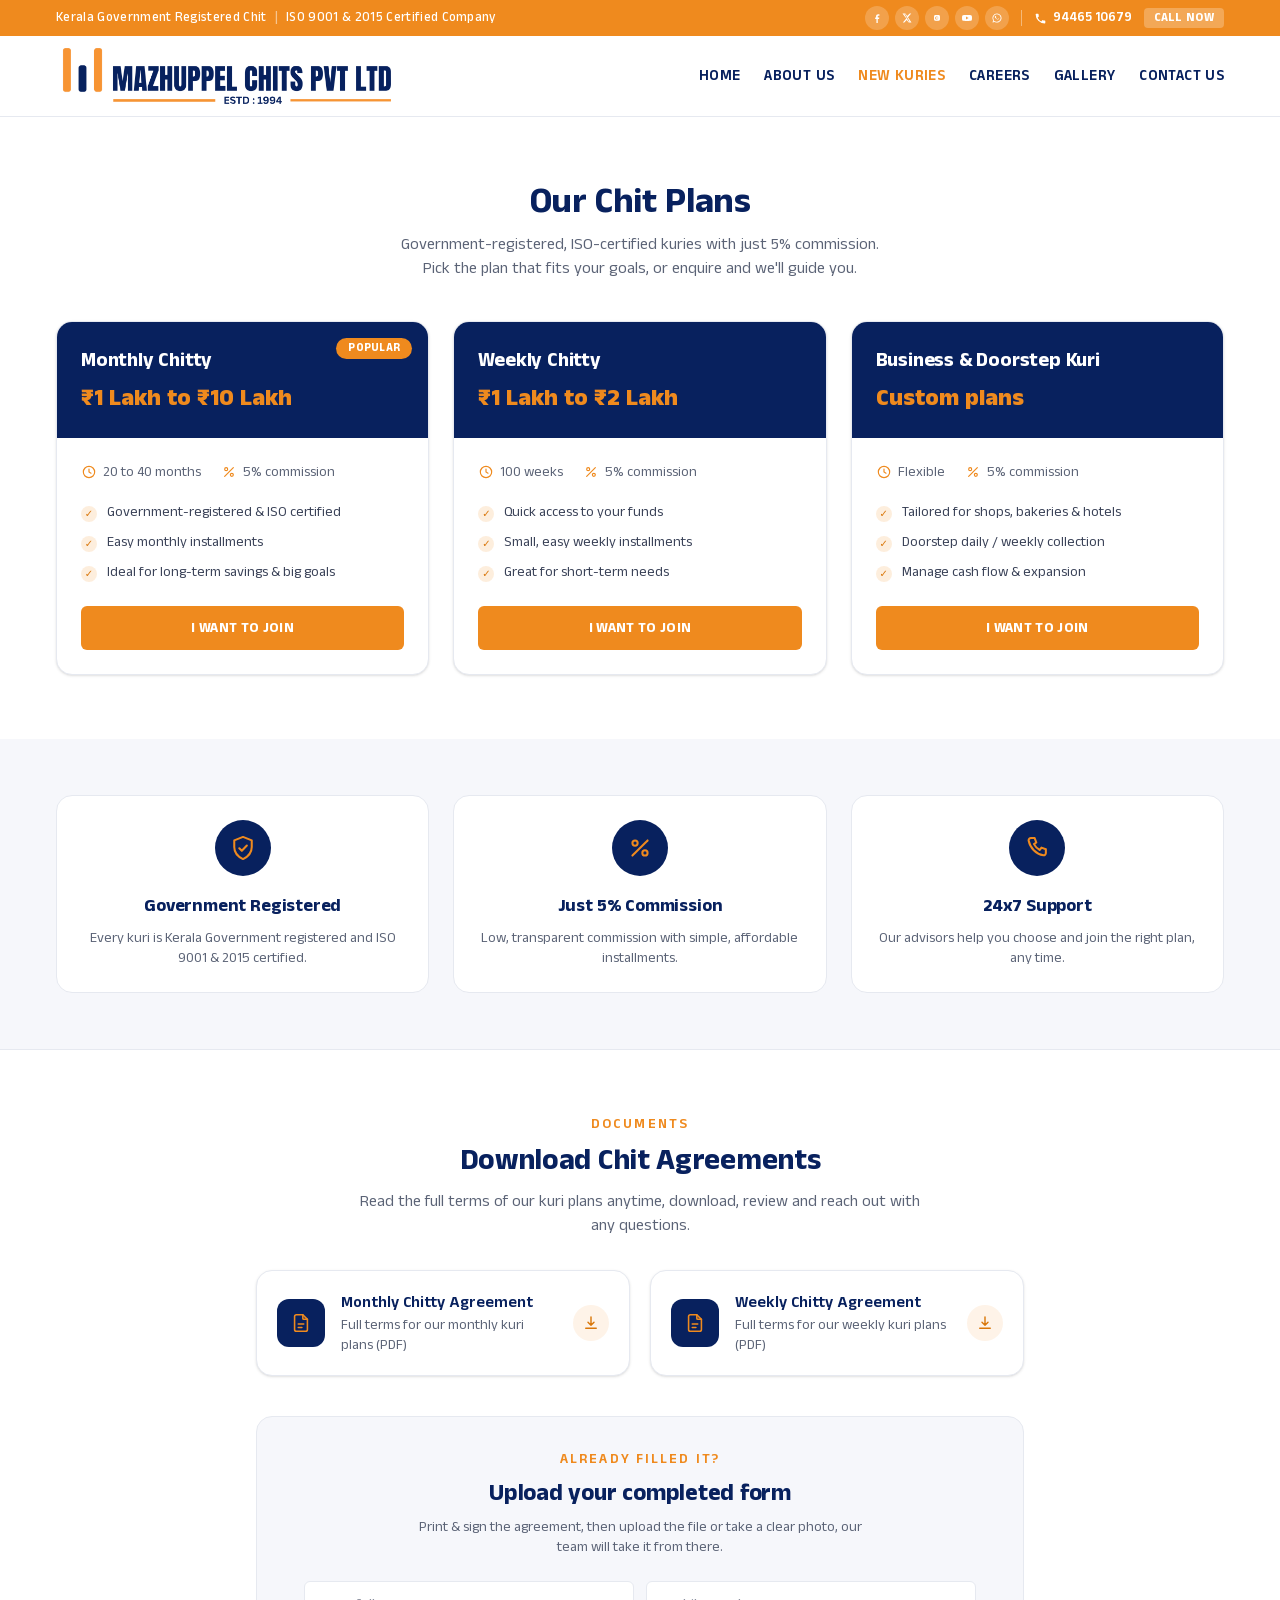
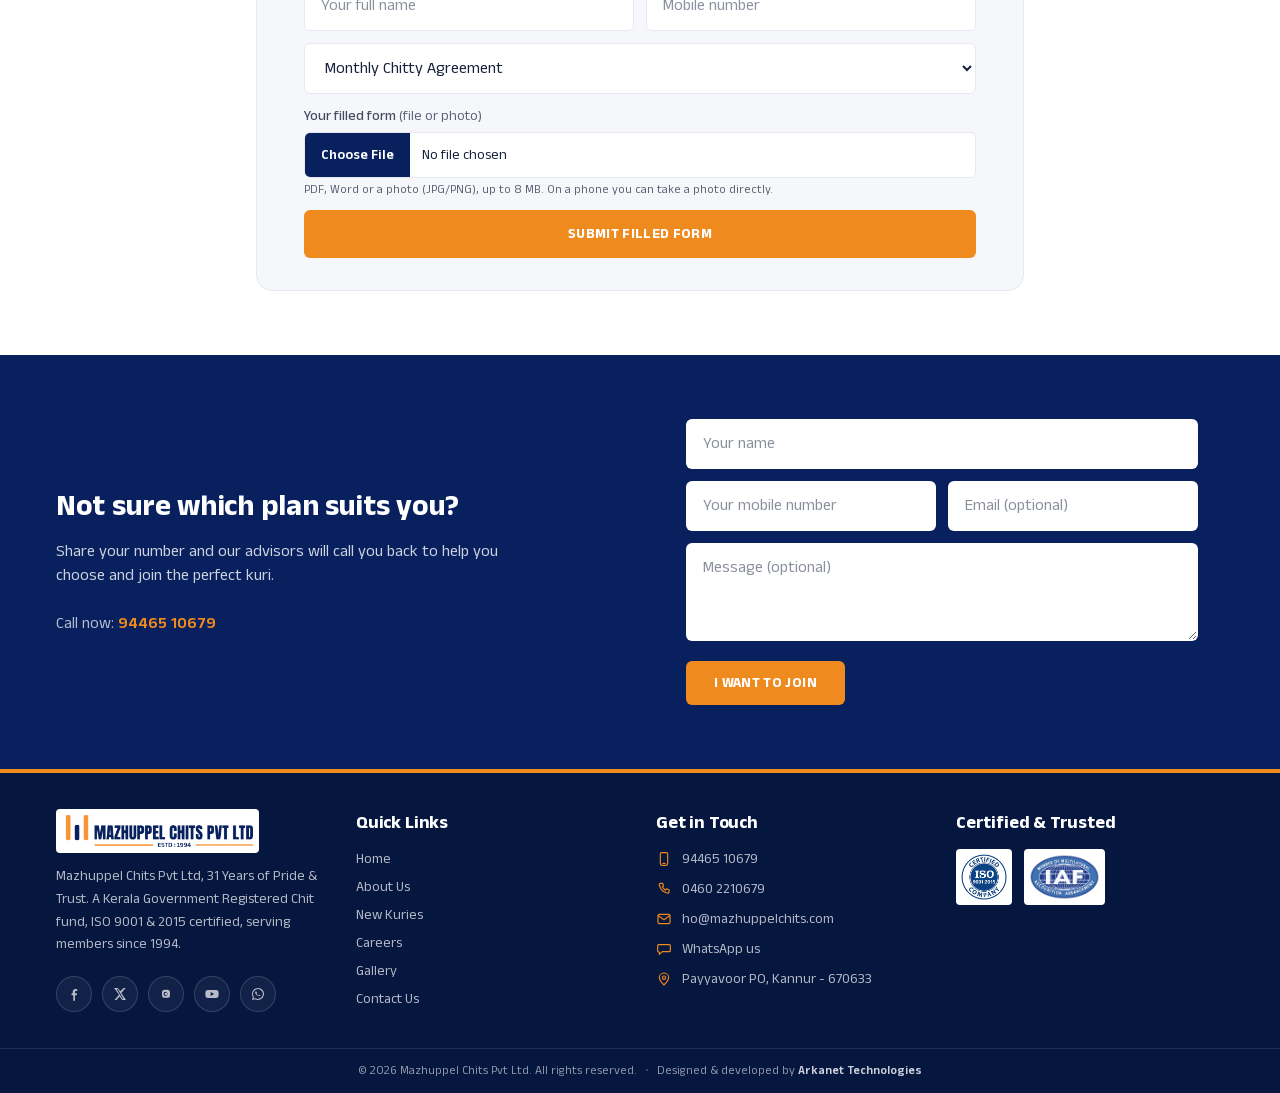
<file: new-kuries/index.html>
<!DOCTYPE html><html lang="en" class="anek_malayalam_4b0f210b-module__Q_aJZG__variable"><head><meta charSet="utf-8"/><meta name="viewport" content="width=device-width, initial-scale=1"/><link rel="preload" href="/_next/static/media/03d82fc81a98215d-s.p.36wcvpkn3n_21.woff2" as="font" crossorigin="" type="font/woff2"/><link rel="preload" href="/_next/static/media/5b20f03529616a5a-s.p.13x9h3_ce5ssg.woff2" as="font" crossorigin="" type="font/woff2"/><link rel="preload" as="image" href="/brand/logo.png"/><link rel="stylesheet" href="/_next/static/chunks/02duea8z8yzq8.css" data-precedence="next"/><link rel="preload" as="script" fetchPriority="low" href="/_next/static/chunks/3s6nzrbk-8mnv.js"/><script src="/_next/static/chunks/3450qyhportkm.js" async=""></script><script src="/_next/static/chunks/4561u0v7ysn3r.js" async=""></script><script src="/_next/static/chunks/3htl4rajoogek.js" async=""></script><script src="/_next/static/chunks/turbopack-0ue7nwlw-dib_.js" async=""></script><script src="/_next/static/chunks/3fntmmi971322.js" async="" crossorigin=""></script><script src="/_next/static/chunks/1pmya0yc3gboi.js" async="" crossorigin=""></script><script src="/_next/static/chunks/3_270ebaly18-.js" async="" crossorigin=""></script><meta name="theme-color" content="#08215E"/><title>New Kuries, Mazhuppel Chits</title><meta name="description" content="Explore Mazhuppel Chits&#x27; latest kuries for secure savings, monthly &amp; weekly chits from ₹1 Lakh to ₹10 Lakh, government-registered and just 5% commission."/><link rel="manifest" href="/manifest.webmanifest"/><meta name="mobile-web-app-capable" content="yes"/><meta name="apple-mobile-web-app-title" content="Mazhuppel Chits"/><meta name="apple-mobile-web-app-status-bar-style" content="default"/><link rel="icon" href="/favicon.ico?favicon.0dn5i4-mglzcd.ico" sizes="256x256" type="image/x-icon"/><link rel="apple-touch-icon" href="/icons/apple-touch-icon.png"/><meta name="next-size-adjust" content=""/><script src="/_next/static/chunks/0cz1d0mv5g_q7.js" noModule=""></script></head><body><div hidden=""><!--$--><!--/$--></div><header class="sticky top-0 z-50"><div class="bg-gold text-white"><div class="container-x flex items-center justify-between gap-4 py-1.5 text-[13px] font-medium"><span class="flex flex-col items-start text-left leading-tight tracking-wide sm:flex-row sm:items-center sm:gap-2 sm:leading-normal"><span>Kerala Government Registered Chit</span><span class="hidden text-white/50 sm:inline" aria-hidden="true">|</span><span>ISO 9001 &amp; 2015 Certified Company</span></span><a href="tel:+919446510679" aria-label="Call now" class="flex shrink-0 items-center gap-1.5 rounded-full bg-white/20 px-3 py-1 font-semibold text-white transition hover:bg-white/35 lg:hidden"><svg viewBox="0 0 24 24" width="13" height="13" fill="currentColor"><path d="M6.6 10.8a15 15 0 0 0 6.6 6.6l2.2-2.2c.3-.3.7-.4 1-.2 1.1.4 2.3.6 3.5.6.6 0 1 .5 1 1V20c0 .6-.5 1-1 1A17 17 0 0 1 3 4c0-.6.5-1 1-1h3.4c.6 0 1 .5 1 1 0 1.2.2 2.4.6 3.5.1.4 0 .8-.2 1l-2.2 2.3z"></path></svg>Call</a><div class="hidden shrink-0 items-center gap-3 lg:flex"><div class="flex items-center gap-1.5"><a href="https://www.facebook.com/mazhuppelchits" target="_blank" rel="noreferrer" aria-label="Facebook" class="grid h-6 w-6 place-items-center rounded-full bg-white/20 transition hover:bg-white/40"><svg viewBox="0 0 24 24" width="12" height="12" fill="currentColor"><path d="M13.5 22v-8h2.7l.4-3.1h-3.1V8.9c0-.9.3-1.5 1.6-1.5h1.7V4.6c-.3 0-1.3-.1-2.5-.1-2.5 0-4.2 1.5-4.2 4.3v2.1H8.3V14h2.6v8h2.6z"></path></svg></a><a href="https://x.com/Mazhuppelchits" target="_blank" rel="noreferrer" aria-label="X" class="grid h-6 w-6 place-items-center rounded-full bg-white/20 transition hover:bg-white/40"><svg viewBox="0 0 24 24" width="12" height="12" fill="currentColor"><path d="M17.5 3h3l-6.6 7.5L21 21h-5.6l-4-5.2L6.7 21H3.6l7-8L3 3h5.7l3.6 4.8L17.5 3zm-2 16h1.6L8.5 4.6H6.8L15.5 19z"></path></svg></a><a href="https://www.instagram.com/mazhuppelchits/" target="_blank" rel="noreferrer" aria-label="Instagram" class="grid h-6 w-6 place-items-center rounded-full bg-white/20 transition hover:bg-white/40"><svg viewBox="0 0 24 24" width="12" height="12" fill="currentColor"><path d="M12 8.9A3.1 3.1 0 1 0 12 15a3.1 3.1 0 0 0 0-6.1zm0 5.1a2 2 0 1 1 0-4 2 2 0 0 1 0 4zm3.2-5.9a.7.7 0 1 1 0 1.4.7.7 0 0 1 0-1.4zM12 5.8c1.9 0 2.1 0 2.9.1 2 .1 2.9 1 3 3 0 .8.1 1 .1 2.9s0 2.1-.1 2.9c-.1 2-1 2.9-3 3-.8 0-1 .1-2.9.1s-2.1 0-2.9-.1c-2-.1-2.9-1-3-3 0-.8-.1-1-.1-2.9s0-2.1.1-2.9c.1-2 1-2.9 3-3 .8 0 1-.1 2.9-.1z"></path></svg></a><a href="https://www.youtube.com/@mazhuppelchitsofficial" target="_blank" rel="noreferrer" aria-label="YouTube" class="grid h-6 w-6 place-items-center rounded-full bg-white/20 transition hover:bg-white/40"><svg viewBox="0 0 24 24" width="12" height="12" fill="currentColor"><path d="M21.6 8.2a2.5 2.5 0 0 0-1.7-1.8C18.3 6 12 6 12 6s-6.3 0-7.9.4A2.5 2.5 0 0 0 2.4 8.2 26 26 0 0 0 2 12a26 26 0 0 0 .4 3.8 2.5 2.5 0 0 0 1.7 1.8C5.7 18 12 18 12 18s6.3 0 7.9-.4a2.5 2.5 0 0 0 1.7-1.8A26 26 0 0 0 22 12a26 26 0 0 0-.4-3.8zM10 15V9l5.2 3-5.2 3z"></path></svg></a><a href="https://wa.me/919446510679" target="_blank" rel="noreferrer" aria-label="WhatsApp" class="grid h-6 w-6 place-items-center rounded-full bg-white/20 transition hover:bg-white/40"><svg viewBox="0 0 24 24" width="12" height="12" fill="currentColor"><path d="M12 3a9 9 0 0 0-7.7 13.6L3 21l4.5-1.2A9 9 0 1 0 12 3zm0 16.4a7.4 7.4 0 0 1-3.8-1l-.3-.2-2.7.7.7-2.6-.2-.3A7.4 7.4 0 1 1 12 19.4zm4.1-5.5c-.2-.1-1.3-.7-1.5-.7-.2-.1-.4-.1-.5.1l-.7.9c-.1.1-.2.2-.5.1a6 6 0 0 1-3-2.6c-.2-.4.2-.4.6-1.2.1-.1 0-.3 0-.4l-.7-1.6c-.2-.4-.3-.4-.5-.4h-.4c-.1 0-.4.1-.6.3-.8.8-.8 2 0 3.2a8.6 8.6 0 0 0 3.4 3c1.2.5 1.7.6 2.3.5.4-.1 1.3-.5 1.4-1 .2-.5.2-1 .1-1z"></path></svg></a></div><span class="h-4 w-px bg-white/40"></span><a href="tel:+919446510679" class="flex items-center gap-1.5 font-semibold transition hover:text-navy"><svg viewBox="0 0 24 24" width="13" height="13" fill="currentColor"><path d="M6.6 10.8a15 15 0 0 0 6.6 6.6l2.2-2.2c.3-.3.7-.4 1-.2 1.1.4 2.3.6 3.5.6.6 0 1 .5 1 1V20c0 .6-.5 1-1 1A17 17 0 0 1 3 4c0-.6.5-1 1-1h3.4c.6 0 1 .5 1 1 0 1.2.2 2.4.6 3.5.1.4 0 .8-.2 1l-2.2 2.3z"></path></svg>94465 10679</a><a href="tel:+919446510679" class="rounded bg-white/25 px-2.5 py-0.5 text-xs font-bold uppercase tracking-wide transition hover:bg-navy hover:text-white">Call Now</a></div></div></div><div class="border-b border-[var(--line)] bg-white"><div class="container-x flex items-center justify-between gap-4 py-3"><a class="flex items-center" href="/"><img alt="Mazhuppel Chits Pvt Ltd" width="260" height="110" decoding="async" data-nimg="1" class="h-12 w-auto md:h-14" style="color:transparent" src="/brand/logo.png"/></a><nav class="hidden items-center gap-6 lg:flex"><a class="text-[15px] font-semibold uppercase tracking-wide transition hover:text-gold text-navy" href="/">Home</a><a class="text-[15px] font-semibold uppercase tracking-wide transition hover:text-gold text-navy" href="/about/">About Us</a><a class="text-[15px] font-semibold uppercase tracking-wide transition hover:text-gold text-gold" href="/new-kuries/">New Kuries</a><a class="text-[15px] font-semibold uppercase tracking-wide transition hover:text-gold text-navy" href="/careers/">Careers</a><a class="text-[15px] font-semibold uppercase tracking-wide transition hover:text-gold text-navy" href="/gallery/">Gallery</a><a class="text-[15px] font-semibold uppercase tracking-wide transition hover:text-gold text-navy" href="/contact/">Contact Us</a></nav><button aria-label="Menu" class="grid h-10 w-10 place-items-center rounded-md text-navy lg:hidden"><svg viewBox="0 0 24 24" width="26" height="26" fill="none" stroke="currentColor" stroke-width="2"><path d="M4 7h16M4 12h16M4 17h16"></path></svg></button></div></div></header><main><section class="bg-white"><div class="container-x py-14 md:py-16"><div class="mb-10 text-left sm:text-center"><h1 class="text-3xl font-bold text-navy md:text-4xl">Our Chit Plans</h1><p class="mx-auto mt-3 max-w-2xl text-muted">Government-registered, ISO-certified kuries with just 5% commission.<br class="hidden sm:block"/>Pick the plan that fits your goals, or enquire and we&#x27;ll guide you.</p></div><div class="space-y-14"><div class="flex flex-wrap justify-center gap-6"><div class="w-full sm:w-[calc(50%-0.75rem)] lg:w-[calc(33.333%-1rem)]"><div class="flex h-full flex-col overflow-hidden rounded-2xl border border-[var(--line)] bg-white shadow-sm transition hover:-translate-y-1 hover:shadow-xl"><div class="relative bg-navy px-6 py-6 text-white"><span class="absolute right-4 top-4 rounded-full bg-gold px-3 py-0.5 text-[11px] font-bold uppercase tracking-wide text-white">Popular</span><h3 class="text-xl font-bold">Monthly Chitty</h3><p class="mt-2 text-2xl font-extrabold text-gold">₹1 Lakh to ₹10 Lakh</p></div><div class="flex flex-1 flex-col p-6"><div class="flex flex-wrap gap-x-5 gap-y-2 text-sm text-muted"><span class="flex items-center gap-1.5"><svg viewBox="0 0 24 24" width="16" height="16" fill="none" stroke="currentColor" stroke-width="1.75" stroke-linecap="round" class="flex-none text-gold"><circle cx="12" cy="12" r="8.5"></circle><path d="M12 7.6V12l3 1.8"></path></svg>20 to 40 months</span><span class="flex items-center gap-1.5"><svg viewBox="0 0 24 24" width="16" height="16" fill="none" stroke="currentColor" stroke-width="1.75" stroke-linecap="round" class="flex-none text-gold"><line x1="18.5" y1="5.5" x2="5.5" y2="18.5"></line><circle cx="7.75" cy="7.75" r="2.25"></circle><circle cx="16.25" cy="16.25" r="2.25"></circle></svg>5%<!-- --> commission</span></div><ul class="mt-5 space-y-2.5"><li class="flex gap-2.5 text-sm text-ink/85"><span class="mt-1 grid h-4 w-4 flex-none place-items-center rounded-full bg-gold/15 text-[10px] font-bold text-gold-dark">✓</span><span>Government-registered &amp; ISO certified</span></li><li class="flex gap-2.5 text-sm text-ink/85"><span class="mt-1 grid h-4 w-4 flex-none place-items-center rounded-full bg-gold/15 text-[10px] font-bold text-gold-dark">✓</span><span>Easy monthly installments</span></li><li class="flex gap-2.5 text-sm text-ink/85"><span class="mt-1 grid h-4 w-4 flex-none place-items-center rounded-full bg-gold/15 text-[10px] font-bold text-gold-dark">✓</span><span>Ideal for long-term savings &amp; big goals</span></li></ul><button type="button" class="mt-6 inline-block rounded-md bg-gold px-6 py-3 text-center text-sm font-bold uppercase tracking-wide text-white transition hover:bg-gold-dark">I Want to Join</button></div></div></div><div class="w-full sm:w-[calc(50%-0.75rem)] lg:w-[calc(33.333%-1rem)]"><div class="flex h-full flex-col overflow-hidden rounded-2xl border border-[var(--line)] bg-white shadow-sm transition hover:-translate-y-1 hover:shadow-xl"><div class="relative bg-navy px-6 py-6 text-white"><h3 class="text-xl font-bold">Weekly Chitty</h3><p class="mt-2 text-2xl font-extrabold text-gold">₹1 Lakh to ₹2 Lakh</p></div><div class="flex flex-1 flex-col p-6"><div class="flex flex-wrap gap-x-5 gap-y-2 text-sm text-muted"><span class="flex items-center gap-1.5"><svg viewBox="0 0 24 24" width="16" height="16" fill="none" stroke="currentColor" stroke-width="1.75" stroke-linecap="round" class="flex-none text-gold"><circle cx="12" cy="12" r="8.5"></circle><path d="M12 7.6V12l3 1.8"></path></svg>100 weeks</span><span class="flex items-center gap-1.5"><svg viewBox="0 0 24 24" width="16" height="16" fill="none" stroke="currentColor" stroke-width="1.75" stroke-linecap="round" class="flex-none text-gold"><line x1="18.5" y1="5.5" x2="5.5" y2="18.5"></line><circle cx="7.75" cy="7.75" r="2.25"></circle><circle cx="16.25" cy="16.25" r="2.25"></circle></svg>5%<!-- --> commission</span></div><ul class="mt-5 space-y-2.5"><li class="flex gap-2.5 text-sm text-ink/85"><span class="mt-1 grid h-4 w-4 flex-none place-items-center rounded-full bg-gold/15 text-[10px] font-bold text-gold-dark">✓</span><span>Quick access to your funds</span></li><li class="flex gap-2.5 text-sm text-ink/85"><span class="mt-1 grid h-4 w-4 flex-none place-items-center rounded-full bg-gold/15 text-[10px] font-bold text-gold-dark">✓</span><span>Small, easy weekly installments</span></li><li class="flex gap-2.5 text-sm text-ink/85"><span class="mt-1 grid h-4 w-4 flex-none place-items-center rounded-full bg-gold/15 text-[10px] font-bold text-gold-dark">✓</span><span>Great for short-term needs</span></li></ul><button type="button" class="mt-6 inline-block rounded-md bg-gold px-6 py-3 text-center text-sm font-bold uppercase tracking-wide text-white transition hover:bg-gold-dark">I Want to Join</button></div></div></div><div class="w-full sm:w-[calc(50%-0.75rem)] lg:w-[calc(33.333%-1rem)]"><div class="flex h-full flex-col overflow-hidden rounded-2xl border border-[var(--line)] bg-white shadow-sm transition hover:-translate-y-1 hover:shadow-xl"><div class="relative bg-navy px-6 py-6 text-white"><h3 class="text-xl font-bold">Business &amp; Doorstep Kuri</h3><p class="mt-2 text-2xl font-extrabold text-gold">Custom plans</p></div><div class="flex flex-1 flex-col p-6"><div class="flex flex-wrap gap-x-5 gap-y-2 text-sm text-muted"><span class="flex items-center gap-1.5"><svg viewBox="0 0 24 24" width="16" height="16" fill="none" stroke="currentColor" stroke-width="1.75" stroke-linecap="round" class="flex-none text-gold"><circle cx="12" cy="12" r="8.5"></circle><path d="M12 7.6V12l3 1.8"></path></svg>Flexible</span><span class="flex items-center gap-1.5"><svg viewBox="0 0 24 24" width="16" height="16" fill="none" stroke="currentColor" stroke-width="1.75" stroke-linecap="round" class="flex-none text-gold"><line x1="18.5" y1="5.5" x2="5.5" y2="18.5"></line><circle cx="7.75" cy="7.75" r="2.25"></circle><circle cx="16.25" cy="16.25" r="2.25"></circle></svg>5%<!-- --> commission</span></div><ul class="mt-5 space-y-2.5"><li class="flex gap-2.5 text-sm text-ink/85"><span class="mt-1 grid h-4 w-4 flex-none place-items-center rounded-full bg-gold/15 text-[10px] font-bold text-gold-dark">✓</span><span>Tailored for shops, bakeries &amp; hotels</span></li><li class="flex gap-2.5 text-sm text-ink/85"><span class="mt-1 grid h-4 w-4 flex-none place-items-center rounded-full bg-gold/15 text-[10px] font-bold text-gold-dark">✓</span><span>Doorstep daily / weekly collection</span></li><li class="flex gap-2.5 text-sm text-ink/85"><span class="mt-1 grid h-4 w-4 flex-none place-items-center rounded-full bg-gold/15 text-[10px] font-bold text-gold-dark">✓</span><span>Manage cash flow &amp; expansion</span></li></ul><button type="button" class="mt-6 inline-block rounded-md bg-gold px-6 py-3 text-center text-sm font-bold uppercase tracking-wide text-white transition hover:bg-gold-dark">I Want to Join</button></div></div></div></div></div></div></section><section class="bg-[#f6f7fb]"><div class="container-x grid gap-6 py-14 md:grid-cols-3"><div class="rounded-2xl border border-[var(--line)] bg-white p-6 text-center"><div class="mx-auto grid h-14 w-14 place-items-center rounded-full bg-navy text-gold"><svg viewBox="0 0 24 24" fill="none" stroke="currentColor" stroke-width="1.75" stroke-linecap="round" stroke-linejoin="round" class="h-7 w-7" aria-hidden="true"><path d="M12 2.5l7.5 3v5.6c0 4.6-3.2 8.3-7.5 10.4-4.3-2.1-7.5-5.8-7.5-10.4V5.5L12 2.5z"></path><path d="M8.8 12.2l2.2 2.2 4.3-4.5"></path></svg></div><h3 class="mt-4 text-lg font-semibold text-navy">Government Registered</h3><p class="mt-2 text-sm text-muted">Every kuri is Kerala Government registered and ISO 9001 &amp; 2015 certified.</p></div><div class="rounded-2xl border border-[var(--line)] bg-white p-6 text-center"><div class="mx-auto grid h-14 w-14 place-items-center rounded-full bg-navy text-gold"><svg viewBox="0 0 24 24" fill="none" stroke="currentColor" stroke-width="1.75" stroke-linecap="round" stroke-linejoin="round" class="h-7 w-7" aria-hidden="true"><line x1="18.5" y1="5.5" x2="5.5" y2="18.5"></line><circle cx="7.75" cy="7.75" r="2.25"></circle><circle cx="16.25" cy="16.25" r="2.25"></circle></svg></div><h3 class="mt-4 text-lg font-semibold text-navy">Just 5% Commission</h3><p class="mt-2 text-sm text-muted">Low, transparent commission with simple, affordable installments.</p></div><div class="rounded-2xl border border-[var(--line)] bg-white p-6 text-center"><div class="mx-auto grid h-14 w-14 place-items-center rounded-full bg-navy text-gold"><svg viewBox="0 0 24 24" fill="none" stroke="currentColor" stroke-width="1.75" stroke-linecap="round" stroke-linejoin="round" class="h-7 w-7" aria-hidden="true"><path d="M6.8 3.5h3.2l1.4 3.8-2 1.4a11.5 11.5 0 0 0 5 5l1.4-2 3.8 1.4v3.2a2 2 0 0 1-2.1 2A16.2 16.2 0 0 1 4.8 5.6a2 2 0 0 1 2-2.1z"></path></svg></div><h3 class="mt-4 text-lg font-semibold text-navy">24x7 Support</h3><p class="mt-2 text-sm text-muted">Our advisors help you choose and join the right plan, any time.</p></div></div></section><section class="border-t border-[var(--line)] bg-white"><div class="container-x py-14 md:py-16"><div><div class="mb-8 text-left sm:text-center"><p class="text-sm font-semibold uppercase tracking-[0.15em] text-gold">Documents</p><h2 class="mt-2 text-2xl font-bold text-navy md:text-3xl">Download Chit Agreements</h2><p class="mx-auto mt-3 max-w-xl text-muted">Read the full terms of our kuri plans anytime, download, review and reach out with any questions.</p></div><div class="mx-auto grid max-w-3xl gap-5 sm:grid-cols-2"><a href="/docs/monthly-chitty-agreement.pdf" download="" target="_blank" rel="noreferrer" class="group flex items-center gap-4 rounded-2xl border border-[var(--line)] bg-white p-5 shadow-sm transition hover:-translate-y-0.5 hover:border-gold hover:shadow-md"><span class="grid h-12 w-12 flex-none place-items-center rounded-xl bg-navy text-gold"><svg viewBox="0 0 24 24" width="22" height="22" fill="none" stroke="currentColor" stroke-width="1.7" stroke-linecap="round" stroke-linejoin="round"><path d="M14 3v4a1 1 0 0 0 1 1h4"></path><path d="M17 21H7a2 2 0 0 1-2-2V5a2 2 0 0 1 2-2h7l5 5v11a2 2 0 0 1-2 2Z"></path><path d="M9 13h6M9 17h4"></path></svg></span><span class="min-w-0 flex-1"><span class="block font-semibold text-navy">Monthly Chitty Agreement</span><span class="block text-sm text-muted">Full terms for our monthly kuri plans (PDF)</span></span><span class="grid h-9 w-9 flex-none place-items-center rounded-full bg-gold/10 text-gold-dark transition group-hover:bg-gold group-hover:text-white"><svg viewBox="0 0 24 24" width="18" height="18" fill="none" stroke="currentColor" stroke-width="1.9" stroke-linecap="round" stroke-linejoin="round"><path d="M12 4v11m0 0 4-4m-4 4-4-4"></path><path d="M5 19h14"></path></svg></span></a><a href="/docs/weekly-chitty-agreement.pdf" download="" target="_blank" rel="noreferrer" class="group flex items-center gap-4 rounded-2xl border border-[var(--line)] bg-white p-5 shadow-sm transition hover:-translate-y-0.5 hover:border-gold hover:shadow-md"><span class="grid h-12 w-12 flex-none place-items-center rounded-xl bg-navy text-gold"><svg viewBox="0 0 24 24" width="22" height="22" fill="none" stroke="currentColor" stroke-width="1.7" stroke-linecap="round" stroke-linejoin="round"><path d="M14 3v4a1 1 0 0 0 1 1h4"></path><path d="M17 21H7a2 2 0 0 1-2-2V5a2 2 0 0 1 2-2h7l5 5v11a2 2 0 0 1-2 2Z"></path><path d="M9 13h6M9 17h4"></path></svg></span><span class="min-w-0 flex-1"><span class="block font-semibold text-navy">Weekly Chitty Agreement</span><span class="block text-sm text-muted">Full terms for our weekly kuri plans (PDF)</span></span><span class="grid h-9 w-9 flex-none place-items-center rounded-full bg-gold/10 text-gold-dark transition group-hover:bg-gold group-hover:text-white"><svg viewBox="0 0 24 24" width="18" height="18" fill="none" stroke="currentColor" stroke-width="1.9" stroke-linecap="round" stroke-linejoin="round"><path d="M12 4v11m0 0 4-4m-4 4-4-4"></path><path d="M5 19h14"></path></svg></span></a></div><div class="mx-auto mt-10 max-w-3xl rounded-2xl border border-[var(--line)] bg-[#f6f7fb] p-6 sm:p-8"><div class="text-center"><p class="text-sm font-semibold uppercase tracking-[0.15em] text-gold">Already filled it?</p><h3 class="mt-2 text-xl font-bold text-navy md:text-2xl">Upload your completed form</h3><p class="mx-auto mt-2 max-w-md text-sm text-muted">Print &amp; sign the agreement, then upload the file or take a clear photo, our team will take it from there.</p></div><form class="mx-auto mt-6 max-w-2xl space-y-3"><div class="grid gap-3 sm:grid-cols-2"><input required="" placeholder="Your full name" autoComplete="name" class="w-full rounded-md border border-[var(--line)] bg-white px-4 py-3 text-ink placeholder:text-muted/70 outline-none transition focus:border-gold" name="name"/><input type="tel" required="" placeholder="Mobile number" autoComplete="tel" class="w-full rounded-md border border-[var(--line)] bg-white px-4 py-3 text-ink placeholder:text-muted/70 outline-none transition focus:border-gold" name="phone"/></div><select name="which" class="w-full rounded-md border border-[var(--line)] bg-white px-4 py-3 text-ink placeholder:text-muted/70 outline-none transition focus:border-gold" aria-label="Which agreement"><option selected="">Monthly Chitty Agreement</option><option>Weekly Chitty Agreement</option><option>Other</option></select><div><label for="agrfile" class="mb-1.5 block text-sm font-medium text-ink/80">Your filled form <span class="font-normal text-muted">(file or photo)</span></label><input id="agrfile" type="file" required="" accept="image/*,.pdf,.doc,.docx" class="block w-full cursor-pointer rounded-md border border-[var(--line)] bg-white text-sm text-ink file:mr-3 file:cursor-pointer file:border-0 file:bg-navy file:px-4 file:py-3 file:font-semibold file:text-white hover:file:bg-navy-dark" name="cv"/><p class="mt-1 text-xs text-muted">PDF, Word or a photo (JPG/PNG), up to 8 MB. On a phone you can take a photo directly.</p></div><input type="text" tabindex="-1" autoComplete="off" aria-hidden="true" class="hidden" name="company"/><button type="submit" class="w-full rounded-md bg-gold px-6 py-3.5 text-sm font-bold uppercase tracking-wide text-white transition hover:bg-gold-dark disabled:opacity-60">Submit Filled Form</button></form></div></div></div></section><section class="bg-navy text-white"><div class="container-x grid items-center gap-10 py-16 md:grid-cols-2"><div><h2 class="text-3xl font-bold">Not sure which <span class="whitespace-nowrap">plan suits you?</span></h2><p class="mt-4 max-w-md text-white/80">Share your number and our advisors will call you back to help you choose and join the perfect kuri.</p><p class="mt-6 text-white/70">Call now: <a href="tel:+919446510679" class="font-semibold text-gold">94465 10679</a></p></div><form class="mx-auto w-full max-w-lg space-y-3"><input type="text" tabindex="-1" autoComplete="off" aria-hidden="true" class="hidden" name="company"/><input placeholder="Your name" autoComplete="name" class="w-full rounded-md border border-white/30 bg-white px-4 py-3 text-ink outline-none focus:border-gold" name="name"/><div class="grid gap-3 sm:grid-cols-2"><input type="tel" required="" placeholder="Your mobile number" autoComplete="tel" class="w-full rounded-md border border-white/30 bg-white px-4 py-3 text-ink outline-none focus:border-gold" name="phone"/><input type="email" placeholder="Email (optional)" autoComplete="email" class="w-full rounded-md border border-white/30 bg-white px-4 py-3 text-ink outline-none focus:border-gold" name="email"/></div><textarea name="message" placeholder="Message (optional)" rows="3" class="w-full rounded-md border border-white/30 bg-white px-4 py-3 text-ink outline-none focus:border-gold"></textarea><button type="submit" class="rounded-md bg-gold px-7 py-3 text-sm font-bold uppercase tracking-wide text-white transition hover:bg-gold-dark disabled:opacity-60">I Want to Join</button></form></div></section><!--$--><!--/$--></main><footer class="border-t-4 border-gold bg-navy-dark text-white/85"><div class="container-x grid gap-x-8 gap-y-8 py-9 md:grid-cols-2 lg:grid-cols-4"><div><img alt="Mazhuppel Chits Pvt Ltd" loading="lazy" width="220" height="90" decoding="async" data-nimg="1" class="mb-3 h-11 w-auto rounded bg-white p-1.5" style="color:transparent" src="/brand/logo.png"/><p class="text-sm leading-relaxed text-white/70">Mazhuppel Chits Pvt Ltd<!-- -->, <!-- -->31 Years of Pride &amp; Trust<!-- -->. A Kerala Government Registered Chit fund, ISO 9001 &amp; 2015 certified, serving members since <!-- -->1994<!-- -->.</p><div class="mt-5 flex items-center gap-2.5"><a href="https://www.facebook.com/mazhuppelchits" target="_blank" rel="noreferrer" aria-label="Facebook" class="grid h-9 w-9 place-items-center rounded-full border border-white/15 bg-white/5 text-white/70 transition hover:-translate-y-0.5 hover:border-gold hover:bg-gold hover:text-navy-dark"><svg viewBox="0 0 24 24" width="16" height="16" fill="currentColor" aria-hidden="true"><path d="M13.5 22v-8h2.7l.4-3.1h-3.1V8.9c0-.9.3-1.5 1.6-1.5h1.7V4.6c-.3 0-1.3-.1-2.5-.1-2.5 0-4.2 1.5-4.2 4.3v2.1H8.3V14h2.6v8h2.6z"></path></svg></a><a href="https://x.com/Mazhuppelchits" target="_blank" rel="noreferrer" aria-label="X" class="grid h-9 w-9 place-items-center rounded-full border border-white/15 bg-white/5 text-white/70 transition hover:-translate-y-0.5 hover:border-gold hover:bg-gold hover:text-navy-dark"><svg viewBox="0 0 24 24" width="16" height="16" fill="currentColor" aria-hidden="true"><path d="M17.5 3h3l-6.6 7.5L21 21h-5.6l-4-5.2L6.7 21H3.6l7-8L3 3h5.7l3.6 4.8L17.5 3zm-2 16h1.6L8.5 4.6H6.8L15.5 19z"></path></svg></a><a href="https://www.instagram.com/mazhuppelchits/" target="_blank" rel="noreferrer" aria-label="Instagram" class="grid h-9 w-9 place-items-center rounded-full border border-white/15 bg-white/5 text-white/70 transition hover:-translate-y-0.5 hover:border-gold hover:bg-gold hover:text-navy-dark"><svg viewBox="0 0 24 24" width="16" height="16" fill="currentColor" aria-hidden="true"><path d="M12 8.9A3.1 3.1 0 1 0 12 15a3.1 3.1 0 0 0 0-6.1zm0 5.1a2 2 0 1 1 0-4 2 2 0 0 1 0 4zm3.2-5.9a.7.7 0 1 1 0 1.4.7.7 0 0 1 0-1.4zM12 5.8c1.9 0 2.1 0 2.9.1 2 .1 2.9 1 3 3 0 .8.1 1 .1 2.9s0 2.1-.1 2.9c-.1 2-1 2.9-3 3-.8 0-1 .1-2.9.1s-2.1 0-2.9-.1c-2-.1-2.9-1-3-3 0-.8-.1-1-.1-2.9s0-2.1.1-2.9c.1-2 1-2.9 3-3 .8 0 1-.1 2.9-.1z"></path></svg></a><a href="https://www.youtube.com/@mazhuppelchitsofficial" target="_blank" rel="noreferrer" aria-label="YouTube" class="grid h-9 w-9 place-items-center rounded-full border border-white/15 bg-white/5 text-white/70 transition hover:-translate-y-0.5 hover:border-gold hover:bg-gold hover:text-navy-dark"><svg viewBox="0 0 24 24" width="16" height="16" fill="currentColor" aria-hidden="true"><path d="M21.6 8.2a2.5 2.5 0 0 0-1.7-1.8C18.3 6 12 6 12 6s-6.3 0-7.9.4A2.5 2.5 0 0 0 2.4 8.2 26 26 0 0 0 2 12a26 26 0 0 0 .4 3.8 2.5 2.5 0 0 0 1.7 1.8C5.7 18 12 18 12 18s6.3 0 7.9-.4a2.5 2.5 0 0 0 1.7-1.8A26 26 0 0 0 22 12a26 26 0 0 0-.4-3.8zM10 15V9l5.2 3-5.2 3z"></path></svg></a><a href="https://wa.me/919446510679" target="_blank" rel="noreferrer" aria-label="WhatsApp" class="grid h-9 w-9 place-items-center rounded-full border border-white/15 bg-white/5 text-white/70 transition hover:-translate-y-0.5 hover:border-gold hover:bg-gold hover:text-navy-dark"><svg viewBox="0 0 24 24" width="16" height="16" fill="currentColor" aria-hidden="true"><path d="M12 3a9 9 0 0 0-7.7 13.6L3 21l4.5-1.2A9 9 0 1 0 12 3zm0 16.4a7.4 7.4 0 0 1-3.8-1l-.3-.2-2.7.7.7-2.6-.2-.3A7.4 7.4 0 1 1 12 19.4zm4.1-5.5c-.2-.1-1.3-.7-1.5-.7-.2-.1-.4-.1-.5.1l-.7.9c-.1.1-.2.2-.5.1a6 6 0 0 1-3-2.6c-.2-.4.2-.4.6-1.2.1-.1 0-.3 0-.4l-.7-1.6c-.2-.4-.3-.4-.5-.4h-.4c-.1 0-.4.1-.6.3-.8.8-.8 2 0 3.2a8.6 8.6 0 0 0 3.4 3c1.2.5 1.7.6 2.3.5.4-.1 1.3-.5 1.4-1 .2-.5.2-1 .1-1z"></path></svg></a></div></div><div><h3 class="mb-3 text-lg font-semibold text-white">Quick Links</h3><ul class="space-y-2 text-sm"><li><a class="text-white/70 transition hover:text-gold" href="/">Home</a></li><li><a class="text-white/70 transition hover:text-gold" href="/about/">About Us</a></li><li><a class="text-white/70 transition hover:text-gold" href="/new-kuries/">New Kuries</a></li><li><a class="text-white/70 transition hover:text-gold" href="/careers/">Careers</a></li><li><a class="text-white/70 transition hover:text-gold" href="/gallery/">Gallery</a></li><li><a class="text-white/70 transition hover:text-gold" href="/contact/">Contact Us</a></li></ul></div><div><h3 class="mb-3 text-lg font-semibold text-white">Get in Touch</h3><ul class="space-y-2.5 text-sm text-white/70"><li class="flex items-center gap-2.5"><svg viewBox="0 0 24 24" fill="none" stroke="currentColor" stroke-width="1.75" stroke-linecap="round" stroke-linejoin="round" class="h-4 w-4 flex-none text-gold" aria-hidden="true"><rect x="6.5" y="2.5" width="11" height="19" rx="2.2"></rect><line x1="10.5" y1="18.6" x2="13.5" y2="18.6"></line></svg><a href="tel:+919446510679" class="hover:text-gold">94465 10679</a></li><li class="flex items-center gap-2.5"><svg viewBox="0 0 24 24" fill="none" stroke="currentColor" stroke-width="1.75" stroke-linecap="round" stroke-linejoin="round" class="h-4 w-4 flex-none text-gold" aria-hidden="true"><path d="M6.8 3.5h3.2l1.4 3.8-2 1.4a11.5 11.5 0 0 0 5 5l1.4-2 3.8 1.4v3.2a2 2 0 0 1-2.1 2A16.2 16.2 0 0 1 4.8 5.6a2 2 0 0 1 2-2.1z"></path></svg><a href="tel:+914602210679" class="hover:text-gold">0460 2210679</a></li><li class="flex items-center gap-2.5"><svg viewBox="0 0 24 24" fill="none" stroke="currentColor" stroke-width="1.75" stroke-linecap="round" stroke-linejoin="round" class="h-4 w-4 flex-none text-gold" aria-hidden="true"><rect x="3" y="5" width="18" height="14" rx="2.2"></rect><path d="M3.6 7.2l8.4 5.8 8.4-5.8"></path></svg><a href="mailto:ho@mazhuppelchits.com" class="hover:text-gold">ho@mazhuppelchits.com</a></li><li class="flex items-center gap-2.5"><svg viewBox="0 0 24 24" fill="none" stroke="currentColor" stroke-width="1.75" stroke-linecap="round" stroke-linejoin="round" class="h-4 w-4 flex-none text-gold" aria-hidden="true"><path d="M4 5.5h16a1.5 1.5 0 0 1 1.5 1.5v7.5a1.5 1.5 0 0 1-1.5 1.5H9.5L5 20v-3.5H4A1.5 1.5 0 0 1 2.5 15V7A1.5 1.5 0 0 1 4 5.5z"></path></svg><a href="https://wa.me/919446510679" class="hover:text-gold">WhatsApp us</a></li><li class="flex items-center gap-2.5"><svg viewBox="0 0 24 24" fill="none" stroke="currentColor" stroke-width="1.75" stroke-linecap="round" stroke-linejoin="round" class="h-4 w-4 flex-none text-gold" aria-hidden="true"><path d="M12 21c4-4.2 7-7.6 7-11a7 7 0 1 0-14 0c0 3.4 3 6.8 7 11z"></path><circle cx="12" cy="10" r="2.5"></circle></svg><span>Payyavoor PO, Kannur - 670633</span></li></ul></div><div><h3 class="mb-3 text-lg font-semibold text-white">Certified &amp; Trusted</h3><div class="flex items-center gap-3"><img alt="ISO 9001:2015 Certified" loading="lazy" width="70" height="70" decoding="async" data-nimg="1" class="h-14 w-auto rounded bg-white p-1" style="color:transparent" src="/brand/iso.png"/><img alt="IAF Recognition" loading="lazy" width="70" height="70" decoding="async" data-nimg="1" class="h-14 w-auto rounded bg-white p-1" style="color:transparent" src="/brand/iaf.png"/></div><div class="mt-6"></div></div></div><div class="border-t border-white/10"><div class="mx-auto flex max-w-2xl flex-col items-center justify-center gap-1 px-4 py-3.5 text-center text-xs text-white/55 sm:flex-row sm:gap-2"><span>© <!-- -->2026<!-- --> <!-- -->Mazhuppel Chits Pvt Ltd<!-- -->. All rights reserved.</span><span class="hidden text-white/25 sm:inline">•</span><span>Designed &amp; developed by<!-- --> <a href="https://arkanet.in" target="_blank" rel="noreferrer" class="font-semibold text-white/80 transition hover:text-gold">Arkanet Technologies</a></span></div></div></footer><script src="/_next/static/chunks/3s6nzrbk-8mnv.js" id="_R_" async=""></script><script>(self.__next_f=self.__next_f||[]).push([0])</script><script>self.__next_f.push([1,"1:\"$Sreact.fragment\"\n2:I[98518,[\"/_next/static/chunks/3fntmmi971322.js\",\"/_next/static/chunks/1pmya0yc3gboi.js\"],\"default\"]\n3:I[70119,[\"/_next/static/chunks/3fntmmi971322.js\",\"/_next/static/chunks/1pmya0yc3gboi.js\"],\"default\"]\n4:I[39756,[\"/_next/static/chunks/3fntmmi971322.js\",\"/_next/static/chunks/1pmya0yc3gboi.js\"],\"default\"]\n5:I[37457,[\"/_next/static/chunks/3fntmmi971322.js\",\"/_next/static/chunks/1pmya0yc3gboi.js\"],\"default\"]\n6:I[5500,[\"/_next/static/chunks/3fntmmi971322.js\",\"/_next/static/chunks/1pmya0yc3gboi.js\"],\"Image\"]\n12:I[68027,[\"/_next/static/chunks/3fntmmi971322.js\",\"/_next/static/chunks/1pmya0yc3gboi.js\"],\"default\",1]\n:HL[\"/_next/static/chunks/02duea8z8yzq8.css\",\"style\"]\n:HL[\"/_next/static/media/03d82fc81a98215d-s.p.36wcvpkn3n_21.woff2\",\"font\",{\"crossOrigin\":\"\",\"type\":\"font/woff2\"}]\n:HL[\"/_next/static/media/5b20f03529616a5a-s.p.13x9h3_ce5ssg.woff2\",\"font\",{\"crossOrigin\":\"\",\"type\":\"font/woff2\"}]\n10:X\n0:{\"P\":null,\"c\":[\"\",\"new-kuries\",\"\"],\"q\":\"\",\"i\":false,\"f\":[[[\"\",{\"children\":[\"new-kuries\",{\"children\":[\"__PAGE__\",{},\"$undefined\",\"$undefined\",4608]},\"$undefined\",\"$undefined\",4608]},\"$undefined\",\"$undefined\",4624],[[\"$\",\"$1\",\"c\",{\"children\":[[[\"$\",\"link\",\"0\",{\"rel\":\"stylesheet\",\"href\":\"/_next/static/chunks/02duea8z8yzq8.css\",\"precedence\":\"next\",\"crossOrigin\":\"$undefined\",\"nonce\":\"$undefined\"}],[\"$\",\"script\",\"script-0\",{\"src\":\"/_next/static/chunks/3fntmmi971322.js\",\"async\":true,\"nonce\":\"$undefined\"}],[\"$\",\"script\",\"script-1\",{\"src\":\"/_next/static/chunks/1pmya0yc3gboi.js\",\"async\":true,\"nonce\":\"$undefined\"}]],[\"$\",\"html\",null,{\"lang\":\"en\",\"className\":\"anek_malayalam_4b0f210b-module__Q_aJZG__variable\",\"children\":[\"$\",\"body\",null,{\"children\":[[\"$\",\"$L2\",null,{}],[\"$\",\"$L3\",null,{}],[\"$\",\"main\",null,{\"children\":[\"$\",\"$L4\",null,{\"parallelRouterKey\":\"children\",\"error\":\"$undefined\",\"errorStyles\":\"$undefined\",\"errorScripts\":\"$undefined\",\"template\":[\"$\",\"$L5\",null,{}],\"templateStyles\":\"$undefined\",\"templateScripts\":\"$undefined\",\"notFound\":[[[\"$\",\"title\",null,{\"children\":\"404: This page could not be found.\"}],[\"$\",\"div\",null,{\"style\":{\"fontFamily\":\"system-ui,\\\"Segoe UI\\\",Roboto,Helvetica,Arial,sans-serif,\\\"Apple Color Emoji\\\",\\\"Segoe UI Emoji\\\"\",\"height\":\"100vh\",\"textAlign\":\"center\",\"display\":\"flex\",\"flexDirection\":\"column\",\"alignItems\":\"center\",\"justifyContent\":\"center\"},\"children\":[\"$\",\"div\",null,{\"children\":[[\"$\",\"style\",null,{\"dangerouslySetInnerHTML\":{\"__html\":\"body{color:#000;background:#fff;margin:0}.next-error-h1{border-right:1px solid rgba(0,0,0,.3)}@media (prefers-color-scheme:dark){body{color:#fff;background:#000}.next-error-h1{border-right:1px solid rgba(255,255,255,.3)}}\"}}],[\"$\",\"h1\",null,{\"className\":\"next-error-h1\",\"style\":{\"display\":\"inline-block\",\"margin\":\"0 20px 0 0\",\"padding\":\"0 23px 0 0\",\"fontSize\":24,\"fontWeight\":500,\"verticalAlign\":\"top\",\"lineHeight\":\"49px\"},\"children\":404}],[\"$\",\"div\",null,{\"style\":{\"display\":\"inline-block\"},\"children\":[\"$\",\"h2\",null,{\"style\":{\"fontSize\":14,\"fontWeight\":400,\"lineHeight\":\"49px\",\"margin\":0},\"children\":\"This page could not be found.\"}]}]]}]}]],[]],\"forbidden\":\"$undefined\",\"unauthorized\":\"$undefined\"}]}],[\"$\",\"footer\",null,{\"className\":\"border-t-4 border-gold bg-navy-dark text-white/85\",\"children\":[[\"$\",\"div\",null,{\"className\":\"container-x grid gap-x-8 gap-y-8 py-9 md:grid-cols-2 lg:grid-cols-4\",\"children\":[[\"$\",\"div\",null,{\"children\":[[\"$\",\"$L6\",null,{\"src\":\"/brand/logo.png\",\"alt\":\"Mazhuppel Chits Pvt Ltd\",\"width\":220,\"height\":90,\"className\":\"mb-3 h-11 w-auto rounded bg-white p-1.5\"}],[\"$\",\"p\",null,{\"className\":\"text-sm leading-relaxed text-white/70\",\"children\":[\"Mazhuppel Chits Pvt Ltd\",\", \",\"31 Years of Pride \u0026 Trust\",\". A Kerala Government Registered Chit fund, ISO 9001 \u0026 2015 certified, serving members since \",\"1994\",\".\"]}],[\"$\",\"div\",null,{\"className\":\"mt-5 flex items-center gap-2.5\",\"children\":[[\"$\",\"a\",\"Facebook\",{\"href\":\"https://www.facebook.com/mazhuppelchits\",\"target\":\"_blank\",\"rel\":\"noreferrer\",\"aria-label\":\"Facebook\",\"className\":\"grid h-9 w-9 place-items-center rounded-full border border-white/15 bg-white/5 text-white/70 transition hover:-translate-y-0.5 hover:border-gold hover:bg-gold hover:text-navy-dark\",\"children\":[\"$\",\"svg\",null,{\"viewBox\":\"0 0 24 24\",\"width\":\"16\",\"height\":\"16\",\"fill\":\"currentColor\",\"aria-hidden\":\"true\",\"children\":[\"$\",\"path\",null,{\"d\":\"M13.5 22v-8h2.7l.4-3.1h-3.1V8.9c0-.9.3-1.5 1.6-1.5h1.7V4.6c-.3 0-1.3-.1-2.5-.1-2.5 0-4.2 1.5-4.2 4.3v2.1H8.3V14h2.6v8h2.6z\"}]}]}],[\"$\",\"a\",\"X\",{\"href\":\"https://x.com/Mazhuppelchits\",\"target\":\"_blank\",\"rel\":\"noreferrer\",\"aria-label\":\"X\",\"className\":\"grid h-9 w-9 place-items-center rounded-full border border-white/15 bg-white/5 text-white/70 transition hover:-translate-y-0.5 hover:border-gold hover:bg-gold hover:text-navy-dark\",\"children\":[\"$\",\"svg\",null,{\"viewBox\":\"0 0 24 24\",\"width\":\"16\",\"height\":\"16\",\"fill\":\"currentColor\",\"aria-hidden\":\"true\",\"children\":[\"$\",\"path\",null,{\"d\":\"M17.5 3h3l-6.6 7.5L21 21h-5.6l-4-5.2L6.7 21H3.6l7-8L3 3h5.7l3.6 4.8L17.5 3zm-2 16h1.6L8.5 4.6H6.8L15.5 19z\"}]}]}],[\"$\",\"a\",\"Instagram\",{\"href\":\"https://www.instagram.com/mazhuppelchits/\",\"target\":\"_blank\",\"rel\":\"noreferrer\",\"aria-label\":\"Instagram\",\"className\":\"grid h-9 w-9 place-items-center rounded-full border border-white/15 bg-white/5 text-white/70 transition hover:-translate-y-0.5 hover:border-gold hover:bg-gold hover:text-navy-dark\",\"children\":\"$L7\"}],\"$L8\",\"$L9\"]}]]}],\"$La\",\"$Lb\",\"$Lc\"]}],\"$Ld\"]}]]}]}]]}],{\"children\":[\"$Le\",{\"children\":[\"$Lf\",{},null,false,null]},null,false,\"$10\"]},null,false,null],\"$L11\",false]],\"m\":\"$undefined\",\"G\":[\"$12\",[\"$L13\"]],\"S\":true,\"h\":null,\"r\":\"$undefined\",\"s\":\"$undefined\",\"a\":\"$undefined\",\"l\":\"$undefined\",\"p\":\"$undefined\",\"d\":\"$undefined\",\"b\":\"Mpb7HBrd_LIH0R9MCnCW_\"}\n14:I[22016,[\"/_next/static/chunks/3fntmmi971322.js\",\"/_next/static/chunks/1pmya0yc3gboi.js\"],\"\"]\n15:I[11788,[\"/_next/static/chunks/3fntmmi971322.js\",\"/_next/static/chunks/1pmya0yc3gboi.js\"],\"default\"]\n16:I[41791,[\"/_next/static/chunks/3fntmmi971322.js\",\"/_next/static/chunks/1pmya0yc3gboi.js\",\"/_next/static/chunks/3_270ebaly18-.js\"],\"default\"]\n1f:I[97367,[\"/_next/static/chunks/3fntmmi971322.js\",\"/_next/static/chunks/1pmya0yc3gboi.js\"],\"ViewportBoundary\"]\n21:I[97367,[\"/_next/static/chunks/3fntmmi971322.js\",\"/_next/static/chunks/1pmya0yc3gboi.js\"],\"MetadataBoundary\"]\n22:\"$Sreact.suspense\"\n7:[\"$\",\"svg\",null,{\"viewBox\":\"0 0 24 24\",\"width\":\"16\",\"height\":\"16\",\"fill\":\"currentColor\",\"aria-hidden\":\"true\",\"children\":[\"$\",\"path\",null,{\"d\":\"M12 8.9A3.1 3.1 0 1 0 12 15a3.1 3.1 0 0 0 0-6.1zm0 5.1a2 2 0 1 1 0-4 2 2 0 0 1 0 4zm3.2-5.9a.7.7 0 1 1 0 1.4.7.7 0 0 1 0-1.4zM12 5.8c1.9 0 2.1 0 2.9.1 2 .1 2.9 1 3 3 0 .8.1 1 .1 2.9s0 2.1-.1 2.9c-.1 2-1 2.9-3 3-.8 0-1 .1-2.9.1s-2.1 0-2.9-.1c-2-.1-2.9-1-3-3 0-.8-.1-1-.1-2.9s0-2.1.1-2.9c.1-2 1-2.9 3-3 .8 0 1-.1 2.9-.1z\"}]}]\n8:[\"$\",\"a\",\"YouTube\",{\"href\":\"https://www.youtube.com/@mazhuppelchitsofficial\",\"target\":\"_blank\",\"rel\":\"noreferrer\",\"aria-label\":\"YouTube\",\"className\":\"grid h-9 w-9 place-items-center rounded-full border border-white/15 bg-white/5 text-white/70 transition hover:-translate-y-0.5 hover:border-gold hover:bg-gold hover:text-navy-dark\",\"children\":[\"$\",\"svg\",null,{\"viewBox\":\"0 0 24 24\",\"width\":\"16\",\"height\":\"16\",\"fill\":\"currentColor\",\"aria-hidden\":\"true\",\"children\":[\"$\",\"path\",null,{\"d\":\"M21.6 8.2a2.5 2.5 0 0 0-1.7-1.8C18.3 6 12 6 12 6s-6.3 0-7.9.4A2.5 2.5 0 0 0 2.4 8.2 26 26 0 0 0 2 12a26 26 0 0 0 .4 3.8 2.5 2.5 0 0 0 1.7 1.8C5.7 18 12 18 12 18s6.3 0 7.9-.4a2.5 2.5 0 0 0 1.7-1.8A26 26 0 0 0 22 12a26 26 0 0 0-.4-3.8zM10 15V9l5.2 3-5.2 3z\"}]}]}]\n9:[\"$\",\"a\",\"WhatsApp\",{\"href\":\"https://wa.me/919446510679\",\"target\":\"_blank\",\"rel\":\"noreferrer\",\"aria-label\":\"WhatsApp\",\"className\":\"grid h-9 w-9 place-items-center rounded-full border border-white/15 bg-white/5 text-white/70 transition hover:-translate-y-0.5 hover:border-gold hover:bg-gold hover:text-navy-dark\",\"children\":[\"$\",\"svg\",null,{\"viewBox\":\"0 0 24 24\",\"width\":\"16\",\"height\":\"16\",\"fill\":\"currentColor\",\"aria-hidden\":\"true\",\"children\":[\"$\",\"path\",null,{\"d\":\"M12 3a9 9 0 0 0-7.7 13.6L3 21l4.5-1.2A9 9 0 1 0 12 3zm0 16.4a7.4 7.4 0 0 1-3.8-1l-.3-.2-2.7.7.7-2.6-.2-.3A7.4 7.4 0 1 1 12 19.4zm4.1-5.5c-.2-.1-1.3-.7-1.5-.7-.2-.1-.4-.1-.5.1l-.7.9c-.1.1-.2.2-.5.1a6 6 0 0 1-3-2.6c-.2-.4.2-.4.6-1.2.1-.1 0-.3 0-.4l-.7-1.6c-.2-.4-.3-.4-.5-.4h-.4c-.1 0-.4.1-.6.3-.8.8-.8 2 0 3.2a8.6 8.6 0 0 0 3.4 3c1.2.5 1.7.6 2.3.5.4-.1 1.3-.5 1.4-1 .2-.5.2-1 .1-1z\"}]}]}]\na:[\"$\",\"div\",null,{\"children\":[[\"$\",\"h3\",null,{\"className\":\"mb-3 text-lg font-semibold text-white\",\"children\":\"Quick Links\"}],[\"$\",\"ul\",null,{\"className\":\"space-y-2 text-sm\",\"children\":[[\"$\",\"li\",\"/\",{\"children\":[\"$\",\"$L14\",null,{\"href\":\"/\",\"className\":\"text-white/70 transition hover:text-gold\",\"children\":\"Home\"}]}],[\"$\",\"li\",\"/about\",{\"children\":[\"$\",\"$L14\",null,{\"href\":\"/about\",\"className\":\"text-white/70 transition hover:text-gold\",\"children\":\"About Us\"}]}],[\"$\",\"li\",\"/new-kuries\",{\"children\":[\"$\",\"$L14\",null,{\"href\":\"/new-kuries\",\"className\":\"text-white/70 transition hover:text-gold\",\"children\":\"New Kuries\"}]}],[\"$\",\"li\",\"/careers\",{\"children\":[\"$\",\"$L14\",null,{\"href\":\"/careers\",\"className\":\"text-white/70 transition hover:text-gold\",\"children\":\"Careers\"}]}],[\"$\",\"li\",\"/gallery\",{\"children\":[\"$\",\"$L14\",null,{\"href\":\"/gallery\",\"className\":\"text-white/70 transition hover:text-gold\",\"children\":\"Gallery\"}]}],[\"$\",\"li\",\"/contact\",{\"children\":[\"$\",\"$L14\",null,{\"href\":\"/contact\",\"className\":\"text-white/70 transition hover:text-gold\",\"children\":\"Contact Us\"}]}]]}]]}]\nb:[\"$\",\"div\",null,{\"children\":[[\"$\",\"h3\",null,{\"className\":\"mb-3 text-lg font-semibold text-white\",\"children\":\"Get in Touch\"}],[\"$\",\"ul\",null,{\"className\":\"space-y-2.5 text-sm text-white/70\",\"children\":[[\"$\",\"li\",null,{\"className\":\"flex items-center gap-2.5\",\"children\":[[\"$\",\"svg\",null,{\"viewBox\":\"0 0 24 24\",\"fill\":\"none\",\"stroke\":\"currentColor\",\"strokeWidth\":1.75,\"strokeLinecap\":\"round\",\"strokeLinejoin\":\"round\",\"className\":\"h-4 w-4 flex-none text-gold\",\"aria-hidden\":\"true\",\"children\":[[\"$\",\"rect\",null,{\"x\":\"6.5\",\"y\":\"2.5\",\"width\":\"11\",\"height\":\"19\",\"rx\":\"2.2\"}],[\"$\",\"line\",null,{\"x1\":\"10.5\",\"y1\":\"18.6\",\"x2\":\"13.5\",\"y2\":\"18.6\"}]]}],[\"$\",\"a\",null,{\"href\":\"tel:+919446510679\",\"className\":\"hover:text-gold\",\"children\":\"94465 10679\"}]]}],[\"$\",\"li\",null,{\"className\":\"flex items-center gap-2.5\",\"children\":[[\"$\",\"svg\",null,{\"viewBox\":\"0 0 24 24\",\"fill\":\"none\",\"stroke\":\"currentColor\",\"strokeWidth\":1.75,\"strokeLinecap\":\"round\",\"strokeLinejoin\":\"round\",\"className\":\"h-4 w-4 flex-none text-gold\",\"aria-hidden\":\"true\",\"children\":[\"$\",\"path\",null,{\"d\":\"M6.8 3.5h3.2l1.4 3.8-2 1.4a11.5 11.5 0 0 0 5 5l1.4-2 3.8 1.4v3.2a2 2 0 0 1-2.1 2A16.2 16.2 0 0 1 4.8 5.6a2 2 0 0 1 2-2.1z\"}]}],[\"$\",\"a\",null,{\"href\":\"tel:+914602210679\",\"className\":\"hover:text-gold\",\"children\":\"0460 2210679\"}]]}],[\"$\",\"li\",null,{\"className\":\"flex items-center gap-2.5\",\"children\":[[\"$\",\"svg\",null,{\"viewBox\":\"0 0 24 24\",\"fill\":\"none\",\"stroke\":\"currentColor\",\"strokeWidth\":1.75,\"strokeLinecap\":\"round\",\"strokeLinejoin\":\"round\",\"className\":\"h-4 w-4 flex-none text-gold\",\"aria-hidden\":\"true\",\"children\":[[\"$\",\"rect\",null,{\"x\":\"3\",\"y\":\"5\",\"width\":\"18\",\"height\":\"14\",\"rx\":\"2.2\"}],[\"$\",\"path\",null,{\"d\":\"M3.6 7.2l8.4 5.8 8.4-5.8\"}]]}],[\"$\",\"a\",null,{\"href\":\"mailto:ho@mazhuppelchits.com\",\"className\":\"hover:text-gold\",\"children\":\"ho@mazhuppelchits.com\"}]]}],[\"$\",\"li\",null,{\"className\":\"flex items-center gap-2.5\",\"children\":[[\"$\",\"svg\",null,{\"viewBox\":\"0 0 24 24\",\"fill\":\"none\",\"stroke\":\"currentColor\",\"strokeWidth\":1.75,\"strokeLinecap\":\"round\",\"strokeLinejoin\":\"round\",\"className\":\"h-4 w-4 flex-none text-gold\",\"aria-hidden\":\"true\",\"children\":[\"$\",\"path\",null,{\"d\":\"M4 5.5h16a1.5 1.5 0 0 1 1.5 1.5v7.5a1.5 1.5 0 0 1-1.5 1.5H9.5L5 20v-3.5H4A1.5 1.5 0 0 1 2.5 15V7A1.5 1.5 0 0 1 4 5.5z\"}]}],[\"$\",\"a\",null,{\"href\":\"https://wa.me/919446510679\",\"className\":\"hover:text-gold\",\"children\":\"WhatsApp us\"}]]}],[\"$\",\"li\",null,{\"className\":\"flex items-center gap-2.5\",\"children\":[[\"$\",\"svg\",null,{\"viewBox\":\"0 0 24 24\",\"fill\":\"none\",\"stroke\":\"currentColor\",\"strokeWidth\":1.75,\"strokeLinecap\":\"round\",\"strokeLinejoin\":\"round\",\"className\":\"h-4 w-4 flex-none text-gold\",\"aria-hidden\":\"true\",\"children\":[[\"$\",\"path\",null,{\"d\":\"M12 21c4-4.2 7-7.6 7-11a7 7 0 1 0-14 0c0 3.4 3 6.8 7 11z\"}],[\"$\",\"circle\",null,{\"cx\":\"12\",\"cy\":\"10\",\"r\":\"2.5\"}]]}],[\"$\",\"span\",null,{\"children\":\"Payyavoor PO, Kannur - 670633\"}]]}]]}]]}]\nc:[\"$\",\"div\",null,{\"children\":[[\"$\",\"h3\",null,{\"className\":\"mb-3 text-lg font-semibold text-white\",\"children\":\"Certified \u0026 Trusted\"}],[\"$\",\"div\",null,{\"className\":\"flex items-center gap-3\",\"children\":[[\"$\",\"$L6\",null,{\"src\":\"/brand/iso.png\",\"alt\":\"ISO 9001:2015 Certified\",\"width\":70,\"height\":70,\"className\":\"h-14 w-auto rounded bg-white p-1\"}],[\"$\",\"$L6\",null,{\"src\":\"/brand/iaf.png\",\"alt\":\"IAF Recognition\",\"width\":70,\"height\":70,\"className\":\"h-14 w-auto rounded bg-white p-1\"}]]}],[\"$\",\"div\",null,{\"className\":\"mt-6\",\"children\":[\"$\",\"$L15\",null,{}]}]]}]\nd:[\"$\",\"div\",null,{\"className\":\"border-t border-white/10\",\"children\":[\"$\",\"div\",null,{\"className\":\"mx-auto flex max-w-2xl flex-col items-center justify-center gap-1 px-4 py-3.5 text-center text-xs text-white/55 sm:flex-row sm:gap-2\",\"children\":[[\"$\",\"span\",null,{\"children\":[\"© \",2026,\" \",\"Mazhuppel Chits Pvt Ltd\",\". All rights reserved.\"]}],[\"$\",\"span\",null,{\"className\":\"hidden text-white/25 sm:inline\",\"children\":\"•\"}],[\"$\",\"span\",null,{\"children\":[\"Designed \u0026 developed by\",\" \",[\"$\",\"a\",null,{\"href\":\"https://arkanet.in\",\"target\":\"_blank\",\"rel\":\"noreferrer\",\"className\":\"font-semibold text-white/80 transition hover:text-gold\",\"children\":\"Arkanet Technologies\"}]]}]]}]}]\ne:[\"$\",\"$1\",\"c\",{\"children\":[null,[\"$\",\"$L4\",null,{\"parallelRouterKey\":\"children\",\"error\":\"$undefined\",\"errorStyles\":\"$undefined\",\"errorScripts\":\"$undefined\",\"template\":[\"$\",\"$L5\",null,{}],\"templateStyles\":\"$undefined\",\"templateScripts\":\"$undefined\",\"notFound\":\"$undefined\",\"forbidden\":\"$undefined\",\"unauthorized\":\"$undefined\"}]]}]\nf:[\"$\",\"$1\",\"c\",{\"children\":[[[\"$\",\"section\",null,{\"className\":\"bg-white\",\"children\":[\"$\",\"div\",null,{\"className\":\"container-x py-14 md:py-16\",\"children\":[[\"$\",\"div\",null,{\"className\":\"mb-10 text-left sm:text-center\",\"children\":[[\"$\",\"h1\",null,{\"className\":\"text-3xl font-bold text-navy md:text-4xl\",\"children\":\"Our Chit Plans\"}],[\"$\",\"p\",null,{\"className\":\"mx-auto mt-3 max-w-2xl text-muted\",\"children\":[\"Government-registered, ISO-certified kuries with just 5% commission.\",[\"$\",\"br\",null,{\"className\":\"hidden sm:block\"}],\"Pick the plan that fits your goals, or enquire and we'll guide you.\"]}]]}],[\"$\",\"$L16\",null,{}]]}]}],[\"$\",\"section\",null,{\"className\":\"bg-[#f6f7fb]\",\"children\":[\"$\",\"div\",null,{\"className\":\"container-x grid gap-6 py-14 md:grid-cols-3\",\"children\":[[\"$\",\"div\",\"Government Registered\",{\"className\":\"rounded-2xl border border-[var(--line)] bg-white p-6 text-center\",\"children\":[[\"$\",\"div\",null,{\"className\":\"mx-auto grid h-14 w-14 place-items-center rounded-full bg-navy text-gold\",\"children\":[\"$\",\"svg\",null,{\"viewBox\":\"0 0 24 24\",\"fill\":\"none\",\"stroke\":\"currentColor\",\"strokeWidth\":1.75,\"strokeLinecap\":\"round\",\"strokeLinejoin\":\"round\",\"className\":\"h-7 w-7\",\"aria-hidden\":\"true\",\"children\":[[\"$\",\"path\",null,{\"d\":\"M12 2.5l7.5 3v5.6c0 4.6-3.2 8.3-7.5 10.4-4.3-2.1-7.5-5.8-7.5-10.4V5.5L12 2.5z\"}],[\"$\",\"path\",null,{\"d\":\"M8.8 12.2l2.2 2.2 4.3-4.5\"}]]}]}],[\"$\",\"h3\",null,{\"className\":\"mt-4 text-lg font-semibold text-navy\",\"children\":\"Government Registered\"}],[\"$\",\"p\",null,{\"className\":\"mt-2 text-sm text-muted\",\"children\":\"Every kuri is Kerala Government registered and ISO 9001 \u0026 2015 certified.\"}]]}],[\"$\",\"div\",\"Just 5% Commission\",{\"className\":\"rounded-2xl border border-[var(--line)] bg-white p-6 text-center\",\"children\":[[\"$\",\"div\",null,{\"className\":\"mx-auto grid h-14 w-14 place-items-center rounded-full bg-navy text-gold\",\"children\":[\"$\",\"svg\",null,{\"viewBox\":\"0 0 24 24\",\"fill\":\"none\",\"stroke\":\"currentColor\",\"strokeWidth\":1.75,\"strokeLinecap\":\"round\",\"strokeLinejoin\":\"round\",\"className\":\"h-7 w-7\",\"aria-hidden\":\"true\",\"children\":[[\"$\",\"line\",null,{\"x1\":\"18.5\",\"y1\":\"5.5\",\"x2\":\"5.5\",\"y2\":\"18.5\"}],[\"$\",\"circle\",null,{\"cx\":\"7.75\",\"cy\":\"7.75\",\"r\":\"2.25\"}],[\"$\",\"circle\",null,{\"cx\":\"16.25\",\"cy\":\"16.25\",\"r\":\"2.25\"}]]}]}],[\"$\",\"h3\",null,{\"className\":\"mt-4 text-lg font-semibold text-navy\",\"children\":\"Just 5% Commission\"}],[\"$\",\"p\",null,{\"className\":\"mt-2 text-sm text-muted\",\"children\":\"Low, transparent commission with simple, affordable installments.\"}]]}],[\"$\",\"div\",\"24x7 Support\",{\"className\":\"rounded-2xl border border-[var(--line)] bg-white p-6 text-center\",\"children\":[[\"$\",\"div\",null,{\"className\":\"mx-auto grid h-14 w-14 place-items-center rounded-full bg-navy text-gold\",\"children\":[\"$\",\"svg\",null,{\"viewBox\":\"0 0 24 24\",\"fill\":\"none\",\"stroke\":\"currentColor\",\"strokeWidth\":1.75,\"strokeLinecap\":\"round\",\"strokeLinejoin\":\"round\",\"className\":\"h-7 w-7\",\"aria-hidden\":\"true\",\"children\":[\"$\",\"path\",null,{\"d\":\"M6.8 3.5h3.2l1.4 3.8-2 1.4a11.5 11.5 0 0 0 5 5l1.4-2 3.8 1.4v3.2a2 2 0 0 1-2.1 2A16.2 16.2 0 0 1 4.8 5.6a2 2 0 0 1 2-2.1z\"}]}]}],[\"$\",\"h3\",null,{\"className\":\"mt-4 text-lg font-semibold text-navy\",\"children\":\"24x7 Support\"}],[\"$\",\"p\",null,{\"className\":\"mt-2 text-sm text-muted\",\"children\":\"Our advisors help you choose and join the right plan, any time.\"}]]}]]}]}],[\"$\",\"section\",null,{\"className\":\"border-t border-[var(--line)] bg-white\",\"children\":[\"$\",\"div\",null,{\"className\":\"container-x py-14 md:py-16\",\"children\":[\"$\",\"div\",null,{\"children\":[[\"$\",\"div\",null,{\"className\":\"mb-8 text-left sm:text-center\",\"children\":[[\"$\",\"p\",null,{\"className\":\"text-sm font-semibold uppercase tracking-[0.15em] text-gold\",\"children\":\"Documents\"}],[\"$\",\"h2\",null,{\"className\":\"mt-2 text-2xl font-bold text-navy md:text-3xl\",\"children\":\"Download Chit Agreements\"}],[\"$\",\"p\",null,{\"className\":\"mx-auto mt-3 max-w-xl text-muted\",\"children\":\"Read the full terms of our kuri plans anytime, download, review and reach out with any questions.\"}]]}],[\"$\",\"div\",null,{\"className\":\"mx-auto grid max-w-3xl gap-5 sm:grid-cols-2\",\"children\":[[\"$\",\"a\",\"/docs/monthly-chitty-agreement.pdf\",{\"href\":\"/docs/monthly-chitty-agreement.pdf\",\"download\":true,\"target\":\"_blank\",\"rel\":\"noreferrer\",\"className\":\"group flex items-center gap-4 rounded-2xl border border-[var(--line)] bg-white p-5 shadow-sm transition hover:-translate-y-0.5 hover:border-gold hover:shadow-md\",\"children\":[\"$L17\",\"$L18\",\"$L19\"]}],\"$L1a\"]}],\"$L1b\"]}]}]}],\"$L1c\"],[\"$L1d\"],\"$L1e\"]}]\n11:[\"$\",\"$1\",\"h\",{\"children\":[null,[\"$\",\"$L1f\",null,{\"children\":\"$L20\"}],[\"$\",\"div\",null,{\"hidden\":true,\"children\":[\"$\",\"$L21\",null,{\"children\":[\"$\",\"$22\",null,{\"name\":\"Next.Metadata\",\"children\":\"$L23\"}]}]}],[\"$\",\"meta\",null,{\"name\":\"next-size-adjust\",\"content\":\"\"}]]}]\n13:[\"$\",\"link\",\"0\",{\"rel\":\"stylesheet\",\"href\":\"/_next/static/chunks/02duea8z8yzq8.css\",\"precedence\":\"next\",\"crossOrigin\":\"$undefined\",\"nonce\":\"$undefined\"}]\n24:I[13290,[\"/_next/static/chunks/3fntmmi971322.js\",\"/_next/static/chunks/1pmya0yc3gboi.js\",\"/_next/static/chunks/3_270ebaly18-.js\"],\"default\"]\n25:I[65976,[\"/_next/static/chunks/3fntmmi971322.js\",\"/_next/static/chunks/1pmya0yc3gboi.js\",\"/_next/static/chunks/3_270ebaly18-.js\"],\"default\"]\n26:I[97367,[\"/_next/static/chunks/3fntmmi971322.js\",\"/_next/static/chunks/1pmya0yc3gboi.js\"],\"OutletBoundary\"]\n10:C\n17:[\"$\",\"span\",null,{\"className\":\"grid h-12 w-12 flex-none place-items-center rounded-xl bg-navy text-gold\",\"children\":[\"$\",\"svg\",null,{\"viewBox\":\"0 0 24 24\",\"width\":\"22\",\"height\":\"22\",\"fill\":\"none\",\"stroke\":\"currentColor\",\"strokeWidth\":\"1.7\",\"strokeLinecap\":\"round\",\"strokeLinejoin\":\"round\",\"children\":[[\"$\",\"path\",null,{\"d\":\"M14 3v4a1 1 0 0 0 1 1h4\"}],[\"$\",\"path\",null,{\"d\":\"M17 21H7a2 2 0 0 1-2-2V5a2 2 0 0 1 2-2h7l5 5v11a2 2 0 0 1-2 2Z\"}],[\"$\",\"path\",null,{\"d\":\"M9 13h6M9 17h4\"}]]}]}]\n18:[\"$\",\"span\",null,{\"className\":\"min-w-0 flex-1\",\"children\":[[\"$\",\"span\",null,{\"className\":\"block font-semibold text-navy\",\"children\":\"Monthly Chitty Agreement\"}],[\"$\",\"span\",null,{\"className\":\"block text-sm text-muted\",\"children\":\"Full terms for our monthly kuri plans (PDF)\"}]]}]\n19:[\"$\",\"span\",null,{\"className\":\"grid h-9 w-9 flex-none place-items-center rounded-full bg-gold/10 text-gold-dark transition group-hover:bg-gold group-hover:text-white\",\"children\":[\"$\",\"svg\",null,{\"viewBox\":\"0 0 24 24\",\"width\":\"18\",\"height\":\"18\",\"fill\":\"none\",\"stroke\":\"currentColor\",\"strokeWidth\":\"1.9\",\"strokeLinecap\":\"round\",\"strokeLinejoin\":\"round\",\"children\":[[\"$\",\"path\",null,{\"d\":\"M12 4v11m0 0 4-4m-4 4-4-4\"}],[\"$\",\"path\",null,{\"d\":\"M5 19h14\"}]]}]}]\n1a:[\"$\",\"a\",\"/docs/weekly-chitty-agreement.pdf\",{\"href\":\"/docs/weekly-chitty-agreement.pdf\",\"download\":true,\"target\":\"_blank\",\"rel\":\"noreferrer\",\"className\":\"group flex items-center gap-4 rounded-2xl border border-[var(--line)] bg-white p-5 shadow-sm transition hover:-translate-y-0.5 hover:border-gold hover:shadow-md\",\"children\":[[\"$\",\"span\",null,{\"className\":\"grid h-12 w-12 flex-none place-items-center rounded-xl bg-navy text-gold\",\"children\":[\"$\",\"svg\",null,{\"viewBox\":\"0 0 24 24\",\"width\":\"22\",\"height\":\"22\",\"fill\":\"none\",\"stroke\":\"currentColor\",\"strokeWidth\":\"1.7\",\"strokeLinecap\":\"round\",\"strokeLinejoin\":\"round\",\"children\":[[\"$\",\"path\",null,{\"d\":\"M14 3v4a1 1 0 0 0 1 1h4\"}],[\"$\",\"path\",null,{\"d\":\"M17 21H7a2 2 0 0 1-2-2V5a2 2 0 0 1 2-2h7l5 5v11a2 2 0 0 1-2 2Z\"}],[\"$\",\"path\",null,{\"d\":\"M9 13h6M9 17h4\"}]]}]}],[\"$\",\"span\",null,{\"className\":\"min-w-0 flex-1\",\"children\":[[\"$\",\"span\",null,{\"className\":\"block font-semibold text-navy\",\"children\":\"Weekly Chitty Agreement\"}],[\"$\",\"span\",null,{\"className\":\"block text-sm text-muted\",\"children\":\"Full terms for our weekly kuri plans (PDF)\"}]]}],[\"$\",\"span\",null,{\"className\":\"grid h-9 w-9 flex-none place-items-center rounded-full bg-gold/10 text-gold-dark transition group-hover:bg-gold group-hover:text-white\",\"children\":[\"$\",\"svg\",null,{\"viewBox\":\"0 0 24 24\",\"width\":\"18\",\"height\":\"18\",\"fill\":\"none\",\"stroke\":\"currentColor\",\"strokeWidth\":\"1.9\",\"strokeLinecap\":\"round\",\"strokeLinejoin\":\"round\",\"children\":[[\"$\",\"path\",null,{\"d\":\"M12 4v11m0 0 4-4m-4 4-4-4\"}],[\"$\",\"path\",null,{\"d\":\"M5 19h14\"}]]}]}]]}]\n1b:[\"$\",\"$L24\",null,{}]\n1c:[\"$\",\"section\",null,{\"className\":\"bg-navy text-white\",\"children\":[\"$\",\"div\",null,{\"className\":\"container-x grid items-center gap-10 py-16 md:grid-cols-2\",\"children\":[[\"$\",\"div\",null,{\"children\":[[\"$\",\"h2\",null,{\"className\":\"text-3xl font-bold\",\"children\":[\"Not sure which \",[\"$\",\"span\",null,{\"className\":\"whitespace-nowrap\",\"children\":\"plan suits you?\"}]]}],[\"$\",\"p\",null,{\"className\":\"mt-4 max-w-md text-white/80\",\"children\":\"Share your number and our advisors will call you back to help you choose and join the perfect kuri.\"}],[\"$\",\"p\",null,{\"className\":\"mt-6 text-white/70\",\"children\":[\"Call now: \",[\"$\",\"a\",null,{\"href\":\"tel:+919446510679\",\"className\":\"font-semibold text-gold\",\"children\":\"94465 10679\"}]]}]]}],[\"$\",\"$L25\",null,{\"dark\":true,\"buttonLabel\":\"I Want to Join\"}]]}]}]\n1d:[\"$\",\"script\",\"script-0\",{\"src\":\"/_next/static/chunks/3_270ebaly18-.js\",\"async\":true,\"nonce\":\"$undefined\"}]\n1e:[\"$\",\"$L26\",null,{\"children\":[\"$\",\"$22\",null,{\"name\":\"Next.MetadataOutlet\",\"children\":\"$@27\"}]}]\n20:[[\"$\",\"meta\",\"0\",{\"charSet\":\"utf-8\"}],[\"$\",\"meta\",\"1\",{\"name\":\"viewport\",\"content\":\"width=device-width, initial-scale=1\"}],[\"$\",\"meta\",\"2\",{\"name\":\"theme-color\",\"content\":\"#08215E\"}]]\n28:I[27201,[\"/_next/static/chunks/3fntmmi971322.js\",\"/_next/static/chunks/1pmya0yc3gboi.js\"],\"IconMark\"]\n23:[[\"$\",\"title\",\"0\",{\"children\":\"New Kuries, Mazhuppel Chits\"}],[\"$\",\"meta\",\"1\",{\"name\":\"description\",\"content\":\"Explore Mazhuppel Chits' latest kuries for secure savings, monthly \u0026 weekly chits from ₹1 Lakh to ₹10 Lakh, government-registered and just 5% commission.\"}],[\"$\",\"link\",\"2\",{\"rel\":\"manifest\",\"href\":\"/manifest.webmanifest\",\"crossOrigin\":\"$undefined\"}],[\"$\",\"meta\",\"3\",{\"name\":\"mobile-web-app-capable\",\"content\":\"yes\"}],[\"$\",\"meta\",\"4\",{\"name\":\"apple-mobile-web-app-title\",\"content\":\"Mazhuppel Chits\"}],[\"$\",\"meta\",\"5\",{\"name\":\"apple-mobile-web-app-status-bar-style\",\"content\":\"default\"}],[\"$\",\"link\",\"6\",{\"rel\":\"icon\",\"href\":\"/favicon.ico?favicon.0dn5i4-mglzcd.ico\",\"sizes\":\"256x256\",\"type\":\"image/x-icon\"}],[\"$\",\"link\",\"7\",{\"rel\":\"apple-touch-icon\",\"href\":\"/icons/apple-touch-icon.png\"}],[\"$\",\"$L28\",\"8\",{}]]\n27:null\n"])</script></body></html>
</file>
<file: _next/static/chunks/02duea8z8yzq8.css>
@font-face{font-family:Anek Malayalam;font-style:normal;font-weight:100 800;font-stretch:100%;font-display:swap;src:url(../media/03d82fc81a98215d-s.p.36wcvpkn3n_21.woff2)format("woff2");unicode-range:U+307,U+323,U+951-952,U+964-965,U+D00-D7F,U+1CDA,U+1CF2,U+200C-200D,U+20B9,U+25CC,U+A830-A832}@font-face{font-family:Anek Malayalam;font-style:normal;font-weight:100 800;font-stretch:100%;font-display:swap;src:url(../media/f06db70de678e5d6-s.1c4h6vl4qznlb.woff2)format("woff2");unicode-range:U+100-2BA,U+2BD-2C5,U+2C7-2CC,U+2CE-2D7,U+2DD-2FF,U+304,U+308,U+329,U+1D00-1DBF,U+1E00-1E9F,U+1EF2-1EFF,U+2020,U+20A0-20AB,U+20AD-20C0,U+2113,U+2C60-2C7F,U+A720-A7FF}@font-face{font-family:Anek Malayalam;font-style:normal;font-weight:100 800;font-stretch:100%;font-display:swap;src:url(../media/5b20f03529616a5a-s.p.13x9h3_ce5ssg.woff2)format("woff2");unicode-range:U+??,U+131,U+152-153,U+2BB-2BC,U+2C6,U+2DA,U+2DC,U+304,U+308,U+329,U+2000-206F,U+20AC,U+2122,U+2191,U+2193,U+2212,U+2215,U+FEFF,U+FFFD}@font-face{font-family:Anek Malayalam Fallback;src:local(Arial);ascent-override:107.11%;descent-override:43.69%;line-gap-override:0.0%;size-adjust:95.0%}.anek_malayalam_4b0f210b-module__Q_aJZG__className{font-family:Anek Malayalam,Anek Malayalam Fallback;font-style:normal}.anek_malayalam_4b0f210b-module__Q_aJZG__variable{--font-sans:"Anek Malayalam", "Anek Malayalam Fallback"}
@layer properties{@supports (((-webkit-hyphens:none)) and (not (margin-trim:inline))) or ((-moz-orient:inline) and (not (color:rgb(from red r g b)))){*,:before,:after,::backdrop{--tw-translate-x:0;--tw-translate-y:0;--tw-translate-z:0;--tw-rotate-x:initial;--tw-rotate-y:initial;--tw-rotate-z:initial;--tw-skew-x:initial;--tw-skew-y:initial;--tw-space-y-reverse:0;--tw-border-style:solid;--tw-gradient-position:initial;--tw-gradient-from:#0000;--tw-gradient-via:#0000;--tw-gradient-to:#0000;--tw-gradient-stops:initial;--tw-gradient-via-stops:initial;--tw-gradient-from-position:0%;--tw-gradient-via-position:50%;--tw-gradient-to-position:100%;--tw-leading:initial;--tw-font-weight:initial;--tw-tracking:initial;--tw-shadow:0 0 #0000;--tw-shadow-color:initial;--tw-shadow-alpha:100%;--tw-inset-shadow:0 0 #0000;--tw-inset-shadow-color:initial;--tw-inset-shadow-alpha:100%;--tw-ring-color:initial;--tw-ring-shadow:0 0 #0000;--tw-inset-ring-color:initial;--tw-inset-ring-shadow:0 0 #0000;--tw-ring-inset:initial;--tw-ring-offset-width:0px;--tw-ring-offset-color:#fff;--tw-ring-offset-shadow:0 0 #0000;--tw-blur:initial;--tw-brightness:initial;--tw-contrast:initial;--tw-grayscale:initial;--tw-hue-rotate:initial;--tw-invert:initial;--tw-opacity:initial;--tw-saturate:initial;--tw-sepia:initial;--tw-drop-shadow:initial;--tw-drop-shadow-color:initial;--tw-drop-shadow-alpha:100%;--tw-drop-shadow-size:initial;--tw-backdrop-blur:initial;--tw-backdrop-brightness:initial;--tw-backdrop-contrast:initial;--tw-backdrop-grayscale:initial;--tw-backdrop-hue-rotate:initial;--tw-backdrop-invert:initial;--tw-backdrop-opacity:initial;--tw-backdrop-saturate:initial;--tw-backdrop-sepia:initial;--tw-duration:initial;--tw-ease:initial;--tw-scale-x:1;--tw-scale-y:1;--tw-scale-z:1}}}@layer theme{:root,:host{--font-sans:var(--font-sans);--font-mono:ui-monospace, SFMono-Regular, Menlo, Monaco, Consolas, "Liberation Mono", "Courier New", monospace;--color-red-50:#fef2f2;--color-red-700:#bf000f;--color-emerald-50:#ecfdf5;--color-emerald-100:#d0fae5;--color-emerald-700:#007956;--color-emerald-800:#005f46;--color-black:#000;--color-white:#fff;--spacing:.25rem;--container-xs:20rem;--container-md:28rem;--container-lg:32rem;--container-xl:36rem;--container-2xl:42rem;--container-3xl:48rem;--container-4xl:56rem;--container-5xl:64rem;--text-xs:.75rem;--text-xs--line-height:calc(1 / .75);--text-sm:.875rem;--text-sm--line-height:calc(1.25 / .875);--text-base:1rem;--text-base--line-height:calc(1.5 / 1);--text-lg:1.125rem;--text-lg--line-height:calc(1.75 / 1.125);--text-xl:1.25rem;--text-xl--line-height:calc(1.75 / 1.25);--text-2xl:1.5rem;--text-2xl--line-height:calc(2 / 1.5);--text-3xl:1.875rem;--text-3xl--line-height:calc(2.25 / 1.875);--text-4xl:2.25rem;--text-4xl--line-height:calc(2.5 / 2.25);--text-5xl:3rem;--text-5xl--line-height:1;--font-weight-normal:400;--font-weight-medium:500;--font-weight-semibold:600;--font-weight-bold:700;--font-weight-extrabold:800;--tracking-wide:.025em;--leading-tight:1.25;--leading-snug:1.375;--leading-normal:1.5;--leading-relaxed:1.625;--radius-md:.375rem;--radius-lg:.5rem;--radius-xl:.75rem;--radius-2xl:1rem;--radius-3xl:1.5rem;--drop-shadow-sm:0 1px 2px #00000026;--ease-in-out:cubic-bezier(.4, 0, .2, 1);--blur-sm:8px;--blur-md:12px;--default-transition-duration:.15s;--default-transition-timing-function:cubic-bezier(.4, 0, .2, 1);--default-font-family:var(--font-sans);--default-mono-font-family:var(--font-mono)}@supports (color:lab(0% 0 0)){:root,:host{--color-red-50:lab(96.5005% 4.18508 1.52328);--color-red-700:lab(40.4273% 67.2623 53.7441);--color-emerald-50:lab(97.8462% -6.94966 1.85487);--color-emerald-100:lab(94.9004% -17.0769 5.63836);--color-emerald-700:lab(44.4871% -41.0396 11.0361);--color-emerald-800:lab(35.3675% -33.1188 8.04002)}}}@layer base{*,:after,:before,::backdrop{box-sizing:border-box;border:0 solid;margin:0;padding:0}::file-selector-button{box-sizing:border-box;border:0 solid;margin:0;padding:0}html,:host{-webkit-text-size-adjust:100%;tab-size:4;line-height:1.5;font-family:var(--default-font-family,-apple-system, BlinkMacSystemFont, "Segoe UI", Roboto, "Helvetica Neue", "Noto Sans", Arial, sans-serif, "Apple Color Emoji", "Segoe UI Emoji", "Segoe UI Symbol", "Noto Color Emoji");font-feature-settings:var(--default-font-feature-settings,normal);font-variation-settings:var(--default-font-variation-settings,normal);-webkit-tap-highlight-color:transparent}hr{height:0;color:inherit;border-top-width:1px}abbr:where([title]){-webkit-text-decoration:underline dotted;text-decoration:underline dotted}h1,h2,h3,h4,h5,h6{font-size:inherit;font-weight:inherit}a{color:inherit;-webkit-text-decoration:inherit;-webkit-text-decoration:inherit;-webkit-text-decoration:inherit;-webkit-text-decoration:inherit;text-decoration:inherit}b,strong{font-weight:bolder}code,kbd,samp,pre{font-family:var(--default-mono-font-family,ui-monospace, SFMono-Regular, Menlo, Monaco, Consolas, "Liberation Mono", "Courier New", monospace);font-feature-settings:var(--default-mono-font-feature-settings,normal);font-variation-settings:var(--default-mono-font-variation-settings,normal);font-size:1em}small{font-size:80%}sub,sup{vertical-align:baseline;font-size:75%;line-height:0;position:relative}sub{bottom:-.25em}sup{top:-.5em}table{text-indent:0;border-color:inherit;border-collapse:collapse}:-moz-focusring:where(:not(iframe)){outline:auto}progress{vertical-align:baseline}summary{display:list-item}ol,ul,menu{list-style:none}img,svg,video,canvas,audio,iframe,embed,object{vertical-align:middle;display:block}img,video{max-width:100%;height:auto}button,input,select,optgroup,textarea{font:inherit;font-feature-settings:inherit;font-variation-settings:inherit;letter-spacing:inherit;color:inherit;opacity:1;background-color:#0000;border-radius:0}::file-selector-button{font:inherit;font-feature-settings:inherit;font-variation-settings:inherit;letter-spacing:inherit;color:inherit;opacity:1;background-color:#0000;border-radius:0}:where(select:is([multiple],[size])) optgroup{font-weight:bolder}:where(select:is([multiple],[size])) optgroup option{padding-inline-start:20px}::file-selector-button{margin-inline-end:4px}::placeholder{opacity:1}@supports (not ((-webkit-appearance:-apple-pay-button))) or (contain-intrinsic-size:1px){::placeholder{color:currentColor}@supports (color:color-mix(in lab, red, red)){::placeholder{color:color-mix(in oklab, currentcolor 50%, transparent)}}}textarea{resize:vertical}::-webkit-search-decoration{-webkit-appearance:none}::-webkit-date-and-time-value{min-height:1lh;text-align:inherit}::-webkit-datetime-edit{display:inline-flex}::-webkit-datetime-edit-fields-wrapper{padding:0}::-webkit-datetime-edit{padding-block:0}::-webkit-datetime-edit-year-field{padding-block:0}::-webkit-datetime-edit-month-field{padding-block:0}::-webkit-datetime-edit-day-field{padding-block:0}::-webkit-datetime-edit-hour-field{padding-block:0}::-webkit-datetime-edit-minute-field{padding-block:0}::-webkit-datetime-edit-second-field{padding-block:0}::-webkit-datetime-edit-millisecond-field{padding-block:0}::-webkit-datetime-edit-meridiem-field{padding-block:0}::-webkit-calendar-picker-indicator{line-height:1}:-moz-ui-invalid{box-shadow:none}button,input:where([type=button],[type=reset],[type=submit]){appearance:button}::file-selector-button{appearance:button}::-webkit-inner-spin-button{height:auto}::-webkit-outer-spin-button{height:auto}[hidden]:where(:not([hidden=until-found])){display:none!important}}@layer components;@layer utilities{.pointer-events-none{pointer-events:none}.visible{visibility:visible}.absolute{position:absolute}.fixed{position:fixed}.relative{position:relative}.static{position:static}.sticky{position:sticky}.inset-0{inset:0}.inset-x-0{inset-inline:0}.inset-x-4{inset-inline:calc(var(--spacing) * 4)}.top-0{top:0}.top-1\/2{top:50%}.top-3{top:calc(var(--spacing) * 3)}.top-4{top:calc(var(--spacing) * 4)}.right-0{right:0}.right-1{right:var(--spacing)}.right-3{right:calc(var(--spacing) * 3)}.right-4{right:calc(var(--spacing) * 4)}.bottom-4{bottom:calc(var(--spacing) * 4)}.bottom-5{bottom:calc(var(--spacing) * 5)}.bottom-6{bottom:calc(var(--spacing) * 6)}.left-1{left:var(--spacing)}.left-1\/2{left:50%}.z-10{z-index:10}.z-20{z-index:20}.z-50{z-index:50}.z-\[100\]{z-index:100}.-mx-4{margin-inline:calc(var(--spacing) * -4)}.mx-auto{margin-inline:auto}.mt-0\.5{margin-top:calc(var(--spacing) * .5)}.mt-1{margin-top:var(--spacing)}.mt-2{margin-top:calc(var(--spacing) * 2)}.mt-2\.5{margin-top:calc(var(--spacing) * 2.5)}.mt-3{margin-top:calc(var(--spacing) * 3)}.mt-4{margin-top:calc(var(--spacing) * 4)}.mt-5{margin-top:calc(var(--spacing) * 5)}.mt-6{margin-top:calc(var(--spacing) * 6)}.mt-7{margin-top:calc(var(--spacing) * 7)}.mt-8{margin-top:calc(var(--spacing) * 8)}.mt-10{margin-top:calc(var(--spacing) * 10)}.mb-1\.5{margin-bottom:calc(var(--spacing) * 1.5)}.mb-2\.5{margin-bottom:calc(var(--spacing) * 2.5)}.mb-3{margin-bottom:calc(var(--spacing) * 3)}.mb-4{margin-bottom:calc(var(--spacing) * 4)}.mb-8{margin-bottom:calc(var(--spacing) * 8)}.mb-10{margin-bottom:calc(var(--spacing) * 10)}.line-clamp-3{-webkit-line-clamp:3;-webkit-box-orient:vertical;display:-webkit-box;overflow:hidden}.block{display:block}.flex{display:flex}.grid{display:grid}.hidden{display:none}.inline{display:inline}.inline-block{display:inline-block}.inline-flex{display:inline-flex}.aspect-\[4\/3\]{aspect-ratio:4/3}.aspect-\[4\/5\]{aspect-ratio:4/5}.aspect-\[16\/9\]{aspect-ratio:16/9}.h-2\.5{height:calc(var(--spacing) * 2.5)}.h-4{height:calc(var(--spacing) * 4)}.h-5{height:calc(var(--spacing) * 5)}.h-6{height:calc(var(--spacing) * 6)}.h-7{height:calc(var(--spacing) * 7)}.h-8{height:calc(var(--spacing) * 8)}.h-9{height:calc(var(--spacing) * 9)}.h-10{height:calc(var(--spacing) * 10)}.h-11{height:calc(var(--spacing) * 11)}.h-12{height:calc(var(--spacing) * 12)}.h-14{height:calc(var(--spacing) * 14)}.h-24{height:calc(var(--spacing) * 24)}.h-28{height:calc(var(--spacing) * 28)}.h-36{height:calc(var(--spacing) * 36)}.h-40{height:calc(var(--spacing) * 40)}.h-\[56vh\]{height:56vh}.h-full{height:100%}.h-px{height:1px}.max-h-\[92vh\]{max-height:92vh}.max-h-full{max-height:100%}.min-h-0{min-height:0}.min-h-\[88px\]{min-height:88px}.min-h-\[320px\]{min-height:320px}.min-h-\[340px\]{min-height:340px}.min-h-\[400px\]{min-height:400px}.w-1\.5{width:calc(var(--spacing) * 1.5)}.w-2\.5{width:calc(var(--spacing) * 2.5)}.w-4{width:calc(var(--spacing) * 4)}.w-5{width:calc(var(--spacing) * 5)}.w-6{width:calc(var(--spacing) * 6)}.w-7{width:calc(var(--spacing) * 7)}.w-8{width:calc(var(--spacing) * 8)}.w-9{width:calc(var(--spacing) * 9)}.w-10{width:calc(var(--spacing) * 10)}.w-11{width:calc(var(--spacing) * 11)}.w-12{width:calc(var(--spacing) * 12)}.w-14{width:calc(var(--spacing) * 14)}.w-40{width:calc(var(--spacing) * 40)}.w-auto{width:auto}.w-full{width:100%}.w-px{width:1px}.max-w-2xl{max-width:var(--container-2xl)}.max-w-3xl{max-width:var(--container-3xl)}.max-w-4xl{max-width:var(--container-4xl)}.max-w-5xl{max-width:var(--container-5xl)}.max-w-\[240px\]{max-width:240px}.max-w-full{max-width:100%}.max-w-lg{max-width:var(--container-lg)}.max-w-md{max-width:var(--container-md)}.max-w-xl{max-width:var(--container-xl)}.max-w-xs{max-width:var(--container-xs)}.min-w-0{min-width:0}.flex-1{flex:1}.flex-none{flex:none}.shrink-0{flex-shrink:0}.grow{flex-grow:1}.-translate-x-1\/2{--tw-translate-x:calc(calc(1 / 2 * 100%) * -1);translate:var(--tw-translate-x) var(--tw-translate-y)}.-translate-y-1\/2{--tw-translate-y:calc(calc(1 / 2 * 100%) * -1);translate:var(--tw-translate-x) var(--tw-translate-y)}.transform{transform:var(--tw-rotate-x,) var(--tw-rotate-y,) var(--tw-rotate-z,) var(--tw-skew-x,) var(--tw-skew-y,)}.cursor-pointer{cursor:pointer}.grid-cols-3{grid-template-columns:repeat(3,minmax(0,1fr))}.flex-col{flex-direction:column}.flex-wrap{flex-wrap:wrap}.place-items-center{place-items:center}.items-center{align-items:center}.items-end{align-items:flex-end}.items-start{align-items:flex-start}.items-stretch{align-items:stretch}.justify-between{justify-content:space-between}.justify-center{justify-content:center}.justify-start{justify-content:flex-start}.gap-1{gap:var(--spacing)}.gap-1\.5{gap:calc(var(--spacing) * 1.5)}.gap-2{gap:calc(var(--spacing) * 2)}.gap-2\.5{gap:calc(var(--spacing) * 2.5)}.gap-3{gap:calc(var(--spacing) * 3)}.gap-4{gap:calc(var(--spacing) * 4)}.gap-5{gap:calc(var(--spacing) * 5)}.gap-6{gap:calc(var(--spacing) * 6)}.gap-8{gap:calc(var(--spacing) * 8)}.gap-10{gap:calc(var(--spacing) * 10)}.gap-12{gap:calc(var(--spacing) * 12)}:where(.space-y-0\.5>:not(:last-child)){--tw-space-y-reverse:0;margin-block-start:calc(calc(var(--spacing) * .5) * var(--tw-space-y-reverse));margin-block-end:calc(calc(var(--spacing) * .5) * calc(1 - var(--tw-space-y-reverse)))}:where(.space-y-1>:not(:last-child)){--tw-space-y-reverse:0;margin-block-start:calc(var(--spacing) * var(--tw-space-y-reverse));margin-block-end:calc(var(--spacing) * calc(1 - var(--tw-space-y-reverse)))}:where(.space-y-2>:not(:last-child)){--tw-space-y-reverse:0;margin-block-start:calc(calc(var(--spacing) * 2) * var(--tw-space-y-reverse));margin-block-end:calc(calc(var(--spacing) * 2) * calc(1 - var(--tw-space-y-reverse)))}:where(.space-y-2\.5>:not(:last-child)){--tw-space-y-reverse:0;margin-block-start:calc(calc(var(--spacing) * 2.5) * var(--tw-space-y-reverse));margin-block-end:calc(calc(var(--spacing) * 2.5) * calc(1 - var(--tw-space-y-reverse)))}:where(.space-y-3>:not(:last-child)){--tw-space-y-reverse:0;margin-block-start:calc(calc(var(--spacing) * 3) * var(--tw-space-y-reverse));margin-block-end:calc(calc(var(--spacing) * 3) * calc(1 - var(--tw-space-y-reverse)))}:where(.space-y-4>:not(:last-child)){--tw-space-y-reverse:0;margin-block-start:calc(calc(var(--spacing) * 4) * var(--tw-space-y-reverse));margin-block-end:calc(calc(var(--spacing) * 4) * calc(1 - var(--tw-space-y-reverse)))}:where(.space-y-8>:not(:last-child)){--tw-space-y-reverse:0;margin-block-start:calc(calc(var(--spacing) * 8) * var(--tw-space-y-reverse));margin-block-end:calc(calc(var(--spacing) * 8) * calc(1 - var(--tw-space-y-reverse)))}:where(.space-y-14>:not(:last-child)){--tw-space-y-reverse:0;margin-block-start:calc(calc(var(--spacing) * 14) * var(--tw-space-y-reverse));margin-block-end:calc(calc(var(--spacing) * 14) * calc(1 - var(--tw-space-y-reverse)))}.gap-x-5{column-gap:calc(var(--spacing) * 5)}.gap-x-8{column-gap:calc(var(--spacing) * 8)}.gap-y-2{row-gap:calc(var(--spacing) * 2)}.gap-y-8{row-gap:calc(var(--spacing) * 8)}.overflow-hidden{overflow:hidden}.overflow-x-auto{overflow-x:auto}.overflow-y-auto{overflow-y:auto}.rounded{border-radius:.25rem}.rounded-2xl{border-radius:var(--radius-2xl)}.rounded-3xl{border-radius:var(--radius-3xl)}.rounded-full{border-radius:3.40282e38px}.rounded-lg{border-radius:var(--radius-lg)}.rounded-md{border-radius:var(--radius-md)}.rounded-xl{border-radius:var(--radius-xl)}.border{border-style:var(--tw-border-style);border-width:1px}.border-2{border-style:var(--tw-border-style);border-width:2px}.border-t{border-top-style:var(--tw-border-style);border-top-width:1px}.border-t-4{border-top-style:var(--tw-border-style);border-top-width:4px}.border-b{border-bottom-style:var(--tw-border-style);border-bottom-width:1px}.border-\[var\(--line\)\]{border-color:var(--line)}.border-gold{border-color:var(--gold)}.border-navy{border-color:var(--navy)}.border-transparent{border-color:#0000}.border-white\/10{border-color:#ffffff1a}@supports (color:color-mix(in lab, red, red)){.border-white\/10{border-color:color-mix(in oklab, var(--color-white) 10%, transparent)}}.border-white\/15{border-color:#ffffff26}@supports (color:color-mix(in lab, red, red)){.border-white\/15{border-color:color-mix(in oklab, var(--color-white) 15%, transparent)}}.border-white\/30{border-color:#ffffff4d}@supports (color:color-mix(in lab, red, red)){.border-white\/30{border-color:color-mix(in oklab, var(--color-white) 30%, transparent)}}.bg-\[\#e7ecf5\]{background-color:#e7ecf5}.bg-\[\#f6f7fb\]{background-color:#f6f7fb}.bg-black\/55{background-color:#0000008c}@supports (color:color-mix(in lab, red, red)){.bg-black\/55{background-color:color-mix(in oklab, var(--color-black) 55%, transparent)}}.bg-black\/60{background-color:#0009}@supports (color:color-mix(in lab, red, red)){.bg-black\/60{background-color:color-mix(in oklab, var(--color-black) 60%, transparent)}}.bg-black\/90{background-color:#000000e6}@supports (color:color-mix(in lab, red, red)){.bg-black\/90{background-color:color-mix(in oklab, var(--color-black) 90%, transparent)}}.bg-emerald-50{background-color:var(--color-emerald-50)}.bg-emerald-100{background-color:var(--color-emerald-100)}.bg-gold,.bg-gold\/10{background-color:var(--gold)}@supports (color:color-mix(in lab, red, red)){.bg-gold\/10{background-color:color-mix(in oklab, var(--gold) 10%, transparent)}}.bg-gold\/15{background-color:var(--gold)}@supports (color:color-mix(in lab, red, red)){.bg-gold\/15{background-color:color-mix(in oklab, var(--gold) 15%, transparent)}}.bg-navy{background-color:var(--navy)}.bg-navy-dark{background-color:var(--navy-dark)}.bg-navy\/5{background-color:var(--navy)}@supports (color:color-mix(in lab, red, red)){.bg-navy\/5{background-color:color-mix(in oklab, var(--navy) 5%, transparent)}}.bg-red-50{background-color:var(--color-red-50)}.bg-white{background-color:var(--color-white)}.bg-white\/5{background-color:#ffffff0d}@supports (color:color-mix(in lab, red, red)){.bg-white\/5{background-color:color-mix(in oklab, var(--color-white) 5%, transparent)}}.bg-white\/10{background-color:#ffffff1a}@supports (color:color-mix(in lab, red, red)){.bg-white\/10{background-color:color-mix(in oklab, var(--color-white) 10%, transparent)}}.bg-white\/15{background-color:#ffffff26}@supports (color:color-mix(in lab, red, red)){.bg-white\/15{background-color:color-mix(in oklab, var(--color-white) 15%, transparent)}}.bg-white\/20{background-color:#fff3}@supports (color:color-mix(in lab, red, red)){.bg-white\/20{background-color:color-mix(in oklab, var(--color-white) 20%, transparent)}}.bg-white\/25{background-color:#ffffff40}@supports (color:color-mix(in lab, red, red)){.bg-white\/25{background-color:color-mix(in oklab, var(--color-white) 25%, transparent)}}.bg-white\/40{background-color:#fff6}@supports (color:color-mix(in lab, red, red)){.bg-white\/40{background-color:color-mix(in oklab, var(--color-white) 40%, transparent)}}.bg-white\/50{background-color:#ffffff80}@supports (color:color-mix(in lab, red, red)){.bg-white\/50{background-color:color-mix(in oklab, var(--color-white) 50%, transparent)}}.bg-white\/80{background-color:#fffc}@supports (color:color-mix(in lab, red, red)){.bg-white\/80{background-color:color-mix(in oklab, var(--color-white) 80%, transparent)}}.bg-white\/95{background-color:#fffffff2}@supports (color:color-mix(in lab, red, red)){.bg-white\/95{background-color:color-mix(in oklab, var(--color-white) 95%, transparent)}}.bg-gradient-to-b{--tw-gradient-position:to bottom in oklab;background-image:linear-gradient(var(--tw-gradient-stops))}.bg-gradient-to-br{--tw-gradient-position:to bottom right in oklab;background-image:linear-gradient(var(--tw-gradient-stops))}.bg-gradient-to-r{--tw-gradient-position:to right in oklab;background-image:linear-gradient(var(--tw-gradient-stops))}.bg-gradient-to-t{--tw-gradient-position:to top in oklab;background-image:linear-gradient(var(--tw-gradient-stops))}.from-\[\#eef1f7\]{--tw-gradient-from:#eef1f7;--tw-gradient-stops:var(--tw-gradient-via-stops,var(--tw-gradient-position), var(--tw-gradient-from) var(--tw-gradient-from-position), var(--tw-gradient-to) var(--tw-gradient-to-position))}.from-navy{--tw-gradient-from:var(--navy);--tw-gradient-stops:var(--tw-gradient-via-stops,var(--tw-gradient-position), var(--tw-gradient-from) var(--tw-gradient-from-position), var(--tw-gradient-to) var(--tw-gradient-to-position))}.from-navy\/85{--tw-gradient-from:var(--navy)}@supports (color:color-mix(in lab, red, red)){.from-navy\/85{--tw-gradient-from:color-mix(in oklab, var(--navy) 85%, transparent)}}.from-navy\/85{--tw-gradient-stops:var(--tw-gradient-via-stops,var(--tw-gradient-position), var(--tw-gradient-from) var(--tw-gradient-from-position), var(--tw-gradient-to) var(--tw-gradient-to-position))}.from-navy\/90{--tw-gradient-from:var(--navy)}@supports (color:color-mix(in lab, red, red)){.from-navy\/90{--tw-gradient-from:color-mix(in oklab, var(--navy) 90%, transparent)}}.from-navy\/90{--tw-gradient-stops:var(--tw-gradient-via-stops,var(--tw-gradient-position), var(--tw-gradient-from) var(--tw-gradient-from-position), var(--tw-gradient-to) var(--tw-gradient-to-position))}.via-navy{--tw-gradient-via:var(--navy);--tw-gradient-via-stops:var(--tw-gradient-position), var(--tw-gradient-from) var(--tw-gradient-from-position), var(--tw-gradient-via) var(--tw-gradient-via-position), var(--tw-gradient-to) var(--tw-gradient-to-position);--tw-gradient-stops:var(--tw-gradient-via-stops)}.via-navy\/25{--tw-gradient-via:var(--navy)}@supports (color:color-mix(in lab, red, red)){.via-navy\/25{--tw-gradient-via:color-mix(in oklab, var(--navy) 25%, transparent)}}.via-navy\/25{--tw-gradient-via-stops:var(--tw-gradient-position), var(--tw-gradient-from) var(--tw-gradient-from-position), var(--tw-gradient-via) var(--tw-gradient-via-position), var(--tw-gradient-to) var(--tw-gradient-to-position);--tw-gradient-stops:var(--tw-gradient-via-stops)}.via-navy\/60{--tw-gradient-via:var(--navy)}@supports (color:color-mix(in lab, red, red)){.via-navy\/60{--tw-gradient-via:color-mix(in oklab, var(--navy) 60%, transparent)}}.via-navy\/60{--tw-gradient-via-stops:var(--tw-gradient-position), var(--tw-gradient-from) var(--tw-gradient-from-position), var(--tw-gradient-via) var(--tw-gradient-via-position), var(--tw-gradient-to) var(--tw-gradient-to-position);--tw-gradient-stops:var(--tw-gradient-via-stops)}.to-navy-dark{--tw-gradient-to:var(--navy-dark);--tw-gradient-stops:var(--tw-gradient-via-stops,var(--tw-gradient-position), var(--tw-gradient-from) var(--tw-gradient-from-position), var(--tw-gradient-to) var(--tw-gradient-to-position))}.to-navy\/20{--tw-gradient-to:var(--navy)}@supports (color:color-mix(in lab, red, red)){.to-navy\/20{--tw-gradient-to:color-mix(in oklab, var(--navy) 20%, transparent)}}.to-navy\/20{--tw-gradient-stops:var(--tw-gradient-via-stops,var(--tw-gradient-position), var(--tw-gradient-from) var(--tw-gradient-from-position), var(--tw-gradient-to) var(--tw-gradient-to-position))}.to-transparent{--tw-gradient-to:transparent;--tw-gradient-stops:var(--tw-gradient-via-stops,var(--tw-gradient-position), var(--tw-gradient-from) var(--tw-gradient-from-position), var(--tw-gradient-to) var(--tw-gradient-to-position))}.to-white{--tw-gradient-to:var(--color-white);--tw-gradient-stops:var(--tw-gradient-via-stops,var(--tw-gradient-position), var(--tw-gradient-from) var(--tw-gradient-from-position), var(--tw-gradient-to) var(--tw-gradient-to-position))}.object-contain{object-fit:contain}.object-cover{object-fit:cover}.p-1{padding:var(--spacing)}.p-1\.5{padding:calc(var(--spacing) * 1.5)}.p-2{padding:calc(var(--spacing) * 2)}.p-4{padding:calc(var(--spacing) * 4)}.p-5{padding:calc(var(--spacing) * 5)}.p-6{padding:calc(var(--spacing) * 6)}.p-8{padding:calc(var(--spacing) * 8)}.p-10{padding:calc(var(--spacing) * 10)}.px-2{padding-inline:calc(var(--spacing) * 2)}.px-2\.5{padding-inline:calc(var(--spacing) * 2.5)}.px-3{padding-inline:calc(var(--spacing) * 3)}.px-4{padding-inline:calc(var(--spacing) * 4)}.px-5{padding-inline:calc(var(--spacing) * 5)}.px-6{padding-inline:calc(var(--spacing) * 6)}.px-7{padding-inline:calc(var(--spacing) * 7)}.py-0\.5{padding-block:calc(var(--spacing) * .5)}.py-1{padding-block:var(--spacing)}.py-1\.5{padding-block:calc(var(--spacing) * 1.5)}.py-2{padding-block:calc(var(--spacing) * 2)}.py-2\.5{padding-block:calc(var(--spacing) * 2.5)}.py-3{padding-block:calc(var(--spacing) * 3)}.py-3\.5{padding-block:calc(var(--spacing) * 3.5)}.py-4{padding-block:calc(var(--spacing) * 4)}.py-6{padding-block:calc(var(--spacing) * 6)}.py-8{padding-block:calc(var(--spacing) * 8)}.py-9{padding-block:calc(var(--spacing) * 9)}.py-14{padding-block:calc(var(--spacing) * 14)}.py-16{padding-block:calc(var(--spacing) * 16)}.pr-8{padding-right:calc(var(--spacing) * 8)}.pr-20{padding-right:calc(var(--spacing) * 20)}.pb-1{padding-bottom:var(--spacing)}.pb-24{padding-bottom:calc(var(--spacing) * 24)}.text-center{text-align:center}.text-left{text-align:left}.text-2xl{font-size:var(--text-2xl);line-height:var(--tw-leading,var(--text-2xl--line-height))}.text-3xl{font-size:var(--text-3xl);line-height:var(--tw-leading,var(--text-3xl--line-height))}.text-base{font-size:var(--text-base);line-height:var(--tw-leading,var(--text-base--line-height))}.text-lg{font-size:var(--text-lg);line-height:var(--tw-leading,var(--text-lg--line-height))}.text-sm{font-size:var(--text-sm);line-height:var(--tw-leading,var(--text-sm--line-height))}.text-xl{font-size:var(--text-xl);line-height:var(--tw-leading,var(--text-xl--line-height))}.text-xs{font-size:var(--text-xs);line-height:var(--tw-leading,var(--text-xs--line-height))}.text-\[10px\]{font-size:10px}.text-\[11px\]{font-size:11px}.text-\[13px\]{font-size:13px}.text-\[15px\]{font-size:15px}.leading-none{--tw-leading:1;line-height:1}.leading-relaxed{--tw-leading:var(--leading-relaxed);line-height:var(--leading-relaxed)}.leading-snug{--tw-leading:var(--leading-snug);line-height:var(--leading-snug)}.leading-tight{--tw-leading:var(--leading-tight);line-height:var(--leading-tight)}.font-bold{--tw-font-weight:var(--font-weight-bold);font-weight:var(--font-weight-bold)}.font-extrabold{--tw-font-weight:var(--font-weight-extrabold);font-weight:var(--font-weight-extrabold)}.font-medium{--tw-font-weight:var(--font-weight-medium);font-weight:var(--font-weight-medium)}.font-normal{--tw-font-weight:var(--font-weight-normal);font-weight:var(--font-weight-normal)}.font-semibold{--tw-font-weight:var(--font-weight-semibold);font-weight:var(--font-weight-semibold)}.tracking-\[0\.15em\]{--tw-tracking:.15em;letter-spacing:.15em}.tracking-\[0\.18em\]{--tw-tracking:.18em;letter-spacing:.18em}.tracking-\[0\.25em\]{--tw-tracking:.25em;letter-spacing:.25em}.tracking-wide{--tw-tracking:var(--tracking-wide);letter-spacing:var(--tracking-wide)}.whitespace-nowrap{white-space:nowrap}.whitespace-pre-line{white-space:pre-line}.text-emerald-700{color:var(--color-emerald-700)}.text-emerald-800{color:var(--color-emerald-800)}.text-gold{color:var(--gold)}.text-gold-dark{color:var(--gold-dark)}.text-ink,.text-ink\/80{color:var(--ink)}@supports (color:color-mix(in lab, red, red)){.text-ink\/80{color:color-mix(in oklab, var(--ink) 80%, transparent)}}.text-ink\/85{color:var(--ink)}@supports (color:color-mix(in lab, red, red)){.text-ink\/85{color:color-mix(in oklab, var(--ink) 85%, transparent)}}.text-ink\/90{color:var(--ink)}@supports (color:color-mix(in lab, red, red)){.text-ink\/90{color:color-mix(in oklab, var(--ink) 90%, transparent)}}.text-muted{color:var(--muted)}.text-navy{color:var(--navy)}.text-red-700{color:var(--color-red-700)}.text-white{color:var(--color-white)}.text-white\/25{color:#ffffff40}@supports (color:color-mix(in lab, red, red)){.text-white\/25{color:color-mix(in oklab, var(--color-white) 25%, transparent)}}.text-white\/50{color:#ffffff80}@supports (color:color-mix(in lab, red, red)){.text-white\/50{color:color-mix(in oklab, var(--color-white) 50%, transparent)}}.text-white\/55{color:#ffffff8c}@supports (color:color-mix(in lab, red, red)){.text-white\/55{color:color-mix(in oklab, var(--color-white) 55%, transparent)}}.text-white\/60{color:#fff9}@supports (color:color-mix(in lab, red, red)){.text-white\/60{color:color-mix(in oklab, var(--color-white) 60%, transparent)}}.text-white\/70{color:#ffffffb3}@supports (color:color-mix(in lab, red, red)){.text-white\/70{color:color-mix(in oklab, var(--color-white) 70%, transparent)}}.text-white\/75{color:#ffffffbf}@supports (color:color-mix(in lab, red, red)){.text-white\/75{color:color-mix(in oklab, var(--color-white) 75%, transparent)}}.text-white\/80{color:#fffc}@supports (color:color-mix(in lab, red, red)){.text-white\/80{color:color-mix(in oklab, var(--color-white) 80%, transparent)}}.text-white\/85{color:#ffffffd9}@supports (color:color-mix(in lab, red, red)){.text-white\/85{color:color-mix(in oklab, var(--color-white) 85%, transparent)}}.text-white\/90{color:#ffffffe6}@supports (color:color-mix(in lab, red, red)){.text-white\/90{color:color-mix(in oklab, var(--color-white) 90%, transparent)}}.uppercase{text-transform:uppercase}.accent-gold{accent-color:var(--gold)}.opacity-10{opacity:.1}.opacity-50{opacity:.5}.shadow-2xl{--tw-shadow:0 25px 50px -12px var(--tw-shadow-color,#00000040);box-shadow:var(--tw-inset-shadow), var(--tw-inset-ring-shadow), var(--tw-ring-offset-shadow), var(--tw-ring-shadow), var(--tw-shadow)}.shadow-lg{--tw-shadow:0 10px 15px -3px var(--tw-shadow-color,#0000001a), 0 4px 6px -4px var(--tw-shadow-color,#0000001a);box-shadow:var(--tw-inset-shadow), var(--tw-inset-ring-shadow), var(--tw-ring-offset-shadow), var(--tw-ring-shadow), var(--tw-shadow)}.shadow-sm{--tw-shadow:0 1px 3px 0 var(--tw-shadow-color,#0000001a), 0 1px 2px -1px var(--tw-shadow-color,#0000001a);box-shadow:var(--tw-inset-shadow), var(--tw-inset-ring-shadow), var(--tw-ring-offset-shadow), var(--tw-ring-shadow), var(--tw-shadow)}.ring-1{--tw-ring-shadow:var(--tw-ring-inset,) 0 0 0 calc(1px + var(--tw-ring-offset-width)) var(--tw-ring-color,currentcolor);box-shadow:var(--tw-inset-shadow), var(--tw-inset-ring-shadow), var(--tw-ring-offset-shadow), var(--tw-ring-shadow), var(--tw-shadow)}.ring-black\/5{--tw-ring-color:#0000000d}@supports (color:color-mix(in lab, red, red)){.ring-black\/5{--tw-ring-color:color-mix(in oklab, var(--color-black) 5%, transparent)}}.ring-white\/15{--tw-ring-color:#ffffff26}@supports (color:color-mix(in lab, red, red)){.ring-white\/15{--tw-ring-color:color-mix(in oklab, var(--color-white) 15%, transparent)}}.drop-shadow-sm{--tw-drop-shadow-size:drop-shadow(0 1px 2px var(--tw-drop-shadow-color,#00000026));--tw-drop-shadow:drop-shadow(var(--drop-shadow-sm));filter:var(--tw-blur,) var(--tw-brightness,) var(--tw-contrast,) var(--tw-grayscale,) var(--tw-hue-rotate,) var(--tw-invert,) var(--tw-saturate,) var(--tw-sepia,) var(--tw-drop-shadow,)}.backdrop-blur{--tw-backdrop-blur:blur(8px);-webkit-backdrop-filter:var(--tw-backdrop-blur,) var(--tw-backdrop-brightness,) var(--tw-backdrop-contrast,) var(--tw-backdrop-grayscale,) var(--tw-backdrop-hue-rotate,) var(--tw-backdrop-invert,) var(--tw-backdrop-opacity,) var(--tw-backdrop-saturate,) var(--tw-backdrop-sepia,);backdrop-filter:var(--tw-backdrop-blur,) var(--tw-backdrop-brightness,) var(--tw-backdrop-contrast,) var(--tw-backdrop-grayscale,) var(--tw-backdrop-hue-rotate,) var(--tw-backdrop-invert,) var(--tw-backdrop-opacity,) var(--tw-backdrop-saturate,) var(--tw-backdrop-sepia,)}.backdrop-blur-md{--tw-backdrop-blur:blur(var(--blur-md));-webkit-backdrop-filter:var(--tw-backdrop-blur,) var(--tw-backdrop-brightness,) var(--tw-backdrop-contrast,) var(--tw-backdrop-grayscale,) var(--tw-backdrop-hue-rotate,) var(--tw-backdrop-invert,) var(--tw-backdrop-opacity,) var(--tw-backdrop-saturate,) var(--tw-backdrop-sepia,);backdrop-filter:var(--tw-backdrop-blur,) var(--tw-backdrop-brightness,) var(--tw-backdrop-contrast,) var(--tw-backdrop-grayscale,) var(--tw-backdrop-hue-rotate,) var(--tw-backdrop-invert,) var(--tw-backdrop-opacity,) var(--tw-backdrop-saturate,) var(--tw-backdrop-sepia,)}.backdrop-blur-sm{--tw-backdrop-blur:blur(var(--blur-sm));-webkit-backdrop-filter:var(--tw-backdrop-blur,) var(--tw-backdrop-brightness,) var(--tw-backdrop-contrast,) var(--tw-backdrop-grayscale,) var(--tw-backdrop-hue-rotate,) var(--tw-backdrop-invert,) var(--tw-backdrop-opacity,) var(--tw-backdrop-saturate,) var(--tw-backdrop-sepia,);backdrop-filter:var(--tw-backdrop-blur,) var(--tw-backdrop-brightness,) var(--tw-backdrop-contrast,) var(--tw-backdrop-grayscale,) var(--tw-backdrop-hue-rotate,) var(--tw-backdrop-invert,) var(--tw-backdrop-opacity,) var(--tw-backdrop-saturate,) var(--tw-backdrop-sepia,)}.transition{transition-property:color,background-color,border-color,outline-color,text-decoration-color,fill,stroke,--tw-gradient-from,--tw-gradient-via,--tw-gradient-to,opacity,box-shadow,transform,translate,scale,rotate,filter,-webkit-backdrop-filter,backdrop-filter,display,content-visibility,overlay,pointer-events;transition-timing-function:var(--tw-ease,var(--default-transition-timing-function));transition-duration:var(--tw-duration,var(--default-transition-duration))}.transition-all{transition-property:all;transition-timing-function:var(--tw-ease,var(--default-transition-timing-function));transition-duration:var(--tw-duration,var(--default-transition-duration))}.transition-transform{transition-property:transform,translate,scale,rotate;transition-timing-function:var(--tw-ease,var(--default-transition-timing-function));transition-duration:var(--tw-duration,var(--default-transition-duration))}.duration-500{--tw-duration:.5s;transition-duration:.5s}.duration-700{--tw-duration:.7s;transition-duration:.7s}.ease-in-out{--tw-ease:var(--ease-in-out);transition-timing-function:var(--ease-in-out)}.outline-none{--tw-outline-style:none;outline-style:none}@media (hover:hover){.group-hover\:scale-105:is(:where(.group):hover *){--tw-scale-x:105%;--tw-scale-y:105%;--tw-scale-z:105%;scale:var(--tw-scale-x) var(--tw-scale-y)}.group-hover\:bg-gold:is(:where(.group):hover *){background-color:var(--gold)}.group-hover\:text-white:is(:where(.group):hover *){color:var(--color-white)}}.file\:mr-3::file-selector-button{margin-right:calc(var(--spacing) * 3)}.file\:cursor-pointer::file-selector-button{cursor:pointer}.file\:border-0::file-selector-button{border-style:var(--tw-border-style);border-width:0}.file\:bg-navy::file-selector-button{background-color:var(--navy)}.file\:px-4::file-selector-button{padding-inline:calc(var(--spacing) * 4)}.file\:py-3::file-selector-button{padding-block:calc(var(--spacing) * 3)}.file\:font-semibold::file-selector-button{--tw-font-weight:var(--font-weight-semibold);font-weight:var(--font-weight-semibold)}.file\:text-white::file-selector-button{color:var(--color-white)}.placeholder\:text-muted\/70::placeholder{color:var(--muted)}@supports (color:color-mix(in lab, red, red)){.placeholder\:text-muted\/70::placeholder{color:color-mix(in oklab, var(--muted) 70%, transparent)}}@media (hover:hover){.hover\:-translate-y-0\.5:hover{--tw-translate-y:calc(var(--spacing) * -.5);translate:var(--tw-translate-x) var(--tw-translate-y)}.hover\:-translate-y-1:hover{--tw-translate-y:calc(var(--spacing) * -1);translate:var(--tw-translate-x) var(--tw-translate-y)}.hover\:border-gold:hover{border-color:var(--gold)}.hover\:bg-gold:hover{background-color:var(--gold)}.hover\:bg-gold-dark:hover{background-color:var(--gold-dark)}.hover\:bg-navy:hover{background-color:var(--navy)}.hover\:bg-white\/20:hover{background-color:#fff3}@supports (color:color-mix(in lab, red, red)){.hover\:bg-white\/20:hover{background-color:color-mix(in oklab, var(--color-white) 20%, transparent)}}.hover\:bg-white\/25:hover{background-color:#ffffff40}@supports (color:color-mix(in lab, red, red)){.hover\:bg-white\/25:hover{background-color:color-mix(in oklab, var(--color-white) 25%, transparent)}}.hover\:bg-white\/30:hover{background-color:#ffffff4d}@supports (color:color-mix(in lab, red, red)){.hover\:bg-white\/30:hover{background-color:color-mix(in oklab, var(--color-white) 30%, transparent)}}.hover\:bg-white\/35:hover{background-color:#ffffff59}@supports (color:color-mix(in lab, red, red)){.hover\:bg-white\/35:hover{background-color:color-mix(in oklab, var(--color-white) 35%, transparent)}}.hover\:bg-white\/40:hover{background-color:#fff6}@supports (color:color-mix(in lab, red, red)){.hover\:bg-white\/40:hover{background-color:color-mix(in oklab, var(--color-white) 40%, transparent)}}.hover\:bg-white\/80:hover{background-color:#fffc}@supports (color:color-mix(in lab, red, red)){.hover\:bg-white\/80:hover{background-color:color-mix(in oklab, var(--color-white) 80%, transparent)}}.hover\:text-gold:hover{color:var(--gold)}.hover\:text-navy:hover{color:var(--navy)}.hover\:text-navy-dark:hover{color:var(--navy-dark)}.hover\:text-white:hover{color:var(--color-white)}.hover\:underline:hover{text-decoration-line:underline}.hover\:opacity-90:hover{opacity:.9}.hover\:shadow-md:hover{--tw-shadow:0 4px 6px -1px var(--tw-shadow-color,#0000001a), 0 2px 4px -2px var(--tw-shadow-color,#0000001a);box-shadow:var(--tw-inset-shadow), var(--tw-inset-ring-shadow), var(--tw-ring-offset-shadow), var(--tw-ring-shadow), var(--tw-shadow)}.hover\:shadow-xl:hover{--tw-shadow:0 20px 25px -5px var(--tw-shadow-color,#0000001a), 0 8px 10px -6px var(--tw-shadow-color,#0000001a);box-shadow:var(--tw-inset-shadow), var(--tw-inset-ring-shadow), var(--tw-ring-offset-shadow), var(--tw-ring-shadow), var(--tw-shadow)}.hover\:file\:bg-navy-dark:hover::file-selector-button{background-color:var(--navy-dark)}}.focus\:border-gold:focus{border-color:var(--gold)}.disabled\:opacity-60:disabled{opacity:.6}@media (min-width:40rem){.sm\:inset-x-6{inset-inline:calc(var(--spacing) * 6)}.sm\:right-3{right:calc(var(--spacing) * 3)}.sm\:bottom-6{bottom:calc(var(--spacing) * 6)}.sm\:left-3{left:calc(var(--spacing) * 3)}.sm\:block{display:block}.sm\:inline{display:inline}.sm\:min-h-\[440px\]{min-height:440px}.sm\:w-\[calc\(50\%-0\.75rem\)\]{width:calc(50% - .75rem)}.sm\:grid-cols-2{grid-template-columns:repeat(2,minmax(0,1fr))}.sm\:grid-cols-3{grid-template-columns:repeat(3,minmax(0,1fr))}.sm\:flex-row{flex-direction:row}.sm\:items-center{align-items:center}.sm\:justify-center{justify-content:center}.sm\:gap-2{gap:calc(var(--spacing) * 2)}.sm\:gap-3{gap:calc(var(--spacing) * 3)}.sm\:p-6{padding:calc(var(--spacing) * 6)}.sm\:p-8{padding:calc(var(--spacing) * 8)}.sm\:px-3{padding-inline:calc(var(--spacing) * 3)}.sm\:px-6{padding-inline:calc(var(--spacing) * 6)}.sm\:px-10{padding-inline:calc(var(--spacing) * 10)}.sm\:text-center{text-align:center}.sm\:text-2xl{font-size:var(--text-2xl);line-height:var(--tw-leading,var(--text-2xl--line-height))}.sm\:text-sm{font-size:var(--text-sm);line-height:var(--tw-leading,var(--text-sm--line-height))}.sm\:leading-normal{--tw-leading:var(--leading-normal);line-height:var(--leading-normal)}.sm\:whitespace-nowrap{white-space:nowrap}}@media (min-width:48rem){.md\:sticky{position:sticky}.md\:top-40{top:calc(var(--spacing) * 40)}.md\:mx-0{margin-inline:0}.md\:mt-5{margin-top:calc(var(--spacing) * 5)}.md\:block{display:block}.md\:hidden{display:none}.md\:h-12{height:calc(var(--spacing) * 12)}.md\:h-14{height:calc(var(--spacing) * 14)}.md\:h-28{height:calc(var(--spacing) * 28)}.md\:h-32{height:calc(var(--spacing) * 32)}.md\:h-\[62vh\]{height:62vh}.md\:max-h-\[640px\]{max-height:640px}.md\:min-h-0{min-height:0}.md\:min-h-\[480px\]{min-height:480px}.md\:grid-cols-2{grid-template-columns:repeat(2,minmax(0,1fr))}.md\:grid-cols-3{grid-template-columns:repeat(3,minmax(0,1fr))}.md\:grid-cols-\[3fr_2fr\]{grid-template-columns:3fr 2fr}.md\:grid-cols-\[240px_1fr\]{grid-template-columns:240px 1fr}.md\:items-center{align-items:center}.md\:gap-0{gap:0}.md\:gap-10{gap:calc(var(--spacing) * 10)}.md\:gap-12{gap:calc(var(--spacing) * 12)}.md\:gap-14{gap:calc(var(--spacing) * 14)}.md\:border-l{border-left-style:var(--tw-border-style);border-left-width:1px}.md\:border-\[var\(--line\)\]{border-color:var(--line)}.md\:from-navy\/60{--tw-gradient-from:var(--navy)}@supports (color:color-mix(in lab, red, red)){.md\:from-navy\/60{--tw-gradient-from:color-mix(in oklab, var(--navy) 60%, transparent)}}.md\:from-navy\/60{--tw-gradient-stops:var(--tw-gradient-via-stops,var(--tw-gradient-position), var(--tw-gradient-from) var(--tw-gradient-from-position), var(--tw-gradient-to) var(--tw-gradient-to-position))}.md\:via-transparent{--tw-gradient-via:transparent;--tw-gradient-via-stops:var(--tw-gradient-position), var(--tw-gradient-from) var(--tw-gradient-from-position), var(--tw-gradient-via) var(--tw-gradient-via-position), var(--tw-gradient-to) var(--tw-gradient-to-position);--tw-gradient-stops:var(--tw-gradient-via-stops)}.md\:p-8{padding:calc(var(--spacing) * 8)}.md\:p-12{padding:calc(var(--spacing) * 12)}.md\:py-16{padding-block:calc(var(--spacing) * 16)}.md\:pr-12{padding-right:calc(var(--spacing) * 12)}.md\:pb-0{padding-bottom:0}.md\:pl-12{padding-left:calc(var(--spacing) * 12)}.md\:text-2xl{font-size:var(--text-2xl);line-height:var(--tw-leading,var(--text-2xl--line-height))}.md\:text-3xl{font-size:var(--text-3xl);line-height:var(--tw-leading,var(--text-3xl--line-height))}.md\:text-4xl{font-size:var(--text-4xl);line-height:var(--tw-leading,var(--text-4xl--line-height))}.md\:text-lg{font-size:var(--text-lg);line-height:var(--tw-leading,var(--text-lg--line-height))}.md\:whitespace-nowrap{white-space:nowrap}}@media (min-width:64rem){.lg\:flex{display:flex}.lg\:hidden{display:none}.lg\:min-h-\[600px\]{min-height:600px}.lg\:w-\[calc\(33\.333\%-1rem\)\]{width:calc(33.333% - 1rem)}.lg\:grid-cols-2{grid-template-columns:repeat(2,minmax(0,1fr))}.lg\:grid-cols-3{grid-template-columns:repeat(3,minmax(0,1fr))}.lg\:grid-cols-4{grid-template-columns:repeat(4,minmax(0,1fr))}.lg\:py-9{padding-block:calc(var(--spacing) * 9)}.lg\:py-20{padding-block:calc(var(--spacing) * 20)}.lg\:pr-10{padding-right:calc(var(--spacing) * 10)}.lg\:pl-12{padding-left:calc(var(--spacing) * 12)}.lg\:pl-14{padding-left:calc(var(--spacing) * 14)}.lg\:text-5xl{font-size:var(--text-5xl);line-height:var(--tw-leading,var(--text-5xl--line-height))}.lg\:text-\[2\.75rem\]{font-size:2.75rem}}@media (min-width:80rem){.xl\:pr-16{padding-right:calc(var(--spacing) * 16)}.xl\:pl-14{padding-left:calc(var(--spacing) * 14)}.xl\:pl-16{padding-left:calc(var(--spacing) * 16)}.xl\:pl-20{padding-left:calc(var(--spacing) * 20)}}.\[\&_a\]\:\!bg-navy a{background-color:var(--navy)!important}}:root{--navy:#08215e;--navy-dark:#05163f;--gold:#ef8a1e;--gold-dark:#d9770a;--ink:#16203a;--muted:#5b6376;--line:#e6e9f0}html{scroll-behavior:smooth}body{color:var(--ink);font-family:var(--font-sans), system-ui, sans-serif;-webkit-font-smoothing:antialiased;background:#fff}h1,h2,h3{font-family:var(--font-sans), system-ui, sans-serif;letter-spacing:-.01em;font-weight:700}.container-x{width:100%;max-width:1200px;margin:0 auto;padding-left:1rem;padding-right:1rem}@property --tw-translate-x{syntax:"*";inherits:false;initial-value:0}@property --tw-translate-y{syntax:"*";inherits:false;initial-value:0}@property --tw-translate-z{syntax:"*";inherits:false;initial-value:0}@property --tw-rotate-x{syntax:"*";inherits:false}@property --tw-rotate-y{syntax:"*";inherits:false}@property --tw-rotate-z{syntax:"*";inherits:false}@property --tw-skew-x{syntax:"*";inherits:false}@property --tw-skew-y{syntax:"*";inherits:false}@property --tw-space-y-reverse{syntax:"*";inherits:false;initial-value:0}@property --tw-border-style{syntax:"*";inherits:false;initial-value:solid}@property --tw-gradient-position{syntax:"*";inherits:false}@property --tw-gradient-from{syntax:"<color>";inherits:false;initial-value:#0000}@property --tw-gradient-via{syntax:"<color>";inherits:false;initial-value:#0000}@property --tw-gradient-to{syntax:"<color>";inherits:false;initial-value:#0000}@property --tw-gradient-stops{syntax:"*";inherits:false}@property --tw-gradient-via-stops{syntax:"*";inherits:false}@property --tw-gradient-from-position{syntax:"<length-percentage>";inherits:false;initial-value:0%}@property --tw-gradient-via-position{syntax:"<length-percentage>";inherits:false;initial-value:50%}@property --tw-gradient-to-position{syntax:"<length-percentage>";inherits:false;initial-value:100%}@property --tw-leading{syntax:"*";inherits:false}@property --tw-font-weight{syntax:"*";inherits:false}@property --tw-tracking{syntax:"*";inherits:false}@property --tw-shadow{syntax:"*";inherits:false;initial-value:0 0 #0000}@property --tw-shadow-color{syntax:"*";inherits:false}@property --tw-shadow-alpha{syntax:"<percentage>";inherits:false;initial-value:100%}@property --tw-inset-shadow{syntax:"*";inherits:false;initial-value:0 0 #0000}@property --tw-inset-shadow-color{syntax:"*";inherits:false}@property --tw-inset-shadow-alpha{syntax:"<percentage>";inherits:false;initial-value:100%}@property --tw-ring-color{syntax:"*";inherits:false}@property --tw-ring-shadow{syntax:"*";inherits:false;initial-value:0 0 #0000}@property --tw-inset-ring-color{syntax:"*";inherits:false}@property --tw-inset-ring-shadow{syntax:"*";inherits:false;initial-value:0 0 #0000}@property --tw-ring-inset{syntax:"*";inherits:false}@property --tw-ring-offset-width{syntax:"<length>";inherits:false;initial-value:0}@property --tw-ring-offset-color{syntax:"*";inherits:false;initial-value:#fff}@property --tw-ring-offset-shadow{syntax:"*";inherits:false;initial-value:0 0 #0000}@property --tw-blur{syntax:"*";inherits:false}@property --tw-brightness{syntax:"*";inherits:false}@property --tw-contrast{syntax:"*";inherits:false}@property --tw-grayscale{syntax:"*";inherits:false}@property --tw-hue-rotate{syntax:"*";inherits:false}@property --tw-invert{syntax:"*";inherits:false}@property --tw-opacity{syntax:"*";inherits:false}@property --tw-saturate{syntax:"*";inherits:false}@property --tw-sepia{syntax:"*";inherits:false}@property --tw-drop-shadow{syntax:"*";inherits:false}@property --tw-drop-shadow-color{syntax:"*";inherits:false}@property --tw-drop-shadow-alpha{syntax:"<percentage>";inherits:false;initial-value:100%}@property --tw-drop-shadow-size{syntax:"*";inherits:false}@property --tw-backdrop-blur{syntax:"*";inherits:false}@property --tw-backdrop-brightness{syntax:"*";inherits:false}@property --tw-backdrop-contrast{syntax:"*";inherits:false}@property --tw-backdrop-grayscale{syntax:"*";inherits:false}@property --tw-backdrop-hue-rotate{syntax:"*";inherits:false}@property --tw-backdrop-invert{syntax:"*";inherits:false}@property --tw-backdrop-opacity{syntax:"*";inherits:false}@property --tw-backdrop-saturate{syntax:"*";inherits:false}@property --tw-backdrop-sepia{syntax:"*";inherits:false}@property --tw-duration{syntax:"*";inherits:false}@property --tw-ease{syntax:"*";inherits:false}@property --tw-scale-x{syntax:"*";inherits:false;initial-value:1}@property --tw-scale-y{syntax:"*";inherits:false;initial-value:1}@property --tw-scale-z{syntax:"*";inherits:false;initial-value:1}
</file>
